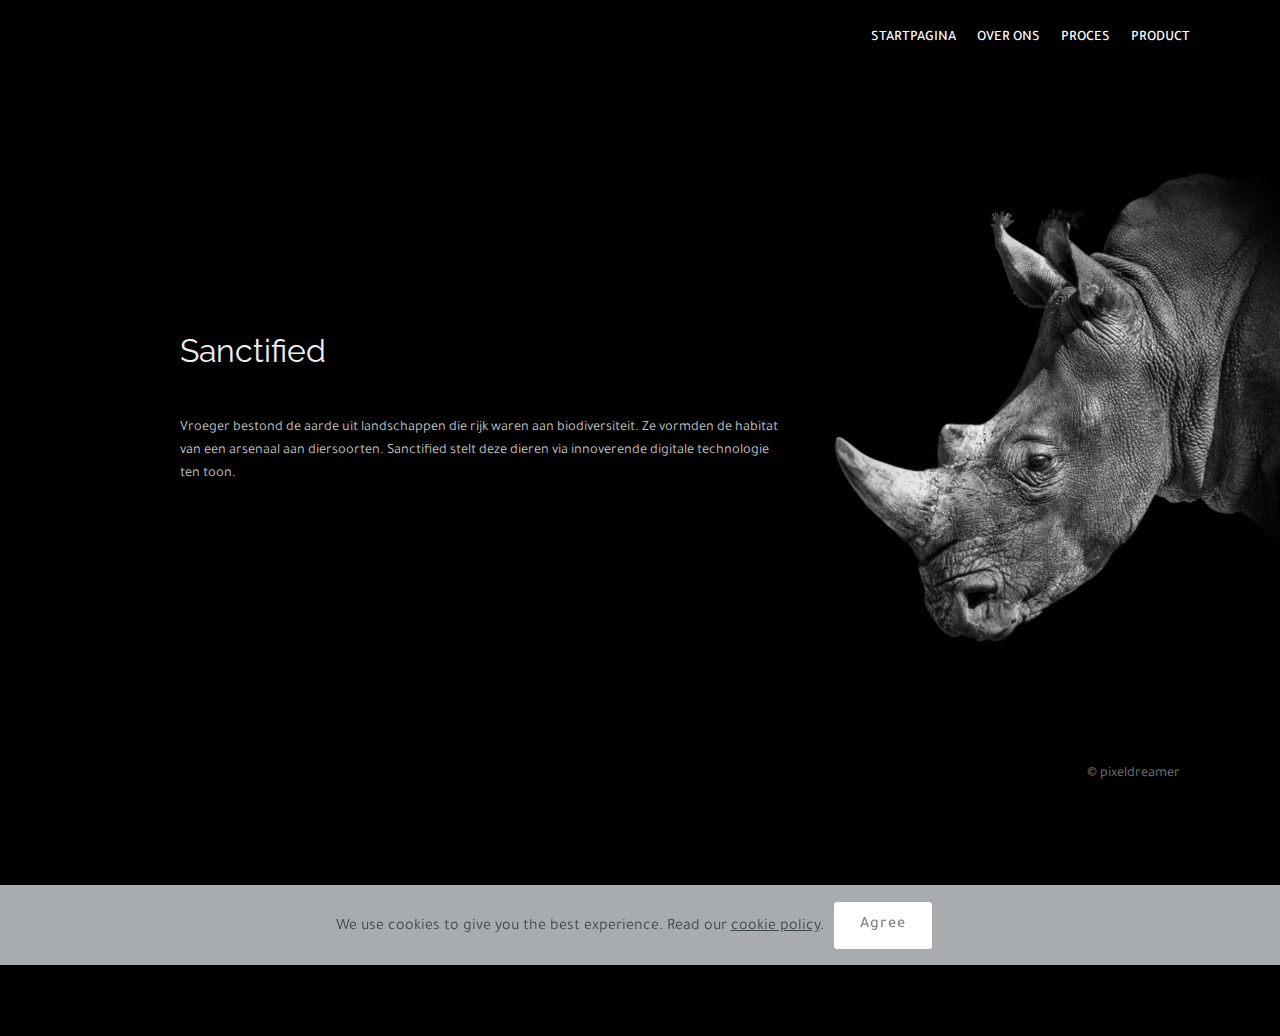
<file: index.html>
<!DOCTYPE html>
<html  >
<head>
  <!-- Site made with Mobirise Website Builder v4.11.6, https://mobirise.com -->
  <meta charset="UTF-8">
  <meta http-equiv="X-UA-Compatible" content="IE=edge">
  <meta name="generator" content="Mobirise v4.11.6, mobirise.com">
  <meta name="viewport" content="width=device-width, initial-scale=1, minimum-scale=1">
  <link rel="shortcut icon" href="assets/images/logo2.png" type="image/x-icon">
  <meta name="description" content="">
  
  <title>Startpagina</title>
  <link rel="stylesheet" href="assets/web/assets/mobirise-icons/mobirise-icons.css">
  <link rel="stylesheet" href="assets/bootstrap/css/bootstrap.min.css">
  <link rel="stylesheet" href="assets/bootstrap/css/bootstrap-grid.min.css">
  <link rel="stylesheet" href="assets/bootstrap/css/bootstrap-reboot.min.css">
  <link rel="stylesheet" href="assets/tether/tether.min.css">
  <link rel="stylesheet" href="assets/dropdown/css/style.css">
  <link rel="stylesheet" href="assets/theme/css/style.css">
  <link rel="preload" as="style" href="assets/mobirise/css/mbr-additional.css"><link rel="stylesheet" href="assets/mobirise/css/mbr-additional.css" type="text/css">
  
  
  
</head>
<body>
  <section class="menu cid-rMwpdQTHGX" once="menu" id="menu1-95">

    

    <nav class="navbar navbar-expand beta-menu navbar-dropdown align-items-center navbar-toggleable-sm">
        <button class="navbar-toggler navbar-toggler-right" type="button" data-toggle="collapse" data-target="#navbarSupportedContent" aria-controls="navbarSupportedContent" aria-expanded="false" aria-label="Toggle navigation">
            <div class="hamburger">
                <span></span>
                <span></span>
                <span></span>
                <span></span>
            </div>
        </button>
        <div class="menu-logo">
            <div class="navbar-brand">
                
                
            </div>
        </div>
        <div class="collapse navbar-collapse" id="navbarSupportedContent">
            <ul class="navbar-nav nav-dropdown nav-right navbar-nav-top-padding" data-app-modern-menu="true"><li class="nav-item">
                    <a class="nav-link link text-white display-7" href="index.html">
                        STARTPAGINA</a>
                </li>
                <li class="nav-item">
                    <a class="nav-link link text-white display-7" href="page1.html">OVER ONS</a>
                </li><li class="nav-item"><a class="nav-link link text-white display-7" href="page3.html">PROCES</a></li><li class="nav-item"><a class="nav-link link text-white display-7" href="page4.html">PRODUCT</a></li></ul>
            
        </div>
    </nav>
</section>

<section class="engine"><a href="https://mobirise.info/u">bootstrap responsive templates</a></section><section class="header1 cid-rL5u0i1qlz" id="header16-81">

    

    

    <div class="container">
        <div class="row justify-content-md-center">
            <div class="col-md-10 align-center">
                
                
                
                
            </div>
        </div>
    </div>

</section>

<section class="header6 cid-rKfxevrCNd" id="header6-1p">

    

    <div class="mbr-overlay" style="opacity: 0; background-color: rgb(35, 35, 35);">
    </div>

    <div class="container">
        <div class="row justify-content-md-center">
            <div class="mbr-white col-md-10">
                <h1 class="mbr-section-title align-center mbr-bold pb-3 mbr-fonts-style display-1"><span style="font-weight: normal;"><br></span><br><span style="font-weight: normal;">Sanctified &nbsp; &nbsp;</span></h1>
                <p class="mbr-text align-center pb-3 mbr-fonts-style display-7"><br>Vroeger bestond de aarde uit landschappen die rijk waren aan biodiversiteit. Ze vormden de habitat <br>van een arsenaal aan diersoorten. Sanctified stelt deze dieren via innoverende digitale technologie <br>ten toon.<br><br><br><br><br><br><br><br><br></p>
                
            </div>
        </div>
    </div>

    
</section>

<section class="mbr-section article content1 cid-rKhob2MRTI" id="content1-20">
    
     

    <div class="container">
        <div class="media-container-row">
            <div class="mbr-text col-12 mbr-fonts-style display-7 col-md-12"><p><strong>&nbsp; &nbsp; &nbsp; &nbsp; &nbsp; &nbsp;</strong>&nbsp; &nbsp; &nbsp; © pixeldreamer</p></div>
        </div>
    </div>
</section>

<section class="mbr-section content4 cid-rKU5jMVkhN" id="content4-5w">

    

    <div class="container">
        <div class="media-container-row">
            <div class="title col-12 col-md-8">
                <h2 class="align-center pb-3 mbr-fonts-style display-2"></h2>
                
                
            </div>
        </div>
    </div>
</section>


  <script src="assets/web/assets/jquery/jquery.min.js"></script>
  <script src="assets/popper/popper.min.js"></script>
  <script src="assets/bootstrap/js/bootstrap.min.js"></script>
  <script src="assets/web/assets/cookies-alert-plugin/cookies-alert-core.js"></script>
  <script src="assets/web/assets/cookies-alert-plugin/cookies-alert-script.js"></script>
  <script src="assets/tether/tether.min.js"></script>
  <script src="assets/smoothscroll/smooth-scroll.js"></script>
  <script src="assets/dropdown/js/nav-dropdown.js"></script>
  <script src="assets/dropdown/js/navbar-dropdown.js"></script>
  <script src="assets/touchswipe/jquery.touch-swipe.min.js"></script>
  <script src="assets/theme/js/script.js"></script>
  
  
<input name="cookieData" type="hidden" data-cookie-customDialogSelector='null' data-cookie-colorText='#424a4d' data-cookie-colorBg='rgba(234, 239, 241, 0.72)' data-cookie-textButton='Agree' data-cookie-colorButton='' data-cookie-colorLink='#424a4d' data-cookie-underlineLink='true' data-cookie-text="We use cookies to give you the best experience. Read our <a href='privacy.html'>cookie policy</a>.">
  </body>
</html>
</file>
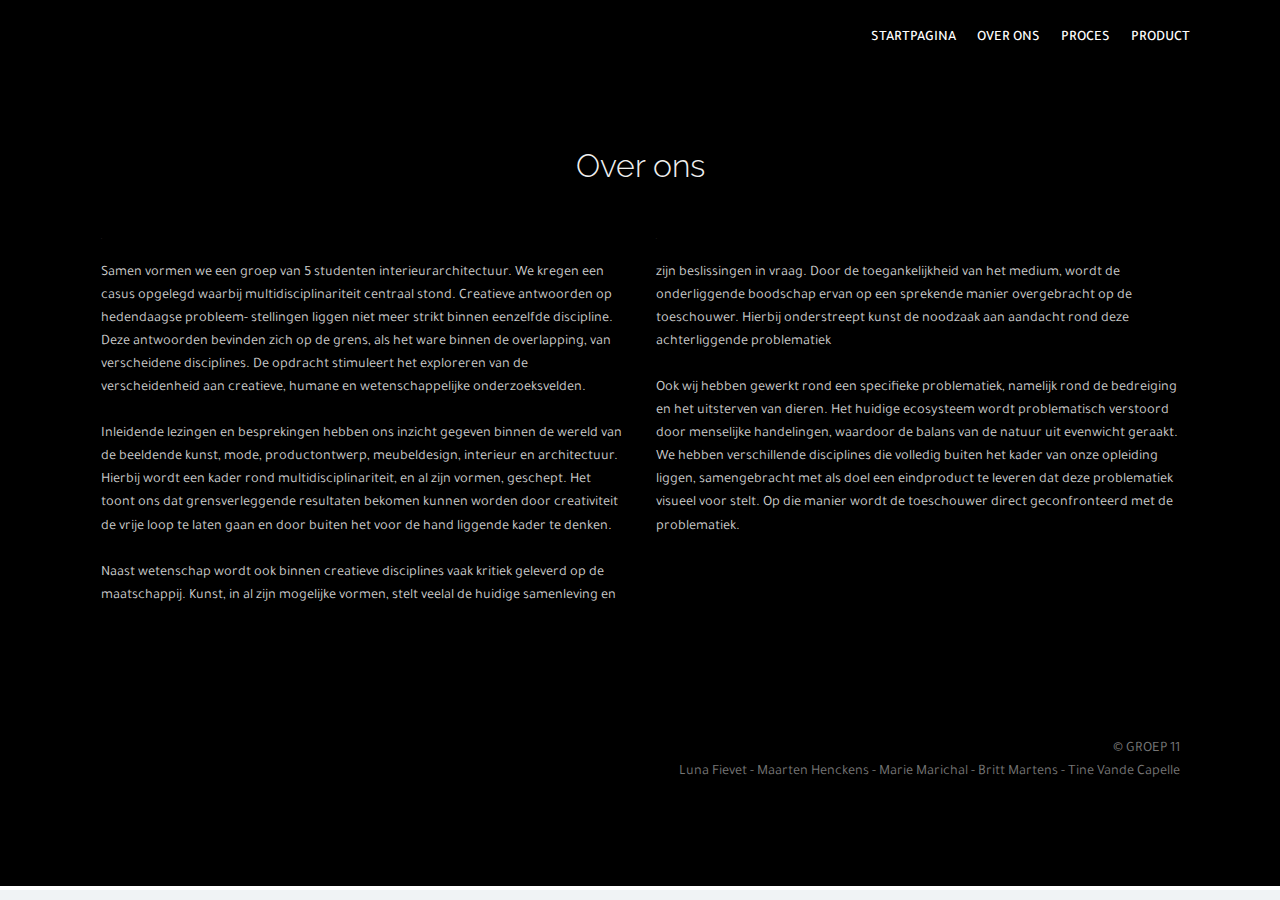
<file: page1.html>
<!DOCTYPE html>
<html  >
<head>
  <!-- Site made with Mobirise Website Builder v4.11.6, https://mobirise.com -->
  <meta charset="UTF-8">
  <meta http-equiv="X-UA-Compatible" content="IE=edge">
  <meta name="generator" content="Mobirise v4.11.6, mobirise.com">
  <meta name="viewport" content="width=device-width, initial-scale=1, minimum-scale=1">
  <link rel="shortcut icon" href="assets/images/logo2.png" type="image/x-icon">
  <meta name="description" content="Web Page Builder Description">
  
  <title>Over ons</title>
  <link rel="stylesheet" href="assets/web/assets/mobirise-icons/mobirise-icons.css">
  <link rel="stylesheet" href="assets/bootstrap/css/bootstrap.min.css">
  <link rel="stylesheet" href="assets/bootstrap/css/bootstrap-grid.min.css">
  <link rel="stylesheet" href="assets/bootstrap/css/bootstrap-reboot.min.css">
  <link rel="stylesheet" href="assets/tether/tether.min.css">
  <link rel="stylesheet" href="assets/dropdown/css/style.css">
  <link rel="stylesheet" href="assets/socicon/css/styles.css">
  <link rel="stylesheet" href="assets/theme/css/style.css">
  <link rel="preload" as="style" href="assets/mobirise/css/mbr-additional.css"><link rel="stylesheet" href="assets/mobirise/css/mbr-additional.css" type="text/css">
  
  
  
</head>
<body>
  <section class="menu cid-rMwpdQTHGX" once="menu" id="menu1-95">

    

    <nav class="navbar navbar-expand beta-menu navbar-dropdown align-items-center navbar-toggleable-sm">
        <button class="navbar-toggler navbar-toggler-right" type="button" data-toggle="collapse" data-target="#navbarSupportedContent" aria-controls="navbarSupportedContent" aria-expanded="false" aria-label="Toggle navigation">
            <div class="hamburger">
                <span></span>
                <span></span>
                <span></span>
                <span></span>
            </div>
        </button>
        <div class="menu-logo">
            <div class="navbar-brand">
                
                
            </div>
        </div>
        <div class="collapse navbar-collapse" id="navbarSupportedContent">
            <ul class="navbar-nav nav-dropdown nav-right navbar-nav-top-padding" data-app-modern-menu="true"><li class="nav-item">
                    <a class="nav-link link text-white display-7" href="index.html">
                        STARTPAGINA</a>
                </li>
                <li class="nav-item">
                    <a class="nav-link link text-white display-7" href="page1.html">OVER ONS</a>
                </li><li class="nav-item"><a class="nav-link link text-white display-7" href="page3.html">PROCES</a></li><li class="nav-item"><a class="nav-link link text-white display-7" href="page4.html">PRODUCT</a></li></ul>
            
        </div>
    </nav>
</section>

<section class="engine"><a href="https://mobirise.info/z">best html templates</a></section><section class="header1 cid-rL5vjexAr5" id="header16-85">

    

    

    <div class="container">
        <div class="row justify-content-md-center">
            <div class="col-md-10 align-center">
                
                
                
                
            </div>
        </div>
    </div>

</section>

<section class="mbr-section content4 cid-rKTZrPeAMH" id="content4-5p">

    

    <div class="container">
        <div class="media-container-row">
            <div class="title col-12 col-md-8">
                <h2 class="align-center pb-3 mbr-fonts-style display-1">Over ons</h2>
                
                
            </div>
        </div>
    </div>
</section>

<section class="features5 cid-rMkvMJnFQ9" id="features5-92">
    
    

    
    <div class="container">
        <div class="media-container-row">

            <div class="card p-3 col-12 col-md-6">
                <div class="card-img pb-3">
                    <span class="mbr-iconfont mbri-bootstrap" style="font-size: 1px;"></span>
                </div>
                <div class="card-box">
                    
                    <p class="mbr-text mbr-fonts-style display-7">Samen vormen we een groep van 5 studenten interieurarchitectuur. We kregen een casus opgelegd waarbij multidisciplinariteit centraal stond. Creatieve antwoorden op hedendaagse probleem- stellingen liggen niet meer strikt binnen eenzelfde discipline. Deze antwoorden bevinden zich op de grens, als het ware binnen de overlapping, van verscheidene disciplines. De opdracht stimuleert het exploreren van de verscheidenheid aan creatieve, humane en wetenschappelijke onderzoeksvelden.
<br><br>Inleidende lezingen en besprekingen hebben ons inzicht gegeven binnen de wereld van de beeldende kunst, mode, productontwerp, meubeldesign, interieur en architectuur. Hierbij wordt een kader rond multidisciplinariteit, en al zijn vormen, geschept. Het toont ons dat grensverleggende resultaten bekomen kunnen worden door creativiteit de vrije loop te laten gaan en door buiten het voor de hand liggende kader te denken. 
<br><br>Naast wetenschap wordt ook binnen creatieve disciplines vaak kritiek geleverd op de maatschappij. Kunst, in al zijn mogelijke vormen, stelt veelal de huidige samenleving en<br></p>
                </div>
            </div>

            <div class="card p-3 col-12 col-md-6">
                <div class="card-img pb-3">
                    <span class="mbr-iconfont mbri-touch" style="font-size: 1px;"></span>
                </div>
                <div class="card-box">
                    
                    <p class="mbr-text mbr-fonts-style display-7">zijn beslissingen in vraag. Door de toegankelijkheid van het medium, wordt de onderliggende boodschap ervan op een sprekende manier overgebracht op de toeschouwer. Hierbij onderstreept kunst de noodzaak aan aandacht rond deze achterliggende problematiek&nbsp;<br><br>Ook wij hebben gewerkt rond een specifieke problematiek, namelijk rond de bedreiging en het uitsterven van dieren. Het huidige ecosysteem wordt problematisch verstoord door menselijke handelingen, waardoor de balans van de natuur uit evenwicht geraakt. We hebben verschillende disciplines die volledig buiten het kader van onze opleiding liggen, samengebracht met als doel een eindproduct te leveren dat deze problematiek visueel voor stelt. Op die manier wordt de toeschouwer direct geconfronteerd met de problematiek. &nbsp;</p>
                </div>
            </div>

            

            
        </div>
    </div>
</section>

<section class="cid-rKqEI8RCuo" id="footer5-3m">

    

    

    <div class="container">
        <div class="media-container-row">
            <div class="col-md-3">
                <div class="media-wrap">
                    <a href="https://mobirise.co/">
                       <img src="assets/images/schermafbeelding-2019-12-10-om-16.26.01-164x256.png" alt="Mobirise" title="">
                    </a>
                </div>
            </div>
            <div class="col-md-9">
                <p class="mbr-text align-right links mbr-fonts-style display-7"><br>© GROEP 11<br>Luna Fievet - Maarten Henckens - Marie Marichal - Britt Martens - Tine Vande Capelle</p>
            </div>
        </div>
        
    </div>
</section>


  <script src="assets/web/assets/jquery/jquery.min.js"></script>
  <script src="assets/popper/popper.min.js"></script>
  <script src="assets/bootstrap/js/bootstrap.min.js"></script>
  <script src="assets/tether/tether.min.js"></script>
  <script src="assets/web/assets/cookies-alert-plugin/cookies-alert-core.js"></script>
  <script src="assets/web/assets/cookies-alert-plugin/cookies-alert-script.js"></script>
  <script src="assets/smoothscroll/smooth-scroll.js"></script>
  <script src="assets/dropdown/js/nav-dropdown.js"></script>
  <script src="assets/dropdown/js/navbar-dropdown.js"></script>
  <script src="assets/touchswipe/jquery.touch-swipe.min.js"></script>
  <script src="assets/theme/js/script.js"></script>
  
  
<input name="cookieData" type="hidden" data-cookie-customDialogSelector='null' data-cookie-colorText='#424a4d' data-cookie-colorBg='rgba(234, 239, 241, 0.72)' data-cookie-textButton='Agree' data-cookie-colorButton='' data-cookie-colorLink='#424a4d' data-cookie-underlineLink='true' data-cookie-text="We use cookies to give you the best experience. Read our <a href='privacy.html'>cookie policy</a>.">
  </body>
</html>
</file>
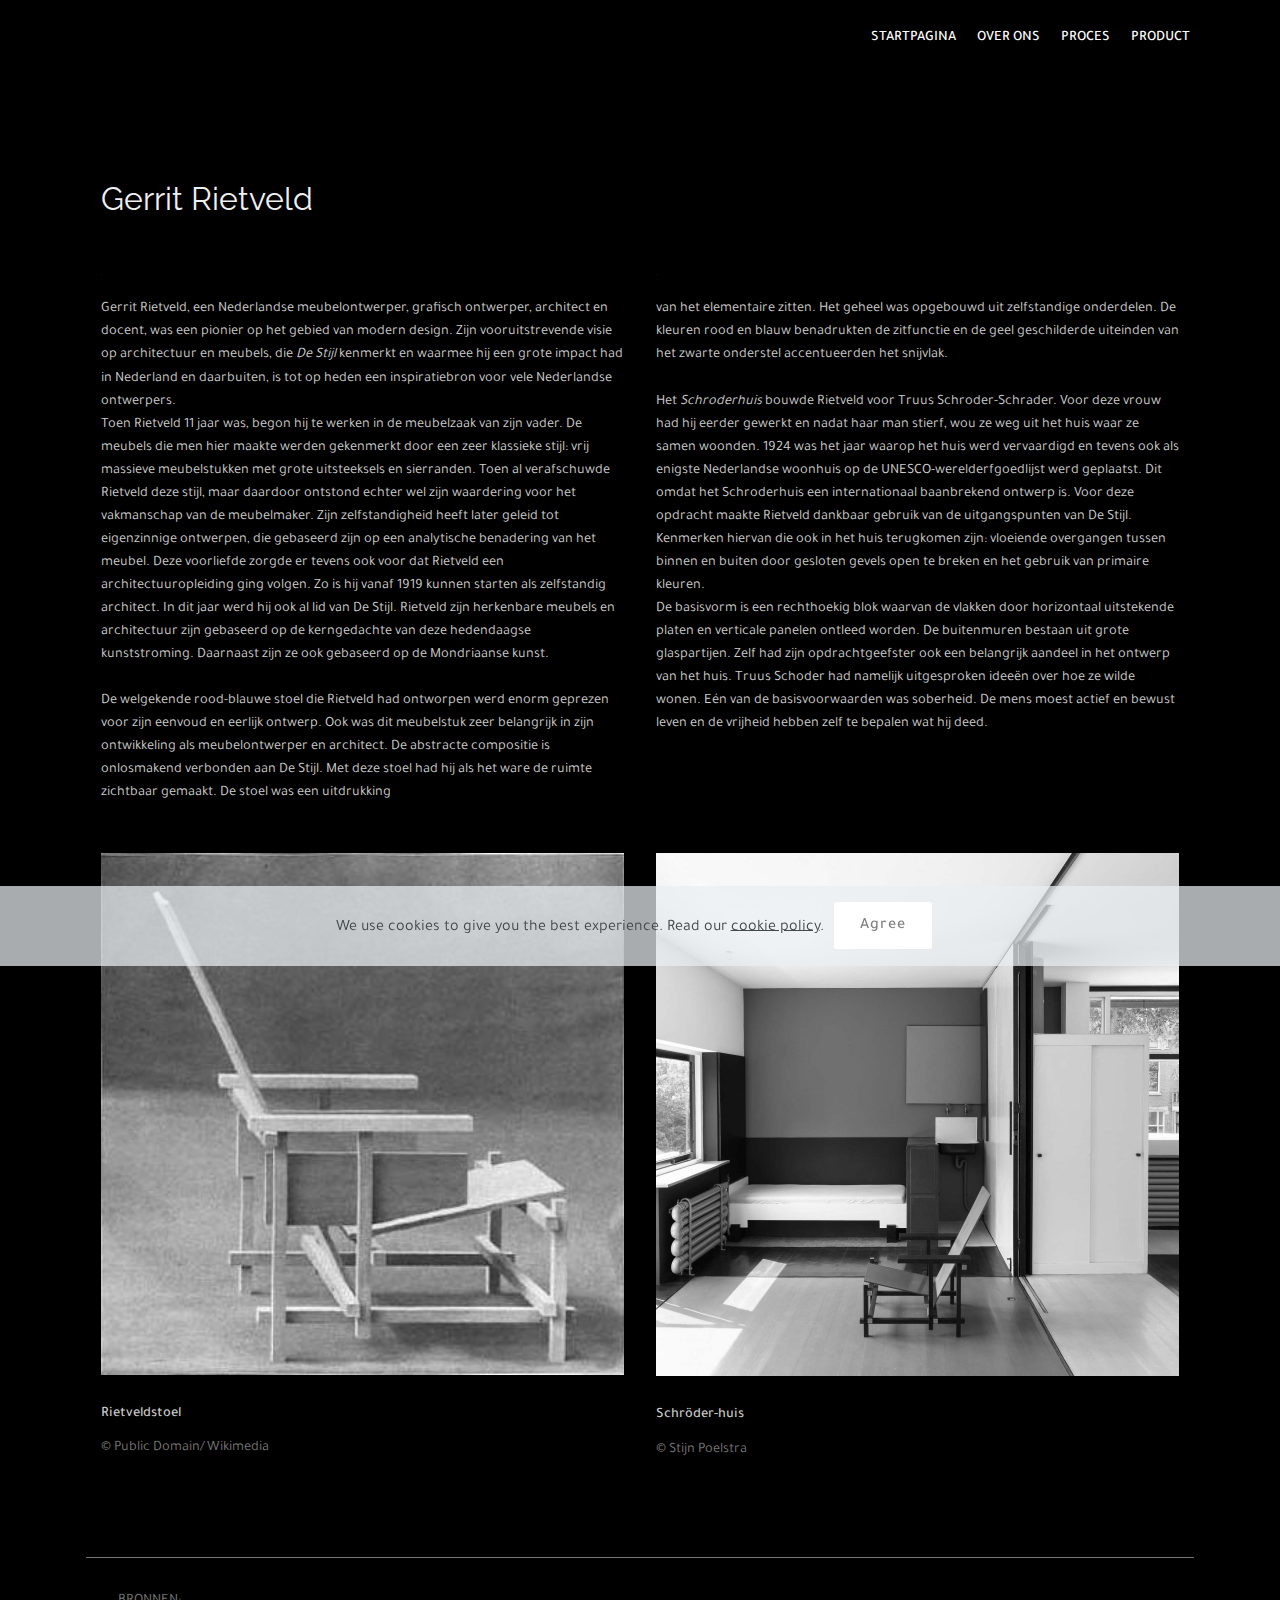
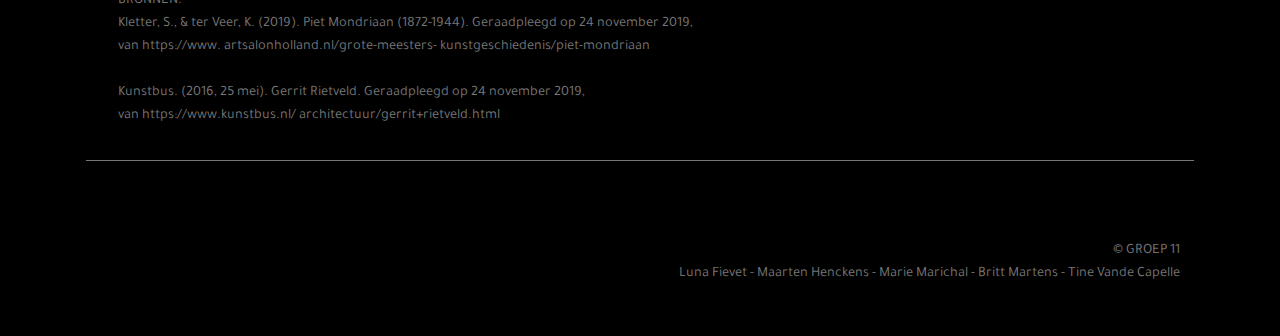
<file: page10.html>
<!DOCTYPE html>
<html  >
<head>
  <!-- Site made with Mobirise Website Builder v4.11.6, https://mobirise.com -->
  <meta charset="UTF-8">
  <meta http-equiv="X-UA-Compatible" content="IE=edge">
  <meta name="generator" content="Mobirise v4.11.6, mobirise.com">
  <meta name="viewport" content="width=device-width, initial-scale=1, minimum-scale=1">
  <link rel="shortcut icon" href="assets/images/logo2.png" type="image/x-icon">
  <meta name="description" content="Web Site Generator Description">
  
  <title>Gerrit Rietveld</title>
  <link rel="stylesheet" href="assets/web/assets/mobirise-icons/mobirise-icons.css">
  <link rel="stylesheet" href="assets/bootstrap/css/bootstrap.min.css">
  <link rel="stylesheet" href="assets/bootstrap/css/bootstrap-grid.min.css">
  <link rel="stylesheet" href="assets/bootstrap/css/bootstrap-reboot.min.css">
  <link rel="stylesheet" href="assets/tether/tether.min.css">
  <link rel="stylesheet" href="assets/dropdown/css/style.css">
  <link rel="stylesheet" href="assets/socicon/css/styles.css">
  <link rel="stylesheet" href="assets/theme/css/style.css">
  <link rel="preload" as="style" href="assets/mobirise/css/mbr-additional.css"><link rel="stylesheet" href="assets/mobirise/css/mbr-additional.css" type="text/css">
  
  
  
</head>
<body>
  <section class="menu cid-rMwpdQTHGX" once="menu" id="menu1-95">

    

    <nav class="navbar navbar-expand beta-menu navbar-dropdown align-items-center navbar-toggleable-sm">
        <button class="navbar-toggler navbar-toggler-right" type="button" data-toggle="collapse" data-target="#navbarSupportedContent" aria-controls="navbarSupportedContent" aria-expanded="false" aria-label="Toggle navigation">
            <div class="hamburger">
                <span></span>
                <span></span>
                <span></span>
                <span></span>
            </div>
        </button>
        <div class="menu-logo">
            <div class="navbar-brand">
                
                
            </div>
        </div>
        <div class="collapse navbar-collapse" id="navbarSupportedContent">
            <ul class="navbar-nav nav-dropdown nav-right navbar-nav-top-padding" data-app-modern-menu="true"><li class="nav-item">
                    <a class="nav-link link text-white display-7" href="index.html">
                        STARTPAGINA</a>
                </li>
                <li class="nav-item">
                    <a class="nav-link link text-white display-7" href="page1.html">OVER ONS</a>
                </li><li class="nav-item"><a class="nav-link link text-white display-7" href="page3.html">PROCES</a></li><li class="nav-item"><a class="nav-link link text-white display-7" href="page4.html">PRODUCT</a></li></ul>
            
        </div>
    </nav>
</section>

<section class="engine"><a href="https://mobirise.info/m">site design templates</a></section><section class="header1 cid-rL5w1Z0QfQ" id="header16-8a">

    

    

    <div class="container">
        <div class="row justify-content-md-center">
            <div class="col-md-10 align-center">
                
                
                
                
            </div>
        </div>
    </div>

</section>

<section class="header9 cid-rKUk940g1k" id="header9-6k">

    

    

    <div class="container">
        <div class="media-container-column mbr-white">
            <h1 class="mbr-section-title align-left mbr-bold pb-3 mbr-fonts-style display-2"><span style="font-weight: normal;">&nbsp; Gerrit Rietveld</span></h1>
            
            
            
        </div>
    </div>

    
</section>

<section class="features5 cid-rKVgnKxJDv" id="features5-7d">
    
    

    
    <div class="container">
        <div class="media-container-row">

            <div class="card p-3 col-12 col-md-6">
                <div class="card-img pb-3">
                    <span class="mbr-iconfont mbri-bootstrap" style="font-size: 1px;"></span>
                </div>
                <div class="card-box">
                    
                    <p class="mbr-text mbr-fonts-style display-7">Gerrit Rietveld, een Nederlandse meubelontwerper, grafisch ontwerper, architect en docent, was een pionier op het gebied van modern design. Zijn vooruitstrevende visie op architectuur en meubels, die <em>De Stijl</em> kenmerkt en waarmee hij een grote impact had in Nederland en daarbuiten, is tot op heden een inspiratiebron voor vele Nederlandse ontwerpers. <br>Toen Rietveld 11 jaar was, begon hij te werken in de meubelzaak van zijn vader. De meubels die men hier maakte werden gekenmerkt door een zeer klassieke stijl: vrij massieve meubelstukken met grote uitsteeksels en sierranden. Toen al verafschuwde Rietveld deze stijl, maar daardoor ontstond echter wel zijn waardering voor het vakmanschap van de meubelmaker. Zijn zelfstandigheid heeft later geleid tot eigenzinnige ontwerpen, die gebaseerd zijn op een analytische benadering van het meubel. Deze voorliefde zorgde er tevens ook voor dat Rietveld een architectuuropleiding ging volgen. Zo is hij vanaf 1919 kunnen starten als zelfstandig architect. In dit jaar werd hij ook al lid van De Stijl. Rietveld zijn herkenbare meubels en architectuur zijn gebaseerd op de kerngedachte van deze hedendaagse kunststroming. Daarnaast zijn ze ook gebaseerd op de Mondriaanse kunst. <br><br>De welgekende rood-blauwe stoel die Rietveld had ontworpen werd enorm geprezen  voor zijn eenvoud en eerlijk ontwerp. Ook was dit meubelstuk zeer belangrijk in zijn ontwikkeling als meubelontwerper en architect. De abstracte compositie is onlosmakend verbonden aan De Stijl. Met deze stoel had hij als het ware de ruimte zichtbaar gemaakt. De stoel was een uitdrukking&nbsp;<br></p>
                </div>
            </div>

            <div class="card p-3 col-12 col-md-6">
                <div class="card-img pb-3">
                    <span class="mbr-iconfont mbri-touch" style="font-size: 1px;"></span>
                </div>
                <div class="card-box">
                    
                    <p class="mbr-text mbr-fonts-style display-7">van het elementaire zitten. Het geheel was opgebouwd uit zelfstandige onderdelen. De kleuren rood en blauw benadrukten de zitfunctie en de geel geschilderde uiteinden van het zwarte onderstel accentueerden het snijvlak.<br><br>Het <em>Schroderhuis</em> bouwde Rietveld voor Truus Schroder-Schrader. Voor deze vrouw had hij eerder gewerkt en nadat haar man stierf, wou ze weg uit het huis waar ze samen woonden. 1924 was het jaar waarop het huis werd vervaardigd en tevens ook als enigste Nederlandse woonhuis op de UNESCO-werelderfgoedlijst werd geplaatst. Dit omdat het Schroderhuis een internationaal baanbrekend ontwerp is. Voor deze opdracht maakte Rietveld dankbaar gebruik van de uitgangspunten van De Stijl. Kenmerken hiervan die ook in het huis terugkomen zijn: vloeiende overgangen tussen binnen en buiten door gesloten gevels open te breken en het gebruik van primaire kleuren. <br>De basisvorm is een rechthoekig blok waarvan de vlakken door horizontaal uitstekende platen en verticale panelen ontleed worden. De buitenmuren bestaan uit grote glaspartijen. Zelf had zijn opdrachtgeefster ook een belangrijk aandeel in het ontwerp van het huis. Truus Schoder had namelijk uitgesproken ideeën over hoe ze wilde wonen. Eén van de basisvoorwaarden was soberheid. De mens moest actief en bewust leven en de vrijheid hebben zelf te bepalen wat hij deed.</p>
                </div>
            </div>

            

            
        </div>
    </div>
</section>

<section class="features2 cid-rKZWFDRQT3" id="features2-7s">

    

    
    
    <div class="container">
        <div class="media-container-row">
            <div class="card p-3 col-12 col-md-6">
                <div class="card-wrapper">
                    <div class="card-img">
                        <img src="assets/images/gerrit-rietveld-377x376.jpg" alt="Mobirise" title="">
                    </div>
                    <div class="card-box">
                        <h4 class="card-title pb-3 mbr-fonts-style display-7">Rietveldstoel &nbsp; &nbsp; &nbsp; &nbsp; &nbsp; &nbsp; &nbsp; &nbsp; &nbsp; &nbsp; &nbsp; &nbsp; &nbsp; &nbsp; &nbsp; &nbsp; &nbsp; &nbsp; &nbsp; &nbsp; &nbsp; &nbsp; &nbsp; &nbsp; &nbsp; &nbsp; &nbsp; &nbsp; &nbsp; &nbsp; &nbsp; &nbsp; &nbsp; &nbsp; &nbsp; &nbsp; &nbsp; &nbsp; &nbsp; &nbsp; &nbsp; &nbsp; &nbsp; &nbsp; &nbsp; &nbsp; &nbsp; &nbsp;&nbsp;</h4>
                        <p class="mbr-text mbr-fonts-style display-7">© Public Domain/Wikimedia</p>
                    </div>
                </div>
            </div>

            <div class="card p-3 col-12 col-md-6">
                <div class="card-wrapper">
                    <div class="card-img">
                        <img src="assets/images/rietveld-2-1046x1046.jpg" alt="Mobirise" title="">
                    </div>
                    <div class="card-box ">
                        <h4 class="card-title pb-3 mbr-fonts-style display-7">Schröder-huis &nbsp; &nbsp; &nbsp; &nbsp; &nbsp; &nbsp; &nbsp; &nbsp; &nbsp; &nbsp; &nbsp; &nbsp; &nbsp; &nbsp; &nbsp; &nbsp; &nbsp; &nbsp; &nbsp; &nbsp; &nbsp; &nbsp; &nbsp; &nbsp; &nbsp; &nbsp; &nbsp; &nbsp; &nbsp; &nbsp; &nbsp; &nbsp; &nbsp; &nbsp; &nbsp; &nbsp; &nbsp; &nbsp; &nbsp; &nbsp; &nbsp; &nbsp; &nbsp; &nbsp; &nbsp; &nbsp; &nbsp; &nbsp; &nbsp; &nbsp; &nbsp; &nbsp; &nbsp; &nbsp; &nbsp; &nbsp; &nbsp;&nbsp;</h4>
                        <p class="mbr-text mbr-fonts-style display-7">© Stijn Poelstra</p>
                    </div>
                </div>
            </div>

            

            
        </div>
    </div>
</section>

<section class="services5 cid-rL5I9qAbrX" id="services5-8m">
    <!---->
    
    <!---->
    <!--Overlay-->
    
    <!--Container-->
    <div class="container">
        <div class="row">
            <!--Titles-->
            <div class="title pb-5 col-12">
                
                
            </div>
            <!--Card-1-->
            <div class="card px-3 col-12">
                <div class="card-wrapper media-container-row media-container-row">
                    <div class="card-box">
                        
                        <div class="bottom-line">
                            <p class="mbr-text mbr-fonts-style m-0 b-descr display-7">BRONNEN:<br>Kletter, S., &amp; ter Veer, K. (2019). Piet Mondriaan (1872-1944). Geraadpleegd op 24 november 2019, <br>van https://www. artsalonholland.nl/grote-meesters- kunstgeschiedenis/piet-mondriaan<br><br>Kunstbus. (2016, 25 mei). Gerrit Rietveld. Geraadpleegd op 24 november 2019, <br>van https://www.kunstbus.nl/ architectuur/gerrit+rietveld.html<br></p>
                        </div>
                    </div>
                </div>
            </div>
            <!--Card-2-->
            <div class="card px-3 col-12">
                <div class="card-wrapper media-container-row media-container-row">
                    <div class="card-box">
                        
                        <div class="bottom-line">
                            <p class="mbr-text mbr-fonts-style m-0 b-descr display-7"></p>
                        </div>
                    </div>
                </div>
            </div>
            <!--Card-3-->
            
            <!--Card-4-->
            
            <!--Card-5-->
            
            <!--Card-6-->
            
            <!--Card-7-->
            
            <!--Card-8-->
            
            <!--Card-9-->
            
            <!--Card-10-->
            
            <!--Card-11-->
            
            <!--Card-12-->
            
        </div>
    </div>
</section>

<section class="cid-rKZY95AOL9" id="footer5-7w">

    

    

    <div class="container">
        <div class="media-container-row">
            <div class="col-md-3">
                <div class="media-wrap">
                    <a href="https://mobirise.co/">
                       <img src="assets/images/schermafbeelding-2019-12-10-om-16.26.01-164x256.png" alt="Mobirise" title="">
                    </a>
                </div>
            </div>
            <div class="col-md-9">
                <p class="mbr-text align-right links mbr-fonts-style display-7">© GROEP 11<br>Luna Fievet - Maarten Henckens - Marie Marichal - Britt Martens - Tine Vande Capelle</p>
            </div>
        </div>
        
    </div>
</section>


  <script src="assets/web/assets/jquery/jquery.min.js"></script>
  <script src="assets/popper/popper.min.js"></script>
  <script src="assets/bootstrap/js/bootstrap.min.js"></script>
  <script src="assets/tether/tether.min.js"></script>
  <script src="assets/web/assets/cookies-alert-plugin/cookies-alert-core.js"></script>
  <script src="assets/web/assets/cookies-alert-plugin/cookies-alert-script.js"></script>
  <script src="assets/smoothscroll/smooth-scroll.js"></script>
  <script src="assets/dropdown/js/nav-dropdown.js"></script>
  <script src="assets/dropdown/js/navbar-dropdown.js"></script>
  <script src="assets/touchswipe/jquery.touch-swipe.min.js"></script>
  <script src="assets/theme/js/script.js"></script>
  
  
<input name="cookieData" type="hidden" data-cookie-customDialogSelector='null' data-cookie-colorText='#424a4d' data-cookie-colorBg='rgba(234, 239, 241, 0.72)' data-cookie-textButton='Agree' data-cookie-colorButton='' data-cookie-colorLink='#424a4d' data-cookie-underlineLink='true' data-cookie-text="We use cookies to give you the best experience. Read our <a href='privacy.html'>cookie policy</a>.">
  </body>
</html>
</file>
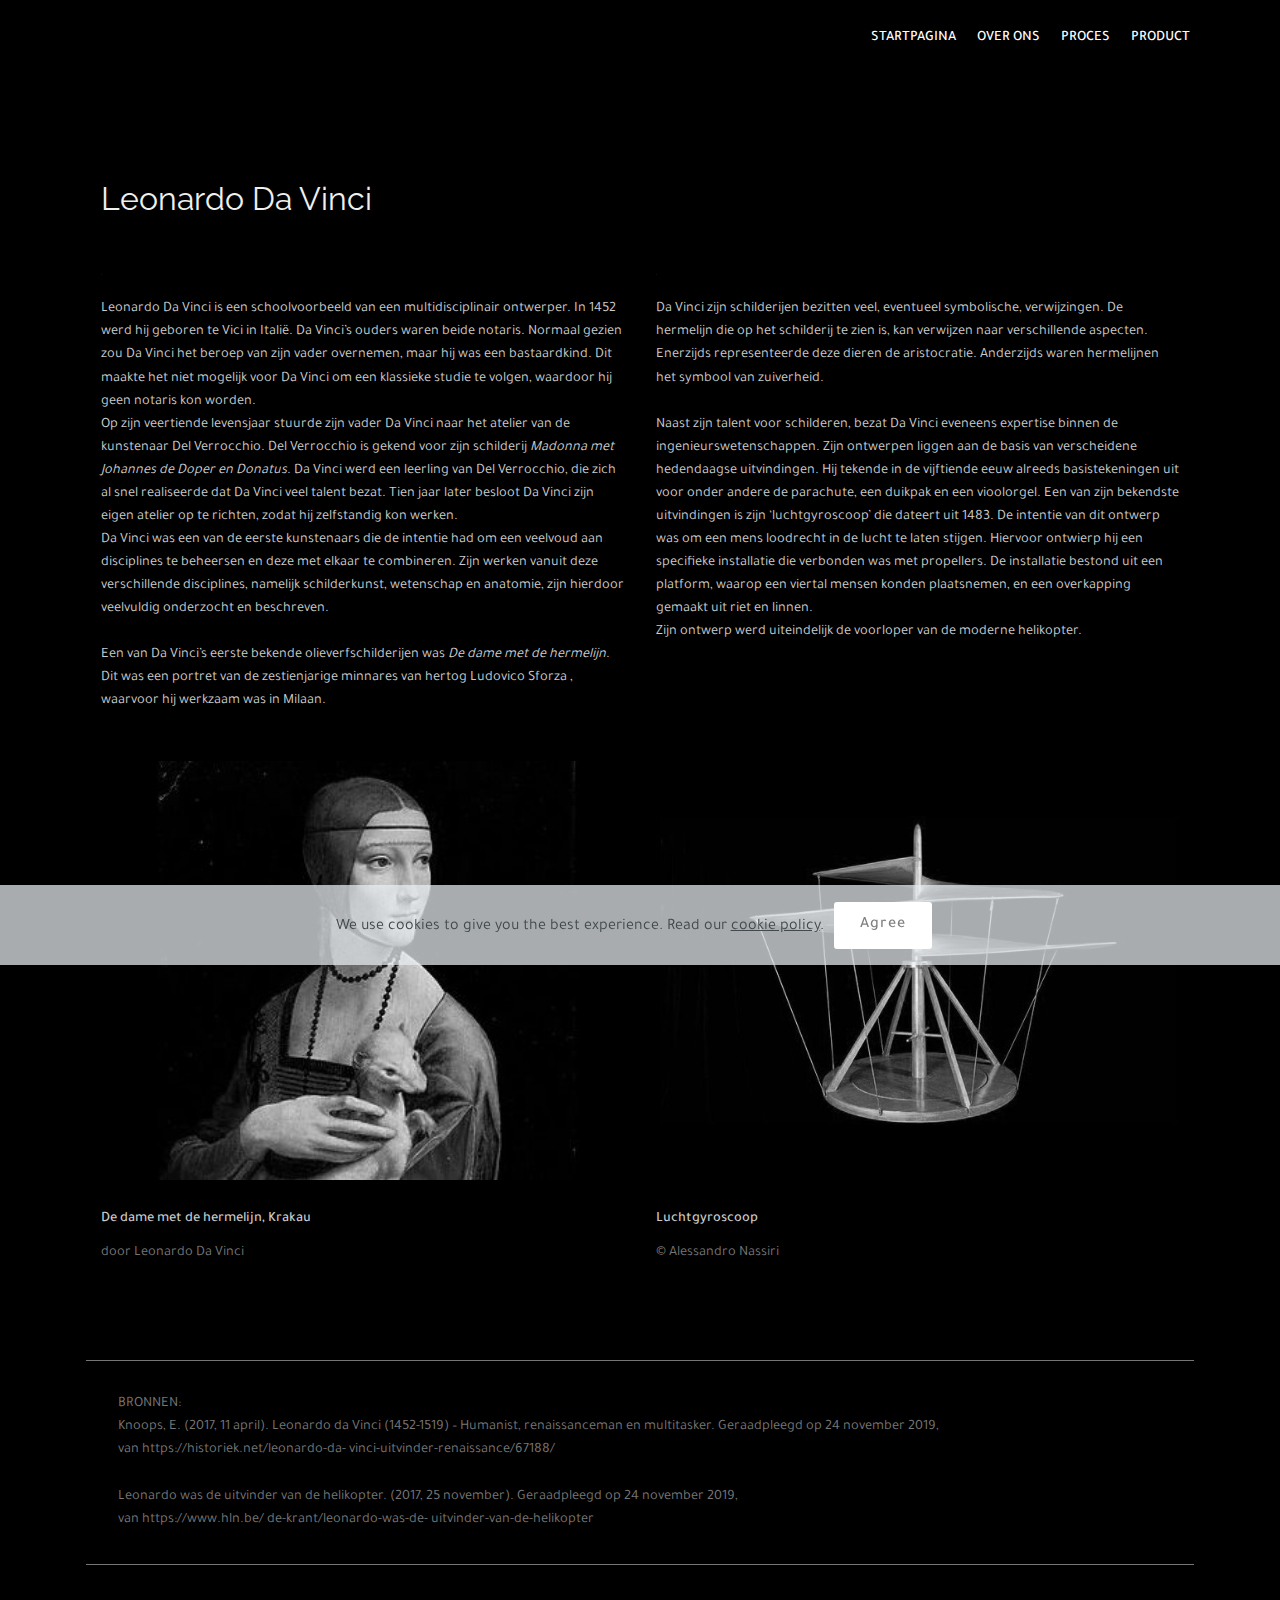
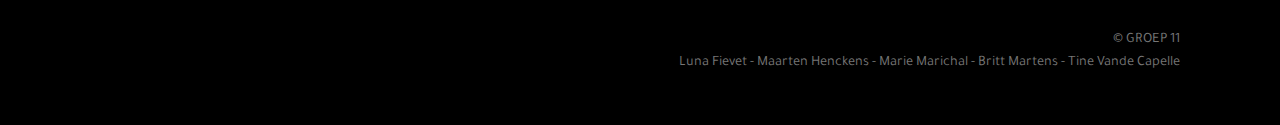
<file: page11.html>
<!DOCTYPE html>
<html  >
<head>
  <!-- Site made with Mobirise Website Builder v4.11.6, https://mobirise.com -->
  <meta charset="UTF-8">
  <meta http-equiv="X-UA-Compatible" content="IE=edge">
  <meta name="generator" content="Mobirise v4.11.6, mobirise.com">
  <meta name="viewport" content="width=device-width, initial-scale=1, minimum-scale=1">
  <link rel="shortcut icon" href="assets/images/logo2.png" type="image/x-icon">
  <meta name="description" content="Site Maker Description">
  
  <title>Leonardo Da Vinci</title>
  <link rel="stylesheet" href="assets/web/assets/mobirise-icons/mobirise-icons.css">
  <link rel="stylesheet" href="assets/bootstrap/css/bootstrap.min.css">
  <link rel="stylesheet" href="assets/bootstrap/css/bootstrap-grid.min.css">
  <link rel="stylesheet" href="assets/bootstrap/css/bootstrap-reboot.min.css">
  <link rel="stylesheet" href="assets/tether/tether.min.css">
  <link rel="stylesheet" href="assets/dropdown/css/style.css">
  <link rel="stylesheet" href="assets/socicon/css/styles.css">
  <link rel="stylesheet" href="assets/theme/css/style.css">
  <link rel="preload" as="style" href="assets/mobirise/css/mbr-additional.css"><link rel="stylesheet" href="assets/mobirise/css/mbr-additional.css" type="text/css">
  
  
  
</head>
<body>
  <section class="menu cid-rMwpdQTHGX" once="menu" id="menu1-95">

    

    <nav class="navbar navbar-expand beta-menu navbar-dropdown align-items-center navbar-toggleable-sm">
        <button class="navbar-toggler navbar-toggler-right" type="button" data-toggle="collapse" data-target="#navbarSupportedContent" aria-controls="navbarSupportedContent" aria-expanded="false" aria-label="Toggle navigation">
            <div class="hamburger">
                <span></span>
                <span></span>
                <span></span>
                <span></span>
            </div>
        </button>
        <div class="menu-logo">
            <div class="navbar-brand">
                
                
            </div>
        </div>
        <div class="collapse navbar-collapse" id="navbarSupportedContent">
            <ul class="navbar-nav nav-dropdown nav-right navbar-nav-top-padding" data-app-modern-menu="true"><li class="nav-item">
                    <a class="nav-link link text-white display-7" href="index.html">
                        STARTPAGINA</a>
                </li>
                <li class="nav-item">
                    <a class="nav-link link text-white display-7" href="page1.html">OVER ONS</a>
                </li><li class="nav-item"><a class="nav-link link text-white display-7" href="page3.html">PROCES</a></li><li class="nav-item"><a class="nav-link link text-white display-7" href="page4.html">PRODUCT</a></li></ul>
            
        </div>
    </nav>
</section>

<section class="engine"><a href="https://mobirise.info/d">site maker</a></section><section class="header1 cid-rL5w55Lzdt" id="header16-8b">

    

    

    <div class="container">
        <div class="row justify-content-md-center">
            <div class="col-md-10 align-center">
                
                
                
                
            </div>
        </div>
    </div>

</section>

<section class="header9 cid-rKUkeyDj9b" id="header9-6l">

    

    

    <div class="container">
        <div class="media-container-column mbr-white">
            <h1 class="mbr-section-title align-left mbr-bold pb-3 mbr-fonts-style display-2"><span style="font-weight: normal;">&nbsp; Leonardo Da Vinci</span></h1>
            
            
            
        </div>
    </div>

    
</section>

<section class="features5 cid-rKVgpMUoc9" id="features5-7e">
    
    

    
    <div class="container">
        <div class="media-container-row">

            <div class="card p-3 col-12 col-md-6">
                <div class="card-img pb-3">
                    <span class="mbr-iconfont mbri-bootstrap" style="font-size: 1px;"></span>
                </div>
                <div class="card-box">
                    
                    <p class="mbr-text mbr-fonts-style display-7">Leonardo Da Vinci is een schoolvoorbeeld van een multidisciplinair ontwerper. In 1452 werd hij geboren te Vici in Italië.&nbsp;Da Vinci’s ouders waren beide notaris. Normaal gezien zou Da Vinci het beroep van zijn vader overnemen, maar hij was een bastaardkind. Dit maakte het niet mogelijk voor Da Vinci om een klassieke studie te volgen, waardoor hij geen notaris kon worden. <br>Op zijn veertiende levensjaar stuurde zijn vader Da Vinci naar het atelier van de kunstenaar Del Verrocchio. Del Verrocchio is gekend voor zijn schilderij <em>Madonna met Johannes de Doper en Donatus</em>. Da Vinci werd een leerling van Del Verrocchio, die zich al snel realiseerde dat Da Vinci veel talent bezat. Tien jaar later besloot Da Vinci zijn eigen atelier op te richten, zodat hij zelfstandig kon werken. <br>Da Vinci was een van de eerste kunstenaars die de intentie had om een veelvoud aan disciplines te beheersen en deze met elkaar te combineren. Zijn werken vanuit deze verschillende disciplines, namelijk schilderkunst, wetenschap en anatomie, zijn hierdoor veelvuldig onderzocht en beschreven. <br><br>Een van Da Vinci’s eerste bekende olieverfschilderijen was <em>De dame met de hermelijn</em>. Dit was een portret van de zestienjarige minnares van hertog Ludovico Sforza , waarvoor hij werkzaam was in Milaan. &nbsp;<br></p>
                </div>
            </div>

            <div class="card p-3 col-12 col-md-6">
                <div class="card-img pb-3">
                    <span class="mbr-iconfont mbri-touch" style="font-size: 1px;"></span>
                </div>
                <div class="card-box">
                    
                    <p class="mbr-text mbr-fonts-style display-7">Da Vinci zijn schilderijen bezitten veel, eventueel symbolische, verwijzingen. De hermelijn die op het schilderij te zien is, kan verwijzen naar verschillende aspecten. Enerzijds representeerde deze dieren de aristocratie. Anderzijds waren hermelijnen het symbool van zuiverheid. <br><br>Naast zijn talent voor schilderen, bezat Da Vinci eveneens expertise binnen de ingenieurswetenschappen. Zijn ontwerpen liggen aan de basis van verscheidene hedendaagse uitvindingen. Hij tekende in de vijftiende eeuw alreeds basistekeningen uit voor onder andere de parachute, een duikpak en een vioolorgel. Een van zijn bekendste uitvindingen is zijn ‘luchtgyroscoop’ die dateert uit 1483. De intentie van dit ontwerp was om een mens loodrecht in de lucht te laten stijgen. Hiervoor ontwierp hij een specifieke installatie die verbonden was met propellers. De installatie bestond uit een platform, waarop een viertal mensen konden plaatsnemen, en een overkapping gemaakt uit riet en linnen. <br>Zijn ontwerp werd uiteindelijk de voorloper van de moderne helikopter.&nbsp;</p>
                </div>
            </div>

            

            
        </div>
    </div>
</section>

<section class="features2 cid-rKVivmzyn1" id="features2-7g">

    

    
    
    <div class="container">
        <div class="media-container-row">
            <div class="card p-3 col-12 col-md-6">
                <div class="card-wrapper">
                    <div class="card-img">
                        <img src="assets/images/rechthoek-ihihi-376x301.jpg" alt="Mobirise" title="">
                    </div>
                    <div class="card-box">
                        <h4 class="card-title pb-3 mbr-fonts-style display-7">De dame met de hermelijn, Krakau &nbsp; &nbsp; &nbsp; &nbsp; &nbsp; &nbsp; &nbsp; &nbsp; &nbsp; &nbsp; &nbsp; &nbsp; &nbsp; &nbsp; &nbsp; &nbsp; &nbsp; &nbsp; &nbsp; &nbsp; &nbsp; &nbsp; &nbsp; &nbsp; &nbsp; &nbsp; &nbsp; &nbsp; &nbsp; &nbsp; &nbsp; &nbsp;&nbsp;</h4>
                        <p class="mbr-text mbr-fonts-style display-7">door Leonardo Da Vinci</p>
                    </div>
                </div>
            </div>

            <div class="card p-3 col-12 col-md-6">
                <div class="card-wrapper">
                    <div class="card-img">
                        <img src="assets/images/rechthoek-hihihi-631x505.jpg" alt="Mobirise" title="">
                    </div>
                    <div class="card-box ">
                        <h4 class="card-title pb-3 mbr-fonts-style display-7">Luchtgyroscoop &nbsp; &nbsp; &nbsp; &nbsp; &nbsp; &nbsp; &nbsp; &nbsp; &nbsp; &nbsp; &nbsp; &nbsp; &nbsp; &nbsp; &nbsp; &nbsp; &nbsp; &nbsp; &nbsp; &nbsp; &nbsp; &nbsp; &nbsp; &nbsp; &nbsp; &nbsp; &nbsp; &nbsp; &nbsp; &nbsp; &nbsp; &nbsp; &nbsp; &nbsp; &nbsp; &nbsp; &nbsp; &nbsp; &nbsp; &nbsp; &nbsp; &nbsp; &nbsp; &nbsp; &nbsp; &nbsp; &nbsp; &nbsp; &nbsp; &nbsp; &nbsp;</h4>
                        <p class="mbr-text mbr-fonts-style display-7">© Alessandro Nassiri</p>
                    </div>
                </div>
            </div>

            

            
        </div>
    </div>
</section>

<section class="services5 cid-rL5IjV2xGy" id="services5-8n">
    <!---->
    
    <!---->
    <!--Overlay-->
    
    <!--Container-->
    <div class="container">
        <div class="row">
            <!--Titles-->
            <div class="title pb-5 col-12">
                
                
            </div>
            <!--Card-1-->
            <div class="card px-3 col-12">
                <div class="card-wrapper media-container-row media-container-row">
                    <div class="card-box">
                        
                        <div class="bottom-line">
                            <p class="mbr-text mbr-fonts-style m-0 b-descr display-7">BRONNEN:<br>Knoops, E. (2017, 11 april). Leonardo da Vinci (1452-1519) – Humanist, renaissanceman en multitasker. Geraadpleegd op 24 november 2019, <br>van https://historiek.net/leonardo-da- vinci-uitvinder-renaissance/67188/<br><br>Leonardo was de uitvinder van de helikopter. (2017, 25 november). Geraadpleegd op 24 november 2019, <br>van https://www.hln.be/ de-krant/leonardo-was-de- uitvinder-van-de-helikopter<br></p>
                        </div>
                    </div>
                </div>
            </div>
            <!--Card-2-->
            <div class="card px-3 col-12">
                <div class="card-wrapper media-container-row media-container-row">
                    <div class="card-box">
                        
                        <div class="bottom-line">
                            <p class="mbr-text mbr-fonts-style m-0 b-descr display-7"></p>
                        </div>
                    </div>
                </div>
            </div>
            <!--Card-3-->
            
            <!--Card-4-->
            
            <!--Card-5-->
            
            <!--Card-6-->
            
            <!--Card-7-->
            
            <!--Card-8-->
            
            <!--Card-9-->
            
            <!--Card-10-->
            
            <!--Card-11-->
            
            <!--Card-12-->
            
        </div>
    </div>
</section>

<section class="cid-rKVB7pPrb8" id="footer5-7j">

    

    

    <div class="container">
        <div class="media-container-row">
            <div class="col-md-3">
                <div class="media-wrap">
                    <a href="https://mobirise.co/">
                       <img src="assets/images/schermafbeelding-2019-12-10-om-16.26.01-164x256.png" alt="Mobirise" title="">
                    </a>
                </div>
            </div>
            <div class="col-md-9">
                <p class="mbr-text align-right links mbr-fonts-style display-7">© GROEP 11<br>Luna Fievet - Maarten Henckens - Marie Marichal - Britt Martens - Tine Vande Capelle</p>
            </div>
        </div>
        
    </div>
</section>


  <script src="assets/web/assets/jquery/jquery.min.js"></script>
  <script src="assets/popper/popper.min.js"></script>
  <script src="assets/bootstrap/js/bootstrap.min.js"></script>
  <script src="assets/tether/tether.min.js"></script>
  <script src="assets/web/assets/cookies-alert-plugin/cookies-alert-core.js"></script>
  <script src="assets/web/assets/cookies-alert-plugin/cookies-alert-script.js"></script>
  <script src="assets/smoothscroll/smooth-scroll.js"></script>
  <script src="assets/dropdown/js/nav-dropdown.js"></script>
  <script src="assets/dropdown/js/navbar-dropdown.js"></script>
  <script src="assets/touchswipe/jquery.touch-swipe.min.js"></script>
  <script src="assets/theme/js/script.js"></script>
  
  
<input name="cookieData" type="hidden" data-cookie-customDialogSelector='null' data-cookie-colorText='#424a4d' data-cookie-colorBg='rgba(234, 239, 241, 0.72)' data-cookie-textButton='Agree' data-cookie-colorButton='' data-cookie-colorLink='#424a4d' data-cookie-underlineLink='true' data-cookie-text="We use cookies to give you the best experience. Read our <a href='privacy.html'>cookie policy</a>.">
  </body>
</html>
</file>
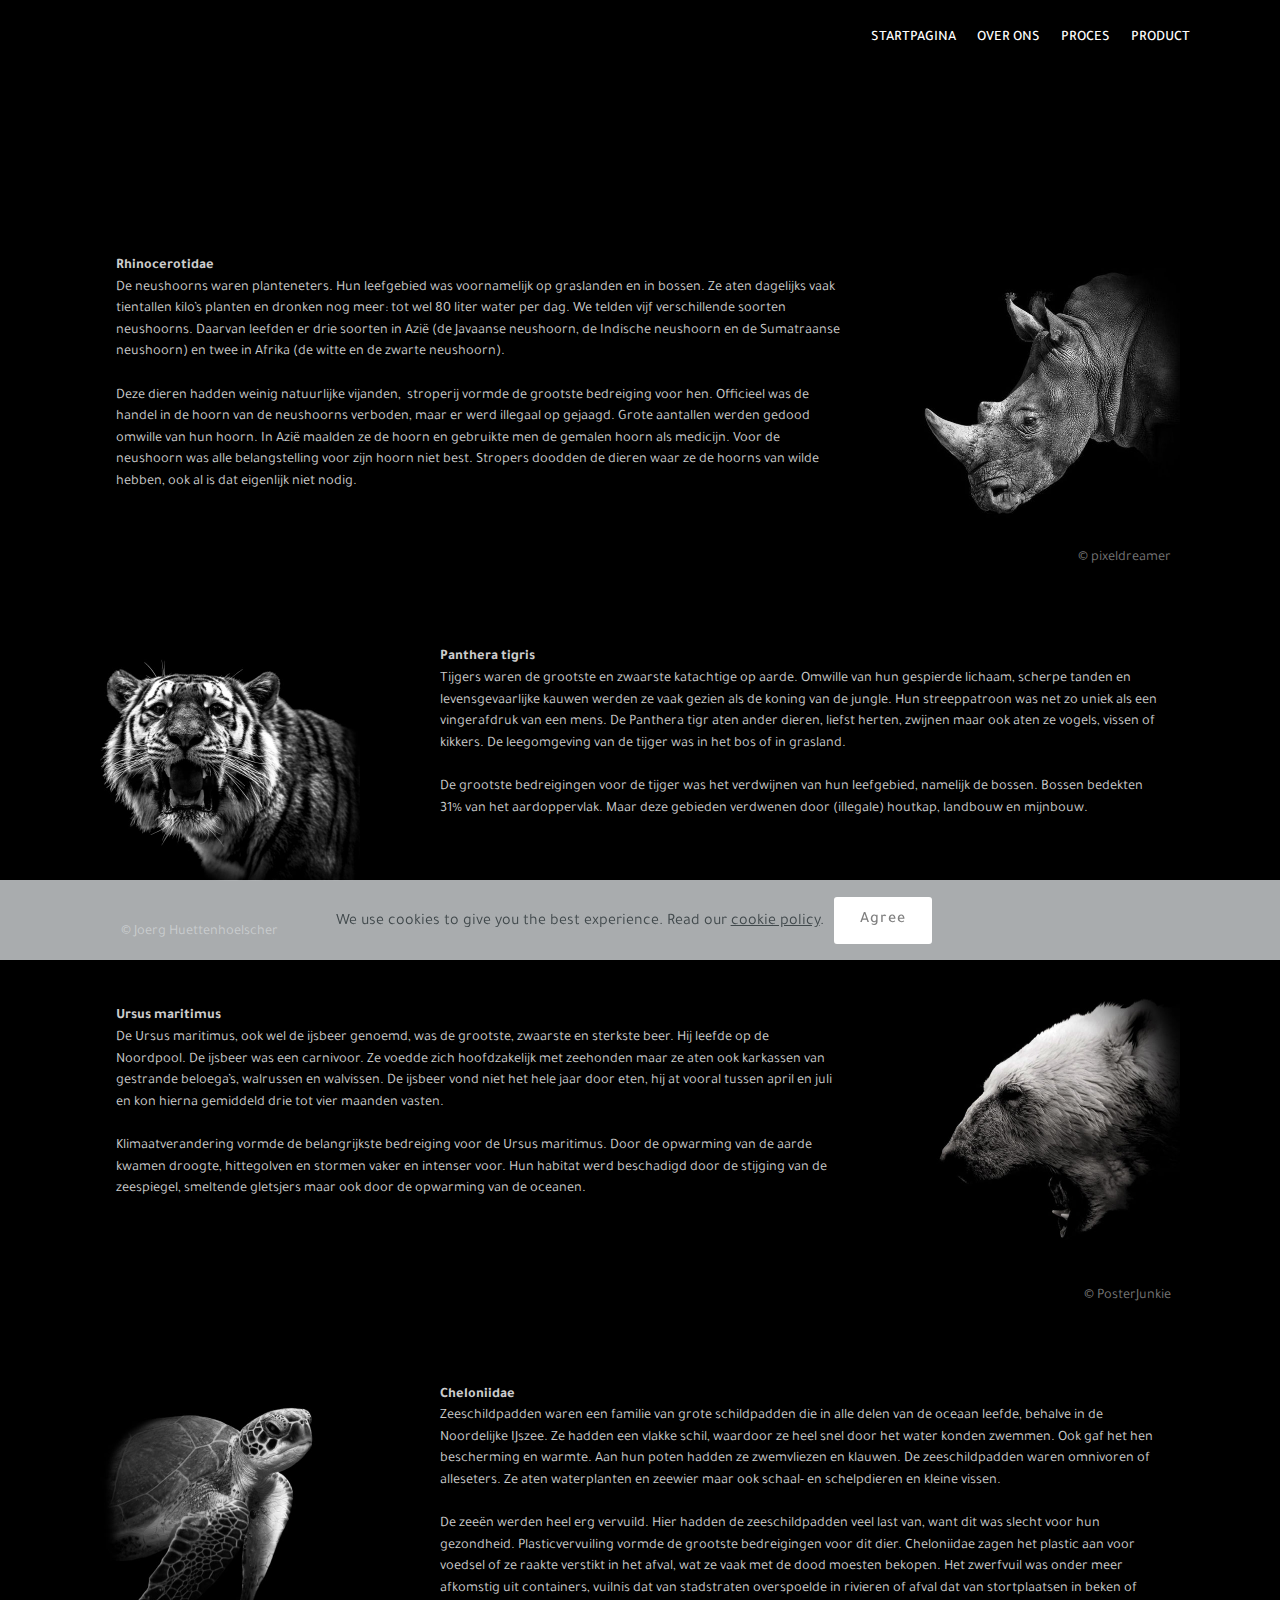
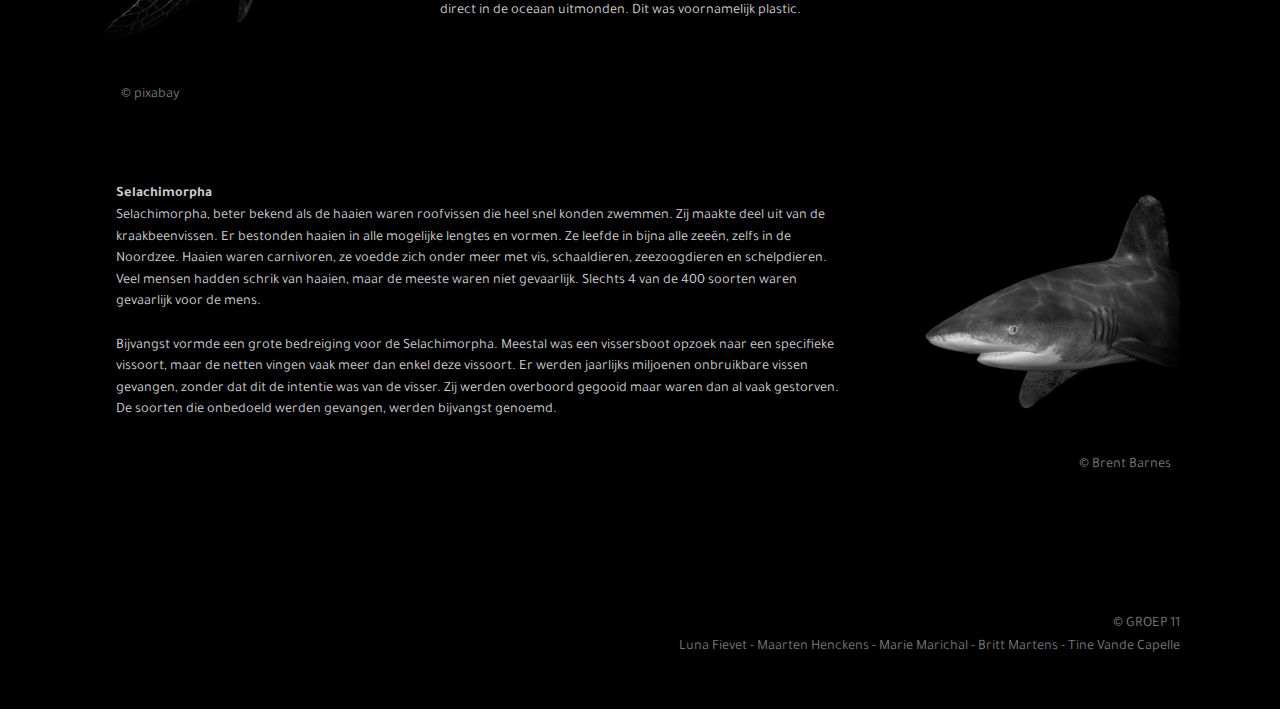
<file: page12.html>
<!DOCTYPE html>
<html  >
<head>
  <!-- Site made with Mobirise Website Builder v4.11.6, https://mobirise.com -->
  <meta charset="UTF-8">
  <meta http-equiv="X-UA-Compatible" content="IE=edge">
  <meta name="generator" content="Mobirise v4.11.6, mobirise.com">
  <meta name="viewport" content="width=device-width, initial-scale=1, minimum-scale=1">
  <link rel="shortcut icon" href="assets/images/logo2.png" type="image/x-icon">
  <meta name="description" content="Web Page Generator Description">
  
  <title>Dieren</title>
  <link rel="stylesheet" href="assets/web/assets/mobirise-icons/mobirise-icons.css">
  <link rel="stylesheet" href="assets/bootstrap/css/bootstrap.min.css">
  <link rel="stylesheet" href="assets/bootstrap/css/bootstrap-grid.min.css">
  <link rel="stylesheet" href="assets/bootstrap/css/bootstrap-reboot.min.css">
  <link rel="stylesheet" href="assets/tether/tether.min.css">
  <link rel="stylesheet" href="assets/dropdown/css/style.css">
  <link rel="stylesheet" href="assets/socicon/css/styles.css">
  <link rel="stylesheet" href="assets/theme/css/style.css">
  <link rel="preload" as="style" href="assets/mobirise/css/mbr-additional.css"><link rel="stylesheet" href="assets/mobirise/css/mbr-additional.css" type="text/css">
  
  
  
</head>
<body>
  <section class="menu cid-rMwpdQTHGX" once="menu" id="menu1-96">

    

    <nav class="navbar navbar-expand beta-menu navbar-dropdown align-items-center navbar-toggleable-sm">
        <button class="navbar-toggler navbar-toggler-right" type="button" data-toggle="collapse" data-target="#navbarSupportedContent" aria-controls="navbarSupportedContent" aria-expanded="false" aria-label="Toggle navigation">
            <div class="hamburger">
                <span></span>
                <span></span>
                <span></span>
                <span></span>
            </div>
        </button>
        <div class="menu-logo">
            <div class="navbar-brand">
                
                
            </div>
        </div>
        <div class="collapse navbar-collapse" id="navbarSupportedContent">
            <ul class="navbar-nav nav-dropdown nav-right navbar-nav-top-padding" data-app-modern-menu="true"><li class="nav-item">
                    <a class="nav-link link text-white display-7" href="index.html">
                        STARTPAGINA</a>
                </li>
                <li class="nav-item">
                    <a class="nav-link link text-white display-7" href="page1.html">OVER ONS</a>
                </li><li class="nav-item"><a class="nav-link link text-white display-7" href="page3.html">PROCES</a></li><li class="nav-item"><a class="nav-link link text-white display-7" href="page4.html">PRODUCT</a></li></ul>
            
        </div>
    </nav>
</section>

<section class="engine"><a href="https://mobirise.info/s">bootstrap theme</a></section><section class="header1 cid-rMMze55HjJ" id="header16-98">

    

    

    <div class="container">
        <div class="row justify-content-md-center">
            <div class="col-md-10 align-center">
                
                
                
                
            </div>
        </div>
    </div>

</section>

<section class="features11 cid-rMMxD6rtGa" id="features11-97">

    

    

    <div class="container">   
        <div class="col-md-12">
            <div class="media-container-row">
                <div class="mbr-figure m-auto" style="width: 30%;">
                    <img src="assets/images/neushoorn2-507x507.jpg" alt="Mobirise" title="">
                </div>
                <div class=" align-left aside-content">
                    
                    <div class="mbr-section-text">
                        
                    </div>

                    <div class="block-content">
                        <div class="card p-3 pr-3">
                            <div class="media">
                                     
                                <div class="media-body">
                                    
                                </div>
                            </div>                

                            <div class="card-box">
                                <p class="block-text mbr-fonts-style display-7"><strong>Rhinocerotidae</strong><br>De neushoorns waren planteneters. Hun leefgebied was voornamelijk op graslanden en in bossen. Ze aten dagelijks vaak tientallen kilo’s planten en dronken nog meer: tot wel 80 liter water per dag. We telden vijf verschillende soorten neushoorns. Daarvan leefden er drie soorten in Azië (de Javaanse neushoorn, de Indische neushoorn en de Sumatraanse neushoorn) en twee in Afrika (de witte en de zwarte neushoorn). <br><br>Deze dieren hadden weinig natuurlijke vijanden, &nbsp;stroperij vormde de grootste bedreiging voor hen. Officieel was de handel in de hoorn van de neushoorns verboden, maar er werd illegaal op gejaagd. Grote aantallen werden gedood omwille van hun hoorn. In Azië maalden ze de hoorn en gebruikte men de gemalen hoorn als medicijn. Voor de neushoorn was alle belangstelling voor zijn hoorn niet best. Stropers doodden de dieren waar ze de hoorns van wilde hebben, ook al is dat eigenlijk niet nodig.&nbsp;<br><br></p>
                            </div>
                        </div>

                        
                    </div>
                </div>
            </div>
        </div> 
    </div>          
</section>

<section class="mbr-section article content1 cid-rMNLBpWaCa" id="content1-9h">
    
     

    <div class="container">
        <div class="media-container-row">
            <div class="mbr-text col-12 mbr-fonts-style display-7 col-md-12"><p><strong>&nbsp; &nbsp; &nbsp; &nbsp;</strong>© pixeldreamer &nbsp;&nbsp;</p></div>
        </div>
    </div>
</section>

<section class="features11 cid-rMMzpcTUu9" id="features11-99">

    

    

    <div class="container">   
        <div class="col-md-12">
            <div class="media-container-row">
                <div class="mbr-figure m-auto" style="width: 30%;">
                    <img src="assets/images/tijger-520x520.jpg" alt="Mobirise" title="">
                </div>
                <div class=" align-left aside-content">
                    
                    <div class="mbr-section-text">
                        
                    </div>

                    <div class="block-content">
                        <div class="card p-3 pr-3">
                            <div class="media">
                                     
                                <div class="media-body">
                                    
                                </div>
                            </div>                

                            <div class="card-box">
                                <p class="block-text mbr-fonts-style display-7"><strong>Panthera</strong> <strong>tigris</strong><br>Tijgers waren de grootste en zwaarste katachtige op aarde. Omwille van hun gespierde lichaam, scherpe tanden en levensgevaarlijke kauwen werden ze vaak gezien als de koning van de jungle. Hun streeppatroon was net zo uniek als een vingerafdruk van een mens. De Panthera tigr aten ander dieren, liefst herten, zwijnen maar ook aten ze vogels, vissen of kikkers. De leegomgeving van de tijger was in het bos of in grasland. <br><br>De grootste bedreigingen voor de tijger was het verdwijnen van hun leefgebied, namelijk de bossen. Bossen bedekten 31% van het aardoppervlak. Maar deze gebieden verdwenen door (illegale) houtkap, landbouw en mijnbouw.<br></p>
                            </div>
                        </div>

                        
                    </div>
                </div>
            </div>
        </div> 
    </div>          
</section>

<section class="mbr-section article content1 cid-rMNMg4ZtW3" id="content1-9i">
    
     

    <div class="container">
        <div class="media-container-row">
            <div class="mbr-text col-12 mbr-fonts-style display-7 col-md-12"><p><strong>&nbsp; &nbsp; &nbsp; &nbsp;</strong>© Joerg Huettenhoelscher &nbsp; &nbsp;&nbsp;</p></div>
        </div>
    </div>
</section>

<section class="features11 cid-rMMzpFdMd7" id="features11-9a">

    

    

    <div class="container">   
        <div class="col-md-12">
            <div class="media-container-row">
                <div class="mbr-figure m-auto" style="width: 30%;">
                    <img src="assets/images/ijsbeer3-520x520.jpg" alt="Mobirise" title="">
                </div>
                <div class=" align-left aside-content">
                    
                    <div class="mbr-section-text">
                        
                    </div>

                    <div class="block-content">
                        <div class="card p-3 pr-3">
                            <div class="media">
                                     
                                <div class="media-body">
                                    
                                </div>
                            </div>                

                            <div class="card-box">
                                <p class="block-text mbr-fonts-style display-7"><strong>Ursus</strong> <strong>maritimus</strong><br>De Ursus maritimus, ook wel de ijsbeer genoemd, was de grootste, zwaarste en sterkste beer. Hij leefde op de Noordpool. De ijsbeer was een carnivoor. Ze voedde zich hoofdzakelijk met zeehonden maar ze aten ook karkassen van gestrande beloega’s, walrussen en walvissen. De ijsbeer vond niet het hele jaar door eten, hij at vooral tussen april en juli en kon hierna gemiddeld drie tot vier maanden vasten.<br><br>Klimaatverandering vormde de belangrijkste bedreiging voor de Ursus maritimus. Door de opwarming van de aarde kwamen droogte, hittegolven en stormen vaker en intenser voor. Hun habitat werd beschadigd door de stijging van de zeespiegel, smeltende gletsjers maar ook door de opwarming van de oceanen.&nbsp;<br><br></p>
                            </div>
                        </div>

                        
                    </div>
                </div>
            </div>
        </div> 
    </div>          
</section>

<section class="mbr-section article content1 cid-rMNQeKD8ll" id="content1-9o">
    
     

    <div class="container">
        <div class="media-container-row">
            <div class="mbr-text col-12 mbr-fonts-style display-7 col-md-12"><p><strong>&nbsp; &nbsp; &nbsp; &nbsp;</strong>© PosterJunkie &nbsp;&nbsp;</p></div>
        </div>
    </div>
</section>

<section class="features11 cid-rMMzq1Isyu" id="features11-9b">

    

    

    <div class="container">   
        <div class="col-md-12">
            <div class="media-container-row">
                <div class="mbr-figure m-auto" style="width: 30%;">
                    <img src="assets/images/schildpad4-520x520.jpg" alt="Mobirise" title="">
                </div>
                <div class=" align-left aside-content">
                    
                    <div class="mbr-section-text">
                        
                    </div>

                    <div class="block-content">
                        <div class="card p-3 pr-3">
                            <div class="media">
                                     
                                <div class="media-body">
                                    
                                </div>
                            </div>                

                            <div class="card-box">
                                <p class="block-text mbr-fonts-style display-7"><strong>Cheloniidae</strong><br>Zeeschildpadden waren een familie van grote schildpadden die in alle delen van de oceaan leefde, behalve in de Noordelijke IJszee. Ze hadden een vlakke schil, waardoor ze heel snel door het water konden zwemmen. Ook gaf het hen bescherming en warmte. Aan hun poten hadden ze zwemvliezen en klauwen. De zeeschildpadden waren omnivoren of alleseters. Ze aten waterplanten en zeewier maar ook schaal- en schelpdieren en kleine vissen. <br><br>De zeeën werden heel erg vervuild. Hier hadden de zeeschildpadden veel last van, want dit was slecht voor hun gezondheid. Plasticvervuiling vormde de grootste bedreigingen voor dit dier. Cheloniidae zagen het plastic aan voor voedsel of ze raakte verstikt in het afval, wat ze vaak met de dood moesten bekopen. Het zwerfvuil was onder meer afkomstig uit containers, vuilnis dat van stadstraten overspoelde in rivieren of afval dat van stortplaatsen in beken of direct in de oceaan uitmonden. Dit was voornamelijk plastic. <br></p>
                            </div>
                        </div>

                        
                    </div>
                </div>
            </div>
        </div> 
    </div>          
</section>

<section class="mbr-section article content1 cid-rMNNGM7GaG" id="content1-9k">
    
     

    <div class="container">
        <div class="media-container-row">
            <div class="mbr-text col-12 mbr-fonts-style display-7 col-md-12"><p><strong>&nbsp; &nbsp; &nbsp; &nbsp;</strong>© pixabay &nbsp;&nbsp;</p></div>
        </div>
    </div>
</section>

<section class="features11 cid-rMMOC7tKwV" id="features11-9c">

    

    

    <div class="container">   
        <div class="col-md-12">
            <div class="media-container-row">
                <div class="mbr-figure m-auto" style="width: 30%;">
                    <img src="assets/images/haai4-520x520.jpg" alt="Mobirise" title="">
                </div>
                <div class=" align-left aside-content">
                    
                    <div class="mbr-section-text">
                        
                    </div>

                    <div class="block-content">
                        <div class="card p-3 pr-3">
                            <div class="media">
                                     
                                <div class="media-body">
                                    
                                </div>
                            </div>                

                            <div class="card-box">
                                <p class="block-text mbr-fonts-style display-7"><strong>Selachimorpha</strong> <br>Selachimorpha, beter bekend als de haaien waren roofvissen die heel snel konden zwemmen. Zij maakte deel uit van de kraakbeenvissen. Er bestonden haaien in alle mogelijke lengtes en vormen. Ze leefde in bijna alle zeeën, zelfs in de Noordzee. Haaien waren carnivoren, ze voedde zich onder meer met vis, schaaldieren, zeezoogdieren en schelpdieren. Veel mensen hadden schrik van haaien, maar de meeste waren niet gevaarlijk. Slechts 4 van de 400 soorten waren gevaarlijk voor de mens. <br><br>Bijvangst vormde een grote bedreiging voor de Selachimorpha. Meestal was een vissersboot opzoek naar een specifieke vissoort, maar de netten vingen vaak meer dan enkel deze vissoort. Er werden jaarlijks miljoenen onbruikbare vissen gevangen, zonder dat dit de intentie was van de visser. Zij werden overboord gegooid maar waren dan al vaak gestorven. De soorten die onbedoeld werden gevangen, werden bijvangst genoemd.&nbsp;<br></p>
                            </div>
                        </div>

                        
                    </div>
                </div>
            </div>
        </div> 
    </div>          
</section>

<section class="mbr-section article content1 cid-rMNQbUm087" id="content1-9n">
    
     

    <div class="container">
        <div class="media-container-row">
            <div class="mbr-text col-12 mbr-fonts-style display-7 col-md-12"><p><strong>&nbsp; &nbsp; &nbsp; &nbsp;</strong>© Brent Barnes &nbsp;&nbsp;</p></div>
        </div>
    </div>
</section>

<section class="cid-rMN08rwimm" id="footer5-9f">

    

    

    <div class="container">
        <div class="media-container-row">
            <div class="col-md-3">
                <div class="media-wrap">
                    <a href="https://mobirise.co/">
                       <img src="assets/images/schermafbeelding-2019-12-10-om-16.26.01-164x256.png" alt="Mobirise" title="">
                    </a>
                </div>
            </div>
            <div class="col-md-9">
                <p class="mbr-text align-right links mbr-fonts-style display-7">© GROEP 11<br>Luna Fievet - Maarten Henckens - Marie Marichal - Britt Martens - Tine Vande Capelle</p>
            </div>
        </div>
        
    </div>
</section>


  <script src="assets/web/assets/jquery/jquery.min.js"></script>
  <script src="assets/popper/popper.min.js"></script>
  <script src="assets/bootstrap/js/bootstrap.min.js"></script>
  <script src="assets/tether/tether.min.js"></script>
  <script src="assets/web/assets/cookies-alert-plugin/cookies-alert-core.js"></script>
  <script src="assets/web/assets/cookies-alert-plugin/cookies-alert-script.js"></script>
  <script src="assets/smoothscroll/smooth-scroll.js"></script>
  <script src="assets/dropdown/js/nav-dropdown.js"></script>
  <script src="assets/dropdown/js/navbar-dropdown.js"></script>
  <script src="assets/touchswipe/jquery.touch-swipe.min.js"></script>
  <script src="assets/theme/js/script.js"></script>
  
  
<input name="cookieData" type="hidden" data-cookie-customDialogSelector='null' data-cookie-colorText='#424a4d' data-cookie-colorBg='rgba(234, 239, 241, 0.72)' data-cookie-textButton='Agree' data-cookie-colorButton='' data-cookie-colorLink='#424a4d' data-cookie-underlineLink='true' data-cookie-text="We use cookies to give you the best experience. Read our <a href='privacy.html'>cookie policy</a>.">
  </body>
</html>
</file>
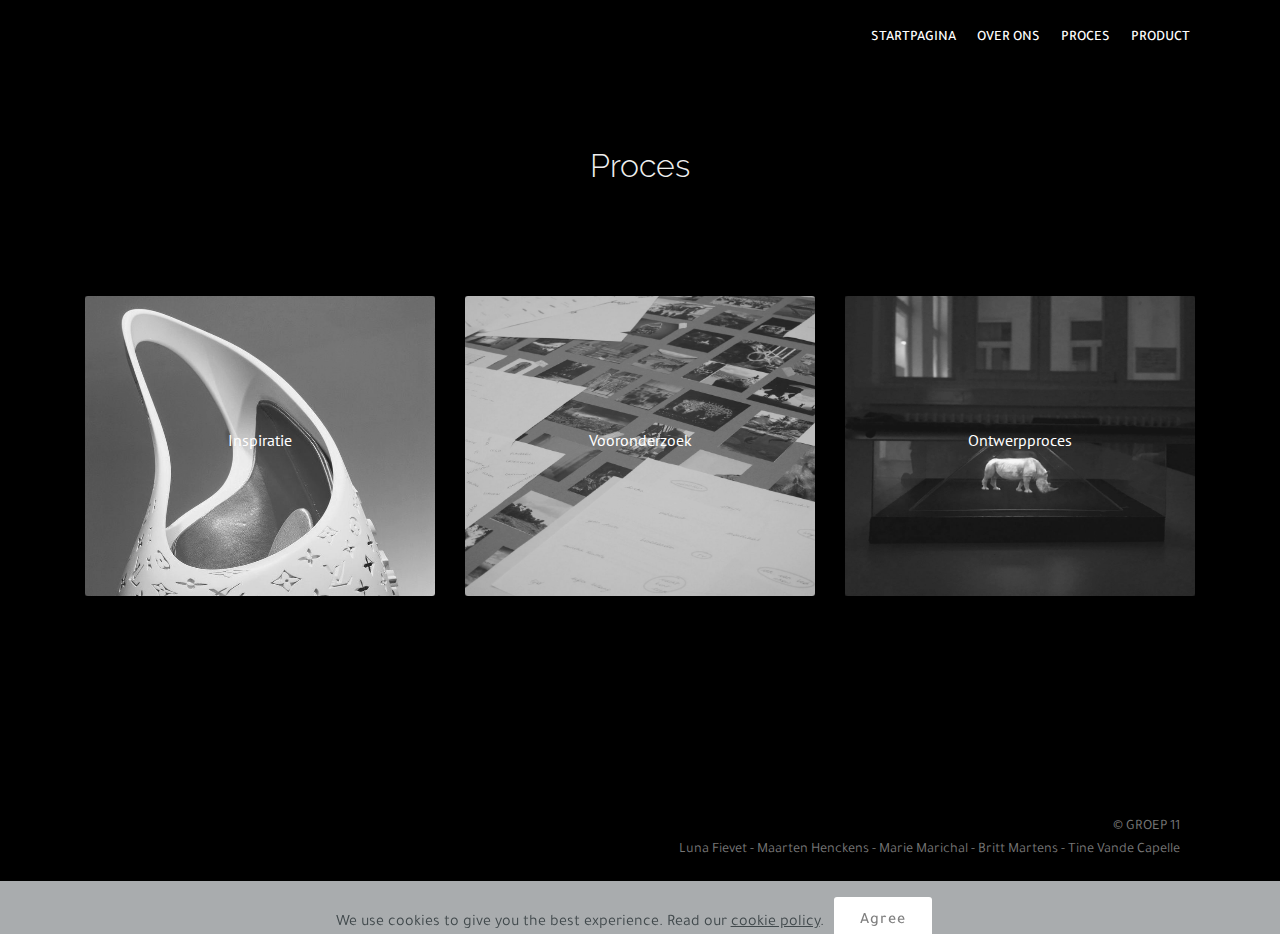
<file: page3.html>
<!DOCTYPE html>
<html  >
<head>
  <!-- Site made with Mobirise Website Builder v4.11.6, https://mobirise.com -->
  <meta charset="UTF-8">
  <meta http-equiv="X-UA-Compatible" content="IE=edge">
  <meta name="generator" content="Mobirise v4.11.6, mobirise.com">
  <meta name="viewport" content="width=device-width, initial-scale=1, minimum-scale=1">
  <link rel="shortcut icon" href="assets/images/logo2.png" type="image/x-icon">
  <meta name="description" content="Web Creator Description">
  
  <title>proces</title>
  <link rel="stylesheet" href="assets/web/assets/mobirise-icons/mobirise-icons.css">
  <link rel="stylesheet" href="assets/bootstrap/css/bootstrap.min.css">
  <link rel="stylesheet" href="assets/bootstrap/css/bootstrap-grid.min.css">
  <link rel="stylesheet" href="assets/bootstrap/css/bootstrap-reboot.min.css">
  <link rel="stylesheet" href="assets/tether/tether.min.css">
  <link rel="stylesheet" href="assets/dropdown/css/style.css">
  <link rel="stylesheet" href="assets/socicon/css/styles.css">
  <link rel="stylesheet" href="assets/theme/css/style.css">
  <link rel="preload" as="style" href="assets/mobirise/css/mbr-additional.css"><link rel="stylesheet" href="assets/mobirise/css/mbr-additional.css" type="text/css">
  
  
  
</head>
<body>
  <section class="menu cid-rMwpdQTHGX" once="menu" id="menu1-95">

    

    <nav class="navbar navbar-expand beta-menu navbar-dropdown align-items-center navbar-toggleable-sm">
        <button class="navbar-toggler navbar-toggler-right" type="button" data-toggle="collapse" data-target="#navbarSupportedContent" aria-controls="navbarSupportedContent" aria-expanded="false" aria-label="Toggle navigation">
            <div class="hamburger">
                <span></span>
                <span></span>
                <span></span>
                <span></span>
            </div>
        </button>
        <div class="menu-logo">
            <div class="navbar-brand">
                
                
            </div>
        </div>
        <div class="collapse navbar-collapse" id="navbarSupportedContent">
            <ul class="navbar-nav nav-dropdown nav-right navbar-nav-top-padding" data-app-modern-menu="true"><li class="nav-item">
                    <a class="nav-link link text-white display-7" href="index.html">
                        STARTPAGINA</a>
                </li>
                <li class="nav-item">
                    <a class="nav-link link text-white display-7" href="page1.html">OVER ONS</a>
                </li><li class="nav-item"><a class="nav-link link text-white display-7" href="page3.html">PROCES</a></li><li class="nav-item"><a class="nav-link link text-white display-7" href="page4.html">PRODUCT</a></li></ul>
            
        </div>
    </nav>
</section>

<section class="engine"><a href="https://mobirise.info/s">free bootstrap themes</a></section><section class="header1 cid-rL5vDptIE6" id="header16-86">

    

    

    <div class="container">
        <div class="row justify-content-md-center">
            <div class="col-md-10 align-center">
                
                
                
                
            </div>
        </div>
    </div>

</section>

<section class="mbr-section content4 cid-rKhtC26LSY" id="content4-28">

    

    <div class="container">
        <div class="media-container-row">
            <div class="title col-12 col-md-8">
                <h2 class="align-center pb-3 mbr-fonts-style display-1">Proces</h2>
                
                
            </div>
        </div>
    </div>
</section>

<section class="features13 cid-rKlR5GWOvD" id="features13-2o">

    

    
    <div class="container">
        

        <div class="media-container-row">
            <div class="card col-12 col-md-6 align-center col-lg-4">
                <div class="card-wrap">
                    <div class="card-img">
                        <a href="page7.html"><img src="assets/images/zaha-hadid-690x690.jpg" alt="Mobirise" title=""></a>
                    </div>
                    <div class="card-box p-5">
                        <h4 class="card-title py-2 mbr-fonts-style align-center mbr-white display-5">
                            <br><br><br><br><br><a href="page7.html"></a><a href="page7.html">Inspiratie</a><br><br><br><br><br><br>
                        </h4>
                        
                    </div>
                </div>
            </div>
            <div class="card col-12 col-md-6 align-center col-lg-4">
                <div class="card-wrap">
                    <div class="card-img">
                        <a href="page5.html"><img src="assets/images/brainstorm-kopie-940x938.jpg" alt="Mobirise" title=""></a>
                    </div>
                    <div class="card-box p-5">
                        <h4 class="card-title py-2 mbr-fonts-style align-center mbr-white display-5">
                            <br><br><br><br><br><a href="page5.html"></a><a href="page5.html">Vooronderzoek</a><br><br><br><br><br><br>
                        </h4>
                        
                    </div>
                </div>
            </div>
            <div class="card col-12 col-md-6 align-center col-lg-4">
                <div class="card-wrap">
                    <div class="card-img">
                        <a href="page6.html"><img src="assets/images/neushoorn-vierkant-934x934.jpg" alt="Mobirise" title=""></a>
                    </div>
                    <div class="card-box p-5">
                        <h4 class="card-title py-2 mbr-fonts-style align-center mbr-white display-5">
                            <br><br><br><br><br><a href="page6.html">Ontwerpproces</a><br><br><br><br><br><br>
                        </h4>
                        
                    </div>
                </div>
            </div>    
        </div>
    </div>
</section>

<section class="cid-rKqEKmb0Cj" id="footer5-3n">

    

    

    <div class="container">
        <div class="media-container-row">
            <div class="col-md-3">
                <div class="media-wrap">
                    <a href="https://mobirise.co/">
                       <img src="assets/images/schermafbeelding-2019-12-10-om-16.26.01-164x256.png" alt="Mobirise" title="">
                    </a>
                </div>
            </div>
            <div class="col-md-9">
                <p class="mbr-text align-right links mbr-fonts-style display-7"><br>© GROEP 11<br>Luna Fievet - Maarten Henckens - Marie Marichal - Britt Martens - Tine Vande Capelle</p>
            </div>
        </div>
        
    </div>
</section>


  <script src="assets/web/assets/jquery/jquery.min.js"></script>
  <script src="assets/popper/popper.min.js"></script>
  <script src="assets/bootstrap/js/bootstrap.min.js"></script>
  <script src="assets/tether/tether.min.js"></script>
  <script src="assets/web/assets/cookies-alert-plugin/cookies-alert-core.js"></script>
  <script src="assets/web/assets/cookies-alert-plugin/cookies-alert-script.js"></script>
  <script src="assets/smoothscroll/smooth-scroll.js"></script>
  <script src="assets/dropdown/js/nav-dropdown.js"></script>
  <script src="assets/dropdown/js/navbar-dropdown.js"></script>
  <script src="assets/touchswipe/jquery.touch-swipe.min.js"></script>
  <script src="assets/theme/js/script.js"></script>
  
  
<input name="cookieData" type="hidden" data-cookie-customDialogSelector='null' data-cookie-colorText='#424a4d' data-cookie-colorBg='rgba(234, 239, 241, 0.72)' data-cookie-textButton='Agree' data-cookie-colorButton='' data-cookie-colorLink='#424a4d' data-cookie-underlineLink='true' data-cookie-text="We use cookies to give you the best experience. Read our <a href='privacy.html'>cookie policy</a>.">
  </body>
</html>
</file>
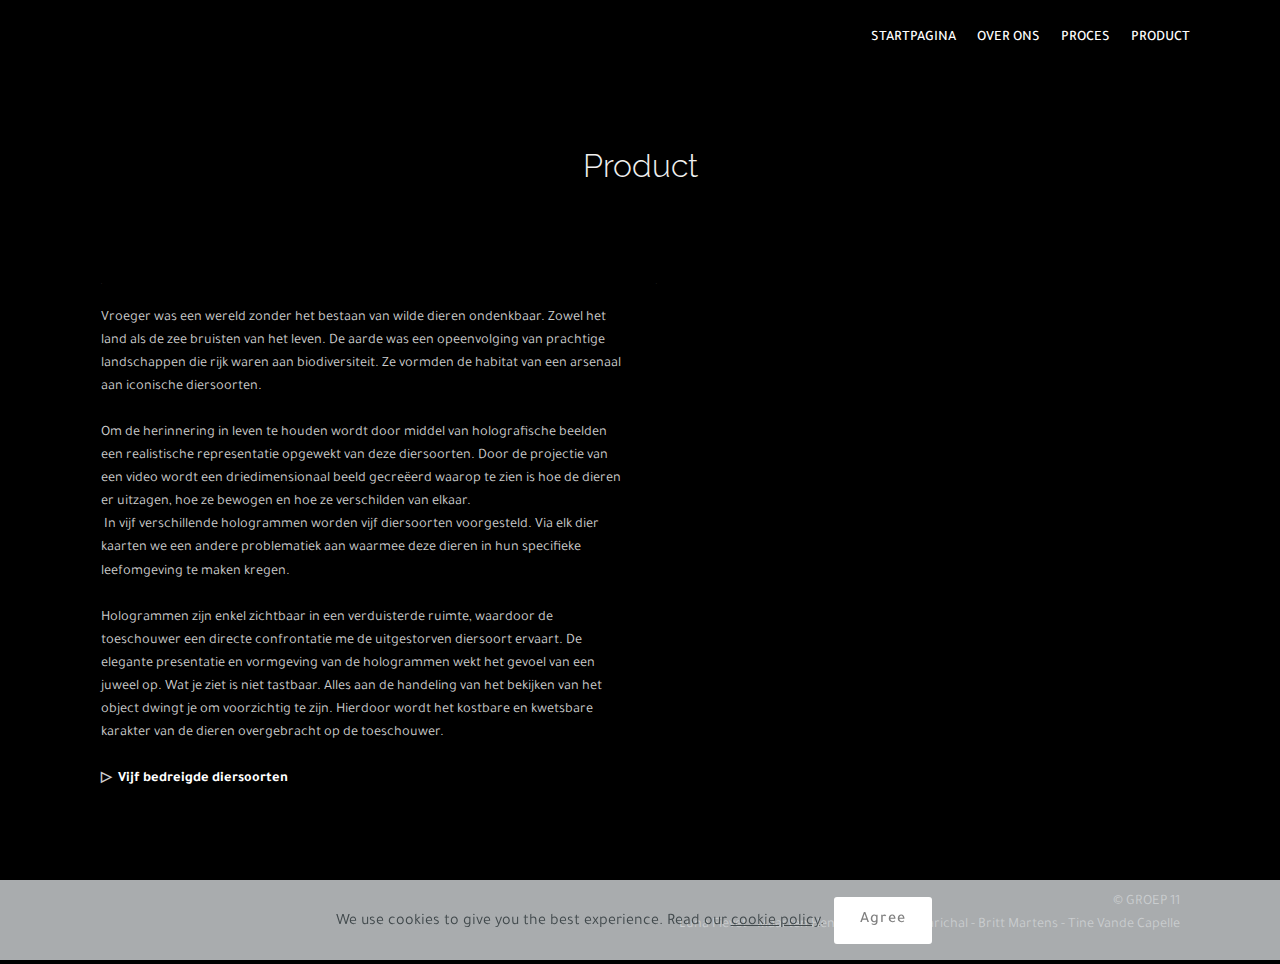
<file: page4.html>
<!DOCTYPE html>
<html  >
<head>
  <!-- Site made with Mobirise Website Builder v4.11.6, https://mobirise.com -->
  <meta charset="UTF-8">
  <meta http-equiv="X-UA-Compatible" content="IE=edge">
  <meta name="generator" content="Mobirise v4.11.6, mobirise.com">
  <meta name="viewport" content="width=device-width, initial-scale=1, minimum-scale=1">
  <link rel="shortcut icon" href="assets/images/logo2.png" type="image/x-icon">
  <meta name="description" content="Website Creator Description">
  
  <title>product</title>
  <link rel="stylesheet" href="assets/web/assets/mobirise-icons/mobirise-icons.css">
  <link rel="stylesheet" href="assets/bootstrap/css/bootstrap.min.css">
  <link rel="stylesheet" href="assets/bootstrap/css/bootstrap-grid.min.css">
  <link rel="stylesheet" href="assets/bootstrap/css/bootstrap-reboot.min.css">
  <link rel="stylesheet" href="assets/tether/tether.min.css">
  <link rel="stylesheet" href="assets/dropdown/css/style.css">
  <link rel="stylesheet" href="assets/socicon/css/styles.css">
  <link rel="stylesheet" href="assets/theme/css/style.css">
  <link rel="preload" as="style" href="assets/mobirise/css/mbr-additional.css"><link rel="stylesheet" href="assets/mobirise/css/mbr-additional.css" type="text/css">
  
  
  
</head>
<body>
  <section class="menu cid-rMwpdQTHGX" once="menu" id="menu1-95">

    

    <nav class="navbar navbar-expand beta-menu navbar-dropdown align-items-center navbar-toggleable-sm">
        <button class="navbar-toggler navbar-toggler-right" type="button" data-toggle="collapse" data-target="#navbarSupportedContent" aria-controls="navbarSupportedContent" aria-expanded="false" aria-label="Toggle navigation">
            <div class="hamburger">
                <span></span>
                <span></span>
                <span></span>
                <span></span>
            </div>
        </button>
        <div class="menu-logo">
            <div class="navbar-brand">
                
                
            </div>
        </div>
        <div class="collapse navbar-collapse" id="navbarSupportedContent">
            <ul class="navbar-nav nav-dropdown nav-right navbar-nav-top-padding" data-app-modern-menu="true"><li class="nav-item">
                    <a class="nav-link link text-white display-7" href="index.html">
                        STARTPAGINA</a>
                </li>
                <li class="nav-item">
                    <a class="nav-link link text-white display-7" href="page1.html">OVER ONS</a>
                </li><li class="nav-item"><a class="nav-link link text-white display-7" href="page3.html">PROCES</a></li><li class="nav-item"><a class="nav-link link text-white display-7" href="page4.html">PRODUCT</a></li></ul>
            
        </div>
    </nav>
</section>

<section class="engine"><a href="https://mobirise.info/e">how to make a website</a></section><section class="header1 cid-rL5wjABgXU" id="header16-8e">

    

    

    <div class="container">
        <div class="row justify-content-md-center">
            <div class="col-md-10 align-center">
                
                
                
                
            </div>
        </div>
    </div>

</section>

<section class="mbr-section content4 cid-rKhtGop93F" id="content4-29">

    

    <div class="container">
        <div class="media-container-row">
            <div class="title col-12 col-md-8">
                <h2 class="align-center pb-3 mbr-fonts-style display-1">Product</h2>
                
                
            </div>
        </div>
    </div>
</section>

<section class="features5 cid-rLzZHZOWLB" id="features5-8o">
    
    

    
    <div class="container">
        <div class="media-container-row">

            <div class="card p-3 col-12 col-md-6">
                <div class="card-img pb-3">
                    <span class="mbr-iconfont mbri-bootstrap" style="font-size: 1px;"></span>
                </div>
                <div class="card-box">
                    
                    <p class="mbr-text mbr-fonts-style display-7">Vroeger was een wereld zonder het bestaan van wilde dieren ondenkbaar. Zowel het land als de zee bruisten van het leven. De aarde was een opeenvolging van prachtige landschappen die rijk waren aan biodiversiteit. Ze vormden de habitat van een arsenaal aan iconische diersoorten. <br><br>Om de herinnering in leven te houden wordt door middel van holografische beelden een realistische representatie opgewekt van deze diersoorten. Door de projectie van een video wordt een driedimensionaal beeld gecreëerd waarop te zien is hoe de dieren er uitzagen, hoe ze bewogen en hoe ze verschilden van elkaar. <br> In vijf verschillende hologrammen worden vijf diersoorten voorgesteld. Via elk dier kaarten we een andere problematiek aan waarmee deze dieren in hun specifieke leefomgeving te maken kregen. <br><br>Hologrammen zijn enkel zichtbaar in een verduisterde ruimte, waardoor de toeschouwer een directe confrontatie me de uitgestorven diersoort ervaart. De elegante presentatie en vormgeving van de hologrammen wekt het gevoel van een juweel op. Wat je ziet is niet tastbaar. Alles aan de handeling van het bekijken van het object dwingt je om voorzichtig te zijn. Hierdoor wordt het kostbare en kwetsbare karakter van de dieren overgebracht op de toeschouwer. &nbsp;<br><br><strong>▷</strong>&nbsp;&nbsp;<a href="page12.html"><strong>Vijf</strong></a><a href="page12.html">&nbsp;</a><a href="page12.html"><strong>bedreigde</strong></a><a href="page12.html"> </a><a href="page12.html"><strong>diersoorten</strong></a><a href="page12.html">&nbsp;</a></p>
                </div>
            </div>

            <div class="card p-3 col-12 col-md-6">
                <div class="card-img pb-3">
                    <span class="mbr-iconfont mbri-touch" style="font-size: 1px;"></span>
                </div>
                <div class="card-box">
                    
                    <p class="mbr-text mbr-fonts-style display-7"></p>
                </div>
            </div>

            

            
        </div>
    </div>
</section>

<section class="cid-rKqEPNhVLA" id="footer5-3p">

    

    

    <div class="container">
        <div class="media-container-row">
            <div class="col-md-3">
                <div class="media-wrap">
                    <a href="https://mobirise.co/">
                       <img src="assets/images/schermafbeelding-2019-12-10-om-16.26.01-164x256.png" alt="Mobirise" title="">
                    </a>
                </div>
            </div>
            <div class="col-md-9">
                <p class="mbr-text align-right links mbr-fonts-style display-7"><br>© GROEP 11<br>Luna Fievet - Maarten Henckens - Marie Marichal - Britt Martens - Tine Vande Capelle</p>
            </div>
        </div>
        
    </div>
</section>


  <script src="assets/web/assets/jquery/jquery.min.js"></script>
  <script src="assets/popper/popper.min.js"></script>
  <script src="assets/bootstrap/js/bootstrap.min.js"></script>
  <script src="assets/tether/tether.min.js"></script>
  <script src="assets/web/assets/cookies-alert-plugin/cookies-alert-core.js"></script>
  <script src="assets/web/assets/cookies-alert-plugin/cookies-alert-script.js"></script>
  <script src="assets/smoothscroll/smooth-scroll.js"></script>
  <script src="assets/dropdown/js/nav-dropdown.js"></script>
  <script src="assets/dropdown/js/navbar-dropdown.js"></script>
  <script src="assets/touchswipe/jquery.touch-swipe.min.js"></script>
  <script src="assets/theme/js/script.js"></script>
  
  
<input name="cookieData" type="hidden" data-cookie-customDialogSelector='null' data-cookie-colorText='#424a4d' data-cookie-colorBg='rgba(234, 239, 241, 0.72)' data-cookie-textButton='Agree' data-cookie-colorButton='' data-cookie-colorLink='#424a4d' data-cookie-underlineLink='true' data-cookie-text="We use cookies to give you the best experience. Read our <a href='privacy.html'>cookie policy</a>.">
  </body>
</html>
</file>
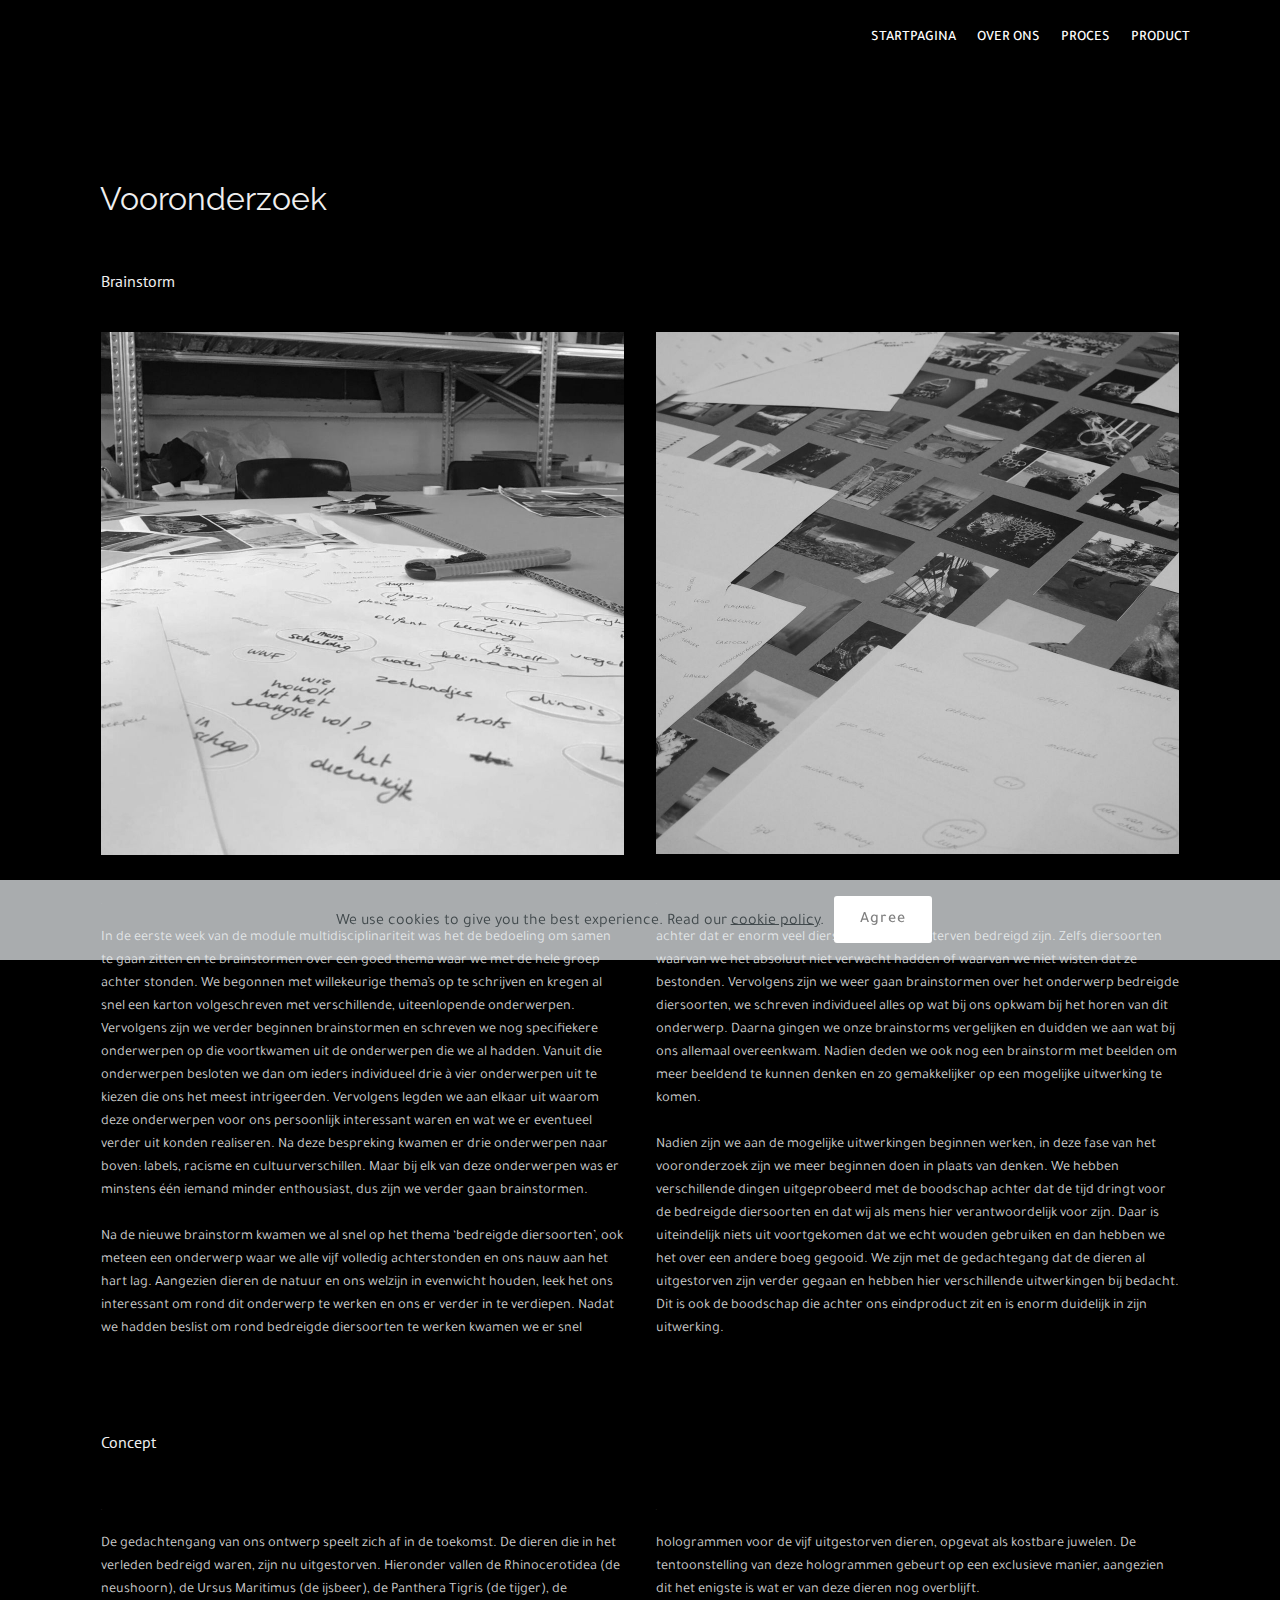
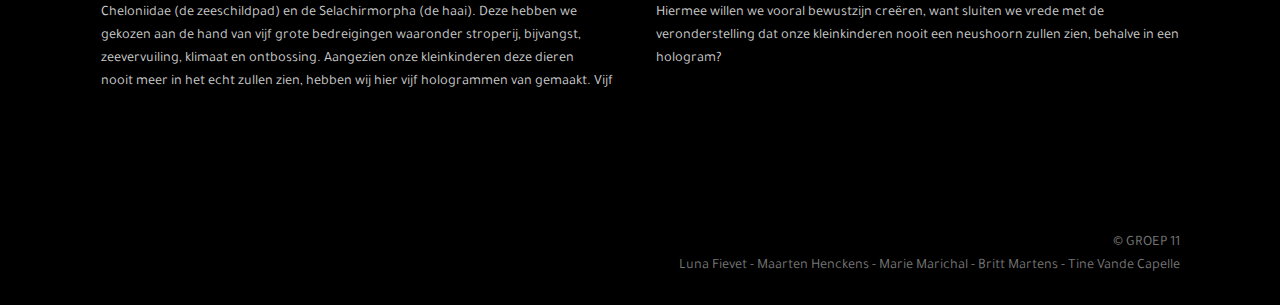
<file: page5.html>
<!DOCTYPE html>
<html  >
<head>
  <!-- Site made with Mobirise Website Builder v4.11.6, https://mobirise.com -->
  <meta charset="UTF-8">
  <meta http-equiv="X-UA-Compatible" content="IE=edge">
  <meta name="generator" content="Mobirise v4.11.6, mobirise.com">
  <meta name="viewport" content="width=device-width, initial-scale=1, minimum-scale=1">
  <link rel="shortcut icon" href="assets/images/logo2.png" type="image/x-icon">
  <meta name="description" content="Site Creator Description">
  
  <title>vooronderzoek&nbsp;</title>
  <link rel="stylesheet" href="assets/web/assets/mobirise-icons/mobirise-icons.css">
  <link rel="stylesheet" href="assets/bootstrap/css/bootstrap.min.css">
  <link rel="stylesheet" href="assets/bootstrap/css/bootstrap-grid.min.css">
  <link rel="stylesheet" href="assets/bootstrap/css/bootstrap-reboot.min.css">
  <link rel="stylesheet" href="assets/tether/tether.min.css">
  <link rel="stylesheet" href="assets/dropdown/css/style.css">
  <link rel="stylesheet" href="assets/socicon/css/styles.css">
  <link rel="stylesheet" href="assets/theme/css/style.css">
  <link rel="preload" as="style" href="assets/mobirise/css/mbr-additional.css"><link rel="stylesheet" href="assets/mobirise/css/mbr-additional.css" type="text/css">
  
  
  
</head>
<body>
  <section class="menu cid-rMwpdQTHGX" once="menu" id="menu1-95">

    

    <nav class="navbar navbar-expand beta-menu navbar-dropdown align-items-center navbar-toggleable-sm">
        <button class="navbar-toggler navbar-toggler-right" type="button" data-toggle="collapse" data-target="#navbarSupportedContent" aria-controls="navbarSupportedContent" aria-expanded="false" aria-label="Toggle navigation">
            <div class="hamburger">
                <span></span>
                <span></span>
                <span></span>
                <span></span>
            </div>
        </button>
        <div class="menu-logo">
            <div class="navbar-brand">
                
                
            </div>
        </div>
        <div class="collapse navbar-collapse" id="navbarSupportedContent">
            <ul class="navbar-nav nav-dropdown nav-right navbar-nav-top-padding" data-app-modern-menu="true"><li class="nav-item">
                    <a class="nav-link link text-white display-7" href="index.html">
                        STARTPAGINA</a>
                </li>
                <li class="nav-item">
                    <a class="nav-link link text-white display-7" href="page1.html">OVER ONS</a>
                </li><li class="nav-item"><a class="nav-link link text-white display-7" href="page3.html">PROCES</a></li><li class="nav-item"><a class="nav-link link text-white display-7" href="page4.html">PRODUCT</a></li></ul>
            
        </div>
    </nav>
</section>

<section class="engine"><a href="https://mobirise.info/s">bootstrap theme</a></section><section class="header1 cid-rL5w96JMrJ" id="header16-8c">

    

    

    <div class="container">
        <div class="row justify-content-md-center">
            <div class="col-md-10 align-center">
                
                
                
                
            </div>
        </div>
    </div>

</section>

<section class="header9 cid-rKqAg5yuaJ" id="header9-3b">

    

    

    <div class="container">
        <div class="media-container-column mbr-white">
            <h1 class="mbr-section-title align-left mbr-bold pb-3 mbr-fonts-style display-2"><span style="font-weight: normal;">&nbsp; Vooronderzoek</span></h1>
            
            
            
        </div>
    </div>

    
</section>

<section class="header9 cid-rMNT4HB62V" id="header9-9p">

    

    

    <div class="container">
        <div class="media-container-column mbr-white">
            <h1 class="mbr-section-title align-left mbr-bold pb-3 mbr-fonts-style display-5"><span style="font-weight: normal;">&nbsp; &nbsp; Brainstorm</span></h1>
            
            
            
        </div>
    </div>

    
</section>

<section class="features3 cid-rMks1sAal9" id="features3-8z">

    

    
    <div class="container">
        <div class="media-container-row">
            <div class="card p-3 col-12 col-md-6">
                <div class="card-wrapper">
                    <div class="card-img">
                        <img src="assets/images/squarekopie-1046x1046.jpg" alt="Mobirise" title="">
                    </div>
                    <div class="card-box">
                        
                        
                    </div>
                    
                </div>
            </div>

            <div class="card p-3 col-12 col-md-6">
                <div class="card-wrapper">
                    <div class="card-img">
                        <img src="assets/images/brainstorm-kopie-1046x1044.jpg" alt="Mobirise" title="">
                    </div>
                    <div class="card-box">
                        
                        
                    </div>
                    
                </div>
            </div>

            

            
        </div>
    </div>
</section>

<section class="features5 cid-rMksVR0wUl" id="features5-90">
    
    

    
    <div class="container">
        <div class="media-container-row">

            <div class="card p-3 col-12 col-md-6">
                <div class="card-img pb-3">
                    <span class="mbr-iconfont mbri-bootstrap" style="font-size: 1px;"></span>
                </div>
                <div class="card-box">
                    
                    <p class="mbr-text mbr-fonts-style display-7">In de eerste week van de module multidisciplinariteit was het de bedoeling om samen te gaan zitten en te brainstormen over een goed thema waar we met de hele groep achter stonden. We begonnen met willekeurige thema’s op te schrijven en kregen al snel een karton volgeschreven met verschillende, uiteenlopende onderwerpen. Vervolgens zijn we verder beginnen brainstormen en schreven we nog specifiekere onderwerpen op die voortkwamen uit de onderwerpen die we al hadden. Vanuit die onderwerpen besloten we dan om ieders individueel drie à vier onderwerpen uit te kiezen die ons het meest intrigeerden. Vervolgens legden we aan elkaar uit waarom deze onderwerpen voor ons persoonlijk interessant waren en wat we er eventueel verder uit konden realiseren. Na deze bespreking kwamen er drie onderwerpen naar boven: labels, racisme en cultuurverschillen. Maar bij elk van deze onderwerpen was er minstens één iemand minder enthousiast, dus zijn we verder gaan brainstormen.
<br><br>Na de nieuwe brainstorm kwamen we al snel op het thema ‘bedreigde diersoorten’, ook meteen een onderwerp waar we alle vijf volledig achterstonden en ons nauw aan het hart lag. Aangezien dieren de natuur en ons welzijn in evenwicht houden, leek het ons interessant om rond dit onderwerp te werken en ons er verder in te verdiepen. Nadat we hadden beslist om rond bedreigde diersoorten te werken kwamen we er snel&nbsp;<br></p>
                </div>
            </div>

            <div class="card p-3 col-12 col-md-6">
                <div class="card-img pb-3">
                    <span class="mbr-iconfont mbri-touch" style="font-size: 1px;"></span>
                </div>
                <div class="card-box">
                    
                    <p class="mbr-text mbr-fonts-style display-7">achter dat er enorm veel diersoorten met uitsterven bedreigd zijn. Zelfs diersoorten waarvan we het absoluut niet verwacht hadden of waarvan we niet wisten dat ze bestonden. Vervolgens zijn we weer gaan brainstormen over het onderwerp bedreigde diersoorten, we schreven individueel alles op wat bij ons opkwam bij het horen van dit onderwerp. Daarna gingen we onze brainstorms vergelijken en duidden we aan wat bij ons allemaal overeenkwam. Nadien deden we ook nog een brainstorm met beelden om meer beeldend te kunnen denken en zo gemakkelijker op een mogelijke uitwerking te komen. <br><br>Nadien zijn we aan de mogelijke uitwerkingen beginnen werken, in deze fase van het vooronderzoek zijn we meer beginnen doen in plaats van denken. We hebben verschillende dingen uitgeprobeerd met de boodschap achter dat de tijd dringt voor de bedreigde diersoorten en dat wij als mens hier verantwoordelijk voor zijn. Daar is uiteindelijk niets uit voortgekomen dat we echt wouden gebruiken en dan hebben we het over een andere boeg gegooid. We zijn met de gedachtegang dat de dieren al uitgestorven zijn verder gegaan en hebben hier verschillende uitwerkingen bij bedacht. Dit is ook de boodschap die achter ons eindproduct zit en is enorm duidelijk in zijn uitwerking.&nbsp;</p>
                </div>
            </div>

            

            
        </div>
    </div>
</section>

<section class="header9 cid-rMNT5unQ8G" id="header9-9q">

    

    

    <div class="container">
        <div class="media-container-column mbr-white">
            <h1 class="mbr-section-title align-left mbr-bold pb-3 mbr-fonts-style display-5"><span style="font-weight: normal;">&nbsp; &nbsp; Concept</span></h1>
            
            
            
        </div>
    </div>

    
</section>

<section class="features5 cid-rMNTPqBTgU" id="features5-9r">
    
    

    
    <div class="container">
        <div class="media-container-row">

            <div class="card p-3 col-12 col-md-6">
                <div class="card-img pb-3">
                    <span class="mbr-iconfont mbri-bootstrap" style="font-size: 1px;"></span>
                </div>
                <div class="card-box">
                    
                    <p class="mbr-text mbr-fonts-style display-7">De gedachtengang van ons ontwerp speelt zich af in de toekomst. De dieren die in het verleden bedreigd waren, zijn nu uitgestorven. Hieronder vallen de Rhinocerotidea (de neushoorn), de Ursus Maritimus (de ijsbeer), de Panthera Tigris (de tijger), de Cheloniidae (de zeeschildpad) en de Selachirmorpha (de haai). Deze hebben we gekozen aan de hand van vijf grote bedreigingen waaronder stroperij, bijvangst, zeevervuiling, klimaat en ontbossing. Aangezien onze kleinkinderen deze dieren nooit&nbsp;meer in het echt zullen zien, hebben wij hier vijf hologrammen van gemaakt. Vijf <br></p>
                </div>
            </div>

            <div class="card p-3 col-12 col-md-6">
                <div class="card-img pb-3">
                    <span class="mbr-iconfont mbri-touch" style="font-size: 1px;"></span>
                </div>
                <div class="card-box">
                    
                    <p class="mbr-text mbr-fonts-style display-7">hologrammen voor de vijf uitgestorven dieren, opgevat als kostbare juwelen. De tentoonstelling van deze hologrammen gebeurt op een exclusieve manier, aangezien dit het enigste is wat er van deze dieren nog overblijft. <br>Hiermee willen we vooral bewustzijn creëren, want sluiten we vrede met de veronderstelling dat onze kleinkinderen nooit een neushoorn zullen zien, behalve in een hologram? &nbsp;<br><br><br></p>
                </div>
            </div>

            

            
        </div>
    </div>
</section>

<section class="cid-rKqEMWkhWQ" id="footer5-3o">

    

    

    <div class="container">
        <div class="media-container-row">
            <div class="col-md-3">
                <div class="media-wrap">
                    <a href="https://mobirise.co/">
                       <img src="assets/images/schermafbeelding-2019-12-10-om-16.26.01-164x256.png" alt="Mobirise" title="">
                    </a>
                </div>
            </div>
            <div class="col-md-9">
                <p class="mbr-text align-right links mbr-fonts-style display-7"><br>© GROEP 11<br>Luna Fievet - Maarten Henckens - Marie Marichal - Britt Martens - Tine Vande Capelle</p>
            </div>
        </div>
        
    </div>
</section>


  <script src="assets/web/assets/jquery/jquery.min.js"></script>
  <script src="assets/popper/popper.min.js"></script>
  <script src="assets/bootstrap/js/bootstrap.min.js"></script>
  <script src="assets/tether/tether.min.js"></script>
  <script src="assets/web/assets/cookies-alert-plugin/cookies-alert-core.js"></script>
  <script src="assets/web/assets/cookies-alert-plugin/cookies-alert-script.js"></script>
  <script src="assets/smoothscroll/smooth-scroll.js"></script>
  <script src="assets/dropdown/js/nav-dropdown.js"></script>
  <script src="assets/dropdown/js/navbar-dropdown.js"></script>
  <script src="assets/touchswipe/jquery.touch-swipe.min.js"></script>
  <script src="assets/theme/js/script.js"></script>
  
  
<input name="cookieData" type="hidden" data-cookie-customDialogSelector='null' data-cookie-colorText='#424a4d' data-cookie-colorBg='rgba(234, 239, 241, 0.72)' data-cookie-textButton='Agree' data-cookie-colorButton='' data-cookie-colorLink='#424a4d' data-cookie-underlineLink='true' data-cookie-text="We use cookies to give you the best experience. Read our <a href='privacy.html'>cookie policy</a>.">
  </body>
</html>
</file>
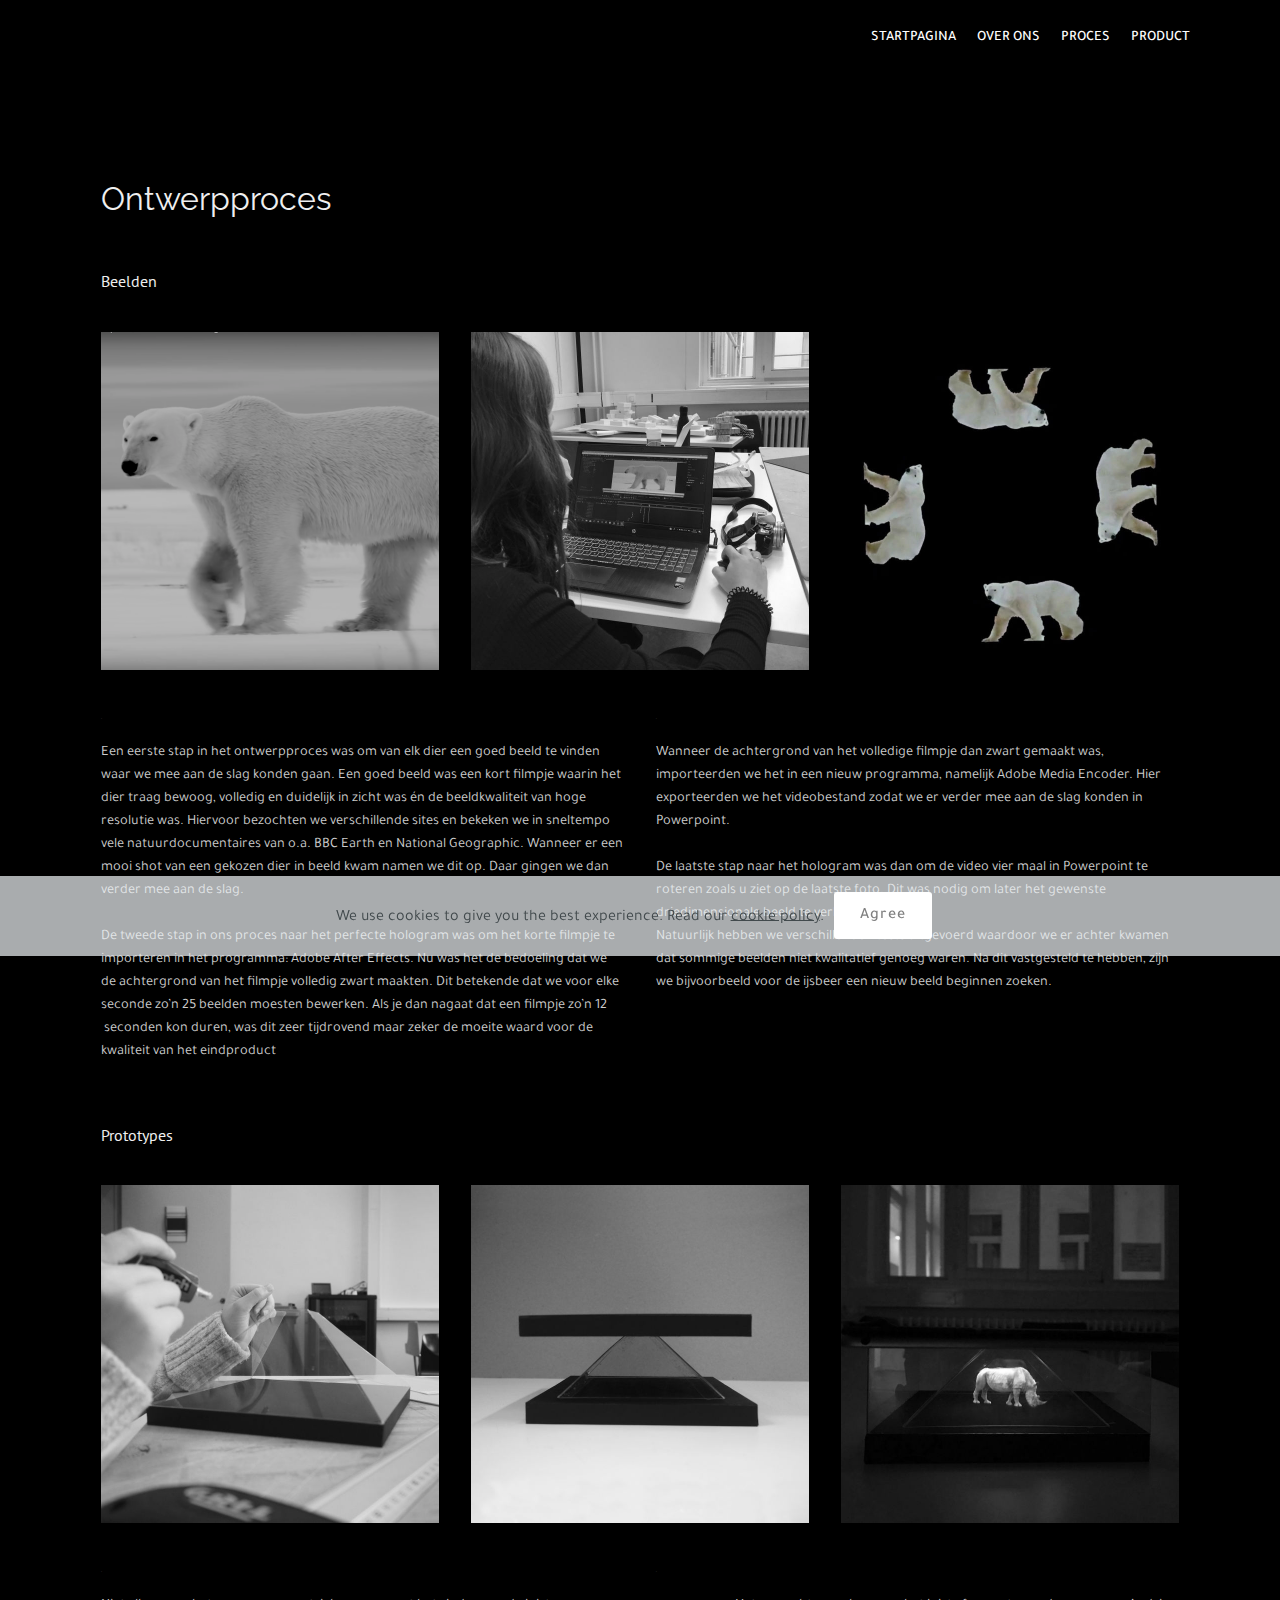
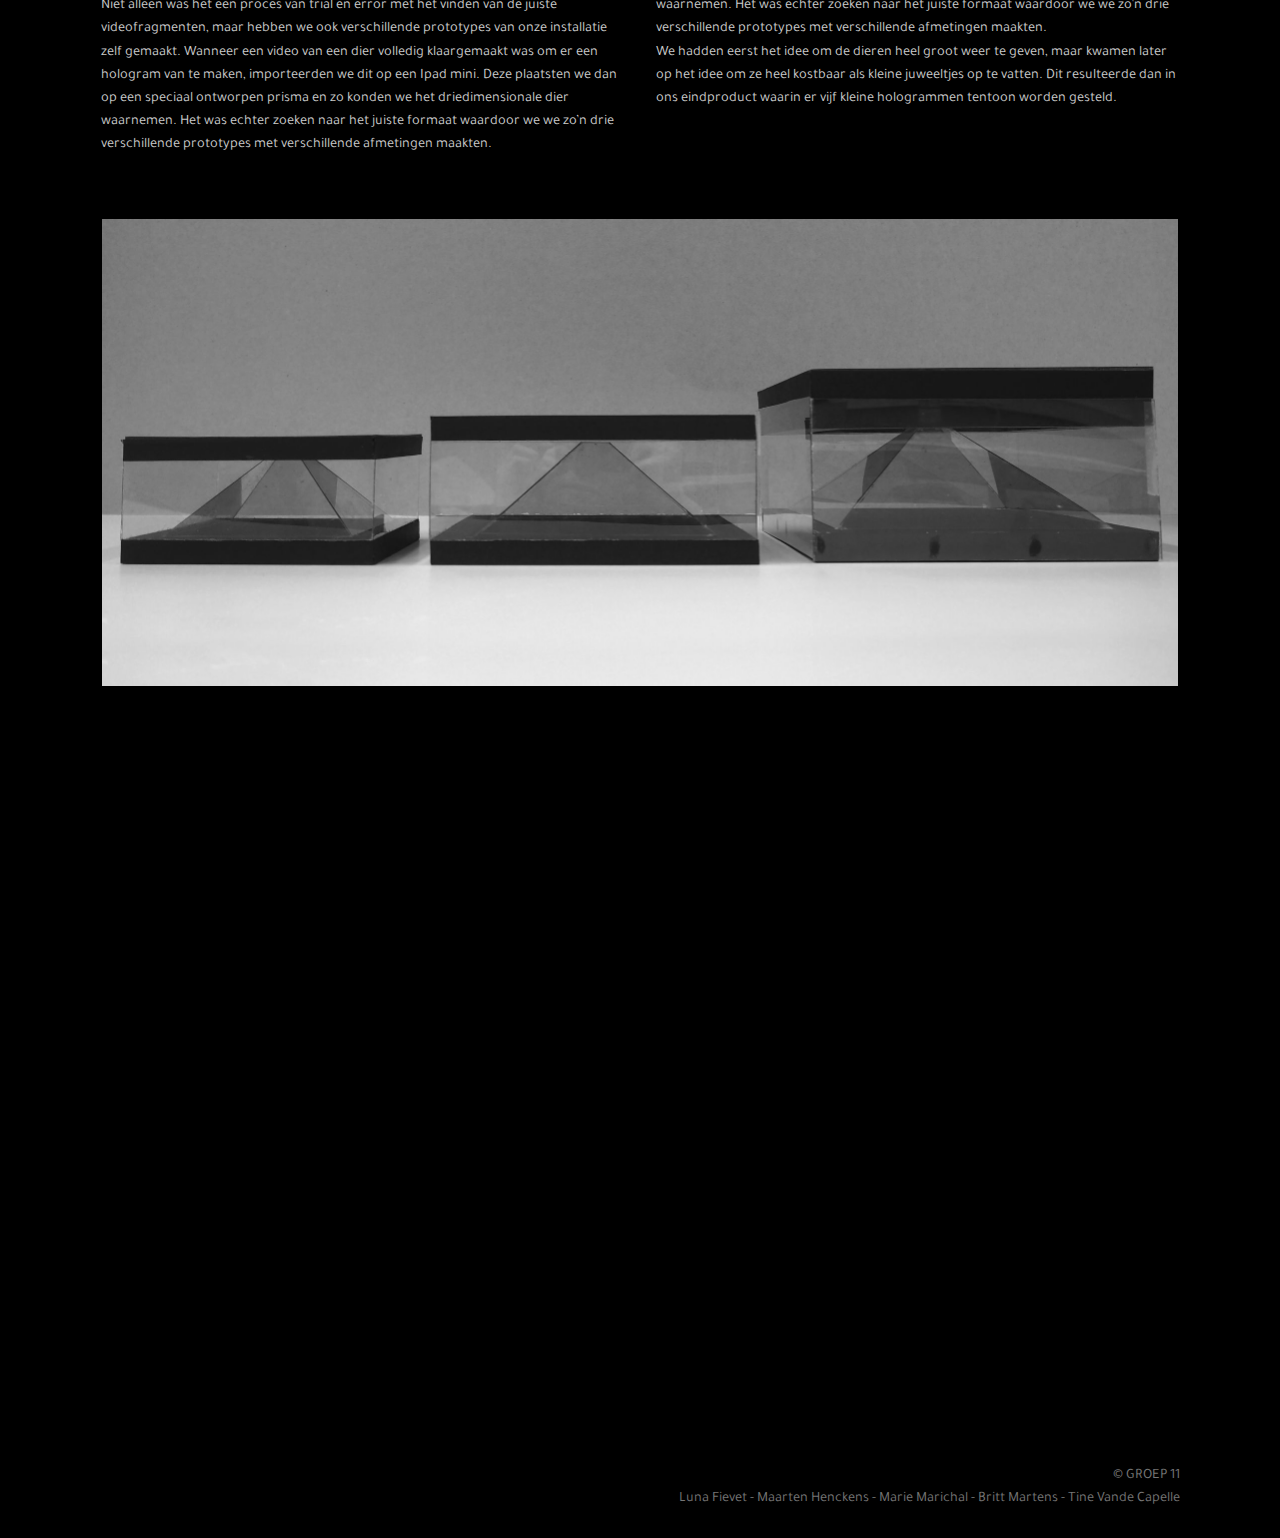
<file: page6.html>
<!DOCTYPE html>
<html  >
<head>
  <!-- Site made with Mobirise Website Builder v4.11.6, https://mobirise.com -->
  <meta charset="UTF-8">
  <meta http-equiv="X-UA-Compatible" content="IE=edge">
  <meta name="generator" content="Mobirise v4.11.6, mobirise.com">
  <meta name="viewport" content="width=device-width, initial-scale=1, minimum-scale=1">
  <link rel="shortcut icon" href="assets/images/logo2.png" type="image/x-icon">
  <meta name="description" content="Web Page Creator Description">
  
  <title>ontwerpproces</title>
  <link rel="stylesheet" href="assets/web/assets/mobirise-icons/mobirise-icons.css">
  <link rel="stylesheet" href="assets/bootstrap/css/bootstrap.min.css">
  <link rel="stylesheet" href="assets/bootstrap/css/bootstrap-grid.min.css">
  <link rel="stylesheet" href="assets/bootstrap/css/bootstrap-reboot.min.css">
  <link rel="stylesheet" href="assets/tether/tether.min.css">
  <link rel="stylesheet" href="assets/dropdown/css/style.css">
  <link rel="stylesheet" href="assets/socicon/css/styles.css">
  <link rel="stylesheet" href="assets/theme/css/style.css">
  <link rel="preload" as="style" href="assets/mobirise/css/mbr-additional.css"><link rel="stylesheet" href="assets/mobirise/css/mbr-additional.css" type="text/css">
  
  
  
</head>
<body>
  <section class="menu cid-rMwpdQTHGX" once="menu" id="menu1-95">

    

    <nav class="navbar navbar-expand beta-menu navbar-dropdown align-items-center navbar-toggleable-sm">
        <button class="navbar-toggler navbar-toggler-right" type="button" data-toggle="collapse" data-target="#navbarSupportedContent" aria-controls="navbarSupportedContent" aria-expanded="false" aria-label="Toggle navigation">
            <div class="hamburger">
                <span></span>
                <span></span>
                <span></span>
                <span></span>
            </div>
        </button>
        <div class="menu-logo">
            <div class="navbar-brand">
                
                
            </div>
        </div>
        <div class="collapse navbar-collapse" id="navbarSupportedContent">
            <ul class="navbar-nav nav-dropdown nav-right navbar-nav-top-padding" data-app-modern-menu="true"><li class="nav-item">
                    <a class="nav-link link text-white display-7" href="index.html">
                        STARTPAGINA</a>
                </li>
                <li class="nav-item">
                    <a class="nav-link link text-white display-7" href="page1.html">OVER ONS</a>
                </li><li class="nav-item"><a class="nav-link link text-white display-7" href="page3.html">PROCES</a></li><li class="nav-item"><a class="nav-link link text-white display-7" href="page4.html">PRODUCT</a></li></ul>
            
        </div>
    </nav>
</section>

<section class="engine"><a href="https://mobirise.info/w">html5 templates</a></section><section class="header1 cid-rL5wc4jEu8" id="header16-8d">

    

    

    <div class="container">
        <div class="row justify-content-md-center">
            <div class="col-md-10 align-center">
                
                
                
                
            </div>
        </div>
    </div>

</section>

<section class="header9 cid-rKqDi4figT" id="header9-3c">

    

    

    <div class="container">
        <div class="media-container-column mbr-white">
            <h1 class="mbr-section-title align-left mbr-bold pb-3 mbr-fonts-style display-2"><span style="font-weight: normal;">&nbsp; Ontwerpproces</span></h1>
            
            
            
        </div>
    </div>

    
</section>

<section class="header9 cid-rKr0xPVl5e" id="header9-51">

    

    

    <div class="container">
        <div class="media-container-column mbr-white">
            <h1 class="mbr-section-title align-left mbr-bold pb-3 mbr-fonts-style display-5"><span style="font-weight: normal;">&nbsp; &nbsp; Beelden</span></h1>
            
            
            
        </div>
    </div>

    
</section>

<section class="features3 cid-rKsgRBrmjl" id="features3-5b">

    

    
    <div class="container">
        <div class="media-container-row">
            <div class="card p-3 col-12 col-md-6 col-lg-4">
                <div class="card-wrapper">
                    <div class="card-img">
                        <img src="assets/images/schermafbeelding-2019-12-12-om-14.24.24-676x676.png" alt="Mobirise" title="">
                    </div>
                    <div class="card-box">
                        
                        
                    </div>
                    
                </div>
            </div>

            <div class="card p-3 col-12 col-md-6 col-lg-4">
                <div class="card-wrapper">
                    <div class="card-img">
                        <img src="assets/images/beelden-bewerken-676x676.jpg" alt="Mobirise" title="">
                    </div>
                    <div class="card-box">
                        
                        
                    </div>
                    
                </div>
            </div>

            <div class="card p-3 col-12 col-md-6 col-lg-4">
                <div class="card-wrapper">
                    <div class="card-img">
                        <img src="assets/images/beelden-bewerken-3-676x676.jpg" alt="Mobirise" title="">
                    </div>
                    <div class="card-box">
                        
                        
                    </div>
                    
                </div>
            </div>

            
        </div>
    </div>
</section>

<section class="features5 cid-rKsguJPr0U" id="features5-5a">
    
    

    
    <div class="container">
        <div class="media-container-row">

            <div class="card p-3 col-12 col-md-6">
                <div class="card-img pb-3">
                    <span class="mbr-iconfont mbri-bootstrap" style="font-size: 1px;"></span>
                </div>
                <div class="card-box">
                    
                    <p class="mbr-text mbr-fonts-style display-7">Een eerste stap in het ontwerpproces was om van elk dier een goed beeld te vinden waar we mee aan de slag konden gaan. Een goed beeld was een kort filmpje waarin het dier traag bewoog, volledig en duidelijk in zicht was én de beeldkwaliteit van hoge resolutie was. Hiervoor bezochten we verschillende sites en bekeken we in sneltempo vele natuurdocumentaires van o.a. BBC Earth en National Geographic. Wanneer er een mooi shot van een gekozen dier in beeld kwam namen we dit op. Daar gingen we dan verder mee aan de slag.<br><br>De tweede stap in ons proces naar het perfecte hologram was om het korte filmpje te importeren in het programma: Adobe After Effects. Nu was het de bedoeling dat we de achtergrond van het filmpje volledig zwart maakten. Dit betekende dat we voor elke seconde zo’n 25 beelden moesten bewerken. Als je dan nagaat dat een filmpje zo’n 12&nbsp;<br>&nbsp;seconden kon duren, was dit zeer tijdrovend maar zeker de moeite waard voor de kwaliteit van het eindproduct </p>
                </div>
            </div>

            <div class="card p-3 col-12 col-md-6">
                <div class="card-img pb-3">
                    <span class="mbr-iconfont mbri-touch" style="font-size: 1px;"></span>
                </div>
                <div class="card-box">
                    
                    <p class="mbr-text mbr-fonts-style display-7">Wanneer de achtergrond van het volledige filmpje dan zwart gemaakt was, importeerden we het in een nieuw programma, namelijk Adobe Media Encoder. Hier exporteerden we het videobestand zodat we er verder mee aan de slag konden in Powerpoint. <br><br>De laatste stap naar het hologram was dan om de video vier maal in Powerpoint te roteren zoals u ziet op de laatste foto. Dit was nodig om later het gewenste driedimensionale beeld te verkrijgen. <br>Natuurlijk hebben we verschillenden tests uitgevoerd waardoor we er achter kwamen dat sommige beelden niet kwalitatief genoeg waren. Na dit vastgesteld te hebben, zijn we bijvoorbeeld voor de ijsbeer een nieuw beeld beginnen zoeken.&nbsp;</p>
                </div>
            </div>

            

            
        </div>
    </div>
</section>

<section class="header9 cid-rKr0ahUSVp" id="header9-50">

    

    

    <div class="container">
        <div class="media-container-column mbr-white">
            <h1 class="mbr-section-title align-left mbr-bold pb-3 mbr-fonts-style display-5"><span style="font-weight: normal;">&nbsp; &nbsp; Prototypes</span></h1>
            
            
            
        </div>
    </div>

    
</section>

<section class="features3 cid-rKshyKyOZm" id="features3-5c">

    

    
    <div class="container">
        <div class="media-container-row">
            <div class="card p-3 col-12 col-md-6 col-lg-4">
                <div class="card-wrapper">
                    <div class="card-img">
                        <img src="assets/images/bewerkt-2-676x676.jpg" alt="Mobirise" title="">
                    </div>
                    <div class="card-box">
                        
                        
                    </div>
                    
                </div>
            </div>

            <div class="card p-3 col-12 col-md-6 col-lg-4">
                <div class="card-wrapper">
                    <div class="card-img">
                        <img src="assets/images/vierkant-2-676x676.jpg" alt="Mobirise" title="">
                    </div>
                    <div class="card-box">
                        
                        
                    </div>
                    
                </div>
            </div>

            <div class="card p-3 col-12 col-md-6 col-lg-4">
                <div class="card-wrapper">
                    <div class="card-img">
                        <img src="assets/images/neushoorn-vierkant-676x676.jpg" alt="Mobirise" title="">
                    </div>
                    <div class="card-box">
                        
                        
                    </div>
                    
                </div>
            </div>

            
        </div>
    </div>
</section>

<section class="features5 cid-rLADtzBHbj" id="features5-8w">
    
    

    
    <div class="container">
        <div class="media-container-row">

            <div class="card p-3 col-12 col-md-6">
                <div class="card-img pb-3">
                    <span class="mbr-iconfont mbri-bootstrap" style="font-size: 1px;"></span>
                </div>
                <div class="card-box">
                    
                    <p class="mbr-text mbr-fonts-style display-7">Niet alleen was het een proces van trial en error met het vinden van de juiste videofragmenten, maar hebben we ook verschillende prototypes van onze installatie zelf gemaakt. Wanneer een video van een dier volledig klaargemaakt was om er een hologram van te maken, importeerden we dit op een Ipad mini. Deze plaatsten we dan op een speciaal ontworpen prisma en zo konden we het driedimensionale dier waarnemen. Het was echter zoeken naar het juiste formaat waardoor we we zo’n drie verschillende prototypes met verschillende afmetingen maakten. <br></p>
                </div>
            </div>

            <div class="card p-3 col-12 col-md-6">
                <div class="card-img pb-3">
                    <span class="mbr-iconfont mbri-touch" style="font-size: 1px;"></span>
                </div>
                <div class="card-box">
                    
                    <p class="mbr-text mbr-fonts-style display-7">waarnemen. Het was echter zoeken naar het juiste formaat waardoor we we zo’n drie verschillende prototypes met verschillende afmetingen maakten.&nbsp;<br>We hadden eerst het idee om de dieren heel groot weer te geven, maar kwamen later op het idee om ze heel kostbaar als kleine juweeltjes op te vatten. Dit resulteerde dan in ons eindproduct waarin er vijf kleine hologrammen tentoon worden gesteld.&nbsp;</p>
                </div>
            </div>

            

            
        </div>
    </div>
</section>

<section class="cid-rLACORHNt5" id="image1-8v">

    

    <figure class="mbr-figure container">
        <div class="image-block" style="width: 97%;">
            <img src="assets/images/meer-wit-2154x935.jpg" width="1400" alt="Mobirise" title="">
            
        </div>
    </figure>
</section>

<section class="cid-rMjSql5Rte" id="video3-8x">

    
    
    <figure class="mbr-figure align-center container">
        <div class="video-block" style="width: 97%;">
            <div><iframe class="mbr-embedded-video" src="https://player.vimeo.com/video/381334352?autoplay=1&amp;loop=1" width="1280" height="720" frameborder="0" allowfullscreen></iframe></div>
        </div>
    </figure>
</section>

<section class="cid-rKqDiMtsB5" id="footer5-3d">

    

    

    <div class="container">
        <div class="media-container-row">
            <div class="col-md-3">
                <div class="media-wrap">
                    <a href="https://mobirise.co/">
                       <img src="assets/images/schermafbeelding-2019-12-10-om-16.26.01-164x256.png" alt="Mobirise" title="">
                    </a>
                </div>
            </div>
            <div class="col-md-9">
                <p class="mbr-text align-right links mbr-fonts-style display-7"><br>© GROEP 11<br>Luna Fievet - Maarten Henckens - Marie Marichal - Britt Martens - Tine Vande Capelle</p>
            </div>
        </div>
        
    </div>
</section>


  <script src="assets/web/assets/jquery/jquery.min.js"></script>
  <script src="assets/popper/popper.min.js"></script>
  <script src="assets/bootstrap/js/bootstrap.min.js"></script>
  <script src="assets/tether/tether.min.js"></script>
  <script src="assets/web/assets/cookies-alert-plugin/cookies-alert-core.js"></script>
  <script src="assets/web/assets/cookies-alert-plugin/cookies-alert-script.js"></script>
  <script src="assets/smoothscroll/smooth-scroll.js"></script>
  <script src="assets/dropdown/js/nav-dropdown.js"></script>
  <script src="assets/dropdown/js/navbar-dropdown.js"></script>
  <script src="assets/touchswipe/jquery.touch-swipe.min.js"></script>
  <script src="assets/theme/js/script.js"></script>
  
  
<input name="cookieData" type="hidden" data-cookie-customDialogSelector='null' data-cookie-colorText='#424a4d' data-cookie-colorBg='rgba(234, 239, 241, 0.72)' data-cookie-textButton='Agree' data-cookie-colorButton='' data-cookie-colorLink='#424a4d' data-cookie-underlineLink='true' data-cookie-text="We use cookies to give you the best experience. Read our <a href='privacy.html'>cookie policy</a>.">
  </body>
</html>
</file>
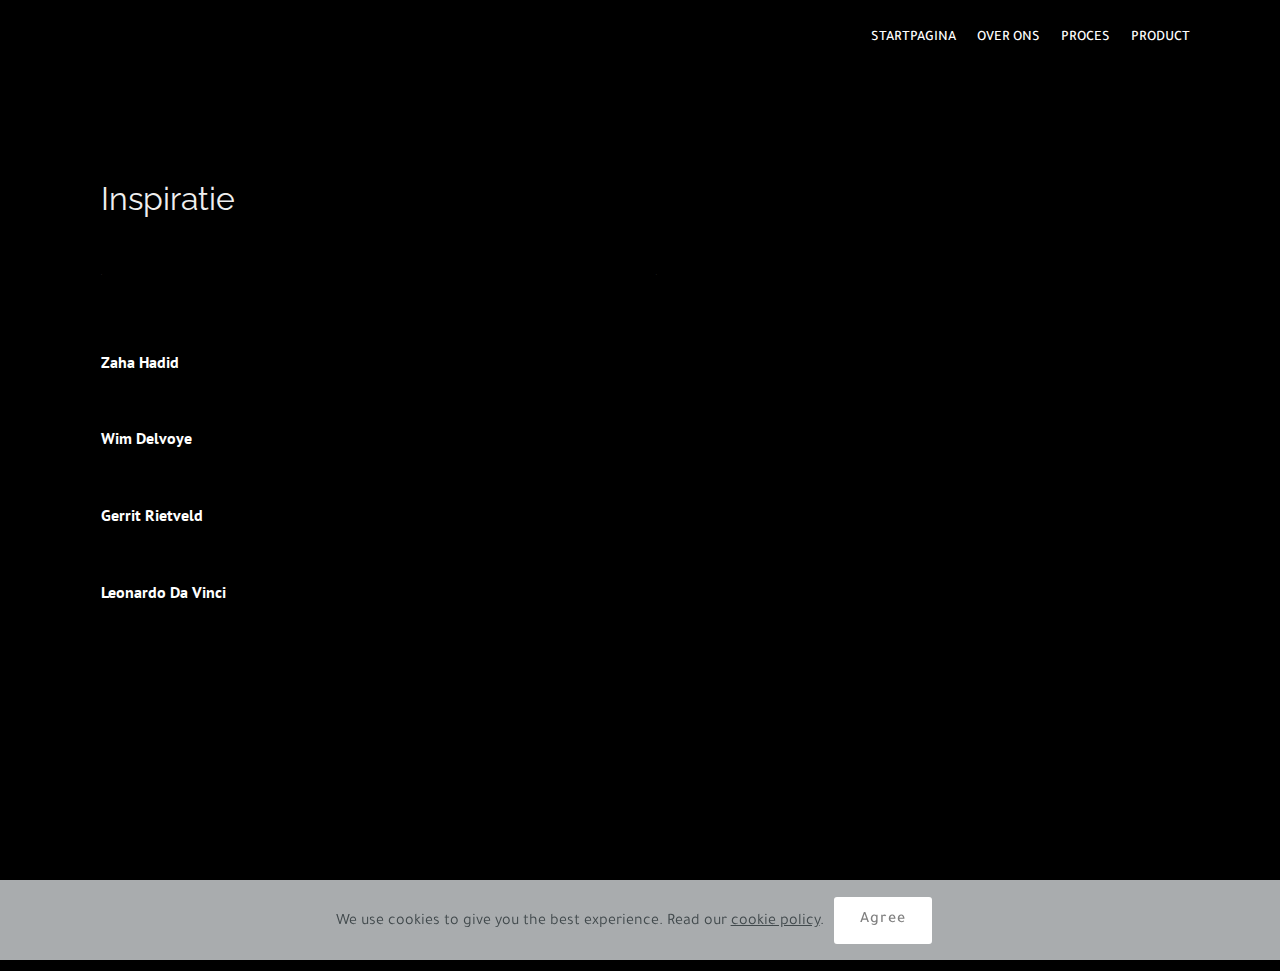
<file: page7.html>
<!DOCTYPE html>
<html  >
<head>
  <!-- Site made with Mobirise Website Builder v4.11.6, https://mobirise.com -->
  <meta charset="UTF-8">
  <meta http-equiv="X-UA-Compatible" content="IE=edge">
  <meta name="generator" content="Mobirise v4.11.6, mobirise.com">
  <meta name="viewport" content="width=device-width, initial-scale=1, minimum-scale=1">
  <link rel="shortcut icon" href="assets/images/logo2.png" type="image/x-icon">
  <meta name="description" content="Site Builder Description">
  
  <title>Inspiratie</title>
  <link rel="stylesheet" href="assets/web/assets/mobirise-icons/mobirise-icons.css">
  <link rel="stylesheet" href="assets/bootstrap/css/bootstrap.min.css">
  <link rel="stylesheet" href="assets/bootstrap/css/bootstrap-grid.min.css">
  <link rel="stylesheet" href="assets/bootstrap/css/bootstrap-reboot.min.css">
  <link rel="stylesheet" href="assets/tether/tether.min.css">
  <link rel="stylesheet" href="assets/dropdown/css/style.css">
  <link rel="stylesheet" href="assets/theme/css/style.css">
  <link rel="preload" as="style" href="assets/mobirise/css/mbr-additional.css"><link rel="stylesheet" href="assets/mobirise/css/mbr-additional.css" type="text/css">
  
  
  
</head>
<body>
  <section class="menu cid-rMwpdQTHGX" once="menu" id="menu1-95">

    

    <nav class="navbar navbar-expand beta-menu navbar-dropdown align-items-center navbar-toggleable-sm">
        <button class="navbar-toggler navbar-toggler-right" type="button" data-toggle="collapse" data-target="#navbarSupportedContent" aria-controls="navbarSupportedContent" aria-expanded="false" aria-label="Toggle navigation">
            <div class="hamburger">
                <span></span>
                <span></span>
                <span></span>
                <span></span>
            </div>
        </button>
        <div class="menu-logo">
            <div class="navbar-brand">
                
                
            </div>
        </div>
        <div class="collapse navbar-collapse" id="navbarSupportedContent">
            <ul class="navbar-nav nav-dropdown nav-right navbar-nav-top-padding" data-app-modern-menu="true"><li class="nav-item">
                    <a class="nav-link link text-white display-7" href="index.html">
                        STARTPAGINA</a>
                </li>
                <li class="nav-item">
                    <a class="nav-link link text-white display-7" href="page1.html">OVER ONS</a>
                </li><li class="nav-item"><a class="nav-link link text-white display-7" href="page3.html">PROCES</a></li><li class="nav-item"><a class="nav-link link text-white display-7" href="page4.html">PRODUCT</a></li></ul>
            
        </div>
    </nav>
</section>

<section class="engine"><a href="https://mobirise.info/z">best free website templates</a></section><section class="header1 cid-rL5vJWLf7t" id="header16-87">

    

    

    <div class="container">
        <div class="row justify-content-md-center">
            <div class="col-md-10 align-center">
                
                
                
                
            </div>
        </div>
    </div>

</section>

<section class="header9 cid-rKU78Cp3NN" id="header9-62">

    

    

    <div class="container">
        <div class="media-container-column mbr-white">
            <h1 class="mbr-section-title align-left mbr-bold pb-3 mbr-fonts-style display-1"><span style="font-weight: normal;">&nbsp; Inspiratie</span></h1>
            
            
            
        </div>
    </div>

    
</section>

<section class="features5 cid-rKU9oiS7Xy" id="features5-66">
    
    

    
    <div class="container">
        <div class="media-container-row">

            <div class="card p-3 col-12 col-md-6">
                <div class="card-img pb-3">
                    <span class="mbr-iconfont mbri-bootstrap" style="font-size: 1px;"></span>
                </div>
                <div class="card-box">
                    
                    <p class="mbr-text mbr-fonts-style display-5"><a href="page8.html"><br></a><br><a href="page8.html"><strong>Zaha</strong> <strong>Hadid</strong></a>&nbsp;<br><br><br><a href="page9.html"><strong>Wim</strong> <strong>Delvoye</strong></a><br><br><br><a href="page10.html"><strong>Gerrit</strong> <strong>Rietveld</strong></a><br><br><br><a href="page11.html"><strong>Leonardo</strong> <strong>Da</strong> <strong>Vinci</strong></a><br></p>
                </div>
            </div>

            <div class="card p-3 col-12 col-md-6">
                <div class="card-img pb-3">
                    <span class="mbr-iconfont mbri-touch" style="font-size: 1px;"></span>
                </div>
                <div class="card-box">
                    
                    <p class="mbr-text mbr-fonts-style display-7"></p>
                </div>
            </div>

            

            
        </div>
    </div>
</section>

<section class="header9 cid-rMlaUs4KgW" id="header9-93">

    

    

    <div class="container">
        <div class="media-container-column mbr-white">
            <h1 class="mbr-section-title align-left mbr-bold pb-3 mbr-fonts-style display-5"></h1>
            
            
            
        </div>
    </div>

    
</section>

<section class="header9 cid-rKUd6k5AMD" id="header9-69">

    

    

    <div class="container">
        <div class="media-container-column mbr-white">
            <h1 class="mbr-section-title align-left mbr-bold pb-3 mbr-fonts-style display-7"></h1>
            
            
            
        </div>
    </div>

    
</section>


  <script src="assets/web/assets/jquery/jquery.min.js"></script>
  <script src="assets/popper/popper.min.js"></script>
  <script src="assets/bootstrap/js/bootstrap.min.js"></script>
  <script src="assets/web/assets/cookies-alert-plugin/cookies-alert-core.js"></script>
  <script src="assets/web/assets/cookies-alert-plugin/cookies-alert-script.js"></script>
  <script src="assets/tether/tether.min.js"></script>
  <script src="assets/smoothscroll/smooth-scroll.js"></script>
  <script src="assets/dropdown/js/nav-dropdown.js"></script>
  <script src="assets/dropdown/js/navbar-dropdown.js"></script>
  <script src="assets/touchswipe/jquery.touch-swipe.min.js"></script>
  <script src="assets/theme/js/script.js"></script>
  
  
<input name="cookieData" type="hidden" data-cookie-customDialogSelector='null' data-cookie-colorText='#424a4d' data-cookie-colorBg='rgba(234, 239, 241, 0.72)' data-cookie-textButton='Agree' data-cookie-colorButton='' data-cookie-colorLink='#424a4d' data-cookie-underlineLink='true' data-cookie-text="We use cookies to give you the best experience. Read our <a href='privacy.html'>cookie policy</a>.">
  </body>
</html>
</file>
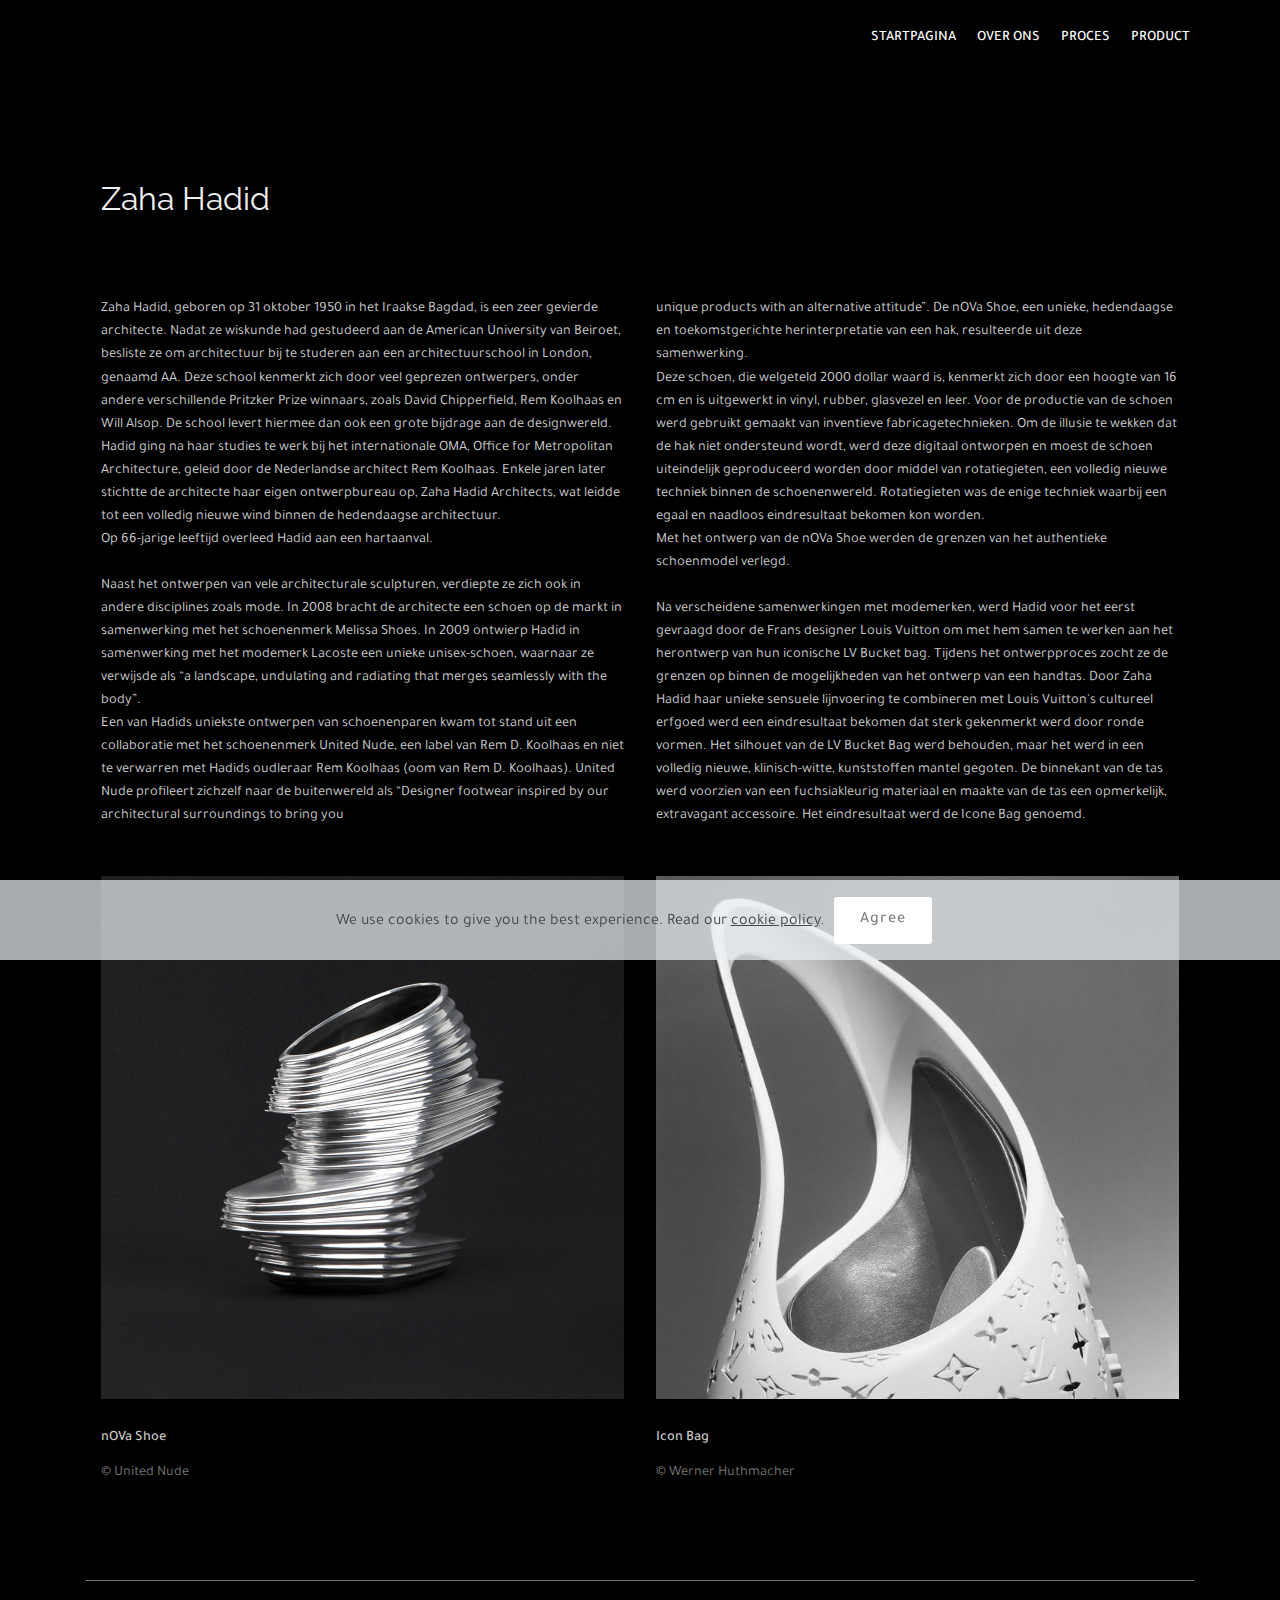
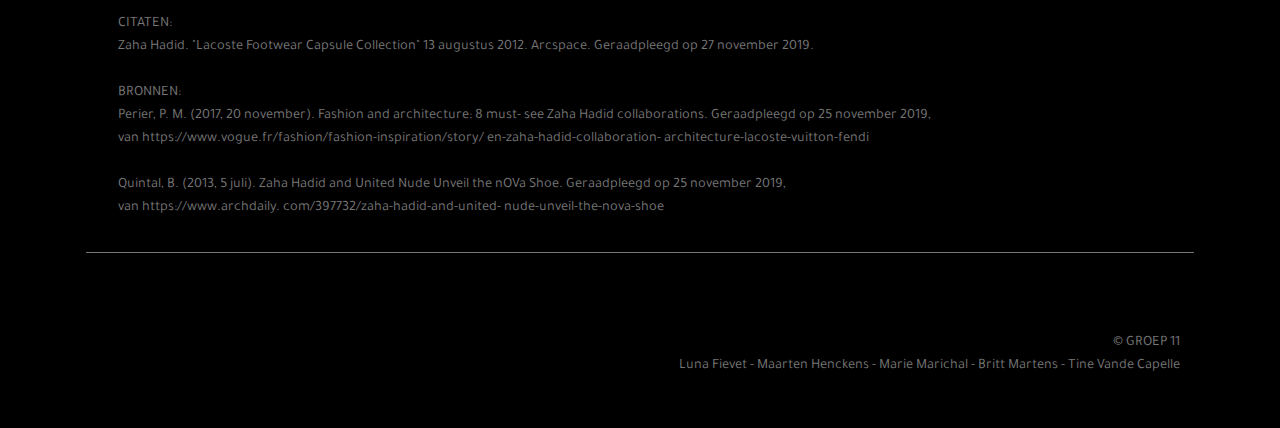
<file: page8.html>
<!DOCTYPE html>
<html  >
<head>
  <!-- Site made with Mobirise Website Builder v4.11.6, https://mobirise.com -->
  <meta charset="UTF-8">
  <meta http-equiv="X-UA-Compatible" content="IE=edge">
  <meta name="generator" content="Mobirise v4.11.6, mobirise.com">
  <meta name="viewport" content="width=device-width, initial-scale=1, minimum-scale=1">
  <link rel="shortcut icon" href="assets/images/logo2.png" type="image/x-icon">
  <meta name="description" content="Web Site Generator Description">
  
  <title>Zaha Hadid</title>
  <link rel="stylesheet" href="assets/web/assets/mobirise-icons/mobirise-icons.css">
  <link rel="stylesheet" href="assets/bootstrap/css/bootstrap.min.css">
  <link rel="stylesheet" href="assets/bootstrap/css/bootstrap-grid.min.css">
  <link rel="stylesheet" href="assets/bootstrap/css/bootstrap-reboot.min.css">
  <link rel="stylesheet" href="assets/tether/tether.min.css">
  <link rel="stylesheet" href="assets/dropdown/css/style.css">
  <link rel="stylesheet" href="assets/socicon/css/styles.css">
  <link rel="stylesheet" href="assets/theme/css/style.css">
  <link rel="preload" as="style" href="assets/mobirise/css/mbr-additional.css"><link rel="stylesheet" href="assets/mobirise/css/mbr-additional.css" type="text/css">
  
  
  
</head>
<body>
  <section class="menu cid-rMwpdQTHGX" once="menu" id="menu1-95">

    

    <nav class="navbar navbar-expand beta-menu navbar-dropdown align-items-center navbar-toggleable-sm">
        <button class="navbar-toggler navbar-toggler-right" type="button" data-toggle="collapse" data-target="#navbarSupportedContent" aria-controls="navbarSupportedContent" aria-expanded="false" aria-label="Toggle navigation">
            <div class="hamburger">
                <span></span>
                <span></span>
                <span></span>
                <span></span>
            </div>
        </button>
        <div class="menu-logo">
            <div class="navbar-brand">
                
                
            </div>
        </div>
        <div class="collapse navbar-collapse" id="navbarSupportedContent">
            <ul class="navbar-nav nav-dropdown nav-right navbar-nav-top-padding" data-app-modern-menu="true"><li class="nav-item">
                    <a class="nav-link link text-white display-7" href="index.html">
                        STARTPAGINA</a>
                </li>
                <li class="nav-item">
                    <a class="nav-link link text-white display-7" href="page1.html">OVER ONS</a>
                </li><li class="nav-item"><a class="nav-link link text-white display-7" href="page3.html">PROCES</a></li><li class="nav-item"><a class="nav-link link text-white display-7" href="page4.html">PRODUCT</a></li></ul>
            
        </div>
    </nav>
</section>

<section class="engine"><a href="https://mobirise.info/v">html templates</a></section><section class="header1 cid-rL5vROLCgw" id="header16-88">

    

    

    <div class="container">
        <div class="row justify-content-md-center">
            <div class="col-md-10 align-center">
                
                
                
                
            </div>
        </div>
    </div>

</section>

<section class="header9 cid-rKUjRIcuBi" id="header9-6i">

    

    

    <div class="container">
        <div class="media-container-column mbr-white">
            <h1 class="mbr-section-title align-left mbr-bold pb-3 mbr-fonts-style display-2"><span style="font-weight: normal;">&nbsp; Zaha Hadid</span></h1>
            
            
            
        </div>
    </div>

    
</section>

<section class="features5 cid-rKUySypWy3" id="features5-6o">
    
    

    
    <div class="container">
        <div class="media-container-row">

            <div class="card p-3 col-12 col-md-6">
                <div class="card-img pb-3">
                    <span class="mbr-iconfont mbri-bootstrap" style="font-size: 1px;"></span>
                </div>
                <div class="card-box">
                    
                    <p class="mbr-text mbr-fonts-style display-7">Zaha Hadid, geboren op 31 oktober 1950 in het Iraakse Bagdad, is een zeer gevierde architecte. Nadat ze wiskunde had gestudeerd aan de American University van Beiroet, besliste ze om architectuur bij te studeren aan een architectuurschool in London, genaamd AA. Deze school kenmerkt zich door veel geprezen ontwerpers, onder andere verschillende Pritzker Prize winnaars, zoals David Chipperfield, Rem Koolhaas en Will Alsop. De school levert hiermee dan ook een grote bijdrage aan de designwereld. <br>Hadid ging na haar studies te werk bij het internationale OMA, Office for Metropolitan Architecture, geleid door de Nederlandse architect Rem Koolhaas. Enkele jaren later stichtte de architecte haar eigen ontwerpbureau op, Zaha Hadid Architects, wat leidde tot een volledig nieuwe wind binnen de hedendaagse architectuur.<br>Op 66-jarige leeftijd overleed Hadid aan een hartaanval. <br><br>Naast het ontwerpen van vele architecturale sculpturen, verdiepte ze zich ook in andere disciplines zoals mode. In 2008 bracht de architecte een schoen op de markt in samenwerking met het schoenenmerk Melissa Shoes. In 2009 ontwierp Hadid in samenwerking met het modemerk Lacoste een unieke unisex-schoen, waarnaar ze verwijsde als “a landscape, undulating and radiating that merges seamlessly with the body”. <br>Een van Hadids uniekste ontwerpen van schoenenparen kwam tot stand uit een collaboratie met het schoenenmerk United Nude, een label van Rem D. Koolhaas en niet te verwarren met Hadids oudleraar Rem Koolhaas (oom van Rem D. Koolhaas). United Nude profileert zichzelf naar de buitenwereld als “Designer footwear inspired by our architectural surroundings to bring you&nbsp;<br></p>
                </div>
            </div>

            <div class="card p-3 col-12 col-md-6">
                <div class="card-img pb-3">
                    <span class="mbr-iconfont mbri-touch" style="font-size: 1px;"></span>
                </div>
                <div class="card-box">
                    
                    <p class="mbr-text mbr-fonts-style display-7">unique products with an alternative attitude”. De nOVa Shoe, een unieke, hedendaagse en toekomstgerichte herinterpretatie van een hak, resulteerde uit deze samenwerking.&nbsp;<br>Deze schoen, die welgeteld 2000 dollar waard is, kenmerkt zich door een hoogte van 16 cm en is uitgewerkt in vinyl, rubber, glasvezel en leer. Voor de productie van de schoen werd gebruikt gemaakt van inventieve fabricagetechnieken. Om de illusie te wekken dat de hak niet ondersteund wordt, werd deze digitaal ontworpen en moest de schoen uiteindelijk geproduceerd worden door middel van rotatiegieten, een volledig nieuwe techniek binnen de schoenenwereld. Rotatiegieten was de enige techniek waarbij een egaal en naadloos eindresultaat bekomen kon worden. <br>Met het ontwerp van de nOVa Shoe werden de grenzen van het authentieke schoenmodel verlegd.<br><br>Na verscheidene samenwerkingen met modemerken, werd Hadid voor het eerst gevraagd door de Frans designer Louis Vuitton om met hem samen te werken aan het herontwerp van hun iconische LV Bucket bag. Tijdens het ontwerpproces zocht ze de grenzen op binnen de mogelijkheden van het ontwerp van een handtas. Door Zaha Hadid haar unieke sensuele lijnvoering te combineren met Louis Vuitton's cultureel erfgoed werd een eindresultaat bekomen dat sterk gekenmerkt werd door ronde vormen. Het silhouet van de LV Bucket Bag werd behouden, maar het werd in een volledig nieuwe, klinisch-witte, kunststoffen mantel gegoten. De binnekant van de tas werd voorzien van een fuchsiakleurig materiaal en maakte van de tas een opmerkelijk, extravagant accessoire. Het eindresultaat werd de Icone Bag genoemd.&nbsp;</p>
                </div>
            </div>

            

            
        </div>
    </div>
</section>

<section class="features2 cid-rKV707V4CZ" id="features2-6y">

    

    
    
    <div class="container">
        <div class="media-container-row">
            <div class="card p-3 col-12 col-md-6">
                <div class="card-wrapper">
                    <div class="card-img">
                        <img src="assets/images/nova-shoe-zaha-for-un-1-3-1046x1046.jpg" alt="Mobirise" title="">
                    </div>
                    <div class="card-box">
                        <h4 class="card-title pb-3 mbr-fonts-style display-7">nOVa Shoe &nbsp; &nbsp; &nbsp; &nbsp; &nbsp; &nbsp; &nbsp; &nbsp; &nbsp; &nbsp; &nbsp; &nbsp; &nbsp; &nbsp; &nbsp; &nbsp; &nbsp; &nbsp; &nbsp; &nbsp; &nbsp; &nbsp; &nbsp; &nbsp; &nbsp; &nbsp; &nbsp; &nbsp; &nbsp; &nbsp; &nbsp; &nbsp; &nbsp; &nbsp; &nbsp; &nbsp; &nbsp; &nbsp; &nbsp; &nbsp; &nbsp; &nbsp; &nbsp; &nbsp; &nbsp; &nbsp; &nbsp; &nbsp; &nbsp; &nbsp; &nbsp; &nbsp; &nbsp; &nbsp; &nbsp; &nbsp; &nbsp; &nbsp; &nbsp; &nbsp; &nbsp; &nbsp;</h4>
                        <p class="mbr-text mbr-fonts-style display-7">© United Nude</p>
                    </div>
                </div>
            </div>

            <div class="card p-3 col-12 col-md-6">
                <div class="card-wrapper">
                    <div class="card-img">
                        <img src="assets/images/zaha-hadid-690x690.jpg" alt="Mobirise" title="">
                    </div>
                    <div class="card-box ">
                        <h4 class="card-title pb-3 mbr-fonts-style display-7">Icon Bag &nbsp; &nbsp; &nbsp; &nbsp; &nbsp; &nbsp; &nbsp; &nbsp; &nbsp; &nbsp; &nbsp; &nbsp; &nbsp; &nbsp; &nbsp; &nbsp; &nbsp; &nbsp; &nbsp; &nbsp; &nbsp; &nbsp; &nbsp; &nbsp; &nbsp; &nbsp; &nbsp; &nbsp; &nbsp; &nbsp; &nbsp; &nbsp; &nbsp; &nbsp; &nbsp; &nbsp; &nbsp; &nbsp; &nbsp; &nbsp; &nbsp; &nbsp; &nbsp; &nbsp; &nbsp; &nbsp; &nbsp; &nbsp; &nbsp; &nbsp; &nbsp; &nbsp; &nbsp; &nbsp; &nbsp; &nbsp;</h4>
                        <p class="mbr-text mbr-fonts-style display-7">© Werner Huthmacher</p>
                    </div>
                </div>
            </div>

            

            
        </div>
    </div>
</section>

<section class="services5 cid-rL5C5FooPi" id="services5-8j">
    <!---->
    
    <!---->
    <!--Overlay-->
    
    <!--Container-->
    <div class="container">
        <div class="row">
            <!--Titles-->
            <div class="title pb-5 col-12">
                
                
            </div>
            <!--Card-1-->
            <div class="card px-3 col-12">
                <div class="card-wrapper media-container-row media-container-row">
                    <div class="card-box">
                        
                        <div class="bottom-line">
                            <p class="mbr-text mbr-fonts-style m-0 b-descr display-7">CITATEN: <br>Zaha Hadid. "Lacoste Footwear Capsule Collection" 13 augustus 2012. Arcspace. Geraadpleegd op 27 november 2019. <br><br>BRONNEN:<br>Perier, P. M. (2017, 20 november). Fashion and architecture: 8 must- see Zaha Hadid collaborations. Geraadpleegd op 25 november 2019, <br>van https://www.vogue.fr/fashion/fashion-inspiration/story/ en-zaha-hadid-collaboration- architecture-lacoste-vuitton-fendi<br><br>Quintal, B. (2013, 5 juli). Zaha Hadid and United Nude Unveil the nOVa Shoe. Geraadpleegd op 25 november 2019, <br>van https://www.archdaily. com/397732/zaha-hadid-and-united- nude-unveil-the-nova-shoe</p>
                        </div>
                    </div>
                </div>
            </div>
            <!--Card-2-->
            <div class="card px-3 col-12">
                <div class="card-wrapper media-container-row media-container-row">
                    <div class="card-box">
                        
                        <div class="bottom-line">
                            <p class="mbr-text mbr-fonts-style m-0 b-descr display-7"></p>
                        </div>
                    </div>
                </div>
            </div>
            <!--Card-3-->
            
            <!--Card-4-->
            
            <!--Card-5-->
            
            <!--Card-6-->
            
            <!--Card-7-->
            
            <!--Card-8-->
            
            <!--Card-9-->
            
            <!--Card-10-->
            
            <!--Card-11-->
            
            <!--Card-12-->
            
        </div>
    </div>
</section>

<section class="cid-rKV8up7elh" id="footer5-70">

    

    

    <div class="container">
        <div class="media-container-row">
            <div class="col-md-3">
                <div class="media-wrap">
                    <a href="https://mobirise.co/">
                       <img src="assets/images/schermafbeelding-2019-12-10-om-16.26.01-164x256.png" alt="Mobirise" title="">
                    </a>
                </div>
            </div>
            <div class="col-md-9">
                <p class="mbr-text align-right links mbr-fonts-style display-7">© GROEP 11<br>Luna Fievet - Maarten Henckens - Marie Marichal - Britt Martens - Tine Vande Capelle</p>
            </div>
        </div>
        
    </div>
</section>


  <script src="assets/web/assets/jquery/jquery.min.js"></script>
  <script src="assets/popper/popper.min.js"></script>
  <script src="assets/bootstrap/js/bootstrap.min.js"></script>
  <script src="assets/tether/tether.min.js"></script>
  <script src="assets/web/assets/cookies-alert-plugin/cookies-alert-core.js"></script>
  <script src="assets/web/assets/cookies-alert-plugin/cookies-alert-script.js"></script>
  <script src="assets/smoothscroll/smooth-scroll.js"></script>
  <script src="assets/dropdown/js/nav-dropdown.js"></script>
  <script src="assets/dropdown/js/navbar-dropdown.js"></script>
  <script src="assets/touchswipe/jquery.touch-swipe.min.js"></script>
  <script src="assets/theme/js/script.js"></script>
  
  
<input name="cookieData" type="hidden" data-cookie-customDialogSelector='null' data-cookie-colorText='#424a4d' data-cookie-colorBg='rgba(234, 239, 241, 0.72)' data-cookie-textButton='Agree' data-cookie-colorButton='' data-cookie-colorLink='#424a4d' data-cookie-underlineLink='true' data-cookie-text="We use cookies to give you the best experience. Read our <a href='privacy.html'>cookie policy</a>.">
  </body>
</html>
</file>
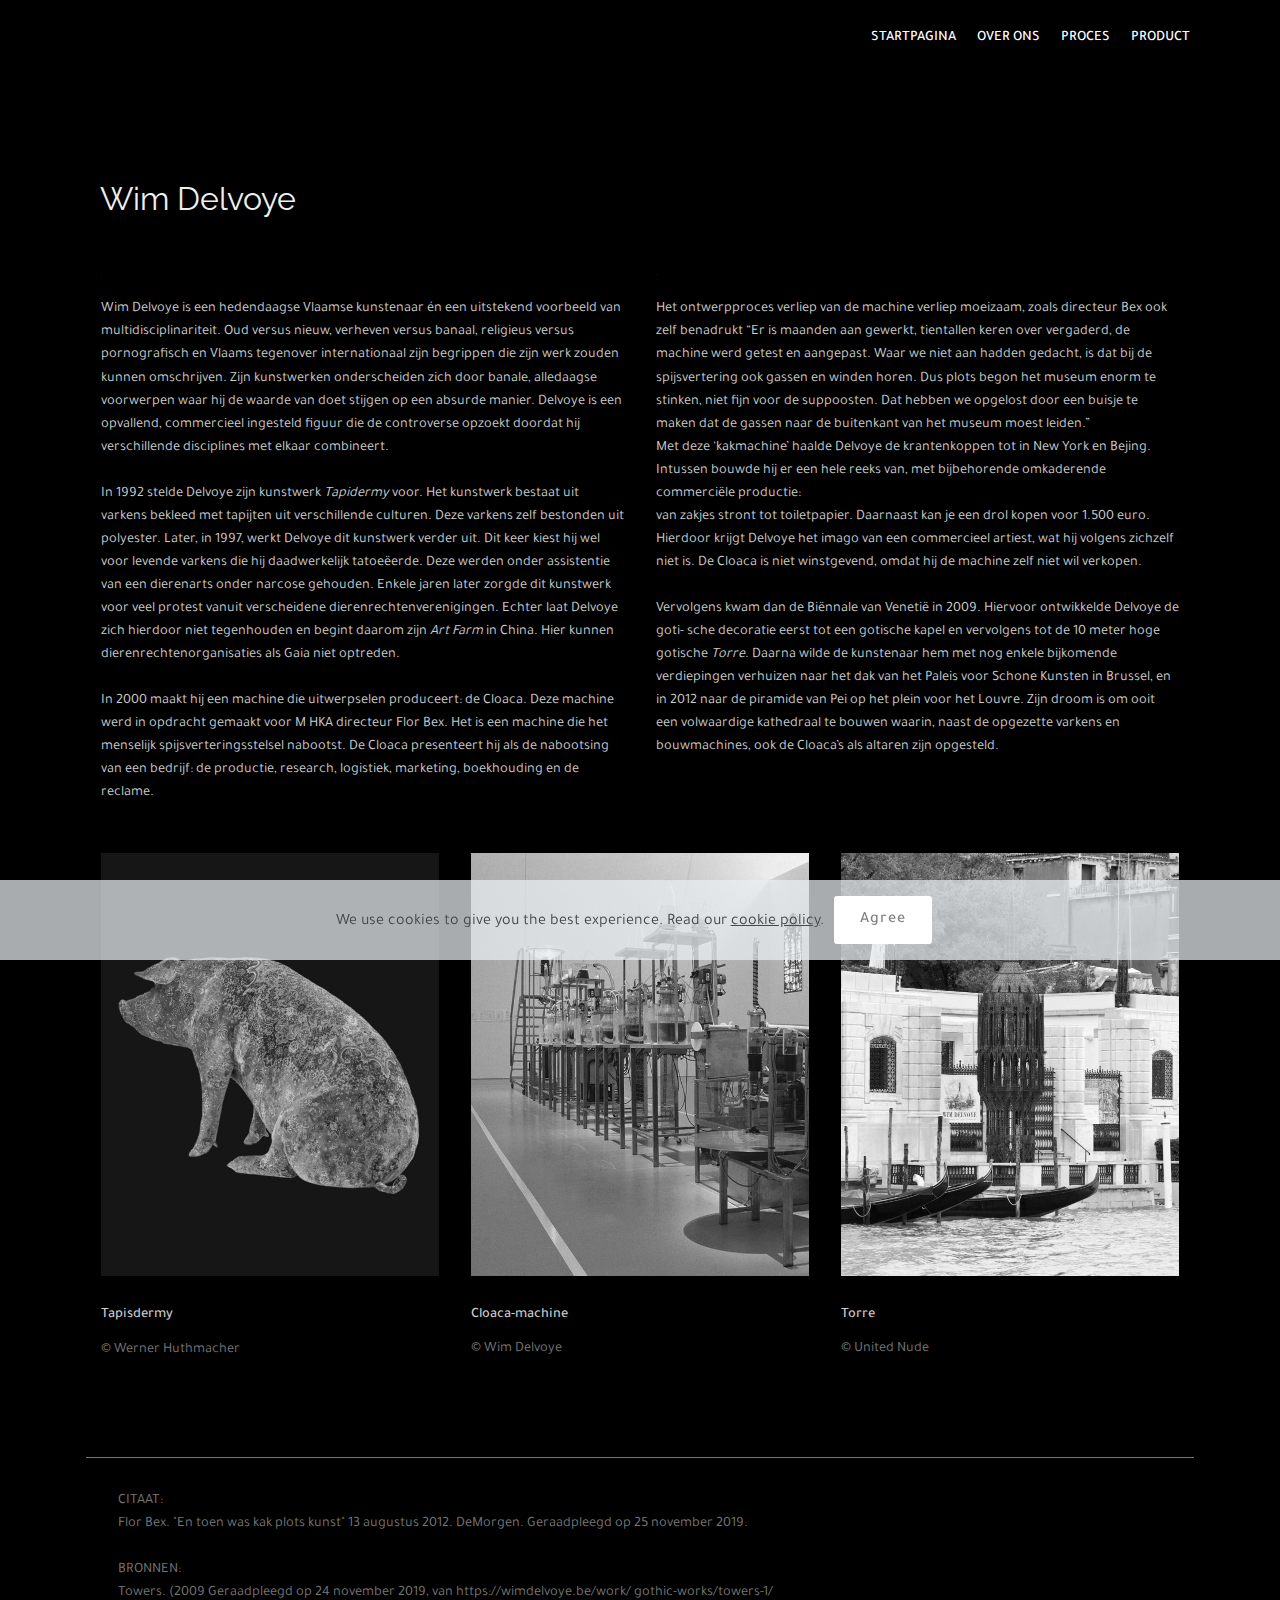
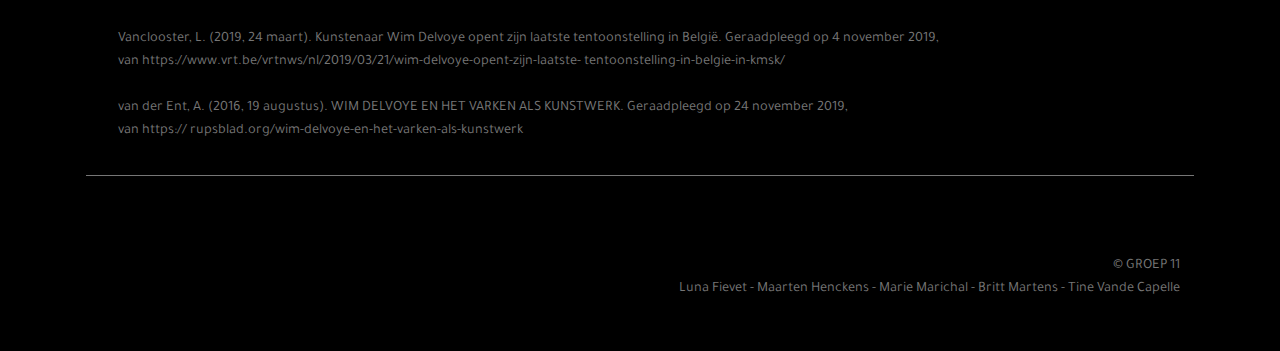
<file: page9.html>
<!DOCTYPE html>
<html  >
<head>
  <!-- Site made with Mobirise Website Builder v4.11.6, https://mobirise.com -->
  <meta charset="UTF-8">
  <meta http-equiv="X-UA-Compatible" content="IE=edge">
  <meta name="generator" content="Mobirise v4.11.6, mobirise.com">
  <meta name="viewport" content="width=device-width, initial-scale=1, minimum-scale=1">
  <link rel="shortcut icon" href="assets/images/logo2.png" type="image/x-icon">
  <meta name="description" content="Site Builder Description">
  
  <title>Wim Delvoye</title>
  <link rel="stylesheet" href="assets/web/assets/mobirise-icons/mobirise-icons.css">
  <link rel="stylesheet" href="assets/bootstrap/css/bootstrap.min.css">
  <link rel="stylesheet" href="assets/bootstrap/css/bootstrap-grid.min.css">
  <link rel="stylesheet" href="assets/bootstrap/css/bootstrap-reboot.min.css">
  <link rel="stylesheet" href="assets/tether/tether.min.css">
  <link rel="stylesheet" href="assets/dropdown/css/style.css">
  <link rel="stylesheet" href="assets/socicon/css/styles.css">
  <link rel="stylesheet" href="assets/theme/css/style.css">
  <link rel="preload" as="style" href="assets/mobirise/css/mbr-additional.css"><link rel="stylesheet" href="assets/mobirise/css/mbr-additional.css" type="text/css">
  
  
  
</head>
<body>
  <section class="menu cid-rMwpdQTHGX" once="menu" id="menu1-95">

    

    <nav class="navbar navbar-expand beta-menu navbar-dropdown align-items-center navbar-toggleable-sm">
        <button class="navbar-toggler navbar-toggler-right" type="button" data-toggle="collapse" data-target="#navbarSupportedContent" aria-controls="navbarSupportedContent" aria-expanded="false" aria-label="Toggle navigation">
            <div class="hamburger">
                <span></span>
                <span></span>
                <span></span>
                <span></span>
            </div>
        </button>
        <div class="menu-logo">
            <div class="navbar-brand">
                
                
            </div>
        </div>
        <div class="collapse navbar-collapse" id="navbarSupportedContent">
            <ul class="navbar-nav nav-dropdown nav-right navbar-nav-top-padding" data-app-modern-menu="true"><li class="nav-item">
                    <a class="nav-link link text-white display-7" href="index.html">
                        STARTPAGINA</a>
                </li>
                <li class="nav-item">
                    <a class="nav-link link text-white display-7" href="page1.html">OVER ONS</a>
                </li><li class="nav-item"><a class="nav-link link text-white display-7" href="page3.html">PROCES</a></li><li class="nav-item"><a class="nav-link link text-white display-7" href="page4.html">PRODUCT</a></li></ul>
            
        </div>
    </nav>
</section>

<section class="engine"><a href="https://mobirise.info/p">site templates free download</a></section><section class="header1 cid-rL5vYNMBEz" id="header16-89">

    

    

    <div class="container">
        <div class="row justify-content-md-center">
            <div class="col-md-10 align-center">
                
                
                
                
            </div>
        </div>
    </div>

</section>

<section class="header9 cid-rKUk54TH8p" id="header9-6j">

    

    

    <div class="container">
        <div class="media-container-column mbr-white">
            <h1 class="mbr-section-title align-left mbr-bold pb-3 mbr-fonts-style display-2"><span style="font-weight: normal;">&nbsp; Wim Delvoye</span></h1>
            
            
            
        </div>
    </div>

    
</section>

<section class="features5 cid-rKVgguLOVo" id="features5-7c">
    
    

    
    <div class="container">
        <div class="media-container-row">

            <div class="card p-3 col-12 col-md-6">
                <div class="card-img pb-3">
                    <span class="mbr-iconfont mbri-bootstrap" style="font-size: 1px;"></span>
                </div>
                <div class="card-box">
                    
                    <p class="mbr-text mbr-fonts-style display-7">Wim Delvoye is een hedendaagse Vlaamse kunstenaar én een uitstekend voorbeeld van multidisciplinariteit. Oud versus nieuw, verheven versus banaal, religieus versus pornografisch en Vlaams tegenover internationaal zijn begrippen die zijn werk zouden kunnen omschrijven. Zijn kunstwerken onderscheiden zich door banale, alledaagse voorwerpen waar hij de waarde van doet stijgen op een absurde manier. Delvoye is een opvallend, commercieel ingesteld figuur die de controverse opzoekt doordat hij verschillende disciplines met elkaar combineert. <br><br>In 1992 stelde Delvoye zijn kunstwerk <em>Tapidermy</em> voor. Het kunstwerk bestaat uit varkens bekleed met tapijten uit verschillende culturen. Deze varkens zelf bestonden uit polyester. Later, in 1997, werkt Delvoye dit kunstwerk verder uit. Dit keer kiest hij wel voor levende varkens die hij daadwerkelijk tatoeëerde. Deze werden onder assistentie van een dierenarts onder narcose gehouden. Enkele jaren later zorgde dit kunstwerk voor veel protest vanuit verscheidene dierenrechtenverenigingen. Echter laat Delvoye zich hierdoor niet tegenhouden en begint daarom zijn <em>Art Farm</em> in China. Hier kunnen dierenrechtenorganisaties als Gaia niet optreden.<br><br>In 2000 maakt hij een machine die uitwerpselen produceert: de Cloaca. Deze machine werd in opdracht gemaakt voor M HKA directeur Flor Bex. Het is een machine die het menselijk spijsverteringsstelsel nabootst. De Cloaca presenteert hij als de nabootsing van een bedrijf: de productie, research, logistiek, marketing, boekhouding en de reclame.&nbsp;<br></p>
                </div>
            </div>

            <div class="card p-3 col-12 col-md-6">
                <div class="card-img pb-3">
                    <span class="mbr-iconfont mbri-touch" style="font-size: 1px;"></span>
                </div>
                <div class="card-box">
                    
                    <p class="mbr-text mbr-fonts-style display-7">Het ontwerpproces verliep van de machine verliep moeizaam, zoals directeur Bex ook zelf benadrukt “Er is maanden aan gewerkt, tientallen keren over vergaderd, de machine werd getest en aangepast. Waar we niet aan hadden gedacht, is dat bij de spijsvertering ook gassen en winden horen. Dus plots begon het museum enorm te stinken, niet fijn voor de suppoosten. Dat hebben we opgelost door een buisje te maken dat de gassen naar de buitenkant van het museum moest leiden.”<br>Met deze ‘kakmachine’ haalde Delvoye de krantenkoppen tot in New York en Bejing. Intussen bouwde hij er een hele reeks van, met bijbehorende omkaderende commerciële productie:<br>van zakjes stront tot toiletpapier. Daarnaast kan je een drol kopen voor 1.500 euro. Hierdoor krijgt Delvoye het imago van een commercieel artiest, wat hij volgens zichzelf niet is. De Cloaca is niet winstgevend, omdat hij de machine zelf niet wil verkopen.<br><br>Vervolgens kwam dan de Biënnale van Venetië in 2009. Hiervoor ontwikkelde Delvoye de goti- sche decoratie eerst tot een gotische kapel en vervolgens tot de 10 meter hoge gotische <em>Torre</em>. Daarna wilde de kunstenaar hem met nog enkele bijkomende verdiepingen verhuizen naar het dak van het Paleis voor Schone Kunsten in Brussel, en in 2012 naar de piramide van Pei op het plein voor het Louvre. Zijn droom is om ooit een volwaardige kathedraal te bouwen waarin, naast de opgezette varkens en bouwmachines, ook de Cloaca’s als altaren zijn opgesteld.<br><br></p>
                </div>
            </div>

            

            
        </div>
    </div>
</section>

<section class="features2 cid-rKVhx5ZnGW" id="features2-7f">

    

    
    
    <div class="container">
        <div class="media-container-row">
            <div class="card p-3 col-12 col-md-6 col-lg-4">
                <div class="card-wrapper">
                    <div class="card-img">
                        <img src="assets/images/delvoye-676x846.jpg" alt="Mobirise" title="">
                    </div>
                    <div class="card-box">
                        <h4 class="card-title pb-3 mbr-fonts-style display-7">Tapisdermy &nbsp; &nbsp; &nbsp; &nbsp; &nbsp; &nbsp; &nbsp; &nbsp; &nbsp; &nbsp; &nbsp; &nbsp; &nbsp; &nbsp; &nbsp; &nbsp; &nbsp; &nbsp; &nbsp; &nbsp; &nbsp; &nbsp; &nbsp;</h4>
                        <p class="mbr-text mbr-fonts-style display-7">© Werner Huthmacher</p>
                    </div>
                </div>
            </div>

            <div class="card p-3 col-12 col-md-6 col-lg-4">
                <div class="card-wrapper">
                    <div class="card-img">
                        <img src="assets/images/delvoye3-587x734.jpg" alt="Mobirise" title="">
                    </div>
                    <div class="card-box ">
                        <h4 class="card-title pb-3 mbr-fonts-style display-7">Cloaca-machine &nbsp; &nbsp; &nbsp; &nbsp; &nbsp; &nbsp; &nbsp; &nbsp; &nbsp; &nbsp; &nbsp; &nbsp; &nbsp; &nbsp; &nbsp; &nbsp; &nbsp; &nbsp;</h4>
                        <p class="mbr-text mbr-fonts-style display-7">© Wim Delvoye</p>
                    </div>
                </div>
            </div>

            <div class="card p-3 col-12 col-md-6 col-lg-4">
                <div class="card-wrapper">
                    <div class="card-img">
                        <img src="assets/images/delvoye2-676x845.jpg" alt="Mobirise" title="">
                    </div>
                    <div class="card-box">
                        <h4 class="card-title pb-3 mbr-fonts-style display-7">Torre &nbsp; &nbsp; &nbsp; &nbsp; &nbsp; &nbsp; &nbsp; &nbsp; &nbsp; &nbsp; &nbsp; &nbsp; &nbsp; &nbsp; &nbsp; &nbsp; &nbsp; &nbsp; &nbsp; &nbsp; &nbsp; &nbsp; &nbsp; &nbsp; &nbsp; &nbsp; &nbsp; &nbsp; &nbsp; &nbsp; &nbsp;&nbsp;</h4>
                        <p class="mbr-text mbr-fonts-style display-7">© United Nude</p>
                    </div>
                </div>
            </div>

            
        </div>
    </div>
</section>

<section class="services5 cid-rL5Hpl4PYh" id="services5-8l">
    <!---->
    
    <!---->
    <!--Overlay-->
    
    <!--Container-->
    <div class="container">
        <div class="row">
            <!--Titles-->
            <div class="title pb-5 col-12">
                
                
            </div>
            <!--Card-1-->
            <div class="card px-3 col-12">
                <div class="card-wrapper media-container-row media-container-row">
                    <div class="card-box">
                        
                        <div class="bottom-line">
                            <p class="mbr-text mbr-fonts-style m-0 b-descr display-7">CITAAT: <br>Flor Bex. "En toen was kak plots kunst" 13 augustus 2012. DeMorgen. Geraadpleegd op 25 november 2019. <br><br>BRONNEN:<br>Towers. (2009 Geraadpleegd op 24 november 2019, van https://wimdelvoye.be/work/ gothic-works/towers-1/<br><br>Vanclooster, L. (2019, 24 maart). Kunstenaar Wim Delvoye opent zijn laatste tentoonstelling in België. Geraadpleegd op 4 november 2019, <br>van https://www.vrt.be/vrtnws/nl/2019/03/21/wim-delvoye-opent-zijn-laatste- tentoonstelling-in-belgie-in-kmsk/<br><br>van der Ent, A. (2016, 19 augustus). WIM DELVOYE EN HET VARKEN ALS KUNSTWERK. Geraadpleegd op 24 november 2019, <br>van https:// rupsblad.org/wim-delvoye-en-het-varken-als-kunstwerk<br></p>
                        </div>
                    </div>
                </div>
            </div>
            <!--Card-2-->
            <div class="card px-3 col-12">
                <div class="card-wrapper media-container-row media-container-row">
                    <div class="card-box">
                        
                        <div class="bottom-line">
                            <p class="mbr-text mbr-fonts-style m-0 b-descr display-7"></p>
                        </div>
                    </div>
                </div>
            </div>
            <!--Card-3-->
            
            <!--Card-4-->
            
            <!--Card-5-->
            
            <!--Card-6-->
            
            <!--Card-7-->
            
            <!--Card-8-->
            
            <!--Card-9-->
            
            <!--Card-10-->
            
            <!--Card-11-->
            
            <!--Card-12-->
            
        </div>
    </div>
</section>

<section class="cid-rKVNeqgM17" id="footer5-7p">

    

    

    <div class="container">
        <div class="media-container-row">
            <div class="col-md-3">
                <div class="media-wrap">
                    <a href="https://mobirise.co/">
                       <img src="assets/images/schermafbeelding-2019-12-10-om-16.26.01-164x256.png" alt="Mobirise" title="">
                    </a>
                </div>
            </div>
            <div class="col-md-9">
                <p class="mbr-text align-right links mbr-fonts-style display-7">© GROEP 11<br>Luna Fievet - Maarten Henckens - Marie Marichal - Britt Martens - Tine Vande Capelle</p>
            </div>
        </div>
        
    </div>
</section>


  <script src="assets/web/assets/jquery/jquery.min.js"></script>
  <script src="assets/popper/popper.min.js"></script>
  <script src="assets/bootstrap/js/bootstrap.min.js"></script>
  <script src="assets/tether/tether.min.js"></script>
  <script src="assets/web/assets/cookies-alert-plugin/cookies-alert-core.js"></script>
  <script src="assets/web/assets/cookies-alert-plugin/cookies-alert-script.js"></script>
  <script src="assets/smoothscroll/smooth-scroll.js"></script>
  <script src="assets/dropdown/js/nav-dropdown.js"></script>
  <script src="assets/dropdown/js/navbar-dropdown.js"></script>
  <script src="assets/touchswipe/jquery.touch-swipe.min.js"></script>
  <script src="assets/theme/js/script.js"></script>
  
  
<input name="cookieData" type="hidden" data-cookie-customDialogSelector='null' data-cookie-colorText='#424a4d' data-cookie-colorBg='rgba(234, 239, 241, 0.72)' data-cookie-textButton='Agree' data-cookie-colorButton='' data-cookie-colorLink='#424a4d' data-cookie-underlineLink='true' data-cookie-text="We use cookies to give you the best experience. Read our <a href='privacy.html'>cookie policy</a>.">
  </body>
</html>
</file>
<file: assets/web/assets/mobirise-icons/mobirise-icons.css>
@font-face {
  font-family: 'MobiriseIcons';
  src:  url('mobirise-icons.eot?spat4u');
  src:  url('mobirise-icons.eot?spat4u#iefix') format('embedded-opentype'),
    url('mobirise-icons.ttf?spat4u') format('truetype'),
    url('mobirise-icons.woff?spat4u') format('woff'),
    url('mobirise-icons.svg?spat4u#MobiriseIcons') format('svg');
  font-weight: normal;
  font-style: normal;
  font-display: swap;
}

[class^="mbri-"], [class*=" mbri-"] {
  /* use !important to prevent issues with browser extensions that change fonts */
  font-family: MobiriseIcons !important;
  speak: none;
  font-style: normal;
  font-weight: normal;
  font-variant: normal;
  text-transform: none;
  line-height: 1;

  /* Better Font Rendering =========== */
  -webkit-font-smoothing: antialiased;
  -moz-osx-font-smoothing: grayscale;
}

.mbri-add-submenu:before {
  content: "\e900";
}
.mbri-alert:before {
  content: "\e901";
}
.mbri-align-center:before {
  content: "\e902";
}
.mbri-align-justify:before {
  content: "\e903";
}
.mbri-align-left:before {
  content: "\e904";
}
.mbri-align-right:before {
  content: "\e905";
}
.mbri-android:before {
  content: "\e906";
}
.mbri-apple:before {
  content: "\e907";
}
.mbri-arrow-down:before {
  content: "\e908";
}
.mbri-arrow-next:before {
  content: "\e909";
}
.mbri-arrow-prev:before {
  content: "\e90a";
}
.mbri-arrow-up:before {
  content: "\e90b";
}
.mbri-bold:before {
  content: "\e90c";
}
.mbri-bookmark:before {
  content: "\e90d";
}
.mbri-bootstrap:before {
  content: "\e90e";
}
.mbri-briefcase:before {
  content: "\e90f";
}
.mbri-browse:before {
  content: "\e910";
}
.mbri-bulleted-list:before {
  content: "\e911";
}
.mbri-calendar:before {
  content: "\e912";
}
.mbri-camera:before {
  content: "\e913";
}
.mbri-cart-add:before {
  content: "\e914";
}
.mbri-cart-full:before {
  content: "\e915";
}
.mbri-cash:before {
  content: "\e916";
}
.mbri-change-style:before {
  content: "\e917";
}
.mbri-chat:before {
  content: "\e918";
}
.mbri-clock:before {
  content: "\e919";
}
.mbri-close:before {
  content: "\e91a";
}
.mbri-cloud:before {
  content: "\e91b";
}
.mbri-code:before {
  content: "\e91c";
}
.mbri-contact-form:before {
  content: "\e91d";
}
.mbri-credit-card:before {
  content: "\e91e";
}
.mbri-cursor-click:before {
  content: "\e91f";
}
.mbri-cust-feedback:before {
  content: "\e920";
}
.mbri-database:before {
  content: "\e921";
}
.mbri-delivery:before {
  content: "\e922";
}
.mbri-desktop:before {
  content: "\e923";
}
.mbri-devices:before {
  content: "\e924";
}
.mbri-down:before {
  content: "\e925";
}
.mbri-download:before {
  content: "\e989";
}
.mbri-drag-n-drop:before {
  content: "\e927";
}
.mbri-drag-n-drop2:before {
  content: "\e928";
}
.mbri-edit:before {
  content: "\e929";
}
.mbri-edit2:before {
  content: "\e92a";
}
.mbri-error:before {
  content: "\e92b";
}
.mbri-extension:before {
  content: "\e92c";
}
.mbri-features:before {
  content: "\e92d";
}
.mbri-file:before {
  content: "\e92e";
}
.mbri-flag:before {
  content: "\e92f";
}
.mbri-folder:before {
  content: "\e930";
}
.mbri-gift:before {
  content: "\e931";
}
.mbri-github:before {
  content: "\e932";
}
.mbri-globe:before {
  content: "\e933";
}
.mbri-globe-2:before {
  content: "\e934";
}
.mbri-growing-chart:before {
  content: "\e935";
}
.mbri-hearth:before {
  content: "\e936";
}
.mbri-help:before {
  content: "\e937";
}
.mbri-home:before {
  content: "\e938";
}
.mbri-hot-cup:before {
  content: "\e939";
}
.mbri-idea:before {
  content: "\e93a";
}
.mbri-image-gallery:before {
  content: "\e93b";
}
.mbri-image-slider:before {
  content: "\e93c";
}
.mbri-info:before {
  content: "\e93d";
}
.mbri-italic:before {
  content: "\e93e";
}
.mbri-key:before {
  content: "\e93f";
}
.mbri-laptop:before {
  content: "\e940";
}
.mbri-layers:before {
  content: "\e941";
}
.mbri-left-right:before {
  content: "\e942";
}
.mbri-left:before {
  content: "\e943";
}
.mbri-letter:before {
  content: "\e944";
}
.mbri-like:before {
  content: "\e945";
}
.mbri-link:before {
  content: "\e946";
}
.mbri-lock:before {
  content: "\e947";
}
.mbri-login:before {
  content: "\e948";
}
.mbri-logout:before {
  content: "\e949";
}
.mbri-magic-stick:before {
  content: "\e94a";
}
.mbri-map-pin:before {
  content: "\e94b";
}
.mbri-menu:before {
  content: "\e94c";
}
.mbri-mobile:before {
  content: "\e94d";
}
.mbri-mobile2:before {
  content: "\e94e";
}
.mbri-mobirise:before {
  content: "\e94f";
}
.mbri-more-horizontal:before {
  content: "\e950";
}
.mbri-more-vertical:before {
  content: "\e951";
}
.mbri-music:before {
  content: "\e952";
}
.mbri-new-file:before {
  content: "\e953";
}
.mbri-numbered-list:before {
  content: "\e954";
}
.mbri-opened-folder:before {
  content: "\e955";
}
.mbri-pages:before {
  content: "\e956";
}
.mbri-paper-plane:before {
  content: "\e957";
}
.mbri-paperclip:before {
  content: "\e958";
}
.mbri-photo:before {
  content: "\e959";
}
.mbri-photos:before {
  content: "\e95a";
}
.mbri-pin:before {
  content: "\e95b";
}
.mbri-play:before {
  content: "\e95c";
}
.mbri-plus:before {
  content: "\e95d";
}
.mbri-preview:before {
  content: "\e95e";
}
.mbri-print:before {
  content: "\e95f";
}
.mbri-protect:before {
  content: "\e960";
}
.mbri-question:before {
  content: "\e961";
}
.mbri-quote-left:before {
  content: "\e962";
}
.mbri-quote-right:before {
  content: "\e963";
}
.mbri-refresh:before {
  content: "\e964";
}
.mbri-responsive:before {
  content: "\e965";
}
.mbri-right:before {
  content: "\e966";
}
.mbri-rocket:before {
  content: "\e967";
}
.mbri-sad-face:before {
  content: "\e968";
}
.mbri-sale:before {
  content: "\e969";
}
.mbri-save:before {
  content: "\e96a";
}
.mbri-search:before {
  content: "\e96b";
}
.mbri-setting:before {
  content: "\e96c";
}
.mbri-setting2:before {
  content: "\e96d";
}
.mbri-setting3:before {
  content: "\e96e";
}
.mbri-share:before {
  content: "\e96f";
}
.mbri-shopping-bag:before {
  content: "\e970";
}
.mbri-shopping-basket:before {
  content: "\e971";
}
.mbri-shopping-cart:before {
  content: "\e972";
}
.mbri-sites:before {
  content: "\e973";
}
.mbri-smile-face:before {
  content: "\e974";
}
.mbri-speed:before {
  content: "\e975";
}
.mbri-star:before {
  content: "\e976";
}
.mbri-success:before {
  content: "\e977";
}
.mbri-sun:before {
  content: "\e978";
}
.mbri-sun2:before {
  content: "\e979";
}
.mbri-tablet:before {
  content: "\e97a";
}
.mbri-tablet-vertical:before {
  content: "\e97b";
}
.mbri-target:before {
  content: "\e97c";
}
.mbri-timer:before {
  content: "\e97d";
}
.mbri-to-ftp:before {
  content: "\e97e";
}
.mbri-to-local-drive:before {
  content: "\e97f";
}
.mbri-touch-swipe:before {
  content: "\e980";
}
.mbri-touch:before {
  content: "\e981";
}
.mbri-trash:before {
  content: "\e982";
}
.mbri-underline:before {
  content: "\e983";
}
.mbri-unlink:before {
  content: "\e984";
}
.mbri-unlock:before {
  content: "\e985";
}
.mbri-up-down:before {
  content: "\e986";
}
.mbri-up:before {
  content: "\e987";
}
.mbri-update:before {
  content: "\e988";
}
.mbri-upload:before {
 content: "\e926"; 
}
.mbri-user:before {
  content: "\e98a";
}
.mbri-user2:before {
  content: "\e98b";
}
.mbri-users:before {
  content: "\e98c";
}
.mbri-video:before {
  content: "\e98d";
}
.mbri-video-play:before {
  content: "\e98e";
}
.mbri-watch:before {
  content: "\e98f";
}
.mbri-website-theme:before {
  content: "\e990";
}
.mbri-wifi:before {
  content: "\e991";
}
.mbri-windows:before {
  content: "\e992";
}
.mbri-zoom-out:before {
  content: "\e993";
}
.mbri-redo:before {
  content: "\e994";
}
.mbri-undo:before {
  content: "\e995";
}
</file>
<file: assets/dropdown/css/style.css>
.navbar-dropdown {
  left: 0;
  padding: 0;
  position: absolute;
  right: 0;
  top: 0;
  transition: all 0.45s ease;
  z-index: 1030;
  background: #282828; }
  .navbar-dropdown .navbar-logo {
    margin-right: 0.8rem;
    transition: margin 0.3s ease-in-out;
    vertical-align: middle; }
    .navbar-dropdown .navbar-logo img {
      height: 3.125rem;
      transition: all 0.3s ease-in-out; }
    .navbar-dropdown .navbar-logo.mbr-iconfont {
      font-size: 3.125rem;
      line-height: 3.125rem; }
  .navbar-dropdown .navbar-caption {
    font-weight: 700;
    white-space: normal;
    vertical-align: -4px;
    line-height: 3.125rem !important; }
    .navbar-dropdown .navbar-caption, .navbar-dropdown .navbar-caption:hover {
      color: inherit;
      text-decoration: none; }
  .navbar-dropdown .mbr-iconfont + .navbar-caption {
    vertical-align: -1px; }
  .navbar-dropdown.navbar-fixed-top {
    position: fixed; }
  .navbar-dropdown .navbar-brand span {
    vertical-align: -4px; }
  .navbar-dropdown.bg-color.transparent {
    background: none; }
  .navbar-dropdown.navbar-short .navbar-brand {
    padding: 0.625rem 0; }
    .navbar-dropdown.navbar-short .navbar-brand span {
      vertical-align: -1px; }
  .navbar-dropdown.navbar-short .navbar-caption {
    line-height: 2.375rem !important;
    vertical-align: -2px; }
  .navbar-dropdown.navbar-short .navbar-logo {
    margin-right: 0.5rem; }
    .navbar-dropdown.navbar-short .navbar-logo img {
      height: 2.375rem; }
    .navbar-dropdown.navbar-short .navbar-logo.mbr-iconfont {
      font-size: 2.375rem;
      line-height: 2.375rem; }
  .navbar-dropdown.navbar-short .mbr-table-cell {
    height: 3.625rem; }
  .navbar-dropdown .navbar-close {
    left: 0.6875rem;
    position: fixed;
    top: 0.75rem;
    z-index: 1000; }
  .navbar-dropdown .hamburger-icon {
    content: "";
    display: inline-block;
    vertical-align: middle;
    width: 16px;
    -webkit-box-shadow: 0 -6px 0 1px #282828,0 0 0 1px #282828,0 6px 0 1px #282828;
    -moz-box-shadow: 0 -6px 0 1px #282828,0 0 0 1px #282828,0 6px 0 1px #282828;
    box-shadow: 0 -6px 0 1px #282828,0 0 0 1px #282828,0 6px 0 1px #282828; }

.dropdown-menu .dropdown-toggle[data-toggle="dropdown-submenu"]::after {
  border-bottom: 0.35em solid transparent;
  border-left: 0.35em solid;
  border-right: 0;
  border-top: 0.35em solid transparent;
  margin-left: 0.3rem; }

.dropdown-menu .dropdown-item:focus {
  outline: 0; }

.nav-dropdown {
  font-size: 0.75rem;
  font-weight: 500;
  height: auto !important; }
  .nav-dropdown .nav-btn {
    padding-left: 1rem; }
  .nav-dropdown .link {
    margin: .667em 1.667em;
    font-weight: 500;
    padding: 0;
    transition: color .2s ease-in-out; }
    .nav-dropdown .link.dropdown-toggle {
      margin-right: 2.583em; }
      .nav-dropdown .link.dropdown-toggle::after {
        margin-left: .25rem;
        border-top: 0.35em solid;
        border-right: 0.35em solid transparent;
        border-left: 0.35em solid transparent;
        border-bottom: 0; }
      .nav-dropdown .link.dropdown-toggle[aria-expanded="true"] {
        margin: 0;
        padding: 0.667em 3.263em  0.667em 1.667em; }
  .nav-dropdown .link::after,
  .nav-dropdown .dropdown-item::after {
    color: inherit; }
  .nav-dropdown .btn {
    font-size: 0.75rem;
    font-weight: 700;
    letter-spacing: 0;
    margin-bottom: 0;
    padding-left: 1.25rem;
    padding-right: 1.25rem; }
  .nav-dropdown .dropdown-menu {
    border-radius: 0;
    border: 0;
    left: 0;
    margin: 0;
    padding-bottom: 1.25rem;
    padding-top: 1.25rem;
    position: relative; }
  .nav-dropdown .dropdown-submenu {
    margin-left: 0.125rem;
    top: 0; }
  .nav-dropdown .dropdown-item {
    font-weight: 500;
    line-height: 2;
    padding: 0.3846em 4.615em 0.3846em 1.5385em;
    position: relative;
    transition: color .2s ease-in-out, background-color .2s ease-in-out; }
    .nav-dropdown .dropdown-item::after {
      margin-top: -0.3077em;
      position: absolute;
      right: 1.1538em;
      top: 50%; }
    .nav-dropdown .dropdown-item:focus, .nav-dropdown .dropdown-item:hover {
      background: none; }

@media (max-width: 767px) {
  .nav-dropdown.navbar-toggleable-sm {
    bottom: 0;
    display: none;
    left: 0;
    overflow-x: hidden;
    position: fixed;
    top: 0;
    transform: translateX(-100%);
    -ms-transform: translateX(-100%);
    -webkit-transform: translateX(-100%);
    width: 18.75rem;
    z-index: 999; } }
.nav-dropdown.navbar-toggleable-xl {
  bottom: 0;
  display: none;
  left: 0;
  overflow-x: hidden;
  position: fixed;
  top: 0;
  transform: translateX(-100%);
  -ms-transform: translateX(-100%);
  -webkit-transform: translateX(-100%);
  width: 18.75rem;
  z-index: 999; }

.nav-dropdown-sm {
  display: block !important;
  overflow-x: hidden;
  overflow: auto;
  padding-top: 3.875rem; }
  .nav-dropdown-sm::after {
    content: "";
    display: block;
    height: 3rem;
    width: 100%; }
  .nav-dropdown-sm.collapse.in ~ .navbar-close {
    display: block !important; }
  .nav-dropdown-sm.collapsing, .nav-dropdown-sm.collapse.in {
    transform: translateX(0);
    -ms-transform: translateX(0);
    -webkit-transform: translateX(0);
    transition: all 0.25s ease-out;
    -webkit-transition: all 0.25s ease-out;
    background: #282828; }
  .nav-dropdown-sm.collapsing[aria-expanded="false"] {
    transform: translateX(-100%);
    -ms-transform: translateX(-100%);
    -webkit-transform: translateX(-100%); }
  .nav-dropdown-sm .nav-item {
    display: block;
    margin-left: 0 !important;
    padding-left: 0; }
  .nav-dropdown-sm .link,
  .nav-dropdown-sm .dropdown-item {
    border-top: 1px dotted rgba(255, 255, 255, 0.1);
    font-size: 0.8125rem;
    line-height: 1.6;
    margin: 0 !important;
    padding: 0.875rem 2.4rem 0.875rem 1.5625rem !important;
    position: relative;
    white-space: normal; }
    .nav-dropdown-sm .link:focus, .nav-dropdown-sm .link:hover,
    .nav-dropdown-sm .dropdown-item:focus,
    .nav-dropdown-sm .dropdown-item:hover {
      background: rgba(0, 0, 0, 0.2) !important;
      color: #c0a375; }
  .nav-dropdown-sm .nav-btn {
    position: relative;
    padding: 1.5625rem 1.5625rem 0 1.5625rem; }
    .nav-dropdown-sm .nav-btn::before {
      border-top: 1px dotted rgba(255, 255, 255, 0.1);
      content: "";
      left: 0;
      position: absolute;
      top: 0;
      width: 100%; }
    .nav-dropdown-sm .nav-btn + .nav-btn {
      padding-top: 0.625rem; }
      .nav-dropdown-sm .nav-btn + .nav-btn::before {
        display: none; }
  .nav-dropdown-sm .btn {
    padding: 0.625rem 0; }
  .nav-dropdown-sm .dropdown-toggle[data-toggle="dropdown-submenu"]::after {
    margin-left: .25rem;
    border-top: 0.35em solid;
    border-right: 0.35em solid transparent;
    border-left: 0.35em solid transparent;
    border-bottom: 0; }
  .nav-dropdown-sm .dropdown-toggle[data-toggle="dropdown-submenu"][aria-expanded="true"]::after {
    border-top: 0;
    border-right: 0.35em solid transparent;
    border-left: 0.35em solid transparent;
    border-bottom: 0.35em solid; }
  .nav-dropdown-sm .dropdown-menu {
    margin: 0;
    padding: 0;
    position: relative;
    top: 0;
    left: 0;
    width: 100%;
    border: 0;
    float: none;
    border-radius: 0;
    background: none; }
  .nav-dropdown-sm .dropdown-submenu {
    left: 100%;
    margin-left: 0.125rem;
    margin-top: -1.25rem;
    top: 0; }

.navbar-toggleable-sm .nav-dropdown .dropdown-menu {
  position: absolute; }

.navbar-toggleable-sm .nav-dropdown .dropdown-submenu {
  left: 100%;
  margin-left: 0.125rem;
  margin-top: -1.25rem;
  top: 0; }

.navbar-toggleable-sm.opened .nav-dropdown .dropdown-menu {
  position: relative; }

.navbar-toggleable-sm.opened .nav-dropdown .dropdown-submenu {
  left: 0;
  margin-left: 00rem;
  margin-top: 0rem;
  top: 0; }

.is-builder .nav-dropdown.collapsing {
  transition: none !important; }

/*# sourceMappingURL=style.css.map */
</file>
<file: assets/theme/css/style.css>
/*!
 * Mobirise v4 theme (https://mobirise.com/)
 * Copyright 2017 Mobirise
 */
section {
  background-color: #eeeeee; }

body {
  font-style: normal;
  line-height: 1.5; }

section,
.container,
.container-fluid {
  position: relative;
  word-wrap: break-word; }

a.mbr-iconfont:hover {
  text-decoration: none; }

.article .lead p,
.article .lead ul,
.article .lead ol,
.article .lead pre,
.article .lead blockquote {
  margin-bottom: 0; }

ul,
ol,
pre,
blockquote {
  margin-bottom: 2.3125rem; }

pre {
  background: #f4f4f4;
  padding: 10px 24px;
  white-space: pre-wrap; }

.inactive {
  -webkit-user-select: none;
  -moz-user-select: none;
  -ms-user-select: none;
  user-select: none;
  pointer-events: none;
  -webkit-user-drag: none;
  user-drag: none; }

.mbr-section__comments .row {
  justify-content: center;
  -webkit-justify-content: center; }

a {
  font-style: normal;
  font-weight: 400;
  cursor: pointer; }
  a, a:hover {
    text-decoration: none; }

figure {
  margin-bottom: 0; }

body {
  color: #232323; }

h1,
h2,
h3,
h4,
h5,
h6,
.h1,
.h2,
.h3,
.h4,
.h5,
.h6,
.display-1,
.display-2,
.display-3,
.display-4 {
  line-height: 1;
  word-break: break-word;
  word-wrap: break-word; }

.mbr-section-title {
  font-style: normal;
  line-height: 1.2; }

.mbr-section-subtitle {
  line-height: 1.3; }

.mbr-text {
  font-style: normal;
  line-height: 1.6; }

b,
strong {
  font-weight: bold; }

blockquote {
  padding: 10px 0 10px 20px;
  position: relative;
  border-left: 2px solid;
  border-color: #ff3366; }

input:-webkit-autofill, input:-webkit-autofill:hover, input:-webkit-autofill:focus, input:-webkit-autofill:active {
  transition-delay: 9999s;
  transition-property: background-color, color; }

textarea[type='hidden'] {
  display: none; }

body {
  position: relative; }

section {
  background-position: 50% 50%;
  background-repeat: no-repeat;
  background-size: cover; }
  section .mbr-background-video,
  section .mbr-background-video-preview {
    position: absolute;
    bottom: 0;
    left: 0;
    right: 0;
    top: 0; }

.hidden {
  visibility: hidden; }

.mbr-z-index20 {
  z-index: 20; }

/*! Base colors */
.mbr-white {
  color: #ffffff; }

.mbr-black {
  color: #000000; }

.mbr-bg-white {
  background-color: #ffffff; }

.mbr-bg-black {
  background-color: #000000; }

/*! Text-aligns */
.align-left {
  text-align: left; }

.align-center {
  text-align: center; }

.align-right {
  text-align: right; }

@media (max-width: 767px) {
  .align-left,
  .align-center,
  .align-right,
  .mbr-section-btn,
  .mbr-section-title {
    text-align: center; } }
/*! Font-weight  */
.mbr-light {
  font-weight: 300; }

.mbr-regular {
  font-weight: 400; }

.mbr-semibold {
  font-weight: 500; }

.mbr-bold {
  font-weight: 700; }

/*! Media  */
.media-size-item {
  -webkit-flex: 1 1 auto;
  -moz-flex: 1 1 auto;
  -ms-flex: 1 1 auto;
  -o-flex: 1 1 auto;
  flex: 1 1 auto; }

.media-content {
  -webkit-flex-basis: 100%;
  flex-basis: 100%; }

.media-container-row {
  display: -ms-flexbox;
  display: -webkit-flex;
  display: flex;
  -webkit-flex-direction: row;
  -ms-flex-direction: row;
  flex-direction: row;
  -webkit-flex-wrap: wrap;
  -ms-flex-wrap: wrap;
  flex-wrap: wrap;
  -webkit-justify-content: center;
  -ms-flex-pack: center;
  justify-content: center;
  -webkit-align-content: center;
  -ms-flex-line-pack: center;
  align-content: center;
  -webkit-align-items: start;
  -ms-flex-align: start;
  align-items: start; }
  .media-container-row .media-size-item {
    width: 400px; }

.media-container-column {
  display: -ms-flexbox;
  display: -webkit-flex;
  display: flex;
  -webkit-flex-direction: column;
  -ms-flex-direction: column;
  flex-direction: column;
  -webkit-flex-wrap: wrap;
  -ms-flex-wrap: wrap;
  flex-wrap: wrap;
  -webkit-justify-content: center;
  -ms-flex-pack: center;
  justify-content: center;
  -webkit-align-content: center;
  -ms-flex-line-pack: center;
  align-content: center;
  -webkit-align-items: stretch;
  -ms-flex-align: stretch;
  align-items: stretch; }
  .media-container-column > * {
    width: 100%; }

@media (min-width: 992px) {
  .media-container-row {
    -webkit-flex-wrap: nowrap;
    -ms-flex-wrap: nowrap;
    flex-wrap: nowrap; } }
figure {
  overflow: hidden; }

figure[mbr-media-size] {
  transition: width 0.1s; }

.mbr-figure img,
.mbr-figure iframe {
  display: block;
  width: 100%; }

.card {
  background-color: transparent;
  border: none; }

.card-box {
  width: 100%; }

.card-img {
  text-align: center;
  flex-shrink: 0;
  -webkit-flex-shrink: 0; }

.media {
  max-width: 100%;
  margin: 0 auto; }

.mbr-figure {
  -ms-flex-item-align: center;
  -ms-grid-row-align: center;
  -webkit-align-self: center;
  align-self: center; }

.media-container > div {
  max-width: 100%; }

.mbr-figure img,
.card-img img {
  width: 100%; }

@media (max-width: 991px) {
  .media-size-item {
    width: auto !important; }

  .media {
    width: auto; }

  .mbr-figure {
    width: 100% !important; } }
/*! Buttons */
.btn {
  font-weight: 500;
  border-width: 2px;
  font-style: normal;
  letter-spacing: 1px;
  margin: .4rem .8rem;
  white-space: normal;
  -webkit-transition: all .3s ease-in-out;
  -moz-transition: all .3s ease-in-out;
  transition: all .3s ease-in-out;
  display: inline-flex;
  align-items: center;
  justify-content: center;
  word-break: break-word;
  -webkit-align-items: center;
  -webkit-justify-content: center;
  display: -webkit-inline-flex; }

.btn-sm {
  font-weight: 500;
  letter-spacing: 1px;
  -webkit-transition: all .3s ease-in-out;
  -moz-transition: all .3s ease-in-out;
  transition: all .3s ease-in-out; }

.btn-md {
  font-weight: 500;
  letter-spacing: 1px;
  margin: .4rem .8rem !important;
  -webkit-transition: all .3s ease-in-out;
  -moz-transition: all .3s ease-in-out;
  transition: all .3s ease-in-out; }

.btn-lg {
  font-weight: 500;
  letter-spacing: 1px;
  margin: .4rem .8rem !important;
  -webkit-transition: all .3s ease-in-out;
  -moz-transition: all .3s ease-in-out;
  transition: all .3s ease-in-out; }

.mbr-section-btn {
  margin-left: -0.25rem;
  margin-right: -0.25rem;
  font-size: 0; }

nav .mbr-section-btn {
  margin-left: 0rem;
  margin-right: 0rem; }

.btn-form {
  border-radius: 0; }
  .btn-form:hover {
    cursor: pointer; }

/*! Btn icon margin */
.btn .mbr-iconfont,
.btn.btn-sm .mbr-iconfont {
  cursor: pointer;
  margin-right: 0.5rem; }

.btn.btn-md .mbr-iconfont,
.btn.btn-md .mbr-iconfont {
  margin-right: 0.8rem; }

.mbr-regular {
  font-weight: 400; }

.mbr-semibold {
  font-weight: 500; }

.mbr-bold {
  font-weight: 700; }

[type='submit'] {
  -webkit-appearance: none; }

/*! Full-screen */
.mbr-fullscreen .mbr-overlay {
  min-height: 100vh; }

.mbr-fullscreen {
  display: flex;
  display: -webkit-flex;
  display: -moz-flex;
  display: -ms-flex;
  display: -o-flex;
  align-items: center;
  -webkit-align-items: center;
  min-height: 100vh;
  padding-top: 3rem;
  padding-bottom: 3rem; }

/*! Map */
.map {
  height: 25rem;
  position: relative; }
  .map iframe {
    width: 100%;
    height: 100%; }

.mbr-overlay {
  background-color: #000;
  bottom: 0;
  left: 0;
  opacity: .5;
  position: absolute;
  right: 0;
  top: 0;
  z-index: 0;
  pointer-events: none; }

/* Form */
blockquote {
  font-style: italic;
  padding: 10px 0 10px 20px;
  font-size: 1.09rem;
  position: relative;
  border-width: 3px; }

.form-control {
  background-color: #f5f5f5;
  box-shadow: none;
  color: #565656;
  line-height: 1.43;
  min-height: 3.5em;
  padding: 1.07em .5em; }
  .form-control, .form-control:focus {
    border: 1px solid #e8e8e8; }
  .form-active .form-control:invalid {
    border-color: red; }

.form-control-label {
  position: relative;
  cursor: pointer;
  margin-bottom: .357em;
  padding: 0; }

.alert {
  color: #ffffff;
  border-radius: 0;
  border: 0;
  font-size: .875rem;
  line-height: 1.5;
  margin-bottom: 1.875rem;
  padding: 1.25rem;
  position: relative; }
  .alert.alert-form::after {
    background-color: inherit;
    bottom: -7px;
    content: "";
    display: block;
    height: 14px;
    left: 50%;
    margin-left: -7px;
    position: absolute;
    transform: rotate(45deg);
    width: 14px;
    -webkit-transform: rotate(45deg); }

.form-asterisk {
  font-family: initial;
  position: absolute;
  top: -2px;
  font-weight: normal; }

/*! Scroll to top arrow */
#scrollToTop a i:before {
  content: '';
  position: absolute;
  height: 40%;
  top: 25%;
  background: #fff;
  width: 2px;
  left: calc(50% - 1px); }
#scrollToTop a i:after {
  content: '';
  position: absolute;
  display: block;
  border-top: 2px solid #fff;
  border-right: 2px solid #fff;
  width: 40%;
  height: 40%;
  left: 30%;
  bottom: 30%;
  transform: rotate(135deg);
  -webkit-transform: rotate(135deg); }

.mbr-arrow-up {
  bottom: 25px;
  right: 90px;
  position: fixed;
  text-align: right;
  z-index: 5000;
  color: #ffffff;
  font-size: 32px;
  transform: rotate(180deg);
  -webkit-transform: rotate(180deg); }

.mbr-arrow-up a {
  background: rgba(0, 0, 0, 0.2);
  border-radius: 3px;
  color: #fff;
  display: inline-block;
  height: 60px;
  width: 60px;
  outline-style: none !important;
  position: relative;
  text-decoration: none;
  transition: all 0.3s ease-in-out;
  cursor: pointer;
  text-align: center; }
  .mbr-arrow-up a:hover {
    background-color: rgba(0, 0, 0, 0.4); }
  .mbr-arrow-up a i {
    line-height: 60px; }

.mbr-arrow-up-icon {
  display: block;
  color: #fff; }

.mbr-arrow-up-icon::before {
  content: '\203a';
  display: inline-block;
  font-family: serif;
  font-size: 32px;
  line-height: 1;
  font-style: normal;
  position: relative;
  top: 6px;
  left: -4px;
  -webkit-transform: rotate(-90deg);
  transform: rotate(-90deg); }

/*! Arrow Down */
.mbr-arrow {
  position: absolute;
  bottom: 45px;
  left: 50%;
  width: 60px;
  height: 60px;
  cursor: pointer;
  background-color: rgba(80, 80, 80, 0.5);
  border-radius: 50%;
  -webkit-transform: translateX(-50%);
  transform: translateX(-50%); }
  .mbr-arrow > a {
    display: inline-block;
    text-decoration: none;
    outline-style: none;
    -webkit-animation: arrowdown 1.7s ease-in-out infinite;
    animation: arrowdown 1.7s ease-in-out infinite; }
    .mbr-arrow > a > i {
      position: absolute;
      top: -2px;
      left: 15px;
      font-size: 2rem; }

@keyframes arrowdown {
  0% {
    transform: translateY(0px);
    -webkit-transform: translateY(0px); }
  50% {
    transform: translateY(-5px);
    -webkit-transform: translateY(-5px); }
  100% {
    transform: translateY(0px);
    -webkit-transform: translateY(0px); } }
@-webkit-keyframes arrowdown {
  0% {
    transform: translateY(0px);
    -webkit-transform: translateY(0px); }
  50% {
    transform: translateY(-5px);
    -webkit-transform: translateY(-5px); }
  100% {
    transform: translateY(0px);
    -webkit-transform: translateY(0px); } }
@media (max-width: 500px) {
  .mbr-arrow-up {
    left: 50%;
    right: auto;
    transform: translateX(-50%) rotate(180deg);
    -webkit-transform: translateX(-50%) rotate(180deg); } }
/*Gradients animation*/
@keyframes gradient-animation {
  from {
    background-position: 0% 100%;
    animation-timing-function: ease-in-out; }
  to {
    background-position: 100% 0%;
    animation-timing-function: ease-in-out; } }
@-webkit-keyframes gradient-animation {
  from {
    background-position: 0% 100%;
    animation-timing-function: ease-in-out; }
  to {
    background-position: 100% 0%;
    animation-timing-function: ease-in-out; } }
.bg-gradient {
  background-size: 200% 200%;
  animation: gradient-animation 5s infinite alternate;
  -webkit-animation: gradient-animation 5s infinite alternate; }

.menu .navbar-brand {
  display: -webkit-flex; }
  .menu .navbar-brand span {
    display: flex;
    display: -webkit-flex; }
  .menu .navbar-brand .navbar-caption-wrap {
    display: -webkit-flex; }
  .menu .navbar-brand .navbar-logo img {
    display: -webkit-flex; }
@media (min-width: 768px) and (max-width: 1023px) {
  .menu .navbar-toggleable-sm .navbar-nav {
    display: -webkit-box;
    display: -webkit-flex;
    display: -ms-flexbox; } }
@media (max-width: 1023px) {
  .menu .navbar-collapse {
    max-height: 93.5vh; }
    .menu .navbar-collapse.show {
      overflow: auto; } }
@media (min-width: 1024px) {
  .menu .navbar-nav.nav-dropdown {
    display: -webkit-flex; }
  .menu .navbar-toggleable-sm .navbar-collapse {
    display: -webkit-flex !important; }
  .menu .collapsed .navbar-collapse {
    max-height: 93.5vh; }
    .menu .collapsed .navbar-collapse.show {
      overflow: auto; } }
@media (max-width: 767px) {
  .menu .navbar-collapse {
    max-height: 80vh; } }

/* Others*/
.note-check a[data-value=Rubik] {
  font-style: normal; }

.mbr-arrow a {
  color: #ffffff; }

@media (max-width: 767px) {
  .mbr-arrow {
    display: none; } }
.navbar {
  display: -webkit-flex;
  -webkit-flex-wrap: wrap;
  -webkit-align-items: center;
  -webkit-justify-content: space-between; }

.navbar-collapse {
  -webkit-flex-basis: 100%;
  -webkit-flex-grow: 1;
  -webkit-align-items: center; }

.nav-dropdown .link {
  padding: 0.667em 1.667em !important;
  margin: 0 !important; }

.nav {
  display: -webkit-flex;
  -webkit-flex-wrap: wrap; }

.row {
  display: -webkit-flex;
  -webkit-flex-wrap: wrap; }

.justify-content-center {
  -webkit-justify-content: center; }

.form-inline {
  display: -webkit-flex;
  -webkit-flex-flow: row wrap;
  -webkit-align-items: center; }

.card-wrapper {
  -webkit-flex: 1; }

.carousel-control {
  z-index: 10;
  display: -webkit-flex;
  -webkit-align-items: center;
  -webkit-justify-content: center; }

.carousel-controls {
  display: -webkit-flex; }

.media {
  display: -webkit-flex; }

.form-group:focus {
  outline: none; }

.jq-selectbox__select {
  padding: 1.07em 0.5em;
  position: absolute;
  top: 0;
  left: 0;
  width: 100%; }

.jq-selectbox__dropdown {
  position: absolute;
  top: 100% !important;
  left: 0 !important;
  width: 100% !important; }

.jq-selectbox__trigger-arrow {
  transform: translateY(-50%); }

.jq-selectbox li {
  padding: 1.07em 0.5em; }

input[type='range'] {
  padding-left: 0 !important;
  padding-right: 0 !important; }

.modal-dialog,
.modal-content {
  height: 100%; }

.modal-dialog .carousel-inner {
  height: calc(100vh - 1.75rem); }
  @media (max-width: 575px) {
    .modal-dialog .carousel-inner {
      height: calc(100vh - 1rem); } }

.carousel-item {
  text-align: center; }

.carousel-item img {
  margin: auto; }

.navbar-toggler {
  -webkit-align-self: flex-start;
  -ms-flex-item-align: start;
  align-self: flex-start;
  padding: 0.25rem 0.75rem;
  font-size: 1.25rem;
  line-height: 1;
  background: transparent;
  border: 1px solid transparent;
  -webkit-border-radius: 0.25rem;
  border-radius: 0.25rem; }

.navbar-toggler:focus,
.navbar-toggler:hover {
  text-decoration: none; }

.navbar-toggler-icon {
  display: inline-block;
  width: 1.5em;
  height: 1.5em;
  vertical-align: middle;
  content: '';
  background: no-repeat center center;
  -webkit-background-size: 100% 100%;
  -o-background-size: 100% 100%;
  background-size: 100% 100%; }

.navbar-toggler-left {
  position: absolute;
  left: 1rem; }

.navbar-toggler-right {
  position: absolute;
  right: 1rem; }

@media (max-width: 575px) {
  .navbar-toggleable .navbar-nav .dropdown-menu {
    position: static;
    float: none; }

  .navbar-toggleable > .container {
    padding-right: 0;
    padding-left: 0; } }
@media (min-width: 576px) {
  .navbar-toggleable {
    -webkit-box-orient: horizontal;
    -webkit-box-direction: normal;
    -webkit-flex-direction: row;
    -ms-flex-direction: row;
    flex-direction: row;
    -webkit-flex-wrap: nowrap;
    -ms-flex-wrap: nowrap;
    flex-wrap: nowrap;
    -webkit-box-align: center;
    -webkit-align-items: center;
    -ms-flex-align: center;
    align-items: center; }

  .navbar-toggleable .navbar-nav {
    -webkit-box-orient: horizontal;
    -webkit-box-direction: normal;
    -webkit-flex-direction: row;
    -ms-flex-direction: row;
    flex-direction: row; }

  .navbar-toggleable .navbar-nav .nav-link {
    padding-right: 0.5rem;
    padding-left: 0.5rem; }

  .navbar-toggleable > .container {
    display: -webkit-box;
    display: -webkit-flex;
    display: -ms-flexbox;
    display: flex;
    -webkit-flex-wrap: nowrap;
    -ms-flex-wrap: nowrap;
    flex-wrap: nowrap;
    -webkit-box-align: center;
    -webkit-align-items: center;
    -ms-flex-align: center;
    align-items: center; }

  .navbar-toggleable .navbar-collapse {
    display: -webkit-box !important;
    display: -webkit-flex !important;
    display: -ms-flexbox !important;
    display: flex !important;
    width: 100%; }

  .navbar-toggleable .navbar-toggler {
    display: none; } }
@media (max-width: 767px) {
  .navbar-toggleable-sm .navbar-nav .dropdown-menu {
    position: static;
    float: none; }

  .navbar-toggleable-sm > .container {
    padding-right: 0;
    padding-left: 0; } }
@media (min-width: 768px) {
  .navbar-toggleable-sm {
    -webkit-box-orient: horizontal;
    -webkit-box-direction: normal;
    -webkit-flex-direction: row;
    -ms-flex-direction: row;
    flex-direction: row;
    -webkit-flex-wrap: nowrap;
    -ms-flex-wrap: nowrap;
    flex-wrap: nowrap;
    -webkit-box-align: center;
    -webkit-align-items: center;
    -ms-flex-align: center;
    align-items: center; }

  .navbar-toggleable-sm .navbar-nav {
    -webkit-box-orient: horizontal;
    -webkit-box-direction: normal;
    -webkit-flex-direction: row;
    -ms-flex-direction: row;
    flex-direction: row; }

  .navbar-toggleable-sm .navbar-nav .nav-link {
    padding-right: 0.5rem;
    padding-left: 0.5rem; }

  .navbar-toggleable-sm > .container {
    display: -webkit-box;
    display: -webkit-flex;
    display: -ms-flexbox;
    display: flex;
    -webkit-flex-wrap: nowrap;
    -ms-flex-wrap: nowrap;
    flex-wrap: nowrap;
    -webkit-box-align: center;
    -webkit-align-items: center;
    -ms-flex-align: center;
    align-items: center; }

  .navbar-toggleable-sm .navbar-collapse {
    display: none;
    width: 100%; }

  .navbar-toggleable-sm .navbar-toggler {
    display: none; } }
@media (max-width: 1023px) {
  .navbar-toggleable-md .navbar-nav .dropdown-menu {
    position: static;
    float: none; }

  .navbar-toggleable-md > .container {
    padding-right: 0;
    padding-left: 0; } }
@media (min-width: 1024px) {
  .navbar-toggleable-md {
    -webkit-box-orient: horizontal;
    -webkit-box-direction: normal;
    -webkit-flex-direction: row;
    -ms-flex-direction: row;
    flex-direction: row;
    -webkit-flex-wrap: nowrap;
    -ms-flex-wrap: nowrap;
    flex-wrap: nowrap;
    -webkit-box-align: center;
    -webkit-align-items: center;
    -ms-flex-align: center;
    align-items: center; }

  .navbar-toggleable-md .navbar-nav {
    -webkit-box-orient: horizontal;
    -webkit-box-direction: normal;
    -webkit-flex-direction: row;
    -ms-flex-direction: row;
    flex-direction: row; }

  .navbar-toggleable-md .navbar-nav .nav-link {
    padding-right: 0.5rem;
    padding-left: 0.5rem; }

  .navbar-toggleable-md > .container {
    display: -webkit-box;
    display: -webkit-flex;
    display: -ms-flexbox;
    display: flex;
    -webkit-flex-wrap: nowrap;
    -ms-flex-wrap: nowrap;
    flex-wrap: nowrap;
    -webkit-box-align: center;
    -webkit-align-items: center;
    -ms-flex-align: center;
    align-items: center; }

  .navbar-toggleable-md .navbar-collapse {
    display: -webkit-box !important;
    display: -webkit-flex !important;
    display: -ms-flexbox !important;
    display: flex !important;
    width: 100%; }

  .navbar-toggleable-md .navbar-toggler {
    display: none; } }
@media (max-width: 1199px) {
  .navbar-toggleable-lg .navbar-nav .dropdown-menu {
    position: static;
    float: none; }

  .navbar-toggleable-lg > .container {
    padding-right: 0;
    padding-left: 0; } }
@media (min-width: 1200px) {
  .navbar-toggleable-lg {
    -webkit-box-orient: horizontal;
    -webkit-box-direction: normal;
    -webkit-flex-direction: row;
    -ms-flex-direction: row;
    flex-direction: row;
    -webkit-flex-wrap: nowrap;
    -ms-flex-wrap: nowrap;
    flex-wrap: nowrap;
    -webkit-box-align: center;
    -webkit-align-items: center;
    -ms-flex-align: center;
    align-items: center; }

  .navbar-toggleable-lg .navbar-nav {
    -webkit-box-orient: horizontal;
    -webkit-box-direction: normal;
    -webkit-flex-direction: row;
    -ms-flex-direction: row;
    flex-direction: row; }

  .navbar-toggleable-lg .navbar-nav .nav-link {
    padding-right: 0.5rem;
    padding-left: 0.5rem; }

  .navbar-toggleable-lg > .container {
    display: -webkit-box;
    display: -webkit-flex;
    display: -ms-flexbox;
    display: flex;
    -webkit-flex-wrap: nowrap;
    -ms-flex-wrap: nowrap;
    flex-wrap: nowrap;
    -webkit-box-align: center;
    -webkit-align-items: center;
    -ms-flex-align: center;
    align-items: center; }

  .navbar-toggleable-lg .navbar-collapse {
    display: -webkit-box !important;
    display: -webkit-flex !important;
    display: -ms-flexbox !important;
    display: flex !important;
    width: 100%; }

  .navbar-toggleable-lg .navbar-toggler {
    display: none; } }
.navbar-toggleable-xl {
  -webkit-box-orient: horizontal;
  -webkit-box-direction: normal;
  -webkit-flex-direction: row;
  -ms-flex-direction: row;
  flex-direction: row;
  -webkit-flex-wrap: nowrap;
  -ms-flex-wrap: nowrap;
  flex-wrap: nowrap;
  -webkit-box-align: center;
  -webkit-align-items: center;
  -ms-flex-align: center;
  align-items: center; }

.navbar-toggleable-xl .navbar-nav .dropdown-menu {
  position: static;
  float: none; }

.navbar-toggleable-xl > .container {
  padding-right: 0;
  padding-left: 0; }

.navbar-toggleable-xl .navbar-nav {
  -webkit-box-orient: horizontal;
  -webkit-box-direction: normal;
  -webkit-flex-direction: row;
  -ms-flex-direction: row;
  flex-direction: row; }

.navbar-toggleable-xl .navbar-nav .nav-link {
  padding-right: 0.5rem;
  padding-left: 0.5rem; }

.navbar-toggleable-xl > .container {
  display: -webkit-box;
  display: -webkit-flex;
  display: -ms-flexbox;
  display: flex;
  -webkit-flex-wrap: nowrap;
  -ms-flex-wrap: nowrap;
  flex-wrap: nowrap;
  -webkit-box-align: center;
  -webkit-align-items: center;
  -ms-flex-align: center;
  align-items: center; }

.navbar-toggleable-xl .navbar-collapse {
  display: -webkit-box !important;
  display: -webkit-flex !important;
  display: -ms-flexbox !important;
  display: flex !important;
  width: 100%; }

.navbar-toggleable-xl .navbar-toggler {
  display: none; }

.card-img {
  width: auto; }

.menu .navbar.collapsed:not(.beta-menu) {
  flex-direction: column;
  -webkit-flex-direction: column; }

.carousel-item.active,
.carousel-item-next,
.carousel-item-prev {
  display: -webkit-box;
  display: -webkit-flex;
  display: -ms-flexbox;
  display: flex; }

.note-air-layout .dropup .dropdown-menu,
.note-air-layout .navbar-fixed-bottom .dropdown .dropdown-menu {
  bottom: initial !important; }

html,
body {
  height: auto;
  min-height: 100vh; }

.dropup .dropdown-toggle::after {
  display: none; }

/*# sourceMappingURL=style.css.map */
.engine {
	position: absolute;
	text-indent: -2400px;
	text-align: center;
	padding: 0;
	top: 0;
	left: -2400px;
}
</file>
<file: assets/mobirise/css/mbr-additional.css>
@import url(https://fonts.googleapis.com/css?family=Raleway:100,100i,200,200i,300,300i,400,400i,500,500i,600,600i,700,700i,800,800i,900,900i&display=swap);
@import url(https://fonts.googleapis.com/css?family=PT+Sans:400,400i,700,700i&display=swap);
@import url(https://fonts.googleapis.com/css?family=Tajawal:200,300,400,500,700,800,900&display=swap);





body {
  font-family: Rubik;
}
.display-1 {
  font-family: 'Raleway', sans-serif;
  font-size: 2rem;
  font-display: swap;
}
.display-1 > .mbr-iconfont {
  font-size: 3.2rem;
}
.display-2 {
  font-family: 'Raleway', sans-serif;
  font-size: 2rem;
  font-display: swap;
}
.display-2 > .mbr-iconfont {
  font-size: 3.2rem;
}
.display-4 {
  font-family: 'Tajawal', sans-serif;
  font-size: 0.9rem;
  font-display: swap;
}
.display-4 > .mbr-iconfont {
  font-size: 1.44rem;
}
.display-5 {
  font-family: 'PT Sans', sans-serif;
  font-size: 1rem;
  font-display: swap;
}
.display-5 > .mbr-iconfont {
  font-size: 1.6rem;
}
.display-7 {
  font-family: 'Tajawal', sans-serif;
  font-size: 0.9rem;
  font-display: swap;
}
.display-7 > .mbr-iconfont {
  font-size: 1.44rem;
}
/* ---- Fluid typography for mobile devices ---- */
/* 1.4 - font scale ratio ( bootstrap == 1.42857 ) */
/* 100vw - current viewport width */
/* (48 - 20)  48 == 48rem == 768px, 20 == 20rem == 320px(minimal supported viewport) */
/* 0.65 - min scale variable, may vary */
@media (max-width: 768px) {
  .display-1 {
    font-size: 1.6rem;
    font-size: calc( 1.35rem + (2 - 1.35) * ((100vw - 20rem) / (48 - 20)));
    line-height: calc( 1.4 * (1.35rem + (2 - 1.35) * ((100vw - 20rem) / (48 - 20))));
  }
  .display-2 {
    font-size: 1.6rem;
    font-size: calc( 1.35rem + (2 - 1.35) * ((100vw - 20rem) / (48 - 20)));
    line-height: calc( 1.4 * (1.35rem + (2 - 1.35) * ((100vw - 20rem) / (48 - 20))));
  }
  .display-4 {
    font-size: 0.72rem;
    font-size: calc( 0.965rem + (0.9 - 0.965) * ((100vw - 20rem) / (48 - 20)));
    line-height: calc( 1.4 * (0.965rem + (0.9 - 0.965) * ((100vw - 20rem) / (48 - 20))));
  }
  .display-5 {
    font-size: 0.8rem;
    font-size: calc( 1rem + (1 - 1) * ((100vw - 20rem) / (48 - 20)));
    line-height: calc( 1.4 * (1rem + (1 - 1) * ((100vw - 20rem) / (48 - 20))));
  }
}
/* Buttons */
.btn {
  padding: 1rem 3rem;
  border-radius: 3px;
}
.btn-sm {
  padding: 0.6rem 1.5rem;
  border-radius: 3px;
}
.btn-md {
  padding: 1rem 3rem;
  border-radius: 3px;
}
.btn-lg {
  padding: 1.2rem 3.2rem;
  border-radius: 3px;
}
.bg-primary {
  background-color: #ffffff !important;
}
.bg-success {
  background-color: #f7ed4a !important;
}
.bg-info {
  background-color: #82786e !important;
}
.bg-warning {
  background-color: #767676 !important;
}
.bg-danger {
  background-color: #b1a374 !important;
}
.btn-primary,
.btn-primary:active {
  background-color: #ffffff !important;
  border-color: #ffffff !important;
  color: #808080 !important;
}
.btn-primary:hover,
.btn-primary:focus,
.btn-primary.focus,
.btn-primary.active {
  color: #808080 !important;
  background-color: #d9d9d9 !important;
  border-color: #d9d9d9 !important;
}
.btn-primary.disabled,
.btn-primary:disabled {
  color: #808080 !important;
  background-color: #d9d9d9 !important;
  border-color: #d9d9d9 !important;
}
.btn-secondary,
.btn-secondary:active {
  background-color: #ff3366 !important;
  border-color: #ff3366 !important;
  color: #ffffff !important;
}
.btn-secondary:hover,
.btn-secondary:focus,
.btn-secondary.focus,
.btn-secondary.active {
  color: #ffffff !important;
  background-color: #e50039 !important;
  border-color: #e50039 !important;
}
.btn-secondary.disabled,
.btn-secondary:disabled {
  color: #ffffff !important;
  background-color: #e50039 !important;
  border-color: #e50039 !important;
}
.btn-info,
.btn-info:active {
  background-color: #82786e !important;
  border-color: #82786e !important;
  color: #ffffff !important;
}
.btn-info:hover,
.btn-info:focus,
.btn-info.focus,
.btn-info.active {
  color: #ffffff !important;
  background-color: #59524b !important;
  border-color: #59524b !important;
}
.btn-info.disabled,
.btn-info:disabled {
  color: #ffffff !important;
  background-color: #59524b !important;
  border-color: #59524b !important;
}
.btn-success,
.btn-success:active {
  background-color: #f7ed4a !important;
  border-color: #f7ed4a !important;
  color: #3f3c03 !important;
}
.btn-success:hover,
.btn-success:focus,
.btn-success.focus,
.btn-success.active {
  color: #3f3c03 !important;
  background-color: #eadd0a !important;
  border-color: #eadd0a !important;
}
.btn-success.disabled,
.btn-success:disabled {
  color: #3f3c03 !important;
  background-color: #eadd0a !important;
  border-color: #eadd0a !important;
}
.btn-warning,
.btn-warning:active {
  background-color: #767676 !important;
  border-color: #767676 !important;
  color: #ffffff !important;
}
.btn-warning:hover,
.btn-warning:focus,
.btn-warning.focus,
.btn-warning.active {
  color: #ffffff !important;
  background-color: #505050 !important;
  border-color: #505050 !important;
}
.btn-warning.disabled,
.btn-warning:disabled {
  color: #ffffff !important;
  background-color: #505050 !important;
  border-color: #505050 !important;
}
.btn-danger,
.btn-danger:active {
  background-color: #b1a374 !important;
  border-color: #b1a374 !important;
  color: #ffffff !important;
}
.btn-danger:hover,
.btn-danger:focus,
.btn-danger.focus,
.btn-danger.active {
  color: #ffffff !important;
  background-color: #8b7d4e !important;
  border-color: #8b7d4e !important;
}
.btn-danger.disabled,
.btn-danger:disabled {
  color: #ffffff !important;
  background-color: #8b7d4e !important;
  border-color: #8b7d4e !important;
}
.btn-white {
  color: #333333 !important;
}
.btn-white,
.btn-white:active {
  background-color: #ffffff !important;
  border-color: #ffffff !important;
  color: #808080 !important;
}
.btn-white:hover,
.btn-white:focus,
.btn-white.focus,
.btn-white.active {
  color: #808080 !important;
  background-color: #d9d9d9 !important;
  border-color: #d9d9d9 !important;
}
.btn-white.disabled,
.btn-white:disabled {
  color: #808080 !important;
  background-color: #d9d9d9 !important;
  border-color: #d9d9d9 !important;
}
.btn-black,
.btn-black:active {
  background-color: #333333 !important;
  border-color: #333333 !important;
  color: #ffffff !important;
}
.btn-black:hover,
.btn-black:focus,
.btn-black.focus,
.btn-black.active {
  color: #ffffff !important;
  background-color: #0d0d0d !important;
  border-color: #0d0d0d !important;
}
.btn-black.disabled,
.btn-black:disabled {
  color: #ffffff !important;
  background-color: #0d0d0d !important;
  border-color: #0d0d0d !important;
}
.btn-primary-outline,
.btn-primary-outline:active {
  background: none;
  border-color: #cccccc;
  color: #cccccc;
}
.btn-primary-outline:hover,
.btn-primary-outline:focus,
.btn-primary-outline.focus,
.btn-primary-outline.active {
  color: #808080;
  background-color: #ffffff;
  border-color: #ffffff;
}
.btn-primary-outline.disabled,
.btn-primary-outline:disabled {
  color: #808080 !important;
  background-color: #ffffff !important;
  border-color: #ffffff !important;
}
.btn-secondary-outline,
.btn-secondary-outline:active {
  background: none;
  border-color: #cc0033;
  color: #cc0033;
}
.btn-secondary-outline:hover,
.btn-secondary-outline:focus,
.btn-secondary-outline.focus,
.btn-secondary-outline.active {
  color: #ffffff;
  background-color: #ff3366;
  border-color: #ff3366;
}
.btn-secondary-outline.disabled,
.btn-secondary-outline:disabled {
  color: #ffffff !important;
  background-color: #ff3366 !important;
  border-color: #ff3366 !important;
}
.btn-info-outline,
.btn-info-outline:active {
  background: none;
  border-color: #4b453f;
  color: #4b453f;
}
.btn-info-outline:hover,
.btn-info-outline:focus,
.btn-info-outline.focus,
.btn-info-outline.active {
  color: #ffffff;
  background-color: #82786e;
  border-color: #82786e;
}
.btn-info-outline.disabled,
.btn-info-outline:disabled {
  color: #ffffff !important;
  background-color: #82786e !important;
  border-color: #82786e !important;
}
.btn-success-outline,
.btn-success-outline:active {
  background: none;
  border-color: #d2c609;
  color: #d2c609;
}
.btn-success-outline:hover,
.btn-success-outline:focus,
.btn-success-outline.focus,
.btn-success-outline.active {
  color: #3f3c03;
  background-color: #f7ed4a;
  border-color: #f7ed4a;
}
.btn-success-outline.disabled,
.btn-success-outline:disabled {
  color: #3f3c03 !important;
  background-color: #f7ed4a !important;
  border-color: #f7ed4a !important;
}
.btn-warning-outline,
.btn-warning-outline:active {
  background: none;
  border-color: #434343;
  color: #434343;
}
.btn-warning-outline:hover,
.btn-warning-outline:focus,
.btn-warning-outline.focus,
.btn-warning-outline.active {
  color: #ffffff;
  background-color: #767676;
  border-color: #767676;
}
.btn-warning-outline.disabled,
.btn-warning-outline:disabled {
  color: #ffffff !important;
  background-color: #767676 !important;
  border-color: #767676 !important;
}
.btn-danger-outline,
.btn-danger-outline:active {
  background: none;
  border-color: #7a6e45;
  color: #7a6e45;
}
.btn-danger-outline:hover,
.btn-danger-outline:focus,
.btn-danger-outline.focus,
.btn-danger-outline.active {
  color: #ffffff;
  background-color: #b1a374;
  border-color: #b1a374;
}
.btn-danger-outline.disabled,
.btn-danger-outline:disabled {
  color: #ffffff !important;
  background-color: #b1a374 !important;
  border-color: #b1a374 !important;
}
.btn-black-outline,
.btn-black-outline:active {
  background: none;
  border-color: #000000;
  color: #000000;
}
.btn-black-outline:hover,
.btn-black-outline:focus,
.btn-black-outline.focus,
.btn-black-outline.active {
  color: #ffffff;
  background-color: #333333;
  border-color: #333333;
}
.btn-black-outline.disabled,
.btn-black-outline:disabled {
  color: #ffffff !important;
  background-color: #333333 !important;
  border-color: #333333 !important;
}
.btn-white-outline,
.btn-white-outline:active,
.btn-white-outline.active {
  background: none;
  border-color: #ffffff;
  color: #ffffff;
}
.btn-white-outline:hover,
.btn-white-outline:focus,
.btn-white-outline.focus {
  color: #333333;
  background-color: #ffffff;
  border-color: #ffffff;
}
.text-primary {
  color: #ffffff !important;
}
.text-secondary {
  color: #ff3366 !important;
}
.text-success {
  color: #f7ed4a !important;
}
.text-info {
  color: #82786e !important;
}
.text-warning {
  color: #767676 !important;
}
.text-danger {
  color: #b1a374 !important;
}
.text-white {
  color: #ffffff !important;
}
.text-black {
  color: #000000 !important;
}
a.text-primary:hover,
a.text-primary:focus {
  color: #cccccc !important;
}
a.text-secondary:hover,
a.text-secondary:focus {
  color: #cc0033 !important;
}
a.text-success:hover,
a.text-success:focus {
  color: #d2c609 !important;
}
a.text-info:hover,
a.text-info:focus {
  color: #4b453f !important;
}
a.text-warning:hover,
a.text-warning:focus {
  color: #434343 !important;
}
a.text-danger:hover,
a.text-danger:focus {
  color: #7a6e45 !important;
}
a.text-white:hover,
a.text-white:focus {
  color: #b3b3b3 !important;
}
a.text-black:hover,
a.text-black:focus {
  color: #4d4d4d !important;
}
.alert-success {
  background-color: #70c770;
}
.alert-info {
  background-color: #82786e;
}
.alert-warning {
  background-color: #767676;
}
.alert-danger {
  background-color: #b1a374;
}
.mbr-section-btn a.btn:not(.btn-form) {
  border-radius: 100px;
}
.mbr-section-btn a.btn:not(.btn-form):hover,
.mbr-section-btn a.btn:not(.btn-form):focus {
  box-shadow: none !important;
}
.mbr-section-btn a.btn:not(.btn-form):hover,
.mbr-section-btn a.btn:not(.btn-form):focus {
  box-shadow: 0 10px 40px 0 rgba(0, 0, 0, 0.2) !important;
  -webkit-box-shadow: 0 10px 40px 0 rgba(0, 0, 0, 0.2) !important;
}
.mbr-gallery-filter li a {
  border-radius: 100px !important;
}
.mbr-gallery-filter li.active .btn {
  background-color: #ffffff;
  border-color: #ffffff;
  color: #8c8c8c;
}
.mbr-gallery-filter li.active .btn:focus {
  box-shadow: none;
}
.nav-tabs .nav-link {
  border-radius: 100px !important;
}
a,
a:hover {
  color: #ffffff;
}
.mbr-plan-header.bg-primary .mbr-plan-subtitle,
.mbr-plan-header.bg-primary .mbr-plan-price-desc {
  color: #ffffff;
}
.mbr-plan-header.bg-success .mbr-plan-subtitle,
.mbr-plan-header.bg-success .mbr-plan-price-desc {
  color: #ffffff;
}
.mbr-plan-header.bg-info .mbr-plan-subtitle,
.mbr-plan-header.bg-info .mbr-plan-price-desc {
  color: #beb8b2;
}
.mbr-plan-header.bg-warning .mbr-plan-subtitle,
.mbr-plan-header.bg-warning .mbr-plan-price-desc {
  color: #b6b6b6;
}
.mbr-plan-header.bg-danger .mbr-plan-subtitle,
.mbr-plan-header.bg-danger .mbr-plan-price-desc {
  color: #dfd9c6;
}
/* Scroll to top button*/
.scrollToTop_wraper {
  display: none;
}
.form-control {
  font-family: 'Tajawal', sans-serif;
  font-size: 0.9rem;
  font-display: swap;
}
.form-control > .mbr-iconfont {
  font-size: 1.44rem;
}
blockquote {
  border-color: #ffffff;
}
/* Forms */
.mbr-form .btn {
  margin: .4rem 0;
}
.mbr-form .input-group-btn a.btn {
  border-radius: 100px !important;
}
.mbr-form .input-group-btn a.btn:hover {
  box-shadow: 0 10px 40px 0 rgba(0, 0, 0, 0.2);
}
.mbr-form .input-group-btn button[type="submit"] {
  border-radius: 100px !important;
  padding: 1rem 3rem;
}
.mbr-form .input-group-btn button[type="submit"]:hover {
  box-shadow: 0 10px 40px 0 rgba(0, 0, 0, 0.2);
}
.form2 .form-control {
  border-top-left-radius: 100px;
  border-bottom-left-radius: 100px;
}
.form2 .input-group-btn a.btn {
  border-top-left-radius: 0 !important;
  border-bottom-left-radius: 0 !important;
}
.form2 .input-group-btn button[type="submit"] {
  border-top-left-radius: 0 !important;
  border-bottom-left-radius: 0 !important;
}
.form3 input[type="email"] {
  border-radius: 100px !important;
}
@media (max-width: 349px) {
  .form2 input[type="email"] {
    border-radius: 100px !important;
  }
  .form2 .input-group-btn a.btn {
    border-radius: 100px !important;
  }
  .form2 .input-group-btn button[type="submit"] {
    border-radius: 100px !important;
  }
}
@media (max-width: 767px) {
  .btn {
    font-size: .75rem !important;
  }
  .btn .mbr-iconfont {
    font-size: 1rem !important;
  }
}
/* Footer */
.mbr-footer-content li::before,
.mbr-footer .mbr-contacts li::before {
  background: #ffffff;
}
.mbr-footer-content li a:hover,
.mbr-footer .mbr-contacts li a:hover {
  color: #ffffff;
}
.footer3 input[type="email"],
.footer4 input[type="email"] {
  border-radius: 100px !important;
}
.footer3 .input-group-btn a.btn,
.footer4 .input-group-btn a.btn {
  border-radius: 100px !important;
}
.footer3 .input-group-btn button[type="submit"],
.footer4 .input-group-btn button[type="submit"] {
  border-radius: 100px !important;
}
/* Headers*/
.header13 .form-inline input[type="email"],
.header14 .form-inline input[type="email"] {
  border-radius: 100px;
}
.header13 .form-inline input[type="text"],
.header14 .form-inline input[type="text"] {
  border-radius: 100px;
}
.header13 .form-inline input[type="tel"],
.header14 .form-inline input[type="tel"] {
  border-radius: 100px;
}
.header13 .form-inline a.btn,
.header14 .form-inline a.btn {
  border-radius: 100px;
}
.header13 .form-inline button,
.header14 .form-inline button {
  border-radius: 100px !important;
}
@media screen and (-ms-high-contrast: active), (-ms-high-contrast: none) {
  .card-wrapper {
    flex: auto !important;
  }
}
.jq-selectbox li:hover,
.jq-selectbox li.selected {
  background-color: #ffffff;
  color: #000000;
}
.jq-selectbox .jq-selectbox__trigger-arrow,
.jq-number__spin.minus:after,
.jq-number__spin.plus:after {
  transition: 0.4s;
  border-top-color: currentColor;
  border-bottom-color: currentColor;
}
.jq-selectbox:hover .jq-selectbox__trigger-arrow,
.jq-number__spin.minus:hover:after,
.jq-number__spin.plus:hover:after {
  border-top-color: #ffffff;
  border-bottom-color: #ffffff;
}
.xdsoft_datetimepicker .xdsoft_calendar td.xdsoft_default,
.xdsoft_datetimepicker .xdsoft_calendar td.xdsoft_current,
.xdsoft_datetimepicker .xdsoft_timepicker .xdsoft_time_box > div > div.xdsoft_current {
  color: #000000 !important;
  background-color: #ffffff !important;
  box-shadow: none !important;
}
.xdsoft_datetimepicker .xdsoft_calendar td:hover,
.xdsoft_datetimepicker .xdsoft_timepicker .xdsoft_time_box > div > div:hover {
  color: #ffffff !important;
  background: #ff3366 !important;
  box-shadow: none !important;
}
.lazy-bg {
  background-image: none !important;
}
.lazy-placeholder:not(section),
.lazy-none {
  display: block;
  position: relative;
  padding-bottom: 56.25%;
}
iframe.lazy-placeholder,
.lazy-placeholder:after {
  content: '';
  position: absolute;
  width: 100px;
  height: 100px;
  background: transparent no-repeat center;
  background-size: contain;
  top: 50%;
  left: 50%;
  transform: translateX(-50%) translateY(-50%);
  background-image: url("data:image/svg+xml;charset=UTF-8,%3csvg width='32' height='32' viewBox='0 0 64 64' xmlns='http://www.w3.org/2000/svg' stroke='%23ffffff' %3e%3cg fill='none' fill-rule='evenodd'%3e%3cg transform='translate(16 16)' stroke-width='2'%3e%3ccircle stroke-opacity='.5' cx='16' cy='16' r='16'/%3e%3cpath d='M32 16c0-9.94-8.06-16-16-16'%3e%3canimateTransform attributeName='transform' type='rotate' from='0 16 16' to='360 16 16' dur='1s' repeatCount='indefinite'/%3e%3c/path%3e%3c/g%3e%3c/g%3e%3c/svg%3e");
}
section.lazy-placeholder:after {
  opacity: 0.3;
}
.cid-rL5u0i1qlz {
  padding-top: 60px;
  padding-bottom: 75px;
  background-color: #000000;
}
.cid-rL5u0i1qlz P {
  color: #767676;
}
.cid-rKfxevrCNd {
  padding-top: 120px;
  padding-bottom: 45px;
  background-image: url("../../../assets/images/neushoorn-2-2000x889.jpg");
}
.cid-rKfxevrCNd H1 {
  text-align: left;
  color: #efefef;
}
.cid-rKfxevrCNd .mbr-text,
.cid-rKfxevrCNd .mbr-section-btn {
  text-align: left;
  color: #c1c1c1;
}
.cid-rKhob2MRTI {
  padding-top: 15px;
  padding-bottom: 15px;
  background-color: #000000;
}
.cid-rKhob2MRTI .mbr-text,
.cid-rKhob2MRTI blockquote {
  color: #767676;
}
.cid-rKhob2MRTI .mbr-text P {
  text-align: right;
}
.cid-rKU5jMVkhN {
  padding-top: 75px;
  padding-bottom: 120px;
  background-color: #000000;
}
.cid-rKU5jMVkhN .mbr-section-subtitle {
  color: #767676;
}
.cid-rKU5jMVkhN H2 {
  color: #efefef;
}
.cid-rMwpdQTHGX .navbar {
  padding: .5rem 0;
  background: #000000;
  transition: none;
  min-height: 77px;
}
.cid-rMwpdQTHGX .navbar-dropdown.bg-color.transparent.opened {
  background: #000000;
}
.cid-rMwpdQTHGX a {
  font-style: normal;
}
.cid-rMwpdQTHGX .nav-item span {
  padding-right: 0.4em;
  line-height: 0.5em;
  vertical-align: text-bottom;
  position: relative;
  text-decoration: none;
}
.cid-rMwpdQTHGX .nav-item a {
  display: -webkit-flex;
  align-items: center;
  justify-content: center;
  padding: 0.7rem 0 !important;
  margin: 0rem .65rem !important;
  -webkit-align-items: center;
  -webkit-justify-content: center;
}
.cid-rMwpdQTHGX .nav-item:focus,
.cid-rMwpdQTHGX .nav-link:focus {
  outline: none;
}
.cid-rMwpdQTHGX .btn {
  padding: 0.4rem 1.5rem;
  display: -webkit-inline-flex;
  align-items: center;
  -webkit-align-items: center;
}
.cid-rMwpdQTHGX .btn .mbr-iconfont {
  font-size: 1.6rem;
}
.cid-rMwpdQTHGX .menu-logo {
  margin-right: auto;
}
.cid-rMwpdQTHGX .menu-logo .navbar-brand {
  display: flex;
  margin-left: 5rem;
  padding: 0;
  transition: padding .2s;
  min-height: 3.8rem;
  -webkit-align-items: center;
  align-items: center;
}
.cid-rMwpdQTHGX .menu-logo .navbar-brand .navbar-caption-wrap {
  display: flex;
  -webkit-align-items: center;
  align-items: center;
  word-break: break-word;
  min-width: 7rem;
  margin: .3rem 0;
}
.cid-rMwpdQTHGX .menu-logo .navbar-brand .navbar-caption-wrap .navbar-caption {
  line-height: 1.2rem !important;
  padding-right: 2rem;
}
.cid-rMwpdQTHGX .menu-logo .navbar-brand .navbar-logo {
  font-size: 4rem;
  transition: font-size 0.25s;
}
.cid-rMwpdQTHGX .menu-logo .navbar-brand .navbar-logo img {
  display: flex;
}
.cid-rMwpdQTHGX .menu-logo .navbar-brand .navbar-logo .mbr-iconfont {
  transition: font-size 0.25s;
}
.cid-rMwpdQTHGX .menu-logo .navbar-brand .navbar-logo a {
  display: inline-flex;
}
.cid-rMwpdQTHGX .navbar-toggleable-sm .navbar-collapse {
  justify-content: flex-end;
  -webkit-justify-content: flex-end;
  padding-right: 5rem;
  width: auto;
}
.cid-rMwpdQTHGX .navbar-toggleable-sm .navbar-collapse .navbar-nav {
  flex-wrap: wrap;
  -webkit-flex-wrap: wrap;
  padding-left: 0;
}
.cid-rMwpdQTHGX .navbar-toggleable-sm .navbar-collapse .navbar-nav .nav-item {
  -webkit-align-self: center;
  align-self: center;
}
.cid-rMwpdQTHGX .navbar-toggleable-sm .navbar-collapse .navbar-buttons {
  padding-left: 0;
  padding-bottom: 0;
}
.cid-rMwpdQTHGX .dropdown .dropdown-menu {
  background: #000000;
  display: none;
  position: absolute;
  min-width: 5rem;
  padding-top: 1.4rem;
  padding-bottom: 1.4rem;
  text-align: left;
}
.cid-rMwpdQTHGX .dropdown .dropdown-menu .dropdown-item {
  width: auto;
  padding: 0.235em 1.5385em 0.235em 1.5385em !important;
}
.cid-rMwpdQTHGX .dropdown .dropdown-menu .dropdown-item::after {
  right: 0.5rem;
}
.cid-rMwpdQTHGX .dropdown .dropdown-menu .dropdown-submenu {
  margin: 0;
}
.cid-rMwpdQTHGX .dropdown.open > .dropdown-menu {
  display: block;
}
.cid-rMwpdQTHGX .navbar-toggleable-sm.opened:after {
  position: absolute;
  width: 100vw;
  height: 100vh;
  content: '';
  background-color: rgba(0, 0, 0, 0.1);
  left: 0;
  bottom: 0;
  transform: translateY(100%);
  -webkit-transform: translateY(100%);
  z-index: 1000;
}
.cid-rMwpdQTHGX .navbar.navbar-short {
  min-height: 60px;
  transition: all .2s;
}
.cid-rMwpdQTHGX .navbar.navbar-short .navbar-toggler-right {
  top: 20px;
}
.cid-rMwpdQTHGX .navbar.navbar-short .navbar-logo a {
  font-size: 2.5rem !important;
  line-height: 2.5rem;
  transition: font-size 0.25s;
}
.cid-rMwpdQTHGX .navbar.navbar-short .navbar-logo a .mbr-iconfont {
  font-size: 2.5rem !important;
}
.cid-rMwpdQTHGX .navbar.navbar-short .navbar-logo a img {
  height: 3rem !important;
}
.cid-rMwpdQTHGX .navbar.navbar-short .navbar-brand {
  min-height: 3rem;
}
.cid-rMwpdQTHGX button.navbar-toggler {
  width: 31px;
  height: 18px;
  cursor: pointer;
  transition: all .2s;
  top: 1.5rem;
  right: 1rem;
}
.cid-rMwpdQTHGX button.navbar-toggler:focus {
  outline: none;
}
.cid-rMwpdQTHGX button.navbar-toggler .hamburger span {
  position: absolute;
  right: 0;
  width: 30px;
  height: 2px;
  border-right: 5px;
  background-color: #ffffff;
}
.cid-rMwpdQTHGX button.navbar-toggler .hamburger span:nth-child(1) {
  top: 0;
  transition: all .2s;
}
.cid-rMwpdQTHGX button.navbar-toggler .hamburger span:nth-child(2) {
  top: 8px;
  transition: all .15s;
}
.cid-rMwpdQTHGX button.navbar-toggler .hamburger span:nth-child(3) {
  top: 8px;
  transition: all .15s;
}
.cid-rMwpdQTHGX button.navbar-toggler .hamburger span:nth-child(4) {
  top: 16px;
  transition: all .2s;
}
.cid-rMwpdQTHGX nav.opened .hamburger span:nth-child(1) {
  top: 8px;
  width: 0;
  opacity: 0;
  right: 50%;
  transition: all .2s;
}
.cid-rMwpdQTHGX nav.opened .hamburger span:nth-child(2) {
  -webkit-transform: rotate(45deg);
  transform: rotate(45deg);
  transition: all .25s;
}
.cid-rMwpdQTHGX nav.opened .hamburger span:nth-child(3) {
  -webkit-transform: rotate(-45deg);
  transform: rotate(-45deg);
  transition: all .25s;
}
.cid-rMwpdQTHGX nav.opened .hamburger span:nth-child(4) {
  top: 8px;
  width: 0;
  opacity: 0;
  right: 50%;
  transition: all .2s;
}
.cid-rMwpdQTHGX .collapsed.navbar-expand {
  flex-direction: column;
  -webkit-flex-direction: column;
}
.cid-rMwpdQTHGX .collapsed .btn {
  display: -webkit-flex;
}
.cid-rMwpdQTHGX .collapsed .navbar-collapse {
  display: none !important;
  padding-right: 0 !important;
}
.cid-rMwpdQTHGX .collapsed .navbar-collapse.collapsing,
.cid-rMwpdQTHGX .collapsed .navbar-collapse.show {
  display: block !important;
}
.cid-rMwpdQTHGX .collapsed .navbar-collapse.collapsing .navbar-nav,
.cid-rMwpdQTHGX .collapsed .navbar-collapse.show .navbar-nav {
  display: block;
  text-align: center;
}
.cid-rMwpdQTHGX .collapsed .navbar-collapse.collapsing .navbar-nav .nav-item,
.cid-rMwpdQTHGX .collapsed .navbar-collapse.show .navbar-nav .nav-item {
  clear: both;
}
.cid-rMwpdQTHGX .collapsed .navbar-collapse.collapsing .navbar-nav .nav-item:last-child,
.cid-rMwpdQTHGX .collapsed .navbar-collapse.show .navbar-nav .nav-item:last-child {
  margin-bottom: 1rem;
}
.cid-rMwpdQTHGX .collapsed .navbar-collapse.collapsing .navbar-buttons,
.cid-rMwpdQTHGX .collapsed .navbar-collapse.show .navbar-buttons {
  text-align: center;
}
.cid-rMwpdQTHGX .collapsed .navbar-collapse.collapsing .navbar-buttons:last-child,
.cid-rMwpdQTHGX .collapsed .navbar-collapse.show .navbar-buttons:last-child {
  margin-bottom: 1rem;
}
.cid-rMwpdQTHGX .collapsed button.navbar-toggler {
  display: block;
}
.cid-rMwpdQTHGX .collapsed .navbar-brand {
  margin-left: 1rem !important;
}
.cid-rMwpdQTHGX .collapsed .navbar-toggleable-sm {
  flex-direction: column;
  -webkit-flex-direction: column;
}
.cid-rMwpdQTHGX .collapsed .dropdown .dropdown-menu {
  width: 100%;
  text-align: center;
  position: relative;
  opacity: 0;
  overflow: hidden;
  display: block;
  height: 0;
  visibility: hidden;
  padding: 0;
  transition-duration: .5s;
  transition-property: opacity,padding,height;
}
.cid-rMwpdQTHGX .collapsed .dropdown.open > .dropdown-menu {
  position: relative;
  opacity: 1;
  height: auto;
  padding: 1.4rem 0;
  visibility: visible;
}
.cid-rMwpdQTHGX .collapsed .dropdown .dropdown-submenu {
  left: 0;
  text-align: center;
  width: 100%;
}
.cid-rMwpdQTHGX .collapsed .dropdown .dropdown-toggle[data-toggle="dropdown-submenu"]::after {
  margin-top: 0;
  position: inherit;
  right: 0;
  top: 50%;
  display: inline-block;
  width: 0;
  height: 0;
  margin-left: .3em;
  vertical-align: middle;
  content: "";
  border-top: .30em solid;
  border-right: .30em solid transparent;
  border-left: .30em solid transparent;
}
@media (max-width: 1023px) {
  .cid-rMwpdQTHGX .navbar-expand {
    flex-direction: column;
    -webkit-flex-direction: column;
  }
  .cid-rMwpdQTHGX img {
    height: 3.8rem !important;
  }
  .cid-rMwpdQTHGX .btn {
    display: -webkit-flex;
  }
  .cid-rMwpdQTHGX button.navbar-toggler {
    display: block;
  }
  .cid-rMwpdQTHGX .navbar-brand {
    margin-left: 1rem !important;
  }
  .cid-rMwpdQTHGX .navbar-toggleable-sm {
    flex-direction: column;
    -webkit-flex-direction: column;
  }
  .cid-rMwpdQTHGX .navbar-collapse {
    display: none !important;
    padding-right: 0 !important;
  }
  .cid-rMwpdQTHGX .navbar-collapse.collapsing,
  .cid-rMwpdQTHGX .navbar-collapse.show {
    display: block !important;
  }
  .cid-rMwpdQTHGX .navbar-collapse.collapsing .navbar-nav,
  .cid-rMwpdQTHGX .navbar-collapse.show .navbar-nav {
    display: block;
    text-align: center;
  }
  .cid-rMwpdQTHGX .navbar-collapse.collapsing .navbar-nav .nav-item,
  .cid-rMwpdQTHGX .navbar-collapse.show .navbar-nav .nav-item {
    clear: both;
  }
  .cid-rMwpdQTHGX .navbar-collapse.collapsing .navbar-nav .nav-item:last-child,
  .cid-rMwpdQTHGX .navbar-collapse.show .navbar-nav .nav-item:last-child {
    margin-bottom: 1rem;
  }
  .cid-rMwpdQTHGX .navbar-collapse.collapsing .navbar-buttons,
  .cid-rMwpdQTHGX .navbar-collapse.show .navbar-buttons {
    text-align: center;
  }
  .cid-rMwpdQTHGX .navbar-collapse.collapsing .navbar-buttons:last-child,
  .cid-rMwpdQTHGX .navbar-collapse.show .navbar-buttons:last-child {
    margin-bottom: 1rem;
  }
  .cid-rMwpdQTHGX .dropdown .dropdown-menu {
    width: 100%;
    text-align: center;
    position: relative;
    opacity: 0;
    overflow: hidden;
    display: block;
    height: 0;
    visibility: hidden;
    padding: 0;
    transition-duration: .5s;
    transition-property: opacity,padding,height;
  }
  .cid-rMwpdQTHGX .dropdown.open > .dropdown-menu {
    position: relative;
    opacity: 1;
    height: auto;
    padding: 1.4rem 0;
    visibility: visible;
  }
  .cid-rMwpdQTHGX .dropdown .dropdown-submenu {
    left: 0;
    text-align: center;
    width: 100%;
  }
  .cid-rMwpdQTHGX .dropdown .dropdown-toggle[data-toggle="dropdown-submenu"]::after {
    margin-top: 0;
    position: inherit;
    right: 0;
    top: 50%;
    display: inline-block;
    width: 0;
    height: 0;
    margin-left: .3em;
    vertical-align: middle;
    content: "";
    border-top: .30em solid;
    border-right: .30em solid transparent;
    border-left: .30em solid transparent;
  }
}
@media (min-width: 767px) {
  .cid-rMwpdQTHGX .menu-logo {
    flex-shrink: 0;
    -webkit-flex-shrink: 0;
  }
}
.cid-rMwpdQTHGX .navbar-collapse {
  flex-basis: auto;
  -webkit-flex-basis: auto;
}
.cid-rMwpdQTHGX .nav-link:hover,
.cid-rMwpdQTHGX .dropdown-item:hover {
  color: #c1c1c1 !important;
}
.cid-rL5vjexAr5 {
  padding-top: 90px;
  padding-bottom: 45px;
  background-color: #000000;
}
.cid-rL5vjexAr5 P {
  color: #767676;
}
.cid-rKTZrPeAMH {
  padding-top: 15px;
  padding-bottom: 0px;
  background-color: #000000;
}
.cid-rKTZrPeAMH .mbr-section-subtitle {
  color: #767676;
}
.cid-rKTZrPeAMH H2 {
  color: #efefef;
}
.cid-rMkvMJnFQ9 {
  padding-top: 0px;
  padding-bottom: 45px;
  background-color: #000000;
}
.cid-rMkvMJnFQ9 h4 {
  text-align: left;
  font-weight: 500;
}
.cid-rMkvMJnFQ9 p {
  color: #767676;
  text-align: left;
}
.cid-rMkvMJnFQ9 .card-img {
  text-align: left;
}
.cid-rMkvMJnFQ9 .card-img span {
  font-size: 72px;
  color: #707070;
}
.cid-rMkvMJnFQ9 P {
  color: #cccccc;
}
.cid-rKqEI8RCuo {
  padding-top: 30px;
  padding-bottom: 75px;
  background-color: #000000;
}
@media (max-width: 767px) {
  .cid-rKqEI8RCuo .media-wrap {
    margin-bottom: 1rem;
    text-align: center;
  }
}
.cid-rKqEI8RCuo .media-wrap .mbr-iconfont-logo {
  font-size: 7rem;
  color: #f36;
}
.cid-rKqEI8RCuo .media-wrap img {
  height: 6rem;
}
.cid-rKqEI8RCuo .mbr-text {
  color: #767676;
}
@media (max-width: 767px) {
  .cid-rKqEI8RCuo .footer-lower .copyright {
    margin-bottom: 1rem;
    text-align: center;
  }
}
.cid-rKqEI8RCuo .footer-lower hr {
  margin: 1rem 0;
  border-color: #000;
  opacity: .05;
}
.cid-rKqEI8RCuo .footer-lower .social-list {
  padding-left: 0;
  margin-bottom: 0;
  list-style: none;
  display: flex;
  -webkit-flex-wrap: wrap;
  flex-wrap: wrap;
  -webkit-justify-content: flex-end;
  justify-content: flex-end;
}
.cid-rKqEI8RCuo .footer-lower .social-list .mbr-iconfont-social {
  font-size: 1.3rem;
  color: #232323;
}
.cid-rKqEI8RCuo .footer-lower .social-list .soc-item {
  margin: 0 .5rem;
}
.cid-rKqEI8RCuo .footer-lower .social-list a {
  margin: 0;
  opacity: .5;
  -webkit-transition: .2s linear;
  transition: .2s linear;
}
.cid-rKqEI8RCuo .footer-lower .social-list a:hover {
  opacity: 1;
}
@media (max-width: 767px) {
  .cid-rKqEI8RCuo .footer-lower .social-list {
    -webkit-justify-content: center;
    justify-content: center;
  }
}
.cid-rKqEI8RCuo .links {
  text-align: right;
  color: #767676;
}
.cid-rMwpdQTHGX .navbar {
  padding: .5rem 0;
  background: #000000;
  transition: none;
  min-height: 77px;
}
.cid-rMwpdQTHGX .navbar-dropdown.bg-color.transparent.opened {
  background: #000000;
}
.cid-rMwpdQTHGX a {
  font-style: normal;
}
.cid-rMwpdQTHGX .nav-item span {
  padding-right: 0.4em;
  line-height: 0.5em;
  vertical-align: text-bottom;
  position: relative;
  text-decoration: none;
}
.cid-rMwpdQTHGX .nav-item a {
  display: -webkit-flex;
  align-items: center;
  justify-content: center;
  padding: 0.7rem 0 !important;
  margin: 0rem .65rem !important;
  -webkit-align-items: center;
  -webkit-justify-content: center;
}
.cid-rMwpdQTHGX .nav-item:focus,
.cid-rMwpdQTHGX .nav-link:focus {
  outline: none;
}
.cid-rMwpdQTHGX .btn {
  padding: 0.4rem 1.5rem;
  display: -webkit-inline-flex;
  align-items: center;
  -webkit-align-items: center;
}
.cid-rMwpdQTHGX .btn .mbr-iconfont {
  font-size: 1.6rem;
}
.cid-rMwpdQTHGX .menu-logo {
  margin-right: auto;
}
.cid-rMwpdQTHGX .menu-logo .navbar-brand {
  display: flex;
  margin-left: 5rem;
  padding: 0;
  transition: padding .2s;
  min-height: 3.8rem;
  -webkit-align-items: center;
  align-items: center;
}
.cid-rMwpdQTHGX .menu-logo .navbar-brand .navbar-caption-wrap {
  display: flex;
  -webkit-align-items: center;
  align-items: center;
  word-break: break-word;
  min-width: 7rem;
  margin: .3rem 0;
}
.cid-rMwpdQTHGX .menu-logo .navbar-brand .navbar-caption-wrap .navbar-caption {
  line-height: 1.2rem !important;
  padding-right: 2rem;
}
.cid-rMwpdQTHGX .menu-logo .navbar-brand .navbar-logo {
  font-size: 4rem;
  transition: font-size 0.25s;
}
.cid-rMwpdQTHGX .menu-logo .navbar-brand .navbar-logo img {
  display: flex;
}
.cid-rMwpdQTHGX .menu-logo .navbar-brand .navbar-logo .mbr-iconfont {
  transition: font-size 0.25s;
}
.cid-rMwpdQTHGX .menu-logo .navbar-brand .navbar-logo a {
  display: inline-flex;
}
.cid-rMwpdQTHGX .navbar-toggleable-sm .navbar-collapse {
  justify-content: flex-end;
  -webkit-justify-content: flex-end;
  padding-right: 5rem;
  width: auto;
}
.cid-rMwpdQTHGX .navbar-toggleable-sm .navbar-collapse .navbar-nav {
  flex-wrap: wrap;
  -webkit-flex-wrap: wrap;
  padding-left: 0;
}
.cid-rMwpdQTHGX .navbar-toggleable-sm .navbar-collapse .navbar-nav .nav-item {
  -webkit-align-self: center;
  align-self: center;
}
.cid-rMwpdQTHGX .navbar-toggleable-sm .navbar-collapse .navbar-buttons {
  padding-left: 0;
  padding-bottom: 0;
}
.cid-rMwpdQTHGX .dropdown .dropdown-menu {
  background: #000000;
  display: none;
  position: absolute;
  min-width: 5rem;
  padding-top: 1.4rem;
  padding-bottom: 1.4rem;
  text-align: left;
}
.cid-rMwpdQTHGX .dropdown .dropdown-menu .dropdown-item {
  width: auto;
  padding: 0.235em 1.5385em 0.235em 1.5385em !important;
}
.cid-rMwpdQTHGX .dropdown .dropdown-menu .dropdown-item::after {
  right: 0.5rem;
}
.cid-rMwpdQTHGX .dropdown .dropdown-menu .dropdown-submenu {
  margin: 0;
}
.cid-rMwpdQTHGX .dropdown.open > .dropdown-menu {
  display: block;
}
.cid-rMwpdQTHGX .navbar-toggleable-sm.opened:after {
  position: absolute;
  width: 100vw;
  height: 100vh;
  content: '';
  background-color: rgba(0, 0, 0, 0.1);
  left: 0;
  bottom: 0;
  transform: translateY(100%);
  -webkit-transform: translateY(100%);
  z-index: 1000;
}
.cid-rMwpdQTHGX .navbar.navbar-short {
  min-height: 60px;
  transition: all .2s;
}
.cid-rMwpdQTHGX .navbar.navbar-short .navbar-toggler-right {
  top: 20px;
}
.cid-rMwpdQTHGX .navbar.navbar-short .navbar-logo a {
  font-size: 2.5rem !important;
  line-height: 2.5rem;
  transition: font-size 0.25s;
}
.cid-rMwpdQTHGX .navbar.navbar-short .navbar-logo a .mbr-iconfont {
  font-size: 2.5rem !important;
}
.cid-rMwpdQTHGX .navbar.navbar-short .navbar-logo a img {
  height: 3rem !important;
}
.cid-rMwpdQTHGX .navbar.navbar-short .navbar-brand {
  min-height: 3rem;
}
.cid-rMwpdQTHGX button.navbar-toggler {
  width: 31px;
  height: 18px;
  cursor: pointer;
  transition: all .2s;
  top: 1.5rem;
  right: 1rem;
}
.cid-rMwpdQTHGX button.navbar-toggler:focus {
  outline: none;
}
.cid-rMwpdQTHGX button.navbar-toggler .hamburger span {
  position: absolute;
  right: 0;
  width: 30px;
  height: 2px;
  border-right: 5px;
  background-color: #ffffff;
}
.cid-rMwpdQTHGX button.navbar-toggler .hamburger span:nth-child(1) {
  top: 0;
  transition: all .2s;
}
.cid-rMwpdQTHGX button.navbar-toggler .hamburger span:nth-child(2) {
  top: 8px;
  transition: all .15s;
}
.cid-rMwpdQTHGX button.navbar-toggler .hamburger span:nth-child(3) {
  top: 8px;
  transition: all .15s;
}
.cid-rMwpdQTHGX button.navbar-toggler .hamburger span:nth-child(4) {
  top: 16px;
  transition: all .2s;
}
.cid-rMwpdQTHGX nav.opened .hamburger span:nth-child(1) {
  top: 8px;
  width: 0;
  opacity: 0;
  right: 50%;
  transition: all .2s;
}
.cid-rMwpdQTHGX nav.opened .hamburger span:nth-child(2) {
  -webkit-transform: rotate(45deg);
  transform: rotate(45deg);
  transition: all .25s;
}
.cid-rMwpdQTHGX nav.opened .hamburger span:nth-child(3) {
  -webkit-transform: rotate(-45deg);
  transform: rotate(-45deg);
  transition: all .25s;
}
.cid-rMwpdQTHGX nav.opened .hamburger span:nth-child(4) {
  top: 8px;
  width: 0;
  opacity: 0;
  right: 50%;
  transition: all .2s;
}
.cid-rMwpdQTHGX .collapsed.navbar-expand {
  flex-direction: column;
  -webkit-flex-direction: column;
}
.cid-rMwpdQTHGX .collapsed .btn {
  display: -webkit-flex;
}
.cid-rMwpdQTHGX .collapsed .navbar-collapse {
  display: none !important;
  padding-right: 0 !important;
}
.cid-rMwpdQTHGX .collapsed .navbar-collapse.collapsing,
.cid-rMwpdQTHGX .collapsed .navbar-collapse.show {
  display: block !important;
}
.cid-rMwpdQTHGX .collapsed .navbar-collapse.collapsing .navbar-nav,
.cid-rMwpdQTHGX .collapsed .navbar-collapse.show .navbar-nav {
  display: block;
  text-align: center;
}
.cid-rMwpdQTHGX .collapsed .navbar-collapse.collapsing .navbar-nav .nav-item,
.cid-rMwpdQTHGX .collapsed .navbar-collapse.show .navbar-nav .nav-item {
  clear: both;
}
.cid-rMwpdQTHGX .collapsed .navbar-collapse.collapsing .navbar-nav .nav-item:last-child,
.cid-rMwpdQTHGX .collapsed .navbar-collapse.show .navbar-nav .nav-item:last-child {
  margin-bottom: 1rem;
}
.cid-rMwpdQTHGX .collapsed .navbar-collapse.collapsing .navbar-buttons,
.cid-rMwpdQTHGX .collapsed .navbar-collapse.show .navbar-buttons {
  text-align: center;
}
.cid-rMwpdQTHGX .collapsed .navbar-collapse.collapsing .navbar-buttons:last-child,
.cid-rMwpdQTHGX .collapsed .navbar-collapse.show .navbar-buttons:last-child {
  margin-bottom: 1rem;
}
.cid-rMwpdQTHGX .collapsed button.navbar-toggler {
  display: block;
}
.cid-rMwpdQTHGX .collapsed .navbar-brand {
  margin-left: 1rem !important;
}
.cid-rMwpdQTHGX .collapsed .navbar-toggleable-sm {
  flex-direction: column;
  -webkit-flex-direction: column;
}
.cid-rMwpdQTHGX .collapsed .dropdown .dropdown-menu {
  width: 100%;
  text-align: center;
  position: relative;
  opacity: 0;
  overflow: hidden;
  display: block;
  height: 0;
  visibility: hidden;
  padding: 0;
  transition-duration: .5s;
  transition-property: opacity,padding,height;
}
.cid-rMwpdQTHGX .collapsed .dropdown.open > .dropdown-menu {
  position: relative;
  opacity: 1;
  height: auto;
  padding: 1.4rem 0;
  visibility: visible;
}
.cid-rMwpdQTHGX .collapsed .dropdown .dropdown-submenu {
  left: 0;
  text-align: center;
  width: 100%;
}
.cid-rMwpdQTHGX .collapsed .dropdown .dropdown-toggle[data-toggle="dropdown-submenu"]::after {
  margin-top: 0;
  position: inherit;
  right: 0;
  top: 50%;
  display: inline-block;
  width: 0;
  height: 0;
  margin-left: .3em;
  vertical-align: middle;
  content: "";
  border-top: .30em solid;
  border-right: .30em solid transparent;
  border-left: .30em solid transparent;
}
@media (max-width: 1023px) {
  .cid-rMwpdQTHGX .navbar-expand {
    flex-direction: column;
    -webkit-flex-direction: column;
  }
  .cid-rMwpdQTHGX img {
    height: 3.8rem !important;
  }
  .cid-rMwpdQTHGX .btn {
    display: -webkit-flex;
  }
  .cid-rMwpdQTHGX button.navbar-toggler {
    display: block;
  }
  .cid-rMwpdQTHGX .navbar-brand {
    margin-left: 1rem !important;
  }
  .cid-rMwpdQTHGX .navbar-toggleable-sm {
    flex-direction: column;
    -webkit-flex-direction: column;
  }
  .cid-rMwpdQTHGX .navbar-collapse {
    display: none !important;
    padding-right: 0 !important;
  }
  .cid-rMwpdQTHGX .navbar-collapse.collapsing,
  .cid-rMwpdQTHGX .navbar-collapse.show {
    display: block !important;
  }
  .cid-rMwpdQTHGX .navbar-collapse.collapsing .navbar-nav,
  .cid-rMwpdQTHGX .navbar-collapse.show .navbar-nav {
    display: block;
    text-align: center;
  }
  .cid-rMwpdQTHGX .navbar-collapse.collapsing .navbar-nav .nav-item,
  .cid-rMwpdQTHGX .navbar-collapse.show .navbar-nav .nav-item {
    clear: both;
  }
  .cid-rMwpdQTHGX .navbar-collapse.collapsing .navbar-nav .nav-item:last-child,
  .cid-rMwpdQTHGX .navbar-collapse.show .navbar-nav .nav-item:last-child {
    margin-bottom: 1rem;
  }
  .cid-rMwpdQTHGX .navbar-collapse.collapsing .navbar-buttons,
  .cid-rMwpdQTHGX .navbar-collapse.show .navbar-buttons {
    text-align: center;
  }
  .cid-rMwpdQTHGX .navbar-collapse.collapsing .navbar-buttons:last-child,
  .cid-rMwpdQTHGX .navbar-collapse.show .navbar-buttons:last-child {
    margin-bottom: 1rem;
  }
  .cid-rMwpdQTHGX .dropdown .dropdown-menu {
    width: 100%;
    text-align: center;
    position: relative;
    opacity: 0;
    overflow: hidden;
    display: block;
    height: 0;
    visibility: hidden;
    padding: 0;
    transition-duration: .5s;
    transition-property: opacity,padding,height;
  }
  .cid-rMwpdQTHGX .dropdown.open > .dropdown-menu {
    position: relative;
    opacity: 1;
    height: auto;
    padding: 1.4rem 0;
    visibility: visible;
  }
  .cid-rMwpdQTHGX .dropdown .dropdown-submenu {
    left: 0;
    text-align: center;
    width: 100%;
  }
  .cid-rMwpdQTHGX .dropdown .dropdown-toggle[data-toggle="dropdown-submenu"]::after {
    margin-top: 0;
    position: inherit;
    right: 0;
    top: 50%;
    display: inline-block;
    width: 0;
    height: 0;
    margin-left: .3em;
    vertical-align: middle;
    content: "";
    border-top: .30em solid;
    border-right: .30em solid transparent;
    border-left: .30em solid transparent;
  }
}
@media (min-width: 767px) {
  .cid-rMwpdQTHGX .menu-logo {
    flex-shrink: 0;
    -webkit-flex-shrink: 0;
  }
}
.cid-rMwpdQTHGX .navbar-collapse {
  flex-basis: auto;
  -webkit-flex-basis: auto;
}
.cid-rMwpdQTHGX .nav-link:hover,
.cid-rMwpdQTHGX .dropdown-item:hover {
  color: #c1c1c1 !important;
}
.cid-rL5vDptIE6 {
  padding-top: 90px;
  padding-bottom: 45px;
  background-color: #000000;
}
.cid-rL5vDptIE6 P {
  color: #767676;
}
.cid-rKhtC26LSY {
  padding-top: 15px;
  padding-bottom: 45px;
  background-color: #000000;
}
.cid-rKhtC26LSY .mbr-section-subtitle {
  color: #767676;
}
.cid-rKhtC26LSY H2 {
  color: #efefef;
}
.cid-rKlR5GWOvD {
  padding-top: 45px;
  padding-bottom: 90px;
  background-color: #000000;
}
.cid-rKlR5GWOvD p {
  margin-bottom: 0;
}
.cid-rKlR5GWOvD .card-box {
  z-index: 1;
  position: relative;
  background-color: rgba(193, 193, 193, 0.1);
  height: 100%;
  width: 100%;
  pointer-events: none;
}
.cid-rKlR5GWOvD .card-box .card-title {
  pointer-events: all;
}
.cid-rKlR5GWOvD .media-container-row {
  word-wrap: break-word;
  word-break: break-word;
  align-items: stretch;
  -webkit-align-items: stretch;
  margin-left: -15px;
  margin-right: -15px;
}
.cid-rKlR5GWOvD .card-img {
  position: absolute;
  top: 0;
  left: 0;
  height: 100%;
  width: 100%;
  overflow: hidden;
}
.cid-rKlR5GWOvD .card-img img {
  z-index: -1;
  height: 100%;
  min-width: 100%;
  width: auto;
}
.cid-rKlR5GWOvD .card-wrap {
  position: relative;
}
.cid-rKlR5GWOvD .card {
  padding-bottom: 2rem;
}
.cid-rKqEKmb0Cj {
  padding-top: 75px;
  padding-bottom: 45px;
  background-color: #000000;
}
@media (max-width: 767px) {
  .cid-rKqEKmb0Cj .media-wrap {
    margin-bottom: 1rem;
    text-align: center;
  }
}
.cid-rKqEKmb0Cj .media-wrap .mbr-iconfont-logo {
  font-size: 7rem;
  color: #f36;
}
.cid-rKqEKmb0Cj .media-wrap img {
  height: 6rem;
}
.cid-rKqEKmb0Cj .mbr-text {
  color: #767676;
}
@media (max-width: 767px) {
  .cid-rKqEKmb0Cj .footer-lower .copyright {
    margin-bottom: 1rem;
    text-align: center;
  }
}
.cid-rKqEKmb0Cj .footer-lower hr {
  margin: 1rem 0;
  border-color: #000;
  opacity: .05;
}
.cid-rKqEKmb0Cj .footer-lower .social-list {
  padding-left: 0;
  margin-bottom: 0;
  list-style: none;
  display: flex;
  -webkit-flex-wrap: wrap;
  flex-wrap: wrap;
  -webkit-justify-content: flex-end;
  justify-content: flex-end;
}
.cid-rKqEKmb0Cj .footer-lower .social-list .mbr-iconfont-social {
  font-size: 1.3rem;
  color: #232323;
}
.cid-rKqEKmb0Cj .footer-lower .social-list .soc-item {
  margin: 0 .5rem;
}
.cid-rKqEKmb0Cj .footer-lower .social-list a {
  margin: 0;
  opacity: .5;
  -webkit-transition: .2s linear;
  transition: .2s linear;
}
.cid-rKqEKmb0Cj .footer-lower .social-list a:hover {
  opacity: 1;
}
@media (max-width: 767px) {
  .cid-rKqEKmb0Cj .footer-lower .social-list {
    -webkit-justify-content: center;
    justify-content: center;
  }
}
.cid-rKqEKmb0Cj .links {
  text-align: right;
  color: #767676;
}
.cid-rMwpdQTHGX .navbar {
  padding: .5rem 0;
  background: #000000;
  transition: none;
  min-height: 77px;
}
.cid-rMwpdQTHGX .navbar-dropdown.bg-color.transparent.opened {
  background: #000000;
}
.cid-rMwpdQTHGX a {
  font-style: normal;
}
.cid-rMwpdQTHGX .nav-item span {
  padding-right: 0.4em;
  line-height: 0.5em;
  vertical-align: text-bottom;
  position: relative;
  text-decoration: none;
}
.cid-rMwpdQTHGX .nav-item a {
  display: -webkit-flex;
  align-items: center;
  justify-content: center;
  padding: 0.7rem 0 !important;
  margin: 0rem .65rem !important;
  -webkit-align-items: center;
  -webkit-justify-content: center;
}
.cid-rMwpdQTHGX .nav-item:focus,
.cid-rMwpdQTHGX .nav-link:focus {
  outline: none;
}
.cid-rMwpdQTHGX .btn {
  padding: 0.4rem 1.5rem;
  display: -webkit-inline-flex;
  align-items: center;
  -webkit-align-items: center;
}
.cid-rMwpdQTHGX .btn .mbr-iconfont {
  font-size: 1.6rem;
}
.cid-rMwpdQTHGX .menu-logo {
  margin-right: auto;
}
.cid-rMwpdQTHGX .menu-logo .navbar-brand {
  display: flex;
  margin-left: 5rem;
  padding: 0;
  transition: padding .2s;
  min-height: 3.8rem;
  -webkit-align-items: center;
  align-items: center;
}
.cid-rMwpdQTHGX .menu-logo .navbar-brand .navbar-caption-wrap {
  display: flex;
  -webkit-align-items: center;
  align-items: center;
  word-break: break-word;
  min-width: 7rem;
  margin: .3rem 0;
}
.cid-rMwpdQTHGX .menu-logo .navbar-brand .navbar-caption-wrap .navbar-caption {
  line-height: 1.2rem !important;
  padding-right: 2rem;
}
.cid-rMwpdQTHGX .menu-logo .navbar-brand .navbar-logo {
  font-size: 4rem;
  transition: font-size 0.25s;
}
.cid-rMwpdQTHGX .menu-logo .navbar-brand .navbar-logo img {
  display: flex;
}
.cid-rMwpdQTHGX .menu-logo .navbar-brand .navbar-logo .mbr-iconfont {
  transition: font-size 0.25s;
}
.cid-rMwpdQTHGX .menu-logo .navbar-brand .navbar-logo a {
  display: inline-flex;
}
.cid-rMwpdQTHGX .navbar-toggleable-sm .navbar-collapse {
  justify-content: flex-end;
  -webkit-justify-content: flex-end;
  padding-right: 5rem;
  width: auto;
}
.cid-rMwpdQTHGX .navbar-toggleable-sm .navbar-collapse .navbar-nav {
  flex-wrap: wrap;
  -webkit-flex-wrap: wrap;
  padding-left: 0;
}
.cid-rMwpdQTHGX .navbar-toggleable-sm .navbar-collapse .navbar-nav .nav-item {
  -webkit-align-self: center;
  align-self: center;
}
.cid-rMwpdQTHGX .navbar-toggleable-sm .navbar-collapse .navbar-buttons {
  padding-left: 0;
  padding-bottom: 0;
}
.cid-rMwpdQTHGX .dropdown .dropdown-menu {
  background: #000000;
  display: none;
  position: absolute;
  min-width: 5rem;
  padding-top: 1.4rem;
  padding-bottom: 1.4rem;
  text-align: left;
}
.cid-rMwpdQTHGX .dropdown .dropdown-menu .dropdown-item {
  width: auto;
  padding: 0.235em 1.5385em 0.235em 1.5385em !important;
}
.cid-rMwpdQTHGX .dropdown .dropdown-menu .dropdown-item::after {
  right: 0.5rem;
}
.cid-rMwpdQTHGX .dropdown .dropdown-menu .dropdown-submenu {
  margin: 0;
}
.cid-rMwpdQTHGX .dropdown.open > .dropdown-menu {
  display: block;
}
.cid-rMwpdQTHGX .navbar-toggleable-sm.opened:after {
  position: absolute;
  width: 100vw;
  height: 100vh;
  content: '';
  background-color: rgba(0, 0, 0, 0.1);
  left: 0;
  bottom: 0;
  transform: translateY(100%);
  -webkit-transform: translateY(100%);
  z-index: 1000;
}
.cid-rMwpdQTHGX .navbar.navbar-short {
  min-height: 60px;
  transition: all .2s;
}
.cid-rMwpdQTHGX .navbar.navbar-short .navbar-toggler-right {
  top: 20px;
}
.cid-rMwpdQTHGX .navbar.navbar-short .navbar-logo a {
  font-size: 2.5rem !important;
  line-height: 2.5rem;
  transition: font-size 0.25s;
}
.cid-rMwpdQTHGX .navbar.navbar-short .navbar-logo a .mbr-iconfont {
  font-size: 2.5rem !important;
}
.cid-rMwpdQTHGX .navbar.navbar-short .navbar-logo a img {
  height: 3rem !important;
}
.cid-rMwpdQTHGX .navbar.navbar-short .navbar-brand {
  min-height: 3rem;
}
.cid-rMwpdQTHGX button.navbar-toggler {
  width: 31px;
  height: 18px;
  cursor: pointer;
  transition: all .2s;
  top: 1.5rem;
  right: 1rem;
}
.cid-rMwpdQTHGX button.navbar-toggler:focus {
  outline: none;
}
.cid-rMwpdQTHGX button.navbar-toggler .hamburger span {
  position: absolute;
  right: 0;
  width: 30px;
  height: 2px;
  border-right: 5px;
  background-color: #ffffff;
}
.cid-rMwpdQTHGX button.navbar-toggler .hamburger span:nth-child(1) {
  top: 0;
  transition: all .2s;
}
.cid-rMwpdQTHGX button.navbar-toggler .hamburger span:nth-child(2) {
  top: 8px;
  transition: all .15s;
}
.cid-rMwpdQTHGX button.navbar-toggler .hamburger span:nth-child(3) {
  top: 8px;
  transition: all .15s;
}
.cid-rMwpdQTHGX button.navbar-toggler .hamburger span:nth-child(4) {
  top: 16px;
  transition: all .2s;
}
.cid-rMwpdQTHGX nav.opened .hamburger span:nth-child(1) {
  top: 8px;
  width: 0;
  opacity: 0;
  right: 50%;
  transition: all .2s;
}
.cid-rMwpdQTHGX nav.opened .hamburger span:nth-child(2) {
  -webkit-transform: rotate(45deg);
  transform: rotate(45deg);
  transition: all .25s;
}
.cid-rMwpdQTHGX nav.opened .hamburger span:nth-child(3) {
  -webkit-transform: rotate(-45deg);
  transform: rotate(-45deg);
  transition: all .25s;
}
.cid-rMwpdQTHGX nav.opened .hamburger span:nth-child(4) {
  top: 8px;
  width: 0;
  opacity: 0;
  right: 50%;
  transition: all .2s;
}
.cid-rMwpdQTHGX .collapsed.navbar-expand {
  flex-direction: column;
  -webkit-flex-direction: column;
}
.cid-rMwpdQTHGX .collapsed .btn {
  display: -webkit-flex;
}
.cid-rMwpdQTHGX .collapsed .navbar-collapse {
  display: none !important;
  padding-right: 0 !important;
}
.cid-rMwpdQTHGX .collapsed .navbar-collapse.collapsing,
.cid-rMwpdQTHGX .collapsed .navbar-collapse.show {
  display: block !important;
}
.cid-rMwpdQTHGX .collapsed .navbar-collapse.collapsing .navbar-nav,
.cid-rMwpdQTHGX .collapsed .navbar-collapse.show .navbar-nav {
  display: block;
  text-align: center;
}
.cid-rMwpdQTHGX .collapsed .navbar-collapse.collapsing .navbar-nav .nav-item,
.cid-rMwpdQTHGX .collapsed .navbar-collapse.show .navbar-nav .nav-item {
  clear: both;
}
.cid-rMwpdQTHGX .collapsed .navbar-collapse.collapsing .navbar-nav .nav-item:last-child,
.cid-rMwpdQTHGX .collapsed .navbar-collapse.show .navbar-nav .nav-item:last-child {
  margin-bottom: 1rem;
}
.cid-rMwpdQTHGX .collapsed .navbar-collapse.collapsing .navbar-buttons,
.cid-rMwpdQTHGX .collapsed .navbar-collapse.show .navbar-buttons {
  text-align: center;
}
.cid-rMwpdQTHGX .collapsed .navbar-collapse.collapsing .navbar-buttons:last-child,
.cid-rMwpdQTHGX .collapsed .navbar-collapse.show .navbar-buttons:last-child {
  margin-bottom: 1rem;
}
.cid-rMwpdQTHGX .collapsed button.navbar-toggler {
  display: block;
}
.cid-rMwpdQTHGX .collapsed .navbar-brand {
  margin-left: 1rem !important;
}
.cid-rMwpdQTHGX .collapsed .navbar-toggleable-sm {
  flex-direction: column;
  -webkit-flex-direction: column;
}
.cid-rMwpdQTHGX .collapsed .dropdown .dropdown-menu {
  width: 100%;
  text-align: center;
  position: relative;
  opacity: 0;
  overflow: hidden;
  display: block;
  height: 0;
  visibility: hidden;
  padding: 0;
  transition-duration: .5s;
  transition-property: opacity,padding,height;
}
.cid-rMwpdQTHGX .collapsed .dropdown.open > .dropdown-menu {
  position: relative;
  opacity: 1;
  height: auto;
  padding: 1.4rem 0;
  visibility: visible;
}
.cid-rMwpdQTHGX .collapsed .dropdown .dropdown-submenu {
  left: 0;
  text-align: center;
  width: 100%;
}
.cid-rMwpdQTHGX .collapsed .dropdown .dropdown-toggle[data-toggle="dropdown-submenu"]::after {
  margin-top: 0;
  position: inherit;
  right: 0;
  top: 50%;
  display: inline-block;
  width: 0;
  height: 0;
  margin-left: .3em;
  vertical-align: middle;
  content: "";
  border-top: .30em solid;
  border-right: .30em solid transparent;
  border-left: .30em solid transparent;
}
@media (max-width: 1023px) {
  .cid-rMwpdQTHGX .navbar-expand {
    flex-direction: column;
    -webkit-flex-direction: column;
  }
  .cid-rMwpdQTHGX img {
    height: 3.8rem !important;
  }
  .cid-rMwpdQTHGX .btn {
    display: -webkit-flex;
  }
  .cid-rMwpdQTHGX button.navbar-toggler {
    display: block;
  }
  .cid-rMwpdQTHGX .navbar-brand {
    margin-left: 1rem !important;
  }
  .cid-rMwpdQTHGX .navbar-toggleable-sm {
    flex-direction: column;
    -webkit-flex-direction: column;
  }
  .cid-rMwpdQTHGX .navbar-collapse {
    display: none !important;
    padding-right: 0 !important;
  }
  .cid-rMwpdQTHGX .navbar-collapse.collapsing,
  .cid-rMwpdQTHGX .navbar-collapse.show {
    display: block !important;
  }
  .cid-rMwpdQTHGX .navbar-collapse.collapsing .navbar-nav,
  .cid-rMwpdQTHGX .navbar-collapse.show .navbar-nav {
    display: block;
    text-align: center;
  }
  .cid-rMwpdQTHGX .navbar-collapse.collapsing .navbar-nav .nav-item,
  .cid-rMwpdQTHGX .navbar-collapse.show .navbar-nav .nav-item {
    clear: both;
  }
  .cid-rMwpdQTHGX .navbar-collapse.collapsing .navbar-nav .nav-item:last-child,
  .cid-rMwpdQTHGX .navbar-collapse.show .navbar-nav .nav-item:last-child {
    margin-bottom: 1rem;
  }
  .cid-rMwpdQTHGX .navbar-collapse.collapsing .navbar-buttons,
  .cid-rMwpdQTHGX .navbar-collapse.show .navbar-buttons {
    text-align: center;
  }
  .cid-rMwpdQTHGX .navbar-collapse.collapsing .navbar-buttons:last-child,
  .cid-rMwpdQTHGX .navbar-collapse.show .navbar-buttons:last-child {
    margin-bottom: 1rem;
  }
  .cid-rMwpdQTHGX .dropdown .dropdown-menu {
    width: 100%;
    text-align: center;
    position: relative;
    opacity: 0;
    overflow: hidden;
    display: block;
    height: 0;
    visibility: hidden;
    padding: 0;
    transition-duration: .5s;
    transition-property: opacity,padding,height;
  }
  .cid-rMwpdQTHGX .dropdown.open > .dropdown-menu {
    position: relative;
    opacity: 1;
    height: auto;
    padding: 1.4rem 0;
    visibility: visible;
  }
  .cid-rMwpdQTHGX .dropdown .dropdown-submenu {
    left: 0;
    text-align: center;
    width: 100%;
  }
  .cid-rMwpdQTHGX .dropdown .dropdown-toggle[data-toggle="dropdown-submenu"]::after {
    margin-top: 0;
    position: inherit;
    right: 0;
    top: 50%;
    display: inline-block;
    width: 0;
    height: 0;
    margin-left: .3em;
    vertical-align: middle;
    content: "";
    border-top: .30em solid;
    border-right: .30em solid transparent;
    border-left: .30em solid transparent;
  }
}
@media (min-width: 767px) {
  .cid-rMwpdQTHGX .menu-logo {
    flex-shrink: 0;
    -webkit-flex-shrink: 0;
  }
}
.cid-rMwpdQTHGX .navbar-collapse {
  flex-basis: auto;
  -webkit-flex-basis: auto;
}
.cid-rMwpdQTHGX .nav-link:hover,
.cid-rMwpdQTHGX .dropdown-item:hover {
  color: #c1c1c1 !important;
}
.cid-rMwpdQTHGX .navbar {
  padding: .5rem 0;
  background: #000000;
  transition: none;
  min-height: 77px;
}
.cid-rMwpdQTHGX .navbar-dropdown.bg-color.transparent.opened {
  background: #000000;
}
.cid-rMwpdQTHGX a {
  font-style: normal;
}
.cid-rMwpdQTHGX .nav-item span {
  padding-right: 0.4em;
  line-height: 0.5em;
  vertical-align: text-bottom;
  position: relative;
  text-decoration: none;
}
.cid-rMwpdQTHGX .nav-item a {
  display: -webkit-flex;
  align-items: center;
  justify-content: center;
  padding: 0.7rem 0 !important;
  margin: 0rem .65rem !important;
  -webkit-align-items: center;
  -webkit-justify-content: center;
}
.cid-rMwpdQTHGX .nav-item:focus,
.cid-rMwpdQTHGX .nav-link:focus {
  outline: none;
}
.cid-rMwpdQTHGX .btn {
  padding: 0.4rem 1.5rem;
  display: -webkit-inline-flex;
  align-items: center;
  -webkit-align-items: center;
}
.cid-rMwpdQTHGX .btn .mbr-iconfont {
  font-size: 1.6rem;
}
.cid-rMwpdQTHGX .menu-logo {
  margin-right: auto;
}
.cid-rMwpdQTHGX .menu-logo .navbar-brand {
  display: flex;
  margin-left: 5rem;
  padding: 0;
  transition: padding .2s;
  min-height: 3.8rem;
  -webkit-align-items: center;
  align-items: center;
}
.cid-rMwpdQTHGX .menu-logo .navbar-brand .navbar-caption-wrap {
  display: flex;
  -webkit-align-items: center;
  align-items: center;
  word-break: break-word;
  min-width: 7rem;
  margin: .3rem 0;
}
.cid-rMwpdQTHGX .menu-logo .navbar-brand .navbar-caption-wrap .navbar-caption {
  line-height: 1.2rem !important;
  padding-right: 2rem;
}
.cid-rMwpdQTHGX .menu-logo .navbar-brand .navbar-logo {
  font-size: 4rem;
  transition: font-size 0.25s;
}
.cid-rMwpdQTHGX .menu-logo .navbar-brand .navbar-logo img {
  display: flex;
}
.cid-rMwpdQTHGX .menu-logo .navbar-brand .navbar-logo .mbr-iconfont {
  transition: font-size 0.25s;
}
.cid-rMwpdQTHGX .menu-logo .navbar-brand .navbar-logo a {
  display: inline-flex;
}
.cid-rMwpdQTHGX .navbar-toggleable-sm .navbar-collapse {
  justify-content: flex-end;
  -webkit-justify-content: flex-end;
  padding-right: 5rem;
  width: auto;
}
.cid-rMwpdQTHGX .navbar-toggleable-sm .navbar-collapse .navbar-nav {
  flex-wrap: wrap;
  -webkit-flex-wrap: wrap;
  padding-left: 0;
}
.cid-rMwpdQTHGX .navbar-toggleable-sm .navbar-collapse .navbar-nav .nav-item {
  -webkit-align-self: center;
  align-self: center;
}
.cid-rMwpdQTHGX .navbar-toggleable-sm .navbar-collapse .navbar-buttons {
  padding-left: 0;
  padding-bottom: 0;
}
.cid-rMwpdQTHGX .dropdown .dropdown-menu {
  background: #000000;
  display: none;
  position: absolute;
  min-width: 5rem;
  padding-top: 1.4rem;
  padding-bottom: 1.4rem;
  text-align: left;
}
.cid-rMwpdQTHGX .dropdown .dropdown-menu .dropdown-item {
  width: auto;
  padding: 0.235em 1.5385em 0.235em 1.5385em !important;
}
.cid-rMwpdQTHGX .dropdown .dropdown-menu .dropdown-item::after {
  right: 0.5rem;
}
.cid-rMwpdQTHGX .dropdown .dropdown-menu .dropdown-submenu {
  margin: 0;
}
.cid-rMwpdQTHGX .dropdown.open > .dropdown-menu {
  display: block;
}
.cid-rMwpdQTHGX .navbar-toggleable-sm.opened:after {
  position: absolute;
  width: 100vw;
  height: 100vh;
  content: '';
  background-color: rgba(0, 0, 0, 0.1);
  left: 0;
  bottom: 0;
  transform: translateY(100%);
  -webkit-transform: translateY(100%);
  z-index: 1000;
}
.cid-rMwpdQTHGX .navbar.navbar-short {
  min-height: 60px;
  transition: all .2s;
}
.cid-rMwpdQTHGX .navbar.navbar-short .navbar-toggler-right {
  top: 20px;
}
.cid-rMwpdQTHGX .navbar.navbar-short .navbar-logo a {
  font-size: 2.5rem !important;
  line-height: 2.5rem;
  transition: font-size 0.25s;
}
.cid-rMwpdQTHGX .navbar.navbar-short .navbar-logo a .mbr-iconfont {
  font-size: 2.5rem !important;
}
.cid-rMwpdQTHGX .navbar.navbar-short .navbar-logo a img {
  height: 3rem !important;
}
.cid-rMwpdQTHGX .navbar.navbar-short .navbar-brand {
  min-height: 3rem;
}
.cid-rMwpdQTHGX button.navbar-toggler {
  width: 31px;
  height: 18px;
  cursor: pointer;
  transition: all .2s;
  top: 1.5rem;
  right: 1rem;
}
.cid-rMwpdQTHGX button.navbar-toggler:focus {
  outline: none;
}
.cid-rMwpdQTHGX button.navbar-toggler .hamburger span {
  position: absolute;
  right: 0;
  width: 30px;
  height: 2px;
  border-right: 5px;
  background-color: #ffffff;
}
.cid-rMwpdQTHGX button.navbar-toggler .hamburger span:nth-child(1) {
  top: 0;
  transition: all .2s;
}
.cid-rMwpdQTHGX button.navbar-toggler .hamburger span:nth-child(2) {
  top: 8px;
  transition: all .15s;
}
.cid-rMwpdQTHGX button.navbar-toggler .hamburger span:nth-child(3) {
  top: 8px;
  transition: all .15s;
}
.cid-rMwpdQTHGX button.navbar-toggler .hamburger span:nth-child(4) {
  top: 16px;
  transition: all .2s;
}
.cid-rMwpdQTHGX nav.opened .hamburger span:nth-child(1) {
  top: 8px;
  width: 0;
  opacity: 0;
  right: 50%;
  transition: all .2s;
}
.cid-rMwpdQTHGX nav.opened .hamburger span:nth-child(2) {
  -webkit-transform: rotate(45deg);
  transform: rotate(45deg);
  transition: all .25s;
}
.cid-rMwpdQTHGX nav.opened .hamburger span:nth-child(3) {
  -webkit-transform: rotate(-45deg);
  transform: rotate(-45deg);
  transition: all .25s;
}
.cid-rMwpdQTHGX nav.opened .hamburger span:nth-child(4) {
  top: 8px;
  width: 0;
  opacity: 0;
  right: 50%;
  transition: all .2s;
}
.cid-rMwpdQTHGX .collapsed.navbar-expand {
  flex-direction: column;
  -webkit-flex-direction: column;
}
.cid-rMwpdQTHGX .collapsed .btn {
  display: -webkit-flex;
}
.cid-rMwpdQTHGX .collapsed .navbar-collapse {
  display: none !important;
  padding-right: 0 !important;
}
.cid-rMwpdQTHGX .collapsed .navbar-collapse.collapsing,
.cid-rMwpdQTHGX .collapsed .navbar-collapse.show {
  display: block !important;
}
.cid-rMwpdQTHGX .collapsed .navbar-collapse.collapsing .navbar-nav,
.cid-rMwpdQTHGX .collapsed .navbar-collapse.show .navbar-nav {
  display: block;
  text-align: center;
}
.cid-rMwpdQTHGX .collapsed .navbar-collapse.collapsing .navbar-nav .nav-item,
.cid-rMwpdQTHGX .collapsed .navbar-collapse.show .navbar-nav .nav-item {
  clear: both;
}
.cid-rMwpdQTHGX .collapsed .navbar-collapse.collapsing .navbar-nav .nav-item:last-child,
.cid-rMwpdQTHGX .collapsed .navbar-collapse.show .navbar-nav .nav-item:last-child {
  margin-bottom: 1rem;
}
.cid-rMwpdQTHGX .collapsed .navbar-collapse.collapsing .navbar-buttons,
.cid-rMwpdQTHGX .collapsed .navbar-collapse.show .navbar-buttons {
  text-align: center;
}
.cid-rMwpdQTHGX .collapsed .navbar-collapse.collapsing .navbar-buttons:last-child,
.cid-rMwpdQTHGX .collapsed .navbar-collapse.show .navbar-buttons:last-child {
  margin-bottom: 1rem;
}
.cid-rMwpdQTHGX .collapsed button.navbar-toggler {
  display: block;
}
.cid-rMwpdQTHGX .collapsed .navbar-brand {
  margin-left: 1rem !important;
}
.cid-rMwpdQTHGX .collapsed .navbar-toggleable-sm {
  flex-direction: column;
  -webkit-flex-direction: column;
}
.cid-rMwpdQTHGX .collapsed .dropdown .dropdown-menu {
  width: 100%;
  text-align: center;
  position: relative;
  opacity: 0;
  overflow: hidden;
  display: block;
  height: 0;
  visibility: hidden;
  padding: 0;
  transition-duration: .5s;
  transition-property: opacity,padding,height;
}
.cid-rMwpdQTHGX .collapsed .dropdown.open > .dropdown-menu {
  position: relative;
  opacity: 1;
  height: auto;
  padding: 1.4rem 0;
  visibility: visible;
}
.cid-rMwpdQTHGX .collapsed .dropdown .dropdown-submenu {
  left: 0;
  text-align: center;
  width: 100%;
}
.cid-rMwpdQTHGX .collapsed .dropdown .dropdown-toggle[data-toggle="dropdown-submenu"]::after {
  margin-top: 0;
  position: inherit;
  right: 0;
  top: 50%;
  display: inline-block;
  width: 0;
  height: 0;
  margin-left: .3em;
  vertical-align: middle;
  content: "";
  border-top: .30em solid;
  border-right: .30em solid transparent;
  border-left: .30em solid transparent;
}
@media (max-width: 1023px) {
  .cid-rMwpdQTHGX .navbar-expand {
    flex-direction: column;
    -webkit-flex-direction: column;
  }
  .cid-rMwpdQTHGX img {
    height: 3.8rem !important;
  }
  .cid-rMwpdQTHGX .btn {
    display: -webkit-flex;
  }
  .cid-rMwpdQTHGX button.navbar-toggler {
    display: block;
  }
  .cid-rMwpdQTHGX .navbar-brand {
    margin-left: 1rem !important;
  }
  .cid-rMwpdQTHGX .navbar-toggleable-sm {
    flex-direction: column;
    -webkit-flex-direction: column;
  }
  .cid-rMwpdQTHGX .navbar-collapse {
    display: none !important;
    padding-right: 0 !important;
  }
  .cid-rMwpdQTHGX .navbar-collapse.collapsing,
  .cid-rMwpdQTHGX .navbar-collapse.show {
    display: block !important;
  }
  .cid-rMwpdQTHGX .navbar-collapse.collapsing .navbar-nav,
  .cid-rMwpdQTHGX .navbar-collapse.show .navbar-nav {
    display: block;
    text-align: center;
  }
  .cid-rMwpdQTHGX .navbar-collapse.collapsing .navbar-nav .nav-item,
  .cid-rMwpdQTHGX .navbar-collapse.show .navbar-nav .nav-item {
    clear: both;
  }
  .cid-rMwpdQTHGX .navbar-collapse.collapsing .navbar-nav .nav-item:last-child,
  .cid-rMwpdQTHGX .navbar-collapse.show .navbar-nav .nav-item:last-child {
    margin-bottom: 1rem;
  }
  .cid-rMwpdQTHGX .navbar-collapse.collapsing .navbar-buttons,
  .cid-rMwpdQTHGX .navbar-collapse.show .navbar-buttons {
    text-align: center;
  }
  .cid-rMwpdQTHGX .navbar-collapse.collapsing .navbar-buttons:last-child,
  .cid-rMwpdQTHGX .navbar-collapse.show .navbar-buttons:last-child {
    margin-bottom: 1rem;
  }
  .cid-rMwpdQTHGX .dropdown .dropdown-menu {
    width: 100%;
    text-align: center;
    position: relative;
    opacity: 0;
    overflow: hidden;
    display: block;
    height: 0;
    visibility: hidden;
    padding: 0;
    transition-duration: .5s;
    transition-property: opacity,padding,height;
  }
  .cid-rMwpdQTHGX .dropdown.open > .dropdown-menu {
    position: relative;
    opacity: 1;
    height: auto;
    padding: 1.4rem 0;
    visibility: visible;
  }
  .cid-rMwpdQTHGX .dropdown .dropdown-submenu {
    left: 0;
    text-align: center;
    width: 100%;
  }
  .cid-rMwpdQTHGX .dropdown .dropdown-toggle[data-toggle="dropdown-submenu"]::after {
    margin-top: 0;
    position: inherit;
    right: 0;
    top: 50%;
    display: inline-block;
    width: 0;
    height: 0;
    margin-left: .3em;
    vertical-align: middle;
    content: "";
    border-top: .30em solid;
    border-right: .30em solid transparent;
    border-left: .30em solid transparent;
  }
}
@media (min-width: 767px) {
  .cid-rMwpdQTHGX .menu-logo {
    flex-shrink: 0;
    -webkit-flex-shrink: 0;
  }
}
.cid-rMwpdQTHGX .navbar-collapse {
  flex-basis: auto;
  -webkit-flex-basis: auto;
}
.cid-rMwpdQTHGX .nav-link:hover,
.cid-rMwpdQTHGX .dropdown-item:hover {
  color: #c1c1c1 !important;
}
.cid-rL5wjABgXU {
  padding-top: 90px;
  padding-bottom: 45px;
  background-color: #000000;
}
.cid-rL5wjABgXU P {
  color: #767676;
}
.cid-rKhtGop93F {
  padding-top: 15px;
  padding-bottom: 45px;
  background-color: #000000;
}
.cid-rKhtGop93F .mbr-section-subtitle {
  color: #767676;
}
.cid-rKhtGop93F H2 {
  color: #efefef;
}
.cid-rLzZHZOWLB {
  padding-top: 0px;
  padding-bottom: 0px;
  background-color: #000000;
}
.cid-rLzZHZOWLB h4 {
  text-align: left;
  font-weight: 500;
}
.cid-rLzZHZOWLB p {
  color: #767676;
  text-align: left;
}
.cid-rLzZHZOWLB .card-img {
  text-align: left;
}
.cid-rLzZHZOWLB .card-img span {
  font-size: 72px;
  color: #707070;
}
.cid-rLzZHZOWLB P {
  color: #cccccc;
}
.cid-rKqEPNhVLA {
  padding-top: 45px;
  padding-bottom: 0px;
  background-color: #000000;
}
@media (max-width: 767px) {
  .cid-rKqEPNhVLA .media-wrap {
    margin-bottom: 1rem;
    text-align: center;
  }
}
.cid-rKqEPNhVLA .media-wrap .mbr-iconfont-logo {
  font-size: 7rem;
  color: #f36;
}
.cid-rKqEPNhVLA .media-wrap img {
  height: 6rem;
}
.cid-rKqEPNhVLA .mbr-text {
  color: #767676;
}
@media (max-width: 767px) {
  .cid-rKqEPNhVLA .footer-lower .copyright {
    margin-bottom: 1rem;
    text-align: center;
  }
}
.cid-rKqEPNhVLA .footer-lower hr {
  margin: 1rem 0;
  border-color: #000;
  opacity: .05;
}
.cid-rKqEPNhVLA .footer-lower .social-list {
  padding-left: 0;
  margin-bottom: 0;
  list-style: none;
  display: flex;
  -webkit-flex-wrap: wrap;
  flex-wrap: wrap;
  -webkit-justify-content: flex-end;
  justify-content: flex-end;
}
.cid-rKqEPNhVLA .footer-lower .social-list .mbr-iconfont-social {
  font-size: 1.3rem;
  color: #232323;
}
.cid-rKqEPNhVLA .footer-lower .social-list .soc-item {
  margin: 0 .5rem;
}
.cid-rKqEPNhVLA .footer-lower .social-list a {
  margin: 0;
  opacity: .5;
  -webkit-transition: .2s linear;
  transition: .2s linear;
}
.cid-rKqEPNhVLA .footer-lower .social-list a:hover {
  opacity: 1;
}
@media (max-width: 767px) {
  .cid-rKqEPNhVLA .footer-lower .social-list {
    -webkit-justify-content: center;
    justify-content: center;
  }
}
.cid-rKqEPNhVLA .links {
  text-align: right;
  color: #767676;
}
.cid-rL5w96JMrJ {
  padding-top: 90px;
  padding-bottom: 45px;
  background-color: #000000;
}
.cid-rL5w96JMrJ P {
  color: #767676;
}
.cid-rKqAg5yuaJ {
  padding-top: 45px;
  padding-bottom: 0px;
  background-color: #000000;
}
.cid-rKqAg5yuaJ h1 {
  color: #616161;
}
.cid-rKqAg5yuaJ h2,
.cid-rKqAg5yuaJ h3,
.cid-rKqAg5yuaJ p {
  color: #767676;
}
.cid-rKqAg5yuaJ .mbr-section-subtitle {
  font-style: italic;
}
.cid-rKqAg5yuaJ H1 {
  color: #efefef;
}
.cid-rMNT4HB62V {
  padding-top: 30px;
  padding-bottom: 0px;
  background-color: #000000;
}
.cid-rMNT4HB62V h1 {
  color: #616161;
}
.cid-rMNT4HB62V h2,
.cid-rMNT4HB62V h3,
.cid-rMNT4HB62V p {
  color: #767676;
}
.cid-rMNT4HB62V .mbr-section-subtitle {
  font-style: italic;
}
.cid-rMNT4HB62V H1 {
  color: #efefef;
}
.cid-rMks1sAal9 {
  padding-top: 0px;
  padding-bottom: 0px;
  background-color: #000000;
}
.cid-rMks1sAal9 .card-box {
  padding: 0 2rem;
}
.cid-rMks1sAal9 .mbr-section-btn {
  padding-top: 1rem;
}
.cid-rMks1sAal9 .mbr-section-btn a {
  margin-top: 1rem;
  margin-bottom: 0;
}
.cid-rMks1sAal9 h4 {
  font-weight: 500;
  margin-bottom: 0;
  text-align: left;
  padding-top: 2rem;
}
.cid-rMks1sAal9 p {
  margin-bottom: 0;
  text-align: left;
  padding-top: 1.5rem;
  padding-top: 2rem;
}
.cid-rMks1sAal9 .mbr-text {
  color: #767676;
}
.cid-rMks1sAal9 .card-wrapper {
  height: 100%;
  padding-bottom: 2rem;
  background: #ffffff;
  box-shadow: 0px 0px 0px 0px rgba(0, 0, 0, 0);
  transition: box-shadow 0.3s;
  padding-bottom: 0;
}
.cid-rMks1sAal9 .card-wrapper:hover {
  box-shadow: 0px 0px 30px 0px rgba(0, 0, 0, 0.05);
  transition: box-shadow 0.3s;
}
.cid-rMksVR0wUl {
  padding-top: 0px;
  padding-bottom: 0px;
  background-color: #000000;
}
.cid-rMksVR0wUl h4 {
  text-align: left;
  font-weight: 500;
}
.cid-rMksVR0wUl p {
  color: #767676;
  text-align: left;
}
.cid-rMksVR0wUl .card-img {
  text-align: left;
}
.cid-rMksVR0wUl .card-img span {
  font-size: 72px;
  color: #707070;
}
.cid-rMksVR0wUl P {
  color: #cccccc;
}
.cid-rMNT5unQ8G {
  padding-top: 60px;
  padding-bottom: 0px;
  background-color: #000000;
}
.cid-rMNT5unQ8G h1 {
  color: #616161;
}
.cid-rMNT5unQ8G h2,
.cid-rMNT5unQ8G h3,
.cid-rMNT5unQ8G p {
  color: #767676;
}
.cid-rMNT5unQ8G .mbr-section-subtitle {
  font-style: italic;
}
.cid-rMNT5unQ8G H1 {
  color: #efefef;
}
.cid-rMNTPqBTgU {
  padding-top: 0px;
  padding-bottom: 0px;
  background-color: #000000;
}
.cid-rMNTPqBTgU h4 {
  text-align: left;
  font-weight: 500;
}
.cid-rMNTPqBTgU p {
  color: #767676;
  text-align: left;
}
.cid-rMNTPqBTgU .card-img {
  text-align: left;
}
.cid-rMNTPqBTgU .card-img span {
  font-size: 72px;
  color: #707070;
}
.cid-rMNTPqBTgU P {
  color: #cccccc;
}
.cid-rKqEMWkhWQ {
  padding-top: 60px;
  padding-bottom: 0px;
  background-color: #000000;
}
@media (max-width: 767px) {
  .cid-rKqEMWkhWQ .media-wrap {
    margin-bottom: 1rem;
    text-align: center;
  }
}
.cid-rKqEMWkhWQ .media-wrap .mbr-iconfont-logo {
  font-size: 7rem;
  color: #f36;
}
.cid-rKqEMWkhWQ .media-wrap img {
  height: 6rem;
}
.cid-rKqEMWkhWQ .mbr-text {
  color: #767676;
}
@media (max-width: 767px) {
  .cid-rKqEMWkhWQ .footer-lower .copyright {
    margin-bottom: 1rem;
    text-align: center;
  }
}
.cid-rKqEMWkhWQ .footer-lower hr {
  margin: 1rem 0;
  border-color: #000;
  opacity: .05;
}
.cid-rKqEMWkhWQ .footer-lower .social-list {
  padding-left: 0;
  margin-bottom: 0;
  list-style: none;
  display: flex;
  -webkit-flex-wrap: wrap;
  flex-wrap: wrap;
  -webkit-justify-content: flex-end;
  justify-content: flex-end;
}
.cid-rKqEMWkhWQ .footer-lower .social-list .mbr-iconfont-social {
  font-size: 1.3rem;
  color: #232323;
}
.cid-rKqEMWkhWQ .footer-lower .social-list .soc-item {
  margin: 0 .5rem;
}
.cid-rKqEMWkhWQ .footer-lower .social-list a {
  margin: 0;
  opacity: .5;
  -webkit-transition: .2s linear;
  transition: .2s linear;
}
.cid-rKqEMWkhWQ .footer-lower .social-list a:hover {
  opacity: 1;
}
@media (max-width: 767px) {
  .cid-rKqEMWkhWQ .footer-lower .social-list {
    -webkit-justify-content: center;
    justify-content: center;
  }
}
.cid-rKqEMWkhWQ .links {
  text-align: right;
  color: #767676;
}
.cid-rMwpdQTHGX .navbar {
  padding: .5rem 0;
  background: #000000;
  transition: none;
  min-height: 77px;
}
.cid-rMwpdQTHGX .navbar-dropdown.bg-color.transparent.opened {
  background: #000000;
}
.cid-rMwpdQTHGX a {
  font-style: normal;
}
.cid-rMwpdQTHGX .nav-item span {
  padding-right: 0.4em;
  line-height: 0.5em;
  vertical-align: text-bottom;
  position: relative;
  text-decoration: none;
}
.cid-rMwpdQTHGX .nav-item a {
  display: -webkit-flex;
  align-items: center;
  justify-content: center;
  padding: 0.7rem 0 !important;
  margin: 0rem .65rem !important;
  -webkit-align-items: center;
  -webkit-justify-content: center;
}
.cid-rMwpdQTHGX .nav-item:focus,
.cid-rMwpdQTHGX .nav-link:focus {
  outline: none;
}
.cid-rMwpdQTHGX .btn {
  padding: 0.4rem 1.5rem;
  display: -webkit-inline-flex;
  align-items: center;
  -webkit-align-items: center;
}
.cid-rMwpdQTHGX .btn .mbr-iconfont {
  font-size: 1.6rem;
}
.cid-rMwpdQTHGX .menu-logo {
  margin-right: auto;
}
.cid-rMwpdQTHGX .menu-logo .navbar-brand {
  display: flex;
  margin-left: 5rem;
  padding: 0;
  transition: padding .2s;
  min-height: 3.8rem;
  -webkit-align-items: center;
  align-items: center;
}
.cid-rMwpdQTHGX .menu-logo .navbar-brand .navbar-caption-wrap {
  display: flex;
  -webkit-align-items: center;
  align-items: center;
  word-break: break-word;
  min-width: 7rem;
  margin: .3rem 0;
}
.cid-rMwpdQTHGX .menu-logo .navbar-brand .navbar-caption-wrap .navbar-caption {
  line-height: 1.2rem !important;
  padding-right: 2rem;
}
.cid-rMwpdQTHGX .menu-logo .navbar-brand .navbar-logo {
  font-size: 4rem;
  transition: font-size 0.25s;
}
.cid-rMwpdQTHGX .menu-logo .navbar-brand .navbar-logo img {
  display: flex;
}
.cid-rMwpdQTHGX .menu-logo .navbar-brand .navbar-logo .mbr-iconfont {
  transition: font-size 0.25s;
}
.cid-rMwpdQTHGX .menu-logo .navbar-brand .navbar-logo a {
  display: inline-flex;
}
.cid-rMwpdQTHGX .navbar-toggleable-sm .navbar-collapse {
  justify-content: flex-end;
  -webkit-justify-content: flex-end;
  padding-right: 5rem;
  width: auto;
}
.cid-rMwpdQTHGX .navbar-toggleable-sm .navbar-collapse .navbar-nav {
  flex-wrap: wrap;
  -webkit-flex-wrap: wrap;
  padding-left: 0;
}
.cid-rMwpdQTHGX .navbar-toggleable-sm .navbar-collapse .navbar-nav .nav-item {
  -webkit-align-self: center;
  align-self: center;
}
.cid-rMwpdQTHGX .navbar-toggleable-sm .navbar-collapse .navbar-buttons {
  padding-left: 0;
  padding-bottom: 0;
}
.cid-rMwpdQTHGX .dropdown .dropdown-menu {
  background: #000000;
  display: none;
  position: absolute;
  min-width: 5rem;
  padding-top: 1.4rem;
  padding-bottom: 1.4rem;
  text-align: left;
}
.cid-rMwpdQTHGX .dropdown .dropdown-menu .dropdown-item {
  width: auto;
  padding: 0.235em 1.5385em 0.235em 1.5385em !important;
}
.cid-rMwpdQTHGX .dropdown .dropdown-menu .dropdown-item::after {
  right: 0.5rem;
}
.cid-rMwpdQTHGX .dropdown .dropdown-menu .dropdown-submenu {
  margin: 0;
}
.cid-rMwpdQTHGX .dropdown.open > .dropdown-menu {
  display: block;
}
.cid-rMwpdQTHGX .navbar-toggleable-sm.opened:after {
  position: absolute;
  width: 100vw;
  height: 100vh;
  content: '';
  background-color: rgba(0, 0, 0, 0.1);
  left: 0;
  bottom: 0;
  transform: translateY(100%);
  -webkit-transform: translateY(100%);
  z-index: 1000;
}
.cid-rMwpdQTHGX .navbar.navbar-short {
  min-height: 60px;
  transition: all .2s;
}
.cid-rMwpdQTHGX .navbar.navbar-short .navbar-toggler-right {
  top: 20px;
}
.cid-rMwpdQTHGX .navbar.navbar-short .navbar-logo a {
  font-size: 2.5rem !important;
  line-height: 2.5rem;
  transition: font-size 0.25s;
}
.cid-rMwpdQTHGX .navbar.navbar-short .navbar-logo a .mbr-iconfont {
  font-size: 2.5rem !important;
}
.cid-rMwpdQTHGX .navbar.navbar-short .navbar-logo a img {
  height: 3rem !important;
}
.cid-rMwpdQTHGX .navbar.navbar-short .navbar-brand {
  min-height: 3rem;
}
.cid-rMwpdQTHGX button.navbar-toggler {
  width: 31px;
  height: 18px;
  cursor: pointer;
  transition: all .2s;
  top: 1.5rem;
  right: 1rem;
}
.cid-rMwpdQTHGX button.navbar-toggler:focus {
  outline: none;
}
.cid-rMwpdQTHGX button.navbar-toggler .hamburger span {
  position: absolute;
  right: 0;
  width: 30px;
  height: 2px;
  border-right: 5px;
  background-color: #ffffff;
}
.cid-rMwpdQTHGX button.navbar-toggler .hamburger span:nth-child(1) {
  top: 0;
  transition: all .2s;
}
.cid-rMwpdQTHGX button.navbar-toggler .hamburger span:nth-child(2) {
  top: 8px;
  transition: all .15s;
}
.cid-rMwpdQTHGX button.navbar-toggler .hamburger span:nth-child(3) {
  top: 8px;
  transition: all .15s;
}
.cid-rMwpdQTHGX button.navbar-toggler .hamburger span:nth-child(4) {
  top: 16px;
  transition: all .2s;
}
.cid-rMwpdQTHGX nav.opened .hamburger span:nth-child(1) {
  top: 8px;
  width: 0;
  opacity: 0;
  right: 50%;
  transition: all .2s;
}
.cid-rMwpdQTHGX nav.opened .hamburger span:nth-child(2) {
  -webkit-transform: rotate(45deg);
  transform: rotate(45deg);
  transition: all .25s;
}
.cid-rMwpdQTHGX nav.opened .hamburger span:nth-child(3) {
  -webkit-transform: rotate(-45deg);
  transform: rotate(-45deg);
  transition: all .25s;
}
.cid-rMwpdQTHGX nav.opened .hamburger span:nth-child(4) {
  top: 8px;
  width: 0;
  opacity: 0;
  right: 50%;
  transition: all .2s;
}
.cid-rMwpdQTHGX .collapsed.navbar-expand {
  flex-direction: column;
  -webkit-flex-direction: column;
}
.cid-rMwpdQTHGX .collapsed .btn {
  display: -webkit-flex;
}
.cid-rMwpdQTHGX .collapsed .navbar-collapse {
  display: none !important;
  padding-right: 0 !important;
}
.cid-rMwpdQTHGX .collapsed .navbar-collapse.collapsing,
.cid-rMwpdQTHGX .collapsed .navbar-collapse.show {
  display: block !important;
}
.cid-rMwpdQTHGX .collapsed .navbar-collapse.collapsing .navbar-nav,
.cid-rMwpdQTHGX .collapsed .navbar-collapse.show .navbar-nav {
  display: block;
  text-align: center;
}
.cid-rMwpdQTHGX .collapsed .navbar-collapse.collapsing .navbar-nav .nav-item,
.cid-rMwpdQTHGX .collapsed .navbar-collapse.show .navbar-nav .nav-item {
  clear: both;
}
.cid-rMwpdQTHGX .collapsed .navbar-collapse.collapsing .navbar-nav .nav-item:last-child,
.cid-rMwpdQTHGX .collapsed .navbar-collapse.show .navbar-nav .nav-item:last-child {
  margin-bottom: 1rem;
}
.cid-rMwpdQTHGX .collapsed .navbar-collapse.collapsing .navbar-buttons,
.cid-rMwpdQTHGX .collapsed .navbar-collapse.show .navbar-buttons {
  text-align: center;
}
.cid-rMwpdQTHGX .collapsed .navbar-collapse.collapsing .navbar-buttons:last-child,
.cid-rMwpdQTHGX .collapsed .navbar-collapse.show .navbar-buttons:last-child {
  margin-bottom: 1rem;
}
.cid-rMwpdQTHGX .collapsed button.navbar-toggler {
  display: block;
}
.cid-rMwpdQTHGX .collapsed .navbar-brand {
  margin-left: 1rem !important;
}
.cid-rMwpdQTHGX .collapsed .navbar-toggleable-sm {
  flex-direction: column;
  -webkit-flex-direction: column;
}
.cid-rMwpdQTHGX .collapsed .dropdown .dropdown-menu {
  width: 100%;
  text-align: center;
  position: relative;
  opacity: 0;
  overflow: hidden;
  display: block;
  height: 0;
  visibility: hidden;
  padding: 0;
  transition-duration: .5s;
  transition-property: opacity,padding,height;
}
.cid-rMwpdQTHGX .collapsed .dropdown.open > .dropdown-menu {
  position: relative;
  opacity: 1;
  height: auto;
  padding: 1.4rem 0;
  visibility: visible;
}
.cid-rMwpdQTHGX .collapsed .dropdown .dropdown-submenu {
  left: 0;
  text-align: center;
  width: 100%;
}
.cid-rMwpdQTHGX .collapsed .dropdown .dropdown-toggle[data-toggle="dropdown-submenu"]::after {
  margin-top: 0;
  position: inherit;
  right: 0;
  top: 50%;
  display: inline-block;
  width: 0;
  height: 0;
  margin-left: .3em;
  vertical-align: middle;
  content: "";
  border-top: .30em solid;
  border-right: .30em solid transparent;
  border-left: .30em solid transparent;
}
@media (max-width: 1023px) {
  .cid-rMwpdQTHGX .navbar-expand {
    flex-direction: column;
    -webkit-flex-direction: column;
  }
  .cid-rMwpdQTHGX img {
    height: 3.8rem !important;
  }
  .cid-rMwpdQTHGX .btn {
    display: -webkit-flex;
  }
  .cid-rMwpdQTHGX button.navbar-toggler {
    display: block;
  }
  .cid-rMwpdQTHGX .navbar-brand {
    margin-left: 1rem !important;
  }
  .cid-rMwpdQTHGX .navbar-toggleable-sm {
    flex-direction: column;
    -webkit-flex-direction: column;
  }
  .cid-rMwpdQTHGX .navbar-collapse {
    display: none !important;
    padding-right: 0 !important;
  }
  .cid-rMwpdQTHGX .navbar-collapse.collapsing,
  .cid-rMwpdQTHGX .navbar-collapse.show {
    display: block !important;
  }
  .cid-rMwpdQTHGX .navbar-collapse.collapsing .navbar-nav,
  .cid-rMwpdQTHGX .navbar-collapse.show .navbar-nav {
    display: block;
    text-align: center;
  }
  .cid-rMwpdQTHGX .navbar-collapse.collapsing .navbar-nav .nav-item,
  .cid-rMwpdQTHGX .navbar-collapse.show .navbar-nav .nav-item {
    clear: both;
  }
  .cid-rMwpdQTHGX .navbar-collapse.collapsing .navbar-nav .nav-item:last-child,
  .cid-rMwpdQTHGX .navbar-collapse.show .navbar-nav .nav-item:last-child {
    margin-bottom: 1rem;
  }
  .cid-rMwpdQTHGX .navbar-collapse.collapsing .navbar-buttons,
  .cid-rMwpdQTHGX .navbar-collapse.show .navbar-buttons {
    text-align: center;
  }
  .cid-rMwpdQTHGX .navbar-collapse.collapsing .navbar-buttons:last-child,
  .cid-rMwpdQTHGX .navbar-collapse.show .navbar-buttons:last-child {
    margin-bottom: 1rem;
  }
  .cid-rMwpdQTHGX .dropdown .dropdown-menu {
    width: 100%;
    text-align: center;
    position: relative;
    opacity: 0;
    overflow: hidden;
    display: block;
    height: 0;
    visibility: hidden;
    padding: 0;
    transition-duration: .5s;
    transition-property: opacity,padding,height;
  }
  .cid-rMwpdQTHGX .dropdown.open > .dropdown-menu {
    position: relative;
    opacity: 1;
    height: auto;
    padding: 1.4rem 0;
    visibility: visible;
  }
  .cid-rMwpdQTHGX .dropdown .dropdown-submenu {
    left: 0;
    text-align: center;
    width: 100%;
  }
  .cid-rMwpdQTHGX .dropdown .dropdown-toggle[data-toggle="dropdown-submenu"]::after {
    margin-top: 0;
    position: inherit;
    right: 0;
    top: 50%;
    display: inline-block;
    width: 0;
    height: 0;
    margin-left: .3em;
    vertical-align: middle;
    content: "";
    border-top: .30em solid;
    border-right: .30em solid transparent;
    border-left: .30em solid transparent;
  }
}
@media (min-width: 767px) {
  .cid-rMwpdQTHGX .menu-logo {
    flex-shrink: 0;
    -webkit-flex-shrink: 0;
  }
}
.cid-rMwpdQTHGX .navbar-collapse {
  flex-basis: auto;
  -webkit-flex-basis: auto;
}
.cid-rMwpdQTHGX .nav-link:hover,
.cid-rMwpdQTHGX .dropdown-item:hover {
  color: #c1c1c1 !important;
}
.cid-rL5wc4jEu8 {
  padding-top: 90px;
  padding-bottom: 45px;
  background-color: #000000;
}
.cid-rL5wc4jEu8 P {
  color: #767676;
}
.cid-rKqDi4figT {
  padding-top: 45px;
  padding-bottom: 0px;
  background-color: #000000;
}
.cid-rKqDi4figT h1 {
  color: #616161;
}
.cid-rKqDi4figT h2,
.cid-rKqDi4figT h3,
.cid-rKqDi4figT p {
  color: #767676;
}
.cid-rKqDi4figT .mbr-section-subtitle {
  font-style: italic;
}
.cid-rKqDi4figT H1 {
  color: #efefef;
}
.cid-rKr0xPVl5e {
  padding-top: 30px;
  padding-bottom: 0px;
  background-color: #000000;
}
.cid-rKr0xPVl5e h1 {
  color: #616161;
}
.cid-rKr0xPVl5e h2,
.cid-rKr0xPVl5e h3,
.cid-rKr0xPVl5e p {
  color: #767676;
}
.cid-rKr0xPVl5e .mbr-section-subtitle {
  font-style: italic;
}
.cid-rKr0xPVl5e H1 {
  color: #efefef;
}
.cid-rKsgRBrmjl {
  padding-top: 0px;
  padding-bottom: 0px;
  background-color: #000000;
}
.cid-rKsgRBrmjl .card-box {
  padding: 0 2rem;
}
.cid-rKsgRBrmjl .mbr-section-btn {
  padding-top: 1rem;
}
.cid-rKsgRBrmjl .mbr-section-btn a {
  margin-top: 1rem;
  margin-bottom: 0;
}
.cid-rKsgRBrmjl h4 {
  font-weight: 500;
  margin-bottom: 0;
  text-align: left;
  padding-top: 2rem;
}
.cid-rKsgRBrmjl p {
  margin-bottom: 0;
  text-align: left;
  padding-top: 1.5rem;
  padding-top: 2rem;
}
.cid-rKsgRBrmjl .mbr-text {
  color: #767676;
}
.cid-rKsgRBrmjl .card-wrapper {
  height: 100%;
  padding-bottom: 2rem;
  background: #ffffff;
  box-shadow: 0px 0px 0px 0px rgba(0, 0, 0, 0);
  transition: box-shadow 0.3s;
  padding-bottom: 0;
}
.cid-rKsgRBrmjl .card-wrapper:hover {
  box-shadow: 0px 0px 30px 0px rgba(0, 0, 0, 0.05);
  transition: box-shadow 0.3s;
}
.cid-rKsguJPr0U {
  padding-top: 0px;
  padding-bottom: 0px;
  background-color: #000000;
}
.cid-rKsguJPr0U h4 {
  text-align: left;
  font-weight: 500;
}
.cid-rKsguJPr0U p {
  color: #767676;
  text-align: left;
}
.cid-rKsguJPr0U .card-img {
  text-align: left;
}
.cid-rKsguJPr0U .card-img span {
  font-size: 72px;
  color: #707070;
}
.cid-rKsguJPr0U P {
  color: #cccccc;
}
.cid-rKr0ahUSVp {
  padding-top: 30px;
  padding-bottom: 0px;
  background-color: #000000;
}
.cid-rKr0ahUSVp h1 {
  color: #616161;
}
.cid-rKr0ahUSVp h2,
.cid-rKr0ahUSVp h3,
.cid-rKr0ahUSVp p {
  color: #767676;
}
.cid-rKr0ahUSVp .mbr-section-subtitle {
  font-style: italic;
}
.cid-rKr0ahUSVp H1 {
  color: #efefef;
}
.cid-rKshyKyOZm {
  padding-top: 0px;
  padding-bottom: 0px;
  background-color: #000000;
}
.cid-rKshyKyOZm .card-box {
  padding: 0 2rem;
}
.cid-rKshyKyOZm .mbr-section-btn {
  padding-top: 1rem;
}
.cid-rKshyKyOZm .mbr-section-btn a {
  margin-top: 1rem;
  margin-bottom: 0;
}
.cid-rKshyKyOZm h4 {
  font-weight: 500;
  margin-bottom: 0;
  text-align: left;
  padding-top: 2rem;
}
.cid-rKshyKyOZm p {
  margin-bottom: 0;
  text-align: left;
  padding-top: 1.5rem;
  padding-top: 2rem;
}
.cid-rKshyKyOZm .mbr-text {
  color: #767676;
}
.cid-rKshyKyOZm .card-wrapper {
  height: 100%;
  padding-bottom: 2rem;
  background: #ffffff;
  box-shadow: 0px 0px 0px 0px rgba(0, 0, 0, 0);
  transition: box-shadow 0.3s;
  padding-bottom: 0;
}
.cid-rKshyKyOZm .card-wrapper:hover {
  box-shadow: 0px 0px 30px 0px rgba(0, 0, 0, 0.05);
  transition: box-shadow 0.3s;
}
.cid-rLADtzBHbj {
  padding-top: 0px;
  padding-bottom: 15px;
  background-color: #000000;
}
.cid-rLADtzBHbj h4 {
  text-align: left;
  font-weight: 500;
}
.cid-rLADtzBHbj p {
  color: #767676;
  text-align: left;
}
.cid-rLADtzBHbj .card-img {
  text-align: left;
}
.cid-rLADtzBHbj .card-img span {
  font-size: 72px;
  color: #707070;
}
.cid-rLADtzBHbj P {
  color: #cccccc;
}
.cid-rLACORHNt5 {
  background: #000000;
  padding-top: 15px;
  padding-bottom: 15px;
}
.cid-rLACORHNt5 .image-block {
  margin: auto;
}
.cid-rLACORHNt5 figcaption {
  position: relative;
}
.cid-rLACORHNt5 figcaption div {
  position: absolute;
  bottom: 0;
  width: 100%;
}
@media (max-width: 768px) {
  .cid-rLACORHNt5 .image-block {
    width: 100% !important;
  }
}
.cid-rMjSql5Rte {
  background: #000000;
  padding-top: 30px;
  padding-bottom: 90px;
  background: linear-gradient(0deg, #000000, #000000);
}
.cid-rMjSql5Rte .video-block {
  margin: auto;
}
@media (max-width: 768px) {
  .cid-rMjSql5Rte .video-block {
    width: 100% !important;
  }
}
.cid-rKqDiMtsB5 {
  padding-top: 15px;
  padding-bottom: 0px;
  background-color: #000000;
}
@media (max-width: 767px) {
  .cid-rKqDiMtsB5 .media-wrap {
    margin-bottom: 1rem;
    text-align: center;
  }
}
.cid-rKqDiMtsB5 .media-wrap .mbr-iconfont-logo {
  font-size: 7rem;
  color: #f36;
}
.cid-rKqDiMtsB5 .media-wrap img {
  height: 6rem;
}
.cid-rKqDiMtsB5 .mbr-text {
  color: #767676;
}
@media (max-width: 767px) {
  .cid-rKqDiMtsB5 .footer-lower .copyright {
    margin-bottom: 1rem;
    text-align: center;
  }
}
.cid-rKqDiMtsB5 .footer-lower hr {
  margin: 1rem 0;
  border-color: #000;
  opacity: .05;
}
.cid-rKqDiMtsB5 .footer-lower .social-list {
  padding-left: 0;
  margin-bottom: 0;
  list-style: none;
  display: flex;
  -webkit-flex-wrap: wrap;
  flex-wrap: wrap;
  -webkit-justify-content: flex-end;
  justify-content: flex-end;
}
.cid-rKqDiMtsB5 .footer-lower .social-list .mbr-iconfont-social {
  font-size: 1.3rem;
  color: #232323;
}
.cid-rKqDiMtsB5 .footer-lower .social-list .soc-item {
  margin: 0 .5rem;
}
.cid-rKqDiMtsB5 .footer-lower .social-list a {
  margin: 0;
  opacity: .5;
  -webkit-transition: .2s linear;
  transition: .2s linear;
}
.cid-rKqDiMtsB5 .footer-lower .social-list a:hover {
  opacity: 1;
}
@media (max-width: 767px) {
  .cid-rKqDiMtsB5 .footer-lower .social-list {
    -webkit-justify-content: center;
    justify-content: center;
  }
}
.cid-rKqDiMtsB5 .links {
  text-align: right;
  color: #767676;
}
.cid-rMwpdQTHGX .navbar {
  padding: .5rem 0;
  background: #000000;
  transition: none;
  min-height: 77px;
}
.cid-rMwpdQTHGX .navbar-dropdown.bg-color.transparent.opened {
  background: #000000;
}
.cid-rMwpdQTHGX a {
  font-style: normal;
}
.cid-rMwpdQTHGX .nav-item span {
  padding-right: 0.4em;
  line-height: 0.5em;
  vertical-align: text-bottom;
  position: relative;
  text-decoration: none;
}
.cid-rMwpdQTHGX .nav-item a {
  display: -webkit-flex;
  align-items: center;
  justify-content: center;
  padding: 0.7rem 0 !important;
  margin: 0rem .65rem !important;
  -webkit-align-items: center;
  -webkit-justify-content: center;
}
.cid-rMwpdQTHGX .nav-item:focus,
.cid-rMwpdQTHGX .nav-link:focus {
  outline: none;
}
.cid-rMwpdQTHGX .btn {
  padding: 0.4rem 1.5rem;
  display: -webkit-inline-flex;
  align-items: center;
  -webkit-align-items: center;
}
.cid-rMwpdQTHGX .btn .mbr-iconfont {
  font-size: 1.6rem;
}
.cid-rMwpdQTHGX .menu-logo {
  margin-right: auto;
}
.cid-rMwpdQTHGX .menu-logo .navbar-brand {
  display: flex;
  margin-left: 5rem;
  padding: 0;
  transition: padding .2s;
  min-height: 3.8rem;
  -webkit-align-items: center;
  align-items: center;
}
.cid-rMwpdQTHGX .menu-logo .navbar-brand .navbar-caption-wrap {
  display: flex;
  -webkit-align-items: center;
  align-items: center;
  word-break: break-word;
  min-width: 7rem;
  margin: .3rem 0;
}
.cid-rMwpdQTHGX .menu-logo .navbar-brand .navbar-caption-wrap .navbar-caption {
  line-height: 1.2rem !important;
  padding-right: 2rem;
}
.cid-rMwpdQTHGX .menu-logo .navbar-brand .navbar-logo {
  font-size: 4rem;
  transition: font-size 0.25s;
}
.cid-rMwpdQTHGX .menu-logo .navbar-brand .navbar-logo img {
  display: flex;
}
.cid-rMwpdQTHGX .menu-logo .navbar-brand .navbar-logo .mbr-iconfont {
  transition: font-size 0.25s;
}
.cid-rMwpdQTHGX .menu-logo .navbar-brand .navbar-logo a {
  display: inline-flex;
}
.cid-rMwpdQTHGX .navbar-toggleable-sm .navbar-collapse {
  justify-content: flex-end;
  -webkit-justify-content: flex-end;
  padding-right: 5rem;
  width: auto;
}
.cid-rMwpdQTHGX .navbar-toggleable-sm .navbar-collapse .navbar-nav {
  flex-wrap: wrap;
  -webkit-flex-wrap: wrap;
  padding-left: 0;
}
.cid-rMwpdQTHGX .navbar-toggleable-sm .navbar-collapse .navbar-nav .nav-item {
  -webkit-align-self: center;
  align-self: center;
}
.cid-rMwpdQTHGX .navbar-toggleable-sm .navbar-collapse .navbar-buttons {
  padding-left: 0;
  padding-bottom: 0;
}
.cid-rMwpdQTHGX .dropdown .dropdown-menu {
  background: #000000;
  display: none;
  position: absolute;
  min-width: 5rem;
  padding-top: 1.4rem;
  padding-bottom: 1.4rem;
  text-align: left;
}
.cid-rMwpdQTHGX .dropdown .dropdown-menu .dropdown-item {
  width: auto;
  padding: 0.235em 1.5385em 0.235em 1.5385em !important;
}
.cid-rMwpdQTHGX .dropdown .dropdown-menu .dropdown-item::after {
  right: 0.5rem;
}
.cid-rMwpdQTHGX .dropdown .dropdown-menu .dropdown-submenu {
  margin: 0;
}
.cid-rMwpdQTHGX .dropdown.open > .dropdown-menu {
  display: block;
}
.cid-rMwpdQTHGX .navbar-toggleable-sm.opened:after {
  position: absolute;
  width: 100vw;
  height: 100vh;
  content: '';
  background-color: rgba(0, 0, 0, 0.1);
  left: 0;
  bottom: 0;
  transform: translateY(100%);
  -webkit-transform: translateY(100%);
  z-index: 1000;
}
.cid-rMwpdQTHGX .navbar.navbar-short {
  min-height: 60px;
  transition: all .2s;
}
.cid-rMwpdQTHGX .navbar.navbar-short .navbar-toggler-right {
  top: 20px;
}
.cid-rMwpdQTHGX .navbar.navbar-short .navbar-logo a {
  font-size: 2.5rem !important;
  line-height: 2.5rem;
  transition: font-size 0.25s;
}
.cid-rMwpdQTHGX .navbar.navbar-short .navbar-logo a .mbr-iconfont {
  font-size: 2.5rem !important;
}
.cid-rMwpdQTHGX .navbar.navbar-short .navbar-logo a img {
  height: 3rem !important;
}
.cid-rMwpdQTHGX .navbar.navbar-short .navbar-brand {
  min-height: 3rem;
}
.cid-rMwpdQTHGX button.navbar-toggler {
  width: 31px;
  height: 18px;
  cursor: pointer;
  transition: all .2s;
  top: 1.5rem;
  right: 1rem;
}
.cid-rMwpdQTHGX button.navbar-toggler:focus {
  outline: none;
}
.cid-rMwpdQTHGX button.navbar-toggler .hamburger span {
  position: absolute;
  right: 0;
  width: 30px;
  height: 2px;
  border-right: 5px;
  background-color: #ffffff;
}
.cid-rMwpdQTHGX button.navbar-toggler .hamburger span:nth-child(1) {
  top: 0;
  transition: all .2s;
}
.cid-rMwpdQTHGX button.navbar-toggler .hamburger span:nth-child(2) {
  top: 8px;
  transition: all .15s;
}
.cid-rMwpdQTHGX button.navbar-toggler .hamburger span:nth-child(3) {
  top: 8px;
  transition: all .15s;
}
.cid-rMwpdQTHGX button.navbar-toggler .hamburger span:nth-child(4) {
  top: 16px;
  transition: all .2s;
}
.cid-rMwpdQTHGX nav.opened .hamburger span:nth-child(1) {
  top: 8px;
  width: 0;
  opacity: 0;
  right: 50%;
  transition: all .2s;
}
.cid-rMwpdQTHGX nav.opened .hamburger span:nth-child(2) {
  -webkit-transform: rotate(45deg);
  transform: rotate(45deg);
  transition: all .25s;
}
.cid-rMwpdQTHGX nav.opened .hamburger span:nth-child(3) {
  -webkit-transform: rotate(-45deg);
  transform: rotate(-45deg);
  transition: all .25s;
}
.cid-rMwpdQTHGX nav.opened .hamburger span:nth-child(4) {
  top: 8px;
  width: 0;
  opacity: 0;
  right: 50%;
  transition: all .2s;
}
.cid-rMwpdQTHGX .collapsed.navbar-expand {
  flex-direction: column;
  -webkit-flex-direction: column;
}
.cid-rMwpdQTHGX .collapsed .btn {
  display: -webkit-flex;
}
.cid-rMwpdQTHGX .collapsed .navbar-collapse {
  display: none !important;
  padding-right: 0 !important;
}
.cid-rMwpdQTHGX .collapsed .navbar-collapse.collapsing,
.cid-rMwpdQTHGX .collapsed .navbar-collapse.show {
  display: block !important;
}
.cid-rMwpdQTHGX .collapsed .navbar-collapse.collapsing .navbar-nav,
.cid-rMwpdQTHGX .collapsed .navbar-collapse.show .navbar-nav {
  display: block;
  text-align: center;
}
.cid-rMwpdQTHGX .collapsed .navbar-collapse.collapsing .navbar-nav .nav-item,
.cid-rMwpdQTHGX .collapsed .navbar-collapse.show .navbar-nav .nav-item {
  clear: both;
}
.cid-rMwpdQTHGX .collapsed .navbar-collapse.collapsing .navbar-nav .nav-item:last-child,
.cid-rMwpdQTHGX .collapsed .navbar-collapse.show .navbar-nav .nav-item:last-child {
  margin-bottom: 1rem;
}
.cid-rMwpdQTHGX .collapsed .navbar-collapse.collapsing .navbar-buttons,
.cid-rMwpdQTHGX .collapsed .navbar-collapse.show .navbar-buttons {
  text-align: center;
}
.cid-rMwpdQTHGX .collapsed .navbar-collapse.collapsing .navbar-buttons:last-child,
.cid-rMwpdQTHGX .collapsed .navbar-collapse.show .navbar-buttons:last-child {
  margin-bottom: 1rem;
}
.cid-rMwpdQTHGX .collapsed button.navbar-toggler {
  display: block;
}
.cid-rMwpdQTHGX .collapsed .navbar-brand {
  margin-left: 1rem !important;
}
.cid-rMwpdQTHGX .collapsed .navbar-toggleable-sm {
  flex-direction: column;
  -webkit-flex-direction: column;
}
.cid-rMwpdQTHGX .collapsed .dropdown .dropdown-menu {
  width: 100%;
  text-align: center;
  position: relative;
  opacity: 0;
  overflow: hidden;
  display: block;
  height: 0;
  visibility: hidden;
  padding: 0;
  transition-duration: .5s;
  transition-property: opacity,padding,height;
}
.cid-rMwpdQTHGX .collapsed .dropdown.open > .dropdown-menu {
  position: relative;
  opacity: 1;
  height: auto;
  padding: 1.4rem 0;
  visibility: visible;
}
.cid-rMwpdQTHGX .collapsed .dropdown .dropdown-submenu {
  left: 0;
  text-align: center;
  width: 100%;
}
.cid-rMwpdQTHGX .collapsed .dropdown .dropdown-toggle[data-toggle="dropdown-submenu"]::after {
  margin-top: 0;
  position: inherit;
  right: 0;
  top: 50%;
  display: inline-block;
  width: 0;
  height: 0;
  margin-left: .3em;
  vertical-align: middle;
  content: "";
  border-top: .30em solid;
  border-right: .30em solid transparent;
  border-left: .30em solid transparent;
}
@media (max-width: 1023px) {
  .cid-rMwpdQTHGX .navbar-expand {
    flex-direction: column;
    -webkit-flex-direction: column;
  }
  .cid-rMwpdQTHGX img {
    height: 3.8rem !important;
  }
  .cid-rMwpdQTHGX .btn {
    display: -webkit-flex;
  }
  .cid-rMwpdQTHGX button.navbar-toggler {
    display: block;
  }
  .cid-rMwpdQTHGX .navbar-brand {
    margin-left: 1rem !important;
  }
  .cid-rMwpdQTHGX .navbar-toggleable-sm {
    flex-direction: column;
    -webkit-flex-direction: column;
  }
  .cid-rMwpdQTHGX .navbar-collapse {
    display: none !important;
    padding-right: 0 !important;
  }
  .cid-rMwpdQTHGX .navbar-collapse.collapsing,
  .cid-rMwpdQTHGX .navbar-collapse.show {
    display: block !important;
  }
  .cid-rMwpdQTHGX .navbar-collapse.collapsing .navbar-nav,
  .cid-rMwpdQTHGX .navbar-collapse.show .navbar-nav {
    display: block;
    text-align: center;
  }
  .cid-rMwpdQTHGX .navbar-collapse.collapsing .navbar-nav .nav-item,
  .cid-rMwpdQTHGX .navbar-collapse.show .navbar-nav .nav-item {
    clear: both;
  }
  .cid-rMwpdQTHGX .navbar-collapse.collapsing .navbar-nav .nav-item:last-child,
  .cid-rMwpdQTHGX .navbar-collapse.show .navbar-nav .nav-item:last-child {
    margin-bottom: 1rem;
  }
  .cid-rMwpdQTHGX .navbar-collapse.collapsing .navbar-buttons,
  .cid-rMwpdQTHGX .navbar-collapse.show .navbar-buttons {
    text-align: center;
  }
  .cid-rMwpdQTHGX .navbar-collapse.collapsing .navbar-buttons:last-child,
  .cid-rMwpdQTHGX .navbar-collapse.show .navbar-buttons:last-child {
    margin-bottom: 1rem;
  }
  .cid-rMwpdQTHGX .dropdown .dropdown-menu {
    width: 100%;
    text-align: center;
    position: relative;
    opacity: 0;
    overflow: hidden;
    display: block;
    height: 0;
    visibility: hidden;
    padding: 0;
    transition-duration: .5s;
    transition-property: opacity,padding,height;
  }
  .cid-rMwpdQTHGX .dropdown.open > .dropdown-menu {
    position: relative;
    opacity: 1;
    height: auto;
    padding: 1.4rem 0;
    visibility: visible;
  }
  .cid-rMwpdQTHGX .dropdown .dropdown-submenu {
    left: 0;
    text-align: center;
    width: 100%;
  }
  .cid-rMwpdQTHGX .dropdown .dropdown-toggle[data-toggle="dropdown-submenu"]::after {
    margin-top: 0;
    position: inherit;
    right: 0;
    top: 50%;
    display: inline-block;
    width: 0;
    height: 0;
    margin-left: .3em;
    vertical-align: middle;
    content: "";
    border-top: .30em solid;
    border-right: .30em solid transparent;
    border-left: .30em solid transparent;
  }
}
@media (min-width: 767px) {
  .cid-rMwpdQTHGX .menu-logo {
    flex-shrink: 0;
    -webkit-flex-shrink: 0;
  }
}
.cid-rMwpdQTHGX .navbar-collapse {
  flex-basis: auto;
  -webkit-flex-basis: auto;
}
.cid-rMwpdQTHGX .nav-link:hover,
.cid-rMwpdQTHGX .dropdown-item:hover {
  color: #c1c1c1 !important;
}
.cid-rL5vJWLf7t {
  padding-top: 90px;
  padding-bottom: 45px;
  background-color: #000000;
}
.cid-rL5vJWLf7t P {
  color: #767676;
}
.cid-rKU78Cp3NN {
  padding-top: 45px;
  padding-bottom: 0px;
  background-color: #000000;
}
.cid-rKU78Cp3NN h1 {
  color: #616161;
}
.cid-rKU78Cp3NN h2,
.cid-rKU78Cp3NN h3,
.cid-rKU78Cp3NN p {
  color: #767676;
}
.cid-rKU78Cp3NN .mbr-section-subtitle {
  font-style: italic;
}
.cid-rKU78Cp3NN H1 {
  color: #efefef;
}
.cid-rKU9oiS7Xy {
  padding-top: 0px;
  padding-bottom: 135px;
  background-color: #000000;
}
.cid-rKU9oiS7Xy h4 {
  text-align: left;
  font-weight: 500;
}
.cid-rKU9oiS7Xy p {
  color: #767676;
  text-align: left;
}
.cid-rKU9oiS7Xy .card-img {
  text-align: left;
}
.cid-rKU9oiS7Xy .card-img span {
  font-size: 72px;
  color: #707070;
}
.cid-rKU9oiS7Xy P {
  color: #efefef;
}
.cid-rMlaUs4KgW {
  padding-top: 105px;
  padding-bottom: 0px;
  background-color: #000000;
}
.cid-rMlaUs4KgW h1 {
  color: #616161;
}
.cid-rMlaUs4KgW h2,
.cid-rMlaUs4KgW h3,
.cid-rMlaUs4KgW p {
  color: #767676;
}
.cid-rMlaUs4KgW .mbr-section-subtitle {
  font-style: italic;
}
.cid-rMlaUs4KgW H1 {
  color: #efefef;
}
.cid-rKUd6k5AMD {
  padding-top: 45px;
  padding-bottom: 0px;
  background-color: #000000;
}
.cid-rKUd6k5AMD h1 {
  color: #616161;
}
.cid-rKUd6k5AMD h2,
.cid-rKUd6k5AMD h3,
.cid-rKUd6k5AMD p {
  color: #767676;
}
.cid-rKUd6k5AMD .mbr-section-subtitle {
  font-style: italic;
}
.cid-rKUd6k5AMD H1 {
  color: #efefef;
}
.cid-rMwpdQTHGX .navbar {
  padding: .5rem 0;
  background: #000000;
  transition: none;
  min-height: 77px;
}
.cid-rMwpdQTHGX .navbar-dropdown.bg-color.transparent.opened {
  background: #000000;
}
.cid-rMwpdQTHGX a {
  font-style: normal;
}
.cid-rMwpdQTHGX .nav-item span {
  padding-right: 0.4em;
  line-height: 0.5em;
  vertical-align: text-bottom;
  position: relative;
  text-decoration: none;
}
.cid-rMwpdQTHGX .nav-item a {
  display: -webkit-flex;
  align-items: center;
  justify-content: center;
  padding: 0.7rem 0 !important;
  margin: 0rem .65rem !important;
  -webkit-align-items: center;
  -webkit-justify-content: center;
}
.cid-rMwpdQTHGX .nav-item:focus,
.cid-rMwpdQTHGX .nav-link:focus {
  outline: none;
}
.cid-rMwpdQTHGX .btn {
  padding: 0.4rem 1.5rem;
  display: -webkit-inline-flex;
  align-items: center;
  -webkit-align-items: center;
}
.cid-rMwpdQTHGX .btn .mbr-iconfont {
  font-size: 1.6rem;
}
.cid-rMwpdQTHGX .menu-logo {
  margin-right: auto;
}
.cid-rMwpdQTHGX .menu-logo .navbar-brand {
  display: flex;
  margin-left: 5rem;
  padding: 0;
  transition: padding .2s;
  min-height: 3.8rem;
  -webkit-align-items: center;
  align-items: center;
}
.cid-rMwpdQTHGX .menu-logo .navbar-brand .navbar-caption-wrap {
  display: flex;
  -webkit-align-items: center;
  align-items: center;
  word-break: break-word;
  min-width: 7rem;
  margin: .3rem 0;
}
.cid-rMwpdQTHGX .menu-logo .navbar-brand .navbar-caption-wrap .navbar-caption {
  line-height: 1.2rem !important;
  padding-right: 2rem;
}
.cid-rMwpdQTHGX .menu-logo .navbar-brand .navbar-logo {
  font-size: 4rem;
  transition: font-size 0.25s;
}
.cid-rMwpdQTHGX .menu-logo .navbar-brand .navbar-logo img {
  display: flex;
}
.cid-rMwpdQTHGX .menu-logo .navbar-brand .navbar-logo .mbr-iconfont {
  transition: font-size 0.25s;
}
.cid-rMwpdQTHGX .menu-logo .navbar-brand .navbar-logo a {
  display: inline-flex;
}
.cid-rMwpdQTHGX .navbar-toggleable-sm .navbar-collapse {
  justify-content: flex-end;
  -webkit-justify-content: flex-end;
  padding-right: 5rem;
  width: auto;
}
.cid-rMwpdQTHGX .navbar-toggleable-sm .navbar-collapse .navbar-nav {
  flex-wrap: wrap;
  -webkit-flex-wrap: wrap;
  padding-left: 0;
}
.cid-rMwpdQTHGX .navbar-toggleable-sm .navbar-collapse .navbar-nav .nav-item {
  -webkit-align-self: center;
  align-self: center;
}
.cid-rMwpdQTHGX .navbar-toggleable-sm .navbar-collapse .navbar-buttons {
  padding-left: 0;
  padding-bottom: 0;
}
.cid-rMwpdQTHGX .dropdown .dropdown-menu {
  background: #000000;
  display: none;
  position: absolute;
  min-width: 5rem;
  padding-top: 1.4rem;
  padding-bottom: 1.4rem;
  text-align: left;
}
.cid-rMwpdQTHGX .dropdown .dropdown-menu .dropdown-item {
  width: auto;
  padding: 0.235em 1.5385em 0.235em 1.5385em !important;
}
.cid-rMwpdQTHGX .dropdown .dropdown-menu .dropdown-item::after {
  right: 0.5rem;
}
.cid-rMwpdQTHGX .dropdown .dropdown-menu .dropdown-submenu {
  margin: 0;
}
.cid-rMwpdQTHGX .dropdown.open > .dropdown-menu {
  display: block;
}
.cid-rMwpdQTHGX .navbar-toggleable-sm.opened:after {
  position: absolute;
  width: 100vw;
  height: 100vh;
  content: '';
  background-color: rgba(0, 0, 0, 0.1);
  left: 0;
  bottom: 0;
  transform: translateY(100%);
  -webkit-transform: translateY(100%);
  z-index: 1000;
}
.cid-rMwpdQTHGX .navbar.navbar-short {
  min-height: 60px;
  transition: all .2s;
}
.cid-rMwpdQTHGX .navbar.navbar-short .navbar-toggler-right {
  top: 20px;
}
.cid-rMwpdQTHGX .navbar.navbar-short .navbar-logo a {
  font-size: 2.5rem !important;
  line-height: 2.5rem;
  transition: font-size 0.25s;
}
.cid-rMwpdQTHGX .navbar.navbar-short .navbar-logo a .mbr-iconfont {
  font-size: 2.5rem !important;
}
.cid-rMwpdQTHGX .navbar.navbar-short .navbar-logo a img {
  height: 3rem !important;
}
.cid-rMwpdQTHGX .navbar.navbar-short .navbar-brand {
  min-height: 3rem;
}
.cid-rMwpdQTHGX button.navbar-toggler {
  width: 31px;
  height: 18px;
  cursor: pointer;
  transition: all .2s;
  top: 1.5rem;
  right: 1rem;
}
.cid-rMwpdQTHGX button.navbar-toggler:focus {
  outline: none;
}
.cid-rMwpdQTHGX button.navbar-toggler .hamburger span {
  position: absolute;
  right: 0;
  width: 30px;
  height: 2px;
  border-right: 5px;
  background-color: #ffffff;
}
.cid-rMwpdQTHGX button.navbar-toggler .hamburger span:nth-child(1) {
  top: 0;
  transition: all .2s;
}
.cid-rMwpdQTHGX button.navbar-toggler .hamburger span:nth-child(2) {
  top: 8px;
  transition: all .15s;
}
.cid-rMwpdQTHGX button.navbar-toggler .hamburger span:nth-child(3) {
  top: 8px;
  transition: all .15s;
}
.cid-rMwpdQTHGX button.navbar-toggler .hamburger span:nth-child(4) {
  top: 16px;
  transition: all .2s;
}
.cid-rMwpdQTHGX nav.opened .hamburger span:nth-child(1) {
  top: 8px;
  width: 0;
  opacity: 0;
  right: 50%;
  transition: all .2s;
}
.cid-rMwpdQTHGX nav.opened .hamburger span:nth-child(2) {
  -webkit-transform: rotate(45deg);
  transform: rotate(45deg);
  transition: all .25s;
}
.cid-rMwpdQTHGX nav.opened .hamburger span:nth-child(3) {
  -webkit-transform: rotate(-45deg);
  transform: rotate(-45deg);
  transition: all .25s;
}
.cid-rMwpdQTHGX nav.opened .hamburger span:nth-child(4) {
  top: 8px;
  width: 0;
  opacity: 0;
  right: 50%;
  transition: all .2s;
}
.cid-rMwpdQTHGX .collapsed.navbar-expand {
  flex-direction: column;
  -webkit-flex-direction: column;
}
.cid-rMwpdQTHGX .collapsed .btn {
  display: -webkit-flex;
}
.cid-rMwpdQTHGX .collapsed .navbar-collapse {
  display: none !important;
  padding-right: 0 !important;
}
.cid-rMwpdQTHGX .collapsed .navbar-collapse.collapsing,
.cid-rMwpdQTHGX .collapsed .navbar-collapse.show {
  display: block !important;
}
.cid-rMwpdQTHGX .collapsed .navbar-collapse.collapsing .navbar-nav,
.cid-rMwpdQTHGX .collapsed .navbar-collapse.show .navbar-nav {
  display: block;
  text-align: center;
}
.cid-rMwpdQTHGX .collapsed .navbar-collapse.collapsing .navbar-nav .nav-item,
.cid-rMwpdQTHGX .collapsed .navbar-collapse.show .navbar-nav .nav-item {
  clear: both;
}
.cid-rMwpdQTHGX .collapsed .navbar-collapse.collapsing .navbar-nav .nav-item:last-child,
.cid-rMwpdQTHGX .collapsed .navbar-collapse.show .navbar-nav .nav-item:last-child {
  margin-bottom: 1rem;
}
.cid-rMwpdQTHGX .collapsed .navbar-collapse.collapsing .navbar-buttons,
.cid-rMwpdQTHGX .collapsed .navbar-collapse.show .navbar-buttons {
  text-align: center;
}
.cid-rMwpdQTHGX .collapsed .navbar-collapse.collapsing .navbar-buttons:last-child,
.cid-rMwpdQTHGX .collapsed .navbar-collapse.show .navbar-buttons:last-child {
  margin-bottom: 1rem;
}
.cid-rMwpdQTHGX .collapsed button.navbar-toggler {
  display: block;
}
.cid-rMwpdQTHGX .collapsed .navbar-brand {
  margin-left: 1rem !important;
}
.cid-rMwpdQTHGX .collapsed .navbar-toggleable-sm {
  flex-direction: column;
  -webkit-flex-direction: column;
}
.cid-rMwpdQTHGX .collapsed .dropdown .dropdown-menu {
  width: 100%;
  text-align: center;
  position: relative;
  opacity: 0;
  overflow: hidden;
  display: block;
  height: 0;
  visibility: hidden;
  padding: 0;
  transition-duration: .5s;
  transition-property: opacity,padding,height;
}
.cid-rMwpdQTHGX .collapsed .dropdown.open > .dropdown-menu {
  position: relative;
  opacity: 1;
  height: auto;
  padding: 1.4rem 0;
  visibility: visible;
}
.cid-rMwpdQTHGX .collapsed .dropdown .dropdown-submenu {
  left: 0;
  text-align: center;
  width: 100%;
}
.cid-rMwpdQTHGX .collapsed .dropdown .dropdown-toggle[data-toggle="dropdown-submenu"]::after {
  margin-top: 0;
  position: inherit;
  right: 0;
  top: 50%;
  display: inline-block;
  width: 0;
  height: 0;
  margin-left: .3em;
  vertical-align: middle;
  content: "";
  border-top: .30em solid;
  border-right: .30em solid transparent;
  border-left: .30em solid transparent;
}
@media (max-width: 1023px) {
  .cid-rMwpdQTHGX .navbar-expand {
    flex-direction: column;
    -webkit-flex-direction: column;
  }
  .cid-rMwpdQTHGX img {
    height: 3.8rem !important;
  }
  .cid-rMwpdQTHGX .btn {
    display: -webkit-flex;
  }
  .cid-rMwpdQTHGX button.navbar-toggler {
    display: block;
  }
  .cid-rMwpdQTHGX .navbar-brand {
    margin-left: 1rem !important;
  }
  .cid-rMwpdQTHGX .navbar-toggleable-sm {
    flex-direction: column;
    -webkit-flex-direction: column;
  }
  .cid-rMwpdQTHGX .navbar-collapse {
    display: none !important;
    padding-right: 0 !important;
  }
  .cid-rMwpdQTHGX .navbar-collapse.collapsing,
  .cid-rMwpdQTHGX .navbar-collapse.show {
    display: block !important;
  }
  .cid-rMwpdQTHGX .navbar-collapse.collapsing .navbar-nav,
  .cid-rMwpdQTHGX .navbar-collapse.show .navbar-nav {
    display: block;
    text-align: center;
  }
  .cid-rMwpdQTHGX .navbar-collapse.collapsing .navbar-nav .nav-item,
  .cid-rMwpdQTHGX .navbar-collapse.show .navbar-nav .nav-item {
    clear: both;
  }
  .cid-rMwpdQTHGX .navbar-collapse.collapsing .navbar-nav .nav-item:last-child,
  .cid-rMwpdQTHGX .navbar-collapse.show .navbar-nav .nav-item:last-child {
    margin-bottom: 1rem;
  }
  .cid-rMwpdQTHGX .navbar-collapse.collapsing .navbar-buttons,
  .cid-rMwpdQTHGX .navbar-collapse.show .navbar-buttons {
    text-align: center;
  }
  .cid-rMwpdQTHGX .navbar-collapse.collapsing .navbar-buttons:last-child,
  .cid-rMwpdQTHGX .navbar-collapse.show .navbar-buttons:last-child {
    margin-bottom: 1rem;
  }
  .cid-rMwpdQTHGX .dropdown .dropdown-menu {
    width: 100%;
    text-align: center;
    position: relative;
    opacity: 0;
    overflow: hidden;
    display: block;
    height: 0;
    visibility: hidden;
    padding: 0;
    transition-duration: .5s;
    transition-property: opacity,padding,height;
  }
  .cid-rMwpdQTHGX .dropdown.open > .dropdown-menu {
    position: relative;
    opacity: 1;
    height: auto;
    padding: 1.4rem 0;
    visibility: visible;
  }
  .cid-rMwpdQTHGX .dropdown .dropdown-submenu {
    left: 0;
    text-align: center;
    width: 100%;
  }
  .cid-rMwpdQTHGX .dropdown .dropdown-toggle[data-toggle="dropdown-submenu"]::after {
    margin-top: 0;
    position: inherit;
    right: 0;
    top: 50%;
    display: inline-block;
    width: 0;
    height: 0;
    margin-left: .3em;
    vertical-align: middle;
    content: "";
    border-top: .30em solid;
    border-right: .30em solid transparent;
    border-left: .30em solid transparent;
  }
}
@media (min-width: 767px) {
  .cid-rMwpdQTHGX .menu-logo {
    flex-shrink: 0;
    -webkit-flex-shrink: 0;
  }
}
.cid-rMwpdQTHGX .navbar-collapse {
  flex-basis: auto;
  -webkit-flex-basis: auto;
}
.cid-rMwpdQTHGX .nav-link:hover,
.cid-rMwpdQTHGX .dropdown-item:hover {
  color: #c1c1c1 !important;
}
.cid-rL5vROLCgw {
  padding-top: 90px;
  padding-bottom: 45px;
  background-color: #000000;
}
.cid-rL5vROLCgw P {
  color: #767676;
}
.cid-rKUjRIcuBi {
  padding-top: 45px;
  padding-bottom: 0px;
  background-color: #000000;
}
.cid-rKUjRIcuBi h1 {
  color: #616161;
}
.cid-rKUjRIcuBi h2,
.cid-rKUjRIcuBi h3,
.cid-rKUjRIcuBi p {
  color: #767676;
}
.cid-rKUjRIcuBi .mbr-section-subtitle {
  font-style: italic;
}
.cid-rKUjRIcuBi H1 {
  color: #efefef;
}
.cid-rKUySypWy3 {
  padding-top: 0px;
  padding-bottom: 0px;
  background-color: #000000;
}
.cid-rKUySypWy3 h4 {
  text-align: left;
  font-weight: 500;
}
.cid-rKUySypWy3 p {
  color: #767676;
  text-align: left;
}
.cid-rKUySypWy3 .card-img {
  text-align: left;
}
.cid-rKUySypWy3 .card-img span {
  font-size: 72px;
  color: #707070;
}
.cid-rKUySypWy3 P {
  color: #cccccc;
}
.cid-rKV707V4CZ {
  padding-top: 0px;
  padding-bottom: 0px;
  background-color: #000000;
}
.cid-rKV707V4CZ h4 {
  font-weight: 500;
  margin-bottom: 0;
  text-align: left;
}
.cid-rKV707V4CZ p {
  color: #767676;
  text-align: left;
}
.cid-rKV707V4CZ .card-box {
  padding-top: 2rem;
}
.cid-rKV707V4CZ .card-wrapper {
  height: 100%;
}
.cid-rKV707V4CZ .card-title {
  color: #cccccc;
}
.cid-rL5C5FooPi {
  padding-top: 15px;
  padding-bottom: 15px;
  background-color: #000000;
}
.cid-rL5C5FooPi h4 {
  width: 85%;
  font-weight: 500;
  margin-bottom: 0;
}
.cid-rL5C5FooPi p {
  color: #767676;
}
.cid-rL5C5FooPi .card-wrapper {
  border-top: 1px solid #767676;
  background-color: #000000;
  position: relative;
  justify-content: unset;
}
.cid-rL5C5FooPi .card-wrapper .card-box {
  padding: 2rem;
  width: 100%;
}
.cid-rL5C5FooPi .card-wrapper .card-box .top-line {
  display: flex;
  justify-content: space-between;
  align-items: center;
}
.cid-rL5C5FooPi .card-wrapper .card-box .bottom-line {
  width: 85%;
}
@media (max-width: 767px) {
  .cid-rL5C5FooPi .card-wrapper .card-box .bottom-line {
    width: 100%;
  }
  .cid-rL5C5FooPi .card-wrapper .card-box .bottom-line p {
    text-align: center;
    margin: 1rem 0 0 0;
  }
}
.cid-rL5C5FooPi .b-descr {
  text-align: left;
}
.cid-rKV8up7elh {
  padding-top: 0px;
  padding-bottom: 0px;
  background-color: #000000;
}
@media (max-width: 767px) {
  .cid-rKV8up7elh .media-wrap {
    margin-bottom: 1rem;
    text-align: center;
  }
}
.cid-rKV8up7elh .media-wrap .mbr-iconfont-logo {
  font-size: 7rem;
  color: #f36;
}
.cid-rKV8up7elh .media-wrap img {
  height: 6rem;
}
.cid-rKV8up7elh .mbr-text {
  color: #767676;
}
@media (max-width: 767px) {
  .cid-rKV8up7elh .footer-lower .copyright {
    margin-bottom: 1rem;
    text-align: center;
  }
}
.cid-rKV8up7elh .footer-lower hr {
  margin: 1rem 0;
  border-color: #000;
  opacity: .05;
}
.cid-rKV8up7elh .footer-lower .social-list {
  padding-left: 0;
  margin-bottom: 0;
  list-style: none;
  display: flex;
  -webkit-flex-wrap: wrap;
  flex-wrap: wrap;
  -webkit-justify-content: flex-end;
  justify-content: flex-end;
}
.cid-rKV8up7elh .footer-lower .social-list .mbr-iconfont-social {
  font-size: 1.3rem;
  color: #232323;
}
.cid-rKV8up7elh .footer-lower .social-list .soc-item {
  margin: 0 .5rem;
}
.cid-rKV8up7elh .footer-lower .social-list a {
  margin: 0;
  opacity: .5;
  -webkit-transition: .2s linear;
  transition: .2s linear;
}
.cid-rKV8up7elh .footer-lower .social-list a:hover {
  opacity: 1;
}
@media (max-width: 767px) {
  .cid-rKV8up7elh .footer-lower .social-list {
    -webkit-justify-content: center;
    justify-content: center;
  }
}
.cid-rKV8up7elh .links {
  text-align: right;
  color: #767676;
}
.cid-rMwpdQTHGX .navbar {
  padding: .5rem 0;
  background: #000000;
  transition: none;
  min-height: 77px;
}
.cid-rMwpdQTHGX .navbar-dropdown.bg-color.transparent.opened {
  background: #000000;
}
.cid-rMwpdQTHGX a {
  font-style: normal;
}
.cid-rMwpdQTHGX .nav-item span {
  padding-right: 0.4em;
  line-height: 0.5em;
  vertical-align: text-bottom;
  position: relative;
  text-decoration: none;
}
.cid-rMwpdQTHGX .nav-item a {
  display: -webkit-flex;
  align-items: center;
  justify-content: center;
  padding: 0.7rem 0 !important;
  margin: 0rem .65rem !important;
  -webkit-align-items: center;
  -webkit-justify-content: center;
}
.cid-rMwpdQTHGX .nav-item:focus,
.cid-rMwpdQTHGX .nav-link:focus {
  outline: none;
}
.cid-rMwpdQTHGX .btn {
  padding: 0.4rem 1.5rem;
  display: -webkit-inline-flex;
  align-items: center;
  -webkit-align-items: center;
}
.cid-rMwpdQTHGX .btn .mbr-iconfont {
  font-size: 1.6rem;
}
.cid-rMwpdQTHGX .menu-logo {
  margin-right: auto;
}
.cid-rMwpdQTHGX .menu-logo .navbar-brand {
  display: flex;
  margin-left: 5rem;
  padding: 0;
  transition: padding .2s;
  min-height: 3.8rem;
  -webkit-align-items: center;
  align-items: center;
}
.cid-rMwpdQTHGX .menu-logo .navbar-brand .navbar-caption-wrap {
  display: flex;
  -webkit-align-items: center;
  align-items: center;
  word-break: break-word;
  min-width: 7rem;
  margin: .3rem 0;
}
.cid-rMwpdQTHGX .menu-logo .navbar-brand .navbar-caption-wrap .navbar-caption {
  line-height: 1.2rem !important;
  padding-right: 2rem;
}
.cid-rMwpdQTHGX .menu-logo .navbar-brand .navbar-logo {
  font-size: 4rem;
  transition: font-size 0.25s;
}
.cid-rMwpdQTHGX .menu-logo .navbar-brand .navbar-logo img {
  display: flex;
}
.cid-rMwpdQTHGX .menu-logo .navbar-brand .navbar-logo .mbr-iconfont {
  transition: font-size 0.25s;
}
.cid-rMwpdQTHGX .menu-logo .navbar-brand .navbar-logo a {
  display: inline-flex;
}
.cid-rMwpdQTHGX .navbar-toggleable-sm .navbar-collapse {
  justify-content: flex-end;
  -webkit-justify-content: flex-end;
  padding-right: 5rem;
  width: auto;
}
.cid-rMwpdQTHGX .navbar-toggleable-sm .navbar-collapse .navbar-nav {
  flex-wrap: wrap;
  -webkit-flex-wrap: wrap;
  padding-left: 0;
}
.cid-rMwpdQTHGX .navbar-toggleable-sm .navbar-collapse .navbar-nav .nav-item {
  -webkit-align-self: center;
  align-self: center;
}
.cid-rMwpdQTHGX .navbar-toggleable-sm .navbar-collapse .navbar-buttons {
  padding-left: 0;
  padding-bottom: 0;
}
.cid-rMwpdQTHGX .dropdown .dropdown-menu {
  background: #000000;
  display: none;
  position: absolute;
  min-width: 5rem;
  padding-top: 1.4rem;
  padding-bottom: 1.4rem;
  text-align: left;
}
.cid-rMwpdQTHGX .dropdown .dropdown-menu .dropdown-item {
  width: auto;
  padding: 0.235em 1.5385em 0.235em 1.5385em !important;
}
.cid-rMwpdQTHGX .dropdown .dropdown-menu .dropdown-item::after {
  right: 0.5rem;
}
.cid-rMwpdQTHGX .dropdown .dropdown-menu .dropdown-submenu {
  margin: 0;
}
.cid-rMwpdQTHGX .dropdown.open > .dropdown-menu {
  display: block;
}
.cid-rMwpdQTHGX .navbar-toggleable-sm.opened:after {
  position: absolute;
  width: 100vw;
  height: 100vh;
  content: '';
  background-color: rgba(0, 0, 0, 0.1);
  left: 0;
  bottom: 0;
  transform: translateY(100%);
  -webkit-transform: translateY(100%);
  z-index: 1000;
}
.cid-rMwpdQTHGX .navbar.navbar-short {
  min-height: 60px;
  transition: all .2s;
}
.cid-rMwpdQTHGX .navbar.navbar-short .navbar-toggler-right {
  top: 20px;
}
.cid-rMwpdQTHGX .navbar.navbar-short .navbar-logo a {
  font-size: 2.5rem !important;
  line-height: 2.5rem;
  transition: font-size 0.25s;
}
.cid-rMwpdQTHGX .navbar.navbar-short .navbar-logo a .mbr-iconfont {
  font-size: 2.5rem !important;
}
.cid-rMwpdQTHGX .navbar.navbar-short .navbar-logo a img {
  height: 3rem !important;
}
.cid-rMwpdQTHGX .navbar.navbar-short .navbar-brand {
  min-height: 3rem;
}
.cid-rMwpdQTHGX button.navbar-toggler {
  width: 31px;
  height: 18px;
  cursor: pointer;
  transition: all .2s;
  top: 1.5rem;
  right: 1rem;
}
.cid-rMwpdQTHGX button.navbar-toggler:focus {
  outline: none;
}
.cid-rMwpdQTHGX button.navbar-toggler .hamburger span {
  position: absolute;
  right: 0;
  width: 30px;
  height: 2px;
  border-right: 5px;
  background-color: #ffffff;
}
.cid-rMwpdQTHGX button.navbar-toggler .hamburger span:nth-child(1) {
  top: 0;
  transition: all .2s;
}
.cid-rMwpdQTHGX button.navbar-toggler .hamburger span:nth-child(2) {
  top: 8px;
  transition: all .15s;
}
.cid-rMwpdQTHGX button.navbar-toggler .hamburger span:nth-child(3) {
  top: 8px;
  transition: all .15s;
}
.cid-rMwpdQTHGX button.navbar-toggler .hamburger span:nth-child(4) {
  top: 16px;
  transition: all .2s;
}
.cid-rMwpdQTHGX nav.opened .hamburger span:nth-child(1) {
  top: 8px;
  width: 0;
  opacity: 0;
  right: 50%;
  transition: all .2s;
}
.cid-rMwpdQTHGX nav.opened .hamburger span:nth-child(2) {
  -webkit-transform: rotate(45deg);
  transform: rotate(45deg);
  transition: all .25s;
}
.cid-rMwpdQTHGX nav.opened .hamburger span:nth-child(3) {
  -webkit-transform: rotate(-45deg);
  transform: rotate(-45deg);
  transition: all .25s;
}
.cid-rMwpdQTHGX nav.opened .hamburger span:nth-child(4) {
  top: 8px;
  width: 0;
  opacity: 0;
  right: 50%;
  transition: all .2s;
}
.cid-rMwpdQTHGX .collapsed.navbar-expand {
  flex-direction: column;
  -webkit-flex-direction: column;
}
.cid-rMwpdQTHGX .collapsed .btn {
  display: -webkit-flex;
}
.cid-rMwpdQTHGX .collapsed .navbar-collapse {
  display: none !important;
  padding-right: 0 !important;
}
.cid-rMwpdQTHGX .collapsed .navbar-collapse.collapsing,
.cid-rMwpdQTHGX .collapsed .navbar-collapse.show {
  display: block !important;
}
.cid-rMwpdQTHGX .collapsed .navbar-collapse.collapsing .navbar-nav,
.cid-rMwpdQTHGX .collapsed .navbar-collapse.show .navbar-nav {
  display: block;
  text-align: center;
}
.cid-rMwpdQTHGX .collapsed .navbar-collapse.collapsing .navbar-nav .nav-item,
.cid-rMwpdQTHGX .collapsed .navbar-collapse.show .navbar-nav .nav-item {
  clear: both;
}
.cid-rMwpdQTHGX .collapsed .navbar-collapse.collapsing .navbar-nav .nav-item:last-child,
.cid-rMwpdQTHGX .collapsed .navbar-collapse.show .navbar-nav .nav-item:last-child {
  margin-bottom: 1rem;
}
.cid-rMwpdQTHGX .collapsed .navbar-collapse.collapsing .navbar-buttons,
.cid-rMwpdQTHGX .collapsed .navbar-collapse.show .navbar-buttons {
  text-align: center;
}
.cid-rMwpdQTHGX .collapsed .navbar-collapse.collapsing .navbar-buttons:last-child,
.cid-rMwpdQTHGX .collapsed .navbar-collapse.show .navbar-buttons:last-child {
  margin-bottom: 1rem;
}
.cid-rMwpdQTHGX .collapsed button.navbar-toggler {
  display: block;
}
.cid-rMwpdQTHGX .collapsed .navbar-brand {
  margin-left: 1rem !important;
}
.cid-rMwpdQTHGX .collapsed .navbar-toggleable-sm {
  flex-direction: column;
  -webkit-flex-direction: column;
}
.cid-rMwpdQTHGX .collapsed .dropdown .dropdown-menu {
  width: 100%;
  text-align: center;
  position: relative;
  opacity: 0;
  overflow: hidden;
  display: block;
  height: 0;
  visibility: hidden;
  padding: 0;
  transition-duration: .5s;
  transition-property: opacity,padding,height;
}
.cid-rMwpdQTHGX .collapsed .dropdown.open > .dropdown-menu {
  position: relative;
  opacity: 1;
  height: auto;
  padding: 1.4rem 0;
  visibility: visible;
}
.cid-rMwpdQTHGX .collapsed .dropdown .dropdown-submenu {
  left: 0;
  text-align: center;
  width: 100%;
}
.cid-rMwpdQTHGX .collapsed .dropdown .dropdown-toggle[data-toggle="dropdown-submenu"]::after {
  margin-top: 0;
  position: inherit;
  right: 0;
  top: 50%;
  display: inline-block;
  width: 0;
  height: 0;
  margin-left: .3em;
  vertical-align: middle;
  content: "";
  border-top: .30em solid;
  border-right: .30em solid transparent;
  border-left: .30em solid transparent;
}
@media (max-width: 1023px) {
  .cid-rMwpdQTHGX .navbar-expand {
    flex-direction: column;
    -webkit-flex-direction: column;
  }
  .cid-rMwpdQTHGX img {
    height: 3.8rem !important;
  }
  .cid-rMwpdQTHGX .btn {
    display: -webkit-flex;
  }
  .cid-rMwpdQTHGX button.navbar-toggler {
    display: block;
  }
  .cid-rMwpdQTHGX .navbar-brand {
    margin-left: 1rem !important;
  }
  .cid-rMwpdQTHGX .navbar-toggleable-sm {
    flex-direction: column;
    -webkit-flex-direction: column;
  }
  .cid-rMwpdQTHGX .navbar-collapse {
    display: none !important;
    padding-right: 0 !important;
  }
  .cid-rMwpdQTHGX .navbar-collapse.collapsing,
  .cid-rMwpdQTHGX .navbar-collapse.show {
    display: block !important;
  }
  .cid-rMwpdQTHGX .navbar-collapse.collapsing .navbar-nav,
  .cid-rMwpdQTHGX .navbar-collapse.show .navbar-nav {
    display: block;
    text-align: center;
  }
  .cid-rMwpdQTHGX .navbar-collapse.collapsing .navbar-nav .nav-item,
  .cid-rMwpdQTHGX .navbar-collapse.show .navbar-nav .nav-item {
    clear: both;
  }
  .cid-rMwpdQTHGX .navbar-collapse.collapsing .navbar-nav .nav-item:last-child,
  .cid-rMwpdQTHGX .navbar-collapse.show .navbar-nav .nav-item:last-child {
    margin-bottom: 1rem;
  }
  .cid-rMwpdQTHGX .navbar-collapse.collapsing .navbar-buttons,
  .cid-rMwpdQTHGX .navbar-collapse.show .navbar-buttons {
    text-align: center;
  }
  .cid-rMwpdQTHGX .navbar-collapse.collapsing .navbar-buttons:last-child,
  .cid-rMwpdQTHGX .navbar-collapse.show .navbar-buttons:last-child {
    margin-bottom: 1rem;
  }
  .cid-rMwpdQTHGX .dropdown .dropdown-menu {
    width: 100%;
    text-align: center;
    position: relative;
    opacity: 0;
    overflow: hidden;
    display: block;
    height: 0;
    visibility: hidden;
    padding: 0;
    transition-duration: .5s;
    transition-property: opacity,padding,height;
  }
  .cid-rMwpdQTHGX .dropdown.open > .dropdown-menu {
    position: relative;
    opacity: 1;
    height: auto;
    padding: 1.4rem 0;
    visibility: visible;
  }
  .cid-rMwpdQTHGX .dropdown .dropdown-submenu {
    left: 0;
    text-align: center;
    width: 100%;
  }
  .cid-rMwpdQTHGX .dropdown .dropdown-toggle[data-toggle="dropdown-submenu"]::after {
    margin-top: 0;
    position: inherit;
    right: 0;
    top: 50%;
    display: inline-block;
    width: 0;
    height: 0;
    margin-left: .3em;
    vertical-align: middle;
    content: "";
    border-top: .30em solid;
    border-right: .30em solid transparent;
    border-left: .30em solid transparent;
  }
}
@media (min-width: 767px) {
  .cid-rMwpdQTHGX .menu-logo {
    flex-shrink: 0;
    -webkit-flex-shrink: 0;
  }
}
.cid-rMwpdQTHGX .navbar-collapse {
  flex-basis: auto;
  -webkit-flex-basis: auto;
}
.cid-rMwpdQTHGX .nav-link:hover,
.cid-rMwpdQTHGX .dropdown-item:hover {
  color: #c1c1c1 !important;
}
.cid-rL5vYNMBEz {
  padding-top: 90px;
  padding-bottom: 45px;
  background-color: #000000;
}
.cid-rL5vYNMBEz P {
  color: #767676;
}
.cid-rKUk54TH8p {
  padding-top: 45px;
  padding-bottom: 0px;
  background-color: #000000;
}
.cid-rKUk54TH8p h1 {
  color: #616161;
}
.cid-rKUk54TH8p h2,
.cid-rKUk54TH8p h3,
.cid-rKUk54TH8p p {
  color: #767676;
}
.cid-rKUk54TH8p .mbr-section-subtitle {
  font-style: italic;
}
.cid-rKUk54TH8p H1 {
  color: #efefef;
}
.cid-rKVgguLOVo {
  padding-top: 0px;
  padding-bottom: 0px;
  background-color: #000000;
}
.cid-rKVgguLOVo h4 {
  text-align: left;
  font-weight: 500;
}
.cid-rKVgguLOVo p {
  color: #767676;
  text-align: left;
}
.cid-rKVgguLOVo .card-img {
  text-align: left;
}
.cid-rKVgguLOVo .card-img span {
  font-size: 72px;
  color: #707070;
}
.cid-rKVgguLOVo P {
  color: #cccccc;
}
.cid-rKVhx5ZnGW {
  padding-top: 0px;
  padding-bottom: 0px;
  background-color: #000000;
}
.cid-rKVhx5ZnGW h4 {
  font-weight: 500;
  margin-bottom: 0;
  text-align: left;
}
.cid-rKVhx5ZnGW p {
  color: #767676;
  text-align: left;
}
.cid-rKVhx5ZnGW .card-box {
  padding-top: 2rem;
}
.cid-rKVhx5ZnGW .card-wrapper {
  height: 100%;
}
.cid-rKVhx5ZnGW .card-title {
  color: #cccccc;
}
.cid-rL5Hpl4PYh {
  padding-top: 15px;
  padding-bottom: 15px;
  background-color: #000000;
}
.cid-rL5Hpl4PYh h4 {
  width: 85%;
  font-weight: 500;
  margin-bottom: 0;
}
.cid-rL5Hpl4PYh p {
  color: #767676;
}
.cid-rL5Hpl4PYh .card-wrapper {
  border-top: 1px solid #767676;
  background-color: #000000;
  position: relative;
  justify-content: unset;
}
.cid-rL5Hpl4PYh .card-wrapper .card-box {
  padding: 2rem;
  width: 100%;
}
.cid-rL5Hpl4PYh .card-wrapper .card-box .top-line {
  display: flex;
  justify-content: space-between;
  align-items: center;
}
.cid-rL5Hpl4PYh .card-wrapper .card-box .bottom-line {
  width: 85%;
}
@media (max-width: 767px) {
  .cid-rL5Hpl4PYh .card-wrapper .card-box .bottom-line {
    width: 100%;
  }
  .cid-rL5Hpl4PYh .card-wrapper .card-box .bottom-line p {
    text-align: center;
    margin: 1rem 0 0 0;
  }
}
.cid-rL5Hpl4PYh .b-descr {
  text-align: left;
}
.cid-rKVNeqgM17 {
  padding-top: 0px;
  padding-bottom: 0px;
  background-color: #000000;
}
@media (max-width: 767px) {
  .cid-rKVNeqgM17 .media-wrap {
    margin-bottom: 1rem;
    text-align: center;
  }
}
.cid-rKVNeqgM17 .media-wrap .mbr-iconfont-logo {
  font-size: 7rem;
  color: #f36;
}
.cid-rKVNeqgM17 .media-wrap img {
  height: 6rem;
}
.cid-rKVNeqgM17 .mbr-text {
  color: #767676;
}
@media (max-width: 767px) {
  .cid-rKVNeqgM17 .footer-lower .copyright {
    margin-bottom: 1rem;
    text-align: center;
  }
}
.cid-rKVNeqgM17 .footer-lower hr {
  margin: 1rem 0;
  border-color: #000;
  opacity: .05;
}
.cid-rKVNeqgM17 .footer-lower .social-list {
  padding-left: 0;
  margin-bottom: 0;
  list-style: none;
  display: flex;
  -webkit-flex-wrap: wrap;
  flex-wrap: wrap;
  -webkit-justify-content: flex-end;
  justify-content: flex-end;
}
.cid-rKVNeqgM17 .footer-lower .social-list .mbr-iconfont-social {
  font-size: 1.3rem;
  color: #232323;
}
.cid-rKVNeqgM17 .footer-lower .social-list .soc-item {
  margin: 0 .5rem;
}
.cid-rKVNeqgM17 .footer-lower .social-list a {
  margin: 0;
  opacity: .5;
  -webkit-transition: .2s linear;
  transition: .2s linear;
}
.cid-rKVNeqgM17 .footer-lower .social-list a:hover {
  opacity: 1;
}
@media (max-width: 767px) {
  .cid-rKVNeqgM17 .footer-lower .social-list {
    -webkit-justify-content: center;
    justify-content: center;
  }
}
.cid-rKVNeqgM17 .links {
  text-align: right;
  color: #767676;
}
.cid-rMwpdQTHGX .navbar {
  padding: .5rem 0;
  background: #000000;
  transition: none;
  min-height: 77px;
}
.cid-rMwpdQTHGX .navbar-dropdown.bg-color.transparent.opened {
  background: #000000;
}
.cid-rMwpdQTHGX a {
  font-style: normal;
}
.cid-rMwpdQTHGX .nav-item span {
  padding-right: 0.4em;
  line-height: 0.5em;
  vertical-align: text-bottom;
  position: relative;
  text-decoration: none;
}
.cid-rMwpdQTHGX .nav-item a {
  display: -webkit-flex;
  align-items: center;
  justify-content: center;
  padding: 0.7rem 0 !important;
  margin: 0rem .65rem !important;
  -webkit-align-items: center;
  -webkit-justify-content: center;
}
.cid-rMwpdQTHGX .nav-item:focus,
.cid-rMwpdQTHGX .nav-link:focus {
  outline: none;
}
.cid-rMwpdQTHGX .btn {
  padding: 0.4rem 1.5rem;
  display: -webkit-inline-flex;
  align-items: center;
  -webkit-align-items: center;
}
.cid-rMwpdQTHGX .btn .mbr-iconfont {
  font-size: 1.6rem;
}
.cid-rMwpdQTHGX .menu-logo {
  margin-right: auto;
}
.cid-rMwpdQTHGX .menu-logo .navbar-brand {
  display: flex;
  margin-left: 5rem;
  padding: 0;
  transition: padding .2s;
  min-height: 3.8rem;
  -webkit-align-items: center;
  align-items: center;
}
.cid-rMwpdQTHGX .menu-logo .navbar-brand .navbar-caption-wrap {
  display: flex;
  -webkit-align-items: center;
  align-items: center;
  word-break: break-word;
  min-width: 7rem;
  margin: .3rem 0;
}
.cid-rMwpdQTHGX .menu-logo .navbar-brand .navbar-caption-wrap .navbar-caption {
  line-height: 1.2rem !important;
  padding-right: 2rem;
}
.cid-rMwpdQTHGX .menu-logo .navbar-brand .navbar-logo {
  font-size: 4rem;
  transition: font-size 0.25s;
}
.cid-rMwpdQTHGX .menu-logo .navbar-brand .navbar-logo img {
  display: flex;
}
.cid-rMwpdQTHGX .menu-logo .navbar-brand .navbar-logo .mbr-iconfont {
  transition: font-size 0.25s;
}
.cid-rMwpdQTHGX .menu-logo .navbar-brand .navbar-logo a {
  display: inline-flex;
}
.cid-rMwpdQTHGX .navbar-toggleable-sm .navbar-collapse {
  justify-content: flex-end;
  -webkit-justify-content: flex-end;
  padding-right: 5rem;
  width: auto;
}
.cid-rMwpdQTHGX .navbar-toggleable-sm .navbar-collapse .navbar-nav {
  flex-wrap: wrap;
  -webkit-flex-wrap: wrap;
  padding-left: 0;
}
.cid-rMwpdQTHGX .navbar-toggleable-sm .navbar-collapse .navbar-nav .nav-item {
  -webkit-align-self: center;
  align-self: center;
}
.cid-rMwpdQTHGX .navbar-toggleable-sm .navbar-collapse .navbar-buttons {
  padding-left: 0;
  padding-bottom: 0;
}
.cid-rMwpdQTHGX .dropdown .dropdown-menu {
  background: #000000;
  display: none;
  position: absolute;
  min-width: 5rem;
  padding-top: 1.4rem;
  padding-bottom: 1.4rem;
  text-align: left;
}
.cid-rMwpdQTHGX .dropdown .dropdown-menu .dropdown-item {
  width: auto;
  padding: 0.235em 1.5385em 0.235em 1.5385em !important;
}
.cid-rMwpdQTHGX .dropdown .dropdown-menu .dropdown-item::after {
  right: 0.5rem;
}
.cid-rMwpdQTHGX .dropdown .dropdown-menu .dropdown-submenu {
  margin: 0;
}
.cid-rMwpdQTHGX .dropdown.open > .dropdown-menu {
  display: block;
}
.cid-rMwpdQTHGX .navbar-toggleable-sm.opened:after {
  position: absolute;
  width: 100vw;
  height: 100vh;
  content: '';
  background-color: rgba(0, 0, 0, 0.1);
  left: 0;
  bottom: 0;
  transform: translateY(100%);
  -webkit-transform: translateY(100%);
  z-index: 1000;
}
.cid-rMwpdQTHGX .navbar.navbar-short {
  min-height: 60px;
  transition: all .2s;
}
.cid-rMwpdQTHGX .navbar.navbar-short .navbar-toggler-right {
  top: 20px;
}
.cid-rMwpdQTHGX .navbar.navbar-short .navbar-logo a {
  font-size: 2.5rem !important;
  line-height: 2.5rem;
  transition: font-size 0.25s;
}
.cid-rMwpdQTHGX .navbar.navbar-short .navbar-logo a .mbr-iconfont {
  font-size: 2.5rem !important;
}
.cid-rMwpdQTHGX .navbar.navbar-short .navbar-logo a img {
  height: 3rem !important;
}
.cid-rMwpdQTHGX .navbar.navbar-short .navbar-brand {
  min-height: 3rem;
}
.cid-rMwpdQTHGX button.navbar-toggler {
  width: 31px;
  height: 18px;
  cursor: pointer;
  transition: all .2s;
  top: 1.5rem;
  right: 1rem;
}
.cid-rMwpdQTHGX button.navbar-toggler:focus {
  outline: none;
}
.cid-rMwpdQTHGX button.navbar-toggler .hamburger span {
  position: absolute;
  right: 0;
  width: 30px;
  height: 2px;
  border-right: 5px;
  background-color: #ffffff;
}
.cid-rMwpdQTHGX button.navbar-toggler .hamburger span:nth-child(1) {
  top: 0;
  transition: all .2s;
}
.cid-rMwpdQTHGX button.navbar-toggler .hamburger span:nth-child(2) {
  top: 8px;
  transition: all .15s;
}
.cid-rMwpdQTHGX button.navbar-toggler .hamburger span:nth-child(3) {
  top: 8px;
  transition: all .15s;
}
.cid-rMwpdQTHGX button.navbar-toggler .hamburger span:nth-child(4) {
  top: 16px;
  transition: all .2s;
}
.cid-rMwpdQTHGX nav.opened .hamburger span:nth-child(1) {
  top: 8px;
  width: 0;
  opacity: 0;
  right: 50%;
  transition: all .2s;
}
.cid-rMwpdQTHGX nav.opened .hamburger span:nth-child(2) {
  -webkit-transform: rotate(45deg);
  transform: rotate(45deg);
  transition: all .25s;
}
.cid-rMwpdQTHGX nav.opened .hamburger span:nth-child(3) {
  -webkit-transform: rotate(-45deg);
  transform: rotate(-45deg);
  transition: all .25s;
}
.cid-rMwpdQTHGX nav.opened .hamburger span:nth-child(4) {
  top: 8px;
  width: 0;
  opacity: 0;
  right: 50%;
  transition: all .2s;
}
.cid-rMwpdQTHGX .collapsed.navbar-expand {
  flex-direction: column;
  -webkit-flex-direction: column;
}
.cid-rMwpdQTHGX .collapsed .btn {
  display: -webkit-flex;
}
.cid-rMwpdQTHGX .collapsed .navbar-collapse {
  display: none !important;
  padding-right: 0 !important;
}
.cid-rMwpdQTHGX .collapsed .navbar-collapse.collapsing,
.cid-rMwpdQTHGX .collapsed .navbar-collapse.show {
  display: block !important;
}
.cid-rMwpdQTHGX .collapsed .navbar-collapse.collapsing .navbar-nav,
.cid-rMwpdQTHGX .collapsed .navbar-collapse.show .navbar-nav {
  display: block;
  text-align: center;
}
.cid-rMwpdQTHGX .collapsed .navbar-collapse.collapsing .navbar-nav .nav-item,
.cid-rMwpdQTHGX .collapsed .navbar-collapse.show .navbar-nav .nav-item {
  clear: both;
}
.cid-rMwpdQTHGX .collapsed .navbar-collapse.collapsing .navbar-nav .nav-item:last-child,
.cid-rMwpdQTHGX .collapsed .navbar-collapse.show .navbar-nav .nav-item:last-child {
  margin-bottom: 1rem;
}
.cid-rMwpdQTHGX .collapsed .navbar-collapse.collapsing .navbar-buttons,
.cid-rMwpdQTHGX .collapsed .navbar-collapse.show .navbar-buttons {
  text-align: center;
}
.cid-rMwpdQTHGX .collapsed .navbar-collapse.collapsing .navbar-buttons:last-child,
.cid-rMwpdQTHGX .collapsed .navbar-collapse.show .navbar-buttons:last-child {
  margin-bottom: 1rem;
}
.cid-rMwpdQTHGX .collapsed button.navbar-toggler {
  display: block;
}
.cid-rMwpdQTHGX .collapsed .navbar-brand {
  margin-left: 1rem !important;
}
.cid-rMwpdQTHGX .collapsed .navbar-toggleable-sm {
  flex-direction: column;
  -webkit-flex-direction: column;
}
.cid-rMwpdQTHGX .collapsed .dropdown .dropdown-menu {
  width: 100%;
  text-align: center;
  position: relative;
  opacity: 0;
  overflow: hidden;
  display: block;
  height: 0;
  visibility: hidden;
  padding: 0;
  transition-duration: .5s;
  transition-property: opacity,padding,height;
}
.cid-rMwpdQTHGX .collapsed .dropdown.open > .dropdown-menu {
  position: relative;
  opacity: 1;
  height: auto;
  padding: 1.4rem 0;
  visibility: visible;
}
.cid-rMwpdQTHGX .collapsed .dropdown .dropdown-submenu {
  left: 0;
  text-align: center;
  width: 100%;
}
.cid-rMwpdQTHGX .collapsed .dropdown .dropdown-toggle[data-toggle="dropdown-submenu"]::after {
  margin-top: 0;
  position: inherit;
  right: 0;
  top: 50%;
  display: inline-block;
  width: 0;
  height: 0;
  margin-left: .3em;
  vertical-align: middle;
  content: "";
  border-top: .30em solid;
  border-right: .30em solid transparent;
  border-left: .30em solid transparent;
}
@media (max-width: 1023px) {
  .cid-rMwpdQTHGX .navbar-expand {
    flex-direction: column;
    -webkit-flex-direction: column;
  }
  .cid-rMwpdQTHGX img {
    height: 3.8rem !important;
  }
  .cid-rMwpdQTHGX .btn {
    display: -webkit-flex;
  }
  .cid-rMwpdQTHGX button.navbar-toggler {
    display: block;
  }
  .cid-rMwpdQTHGX .navbar-brand {
    margin-left: 1rem !important;
  }
  .cid-rMwpdQTHGX .navbar-toggleable-sm {
    flex-direction: column;
    -webkit-flex-direction: column;
  }
  .cid-rMwpdQTHGX .navbar-collapse {
    display: none !important;
    padding-right: 0 !important;
  }
  .cid-rMwpdQTHGX .navbar-collapse.collapsing,
  .cid-rMwpdQTHGX .navbar-collapse.show {
    display: block !important;
  }
  .cid-rMwpdQTHGX .navbar-collapse.collapsing .navbar-nav,
  .cid-rMwpdQTHGX .navbar-collapse.show .navbar-nav {
    display: block;
    text-align: center;
  }
  .cid-rMwpdQTHGX .navbar-collapse.collapsing .navbar-nav .nav-item,
  .cid-rMwpdQTHGX .navbar-collapse.show .navbar-nav .nav-item {
    clear: both;
  }
  .cid-rMwpdQTHGX .navbar-collapse.collapsing .navbar-nav .nav-item:last-child,
  .cid-rMwpdQTHGX .navbar-collapse.show .navbar-nav .nav-item:last-child {
    margin-bottom: 1rem;
  }
  .cid-rMwpdQTHGX .navbar-collapse.collapsing .navbar-buttons,
  .cid-rMwpdQTHGX .navbar-collapse.show .navbar-buttons {
    text-align: center;
  }
  .cid-rMwpdQTHGX .navbar-collapse.collapsing .navbar-buttons:last-child,
  .cid-rMwpdQTHGX .navbar-collapse.show .navbar-buttons:last-child {
    margin-bottom: 1rem;
  }
  .cid-rMwpdQTHGX .dropdown .dropdown-menu {
    width: 100%;
    text-align: center;
    position: relative;
    opacity: 0;
    overflow: hidden;
    display: block;
    height: 0;
    visibility: hidden;
    padding: 0;
    transition-duration: .5s;
    transition-property: opacity,padding,height;
  }
  .cid-rMwpdQTHGX .dropdown.open > .dropdown-menu {
    position: relative;
    opacity: 1;
    height: auto;
    padding: 1.4rem 0;
    visibility: visible;
  }
  .cid-rMwpdQTHGX .dropdown .dropdown-submenu {
    left: 0;
    text-align: center;
    width: 100%;
  }
  .cid-rMwpdQTHGX .dropdown .dropdown-toggle[data-toggle="dropdown-submenu"]::after {
    margin-top: 0;
    position: inherit;
    right: 0;
    top: 50%;
    display: inline-block;
    width: 0;
    height: 0;
    margin-left: .3em;
    vertical-align: middle;
    content: "";
    border-top: .30em solid;
    border-right: .30em solid transparent;
    border-left: .30em solid transparent;
  }
}
@media (min-width: 767px) {
  .cid-rMwpdQTHGX .menu-logo {
    flex-shrink: 0;
    -webkit-flex-shrink: 0;
  }
}
.cid-rMwpdQTHGX .navbar-collapse {
  flex-basis: auto;
  -webkit-flex-basis: auto;
}
.cid-rMwpdQTHGX .nav-link:hover,
.cid-rMwpdQTHGX .dropdown-item:hover {
  color: #c1c1c1 !important;
}
.cid-rL5w1Z0QfQ {
  padding-top: 90px;
  padding-bottom: 45px;
  background-color: #000000;
}
.cid-rL5w1Z0QfQ P {
  color: #767676;
}
.cid-rKUk940g1k {
  padding-top: 45px;
  padding-bottom: 0px;
  background-color: #000000;
}
.cid-rKUk940g1k h1 {
  color: #616161;
}
.cid-rKUk940g1k h2,
.cid-rKUk940g1k h3,
.cid-rKUk940g1k p {
  color: #767676;
}
.cid-rKUk940g1k .mbr-section-subtitle {
  font-style: italic;
}
.cid-rKUk940g1k H1 {
  color: #efefef;
}
.cid-rKVgnKxJDv {
  padding-top: 0px;
  padding-bottom: 0px;
  background-color: #000000;
}
.cid-rKVgnKxJDv h4 {
  text-align: left;
  font-weight: 500;
}
.cid-rKVgnKxJDv p {
  color: #767676;
  text-align: left;
}
.cid-rKVgnKxJDv .card-img {
  text-align: left;
}
.cid-rKVgnKxJDv .card-img span {
  font-size: 72px;
  color: #707070;
}
.cid-rKVgnKxJDv P {
  color: #cccccc;
}
.cid-rKZWFDRQT3 {
  padding-top: 0px;
  padding-bottom: 0px;
  background-color: #000000;
}
.cid-rKZWFDRQT3 h4 {
  font-weight: 500;
  margin-bottom: 0;
  text-align: left;
}
.cid-rKZWFDRQT3 p {
  color: #767676;
  text-align: left;
}
.cid-rKZWFDRQT3 .card-box {
  padding-top: 2rem;
}
.cid-rKZWFDRQT3 .card-wrapper {
  height: 100%;
}
.cid-rKZWFDRQT3 .card-title {
  color: #cccccc;
}
.cid-rL5I9qAbrX {
  padding-top: 15px;
  padding-bottom: 15px;
  background-color: #000000;
}
.cid-rL5I9qAbrX h4 {
  width: 85%;
  font-weight: 500;
  margin-bottom: 0;
}
.cid-rL5I9qAbrX p {
  color: #767676;
}
.cid-rL5I9qAbrX .card-wrapper {
  border-top: 1px solid #767676;
  background-color: #000000;
  position: relative;
  justify-content: unset;
}
.cid-rL5I9qAbrX .card-wrapper .card-box {
  padding: 2rem;
  width: 100%;
}
.cid-rL5I9qAbrX .card-wrapper .card-box .top-line {
  display: flex;
  justify-content: space-between;
  align-items: center;
}
.cid-rL5I9qAbrX .card-wrapper .card-box .bottom-line {
  width: 85%;
}
@media (max-width: 767px) {
  .cid-rL5I9qAbrX .card-wrapper .card-box .bottom-line {
    width: 100%;
  }
  .cid-rL5I9qAbrX .card-wrapper .card-box .bottom-line p {
    text-align: center;
    margin: 1rem 0 0 0;
  }
}
.cid-rL5I9qAbrX .b-descr {
  text-align: left;
}
.cid-rKZY95AOL9 {
  padding-top: 0px;
  padding-bottom: 0px;
  background-color: #000000;
}
@media (max-width: 767px) {
  .cid-rKZY95AOL9 .media-wrap {
    margin-bottom: 1rem;
    text-align: center;
  }
}
.cid-rKZY95AOL9 .media-wrap .mbr-iconfont-logo {
  font-size: 7rem;
  color: #f36;
}
.cid-rKZY95AOL9 .media-wrap img {
  height: 6rem;
}
.cid-rKZY95AOL9 .mbr-text {
  color: #767676;
}
@media (max-width: 767px) {
  .cid-rKZY95AOL9 .footer-lower .copyright {
    margin-bottom: 1rem;
    text-align: center;
  }
}
.cid-rKZY95AOL9 .footer-lower hr {
  margin: 1rem 0;
  border-color: #000;
  opacity: .05;
}
.cid-rKZY95AOL9 .footer-lower .social-list {
  padding-left: 0;
  margin-bottom: 0;
  list-style: none;
  display: flex;
  -webkit-flex-wrap: wrap;
  flex-wrap: wrap;
  -webkit-justify-content: flex-end;
  justify-content: flex-end;
}
.cid-rKZY95AOL9 .footer-lower .social-list .mbr-iconfont-social {
  font-size: 1.3rem;
  color: #232323;
}
.cid-rKZY95AOL9 .footer-lower .social-list .soc-item {
  margin: 0 .5rem;
}
.cid-rKZY95AOL9 .footer-lower .social-list a {
  margin: 0;
  opacity: .5;
  -webkit-transition: .2s linear;
  transition: .2s linear;
}
.cid-rKZY95AOL9 .footer-lower .social-list a:hover {
  opacity: 1;
}
@media (max-width: 767px) {
  .cid-rKZY95AOL9 .footer-lower .social-list {
    -webkit-justify-content: center;
    justify-content: center;
  }
}
.cid-rKZY95AOL9 .links {
  text-align: right;
  color: #767676;
}
.cid-rMwpdQTHGX .navbar {
  padding: .5rem 0;
  background: #000000;
  transition: none;
  min-height: 77px;
}
.cid-rMwpdQTHGX .navbar-dropdown.bg-color.transparent.opened {
  background: #000000;
}
.cid-rMwpdQTHGX a {
  font-style: normal;
}
.cid-rMwpdQTHGX .nav-item span {
  padding-right: 0.4em;
  line-height: 0.5em;
  vertical-align: text-bottom;
  position: relative;
  text-decoration: none;
}
.cid-rMwpdQTHGX .nav-item a {
  display: -webkit-flex;
  align-items: center;
  justify-content: center;
  padding: 0.7rem 0 !important;
  margin: 0rem .65rem !important;
  -webkit-align-items: center;
  -webkit-justify-content: center;
}
.cid-rMwpdQTHGX .nav-item:focus,
.cid-rMwpdQTHGX .nav-link:focus {
  outline: none;
}
.cid-rMwpdQTHGX .btn {
  padding: 0.4rem 1.5rem;
  display: -webkit-inline-flex;
  align-items: center;
  -webkit-align-items: center;
}
.cid-rMwpdQTHGX .btn .mbr-iconfont {
  font-size: 1.6rem;
}
.cid-rMwpdQTHGX .menu-logo {
  margin-right: auto;
}
.cid-rMwpdQTHGX .menu-logo .navbar-brand {
  display: flex;
  margin-left: 5rem;
  padding: 0;
  transition: padding .2s;
  min-height: 3.8rem;
  -webkit-align-items: center;
  align-items: center;
}
.cid-rMwpdQTHGX .menu-logo .navbar-brand .navbar-caption-wrap {
  display: flex;
  -webkit-align-items: center;
  align-items: center;
  word-break: break-word;
  min-width: 7rem;
  margin: .3rem 0;
}
.cid-rMwpdQTHGX .menu-logo .navbar-brand .navbar-caption-wrap .navbar-caption {
  line-height: 1.2rem !important;
  padding-right: 2rem;
}
.cid-rMwpdQTHGX .menu-logo .navbar-brand .navbar-logo {
  font-size: 4rem;
  transition: font-size 0.25s;
}
.cid-rMwpdQTHGX .menu-logo .navbar-brand .navbar-logo img {
  display: flex;
}
.cid-rMwpdQTHGX .menu-logo .navbar-brand .navbar-logo .mbr-iconfont {
  transition: font-size 0.25s;
}
.cid-rMwpdQTHGX .menu-logo .navbar-brand .navbar-logo a {
  display: inline-flex;
}
.cid-rMwpdQTHGX .navbar-toggleable-sm .navbar-collapse {
  justify-content: flex-end;
  -webkit-justify-content: flex-end;
  padding-right: 5rem;
  width: auto;
}
.cid-rMwpdQTHGX .navbar-toggleable-sm .navbar-collapse .navbar-nav {
  flex-wrap: wrap;
  -webkit-flex-wrap: wrap;
  padding-left: 0;
}
.cid-rMwpdQTHGX .navbar-toggleable-sm .navbar-collapse .navbar-nav .nav-item {
  -webkit-align-self: center;
  align-self: center;
}
.cid-rMwpdQTHGX .navbar-toggleable-sm .navbar-collapse .navbar-buttons {
  padding-left: 0;
  padding-bottom: 0;
}
.cid-rMwpdQTHGX .dropdown .dropdown-menu {
  background: #000000;
  display: none;
  position: absolute;
  min-width: 5rem;
  padding-top: 1.4rem;
  padding-bottom: 1.4rem;
  text-align: left;
}
.cid-rMwpdQTHGX .dropdown .dropdown-menu .dropdown-item {
  width: auto;
  padding: 0.235em 1.5385em 0.235em 1.5385em !important;
}
.cid-rMwpdQTHGX .dropdown .dropdown-menu .dropdown-item::after {
  right: 0.5rem;
}
.cid-rMwpdQTHGX .dropdown .dropdown-menu .dropdown-submenu {
  margin: 0;
}
.cid-rMwpdQTHGX .dropdown.open > .dropdown-menu {
  display: block;
}
.cid-rMwpdQTHGX .navbar-toggleable-sm.opened:after {
  position: absolute;
  width: 100vw;
  height: 100vh;
  content: '';
  background-color: rgba(0, 0, 0, 0.1);
  left: 0;
  bottom: 0;
  transform: translateY(100%);
  -webkit-transform: translateY(100%);
  z-index: 1000;
}
.cid-rMwpdQTHGX .navbar.navbar-short {
  min-height: 60px;
  transition: all .2s;
}
.cid-rMwpdQTHGX .navbar.navbar-short .navbar-toggler-right {
  top: 20px;
}
.cid-rMwpdQTHGX .navbar.navbar-short .navbar-logo a {
  font-size: 2.5rem !important;
  line-height: 2.5rem;
  transition: font-size 0.25s;
}
.cid-rMwpdQTHGX .navbar.navbar-short .navbar-logo a .mbr-iconfont {
  font-size: 2.5rem !important;
}
.cid-rMwpdQTHGX .navbar.navbar-short .navbar-logo a img {
  height: 3rem !important;
}
.cid-rMwpdQTHGX .navbar.navbar-short .navbar-brand {
  min-height: 3rem;
}
.cid-rMwpdQTHGX button.navbar-toggler {
  width: 31px;
  height: 18px;
  cursor: pointer;
  transition: all .2s;
  top: 1.5rem;
  right: 1rem;
}
.cid-rMwpdQTHGX button.navbar-toggler:focus {
  outline: none;
}
.cid-rMwpdQTHGX button.navbar-toggler .hamburger span {
  position: absolute;
  right: 0;
  width: 30px;
  height: 2px;
  border-right: 5px;
  background-color: #ffffff;
}
.cid-rMwpdQTHGX button.navbar-toggler .hamburger span:nth-child(1) {
  top: 0;
  transition: all .2s;
}
.cid-rMwpdQTHGX button.navbar-toggler .hamburger span:nth-child(2) {
  top: 8px;
  transition: all .15s;
}
.cid-rMwpdQTHGX button.navbar-toggler .hamburger span:nth-child(3) {
  top: 8px;
  transition: all .15s;
}
.cid-rMwpdQTHGX button.navbar-toggler .hamburger span:nth-child(4) {
  top: 16px;
  transition: all .2s;
}
.cid-rMwpdQTHGX nav.opened .hamburger span:nth-child(1) {
  top: 8px;
  width: 0;
  opacity: 0;
  right: 50%;
  transition: all .2s;
}
.cid-rMwpdQTHGX nav.opened .hamburger span:nth-child(2) {
  -webkit-transform: rotate(45deg);
  transform: rotate(45deg);
  transition: all .25s;
}
.cid-rMwpdQTHGX nav.opened .hamburger span:nth-child(3) {
  -webkit-transform: rotate(-45deg);
  transform: rotate(-45deg);
  transition: all .25s;
}
.cid-rMwpdQTHGX nav.opened .hamburger span:nth-child(4) {
  top: 8px;
  width: 0;
  opacity: 0;
  right: 50%;
  transition: all .2s;
}
.cid-rMwpdQTHGX .collapsed.navbar-expand {
  flex-direction: column;
  -webkit-flex-direction: column;
}
.cid-rMwpdQTHGX .collapsed .btn {
  display: -webkit-flex;
}
.cid-rMwpdQTHGX .collapsed .navbar-collapse {
  display: none !important;
  padding-right: 0 !important;
}
.cid-rMwpdQTHGX .collapsed .navbar-collapse.collapsing,
.cid-rMwpdQTHGX .collapsed .navbar-collapse.show {
  display: block !important;
}
.cid-rMwpdQTHGX .collapsed .navbar-collapse.collapsing .navbar-nav,
.cid-rMwpdQTHGX .collapsed .navbar-collapse.show .navbar-nav {
  display: block;
  text-align: center;
}
.cid-rMwpdQTHGX .collapsed .navbar-collapse.collapsing .navbar-nav .nav-item,
.cid-rMwpdQTHGX .collapsed .navbar-collapse.show .navbar-nav .nav-item {
  clear: both;
}
.cid-rMwpdQTHGX .collapsed .navbar-collapse.collapsing .navbar-nav .nav-item:last-child,
.cid-rMwpdQTHGX .collapsed .navbar-collapse.show .navbar-nav .nav-item:last-child {
  margin-bottom: 1rem;
}
.cid-rMwpdQTHGX .collapsed .navbar-collapse.collapsing .navbar-buttons,
.cid-rMwpdQTHGX .collapsed .navbar-collapse.show .navbar-buttons {
  text-align: center;
}
.cid-rMwpdQTHGX .collapsed .navbar-collapse.collapsing .navbar-buttons:last-child,
.cid-rMwpdQTHGX .collapsed .navbar-collapse.show .navbar-buttons:last-child {
  margin-bottom: 1rem;
}
.cid-rMwpdQTHGX .collapsed button.navbar-toggler {
  display: block;
}
.cid-rMwpdQTHGX .collapsed .navbar-brand {
  margin-left: 1rem !important;
}
.cid-rMwpdQTHGX .collapsed .navbar-toggleable-sm {
  flex-direction: column;
  -webkit-flex-direction: column;
}
.cid-rMwpdQTHGX .collapsed .dropdown .dropdown-menu {
  width: 100%;
  text-align: center;
  position: relative;
  opacity: 0;
  overflow: hidden;
  display: block;
  height: 0;
  visibility: hidden;
  padding: 0;
  transition-duration: .5s;
  transition-property: opacity,padding,height;
}
.cid-rMwpdQTHGX .collapsed .dropdown.open > .dropdown-menu {
  position: relative;
  opacity: 1;
  height: auto;
  padding: 1.4rem 0;
  visibility: visible;
}
.cid-rMwpdQTHGX .collapsed .dropdown .dropdown-submenu {
  left: 0;
  text-align: center;
  width: 100%;
}
.cid-rMwpdQTHGX .collapsed .dropdown .dropdown-toggle[data-toggle="dropdown-submenu"]::after {
  margin-top: 0;
  position: inherit;
  right: 0;
  top: 50%;
  display: inline-block;
  width: 0;
  height: 0;
  margin-left: .3em;
  vertical-align: middle;
  content: "";
  border-top: .30em solid;
  border-right: .30em solid transparent;
  border-left: .30em solid transparent;
}
@media (max-width: 1023px) {
  .cid-rMwpdQTHGX .navbar-expand {
    flex-direction: column;
    -webkit-flex-direction: column;
  }
  .cid-rMwpdQTHGX img {
    height: 3.8rem !important;
  }
  .cid-rMwpdQTHGX .btn {
    display: -webkit-flex;
  }
  .cid-rMwpdQTHGX button.navbar-toggler {
    display: block;
  }
  .cid-rMwpdQTHGX .navbar-brand {
    margin-left: 1rem !important;
  }
  .cid-rMwpdQTHGX .navbar-toggleable-sm {
    flex-direction: column;
    -webkit-flex-direction: column;
  }
  .cid-rMwpdQTHGX .navbar-collapse {
    display: none !important;
    padding-right: 0 !important;
  }
  .cid-rMwpdQTHGX .navbar-collapse.collapsing,
  .cid-rMwpdQTHGX .navbar-collapse.show {
    display: block !important;
  }
  .cid-rMwpdQTHGX .navbar-collapse.collapsing .navbar-nav,
  .cid-rMwpdQTHGX .navbar-collapse.show .navbar-nav {
    display: block;
    text-align: center;
  }
  .cid-rMwpdQTHGX .navbar-collapse.collapsing .navbar-nav .nav-item,
  .cid-rMwpdQTHGX .navbar-collapse.show .navbar-nav .nav-item {
    clear: both;
  }
  .cid-rMwpdQTHGX .navbar-collapse.collapsing .navbar-nav .nav-item:last-child,
  .cid-rMwpdQTHGX .navbar-collapse.show .navbar-nav .nav-item:last-child {
    margin-bottom: 1rem;
  }
  .cid-rMwpdQTHGX .navbar-collapse.collapsing .navbar-buttons,
  .cid-rMwpdQTHGX .navbar-collapse.show .navbar-buttons {
    text-align: center;
  }
  .cid-rMwpdQTHGX .navbar-collapse.collapsing .navbar-buttons:last-child,
  .cid-rMwpdQTHGX .navbar-collapse.show .navbar-buttons:last-child {
    margin-bottom: 1rem;
  }
  .cid-rMwpdQTHGX .dropdown .dropdown-menu {
    width: 100%;
    text-align: center;
    position: relative;
    opacity: 0;
    overflow: hidden;
    display: block;
    height: 0;
    visibility: hidden;
    padding: 0;
    transition-duration: .5s;
    transition-property: opacity,padding,height;
  }
  .cid-rMwpdQTHGX .dropdown.open > .dropdown-menu {
    position: relative;
    opacity: 1;
    height: auto;
    padding: 1.4rem 0;
    visibility: visible;
  }
  .cid-rMwpdQTHGX .dropdown .dropdown-submenu {
    left: 0;
    text-align: center;
    width: 100%;
  }
  .cid-rMwpdQTHGX .dropdown .dropdown-toggle[data-toggle="dropdown-submenu"]::after {
    margin-top: 0;
    position: inherit;
    right: 0;
    top: 50%;
    display: inline-block;
    width: 0;
    height: 0;
    margin-left: .3em;
    vertical-align: middle;
    content: "";
    border-top: .30em solid;
    border-right: .30em solid transparent;
    border-left: .30em solid transparent;
  }
}
@media (min-width: 767px) {
  .cid-rMwpdQTHGX .menu-logo {
    flex-shrink: 0;
    -webkit-flex-shrink: 0;
  }
}
.cid-rMwpdQTHGX .navbar-collapse {
  flex-basis: auto;
  -webkit-flex-basis: auto;
}
.cid-rMwpdQTHGX .nav-link:hover,
.cid-rMwpdQTHGX .dropdown-item:hover {
  color: #c1c1c1 !important;
}
.cid-rL5w55Lzdt {
  padding-top: 90px;
  padding-bottom: 45px;
  background-color: #000000;
}
.cid-rL5w55Lzdt P {
  color: #767676;
}
.cid-rKUkeyDj9b {
  padding-top: 45px;
  padding-bottom: 0px;
  background-color: #000000;
}
.cid-rKUkeyDj9b h1 {
  color: #616161;
}
.cid-rKUkeyDj9b h2,
.cid-rKUkeyDj9b h3,
.cid-rKUkeyDj9b p {
  color: #767676;
}
.cid-rKUkeyDj9b .mbr-section-subtitle {
  font-style: italic;
}
.cid-rKUkeyDj9b H1 {
  color: #efefef;
}
.cid-rKVgpMUoc9 {
  padding-top: 0px;
  padding-bottom: 0px;
  background-color: #000000;
}
.cid-rKVgpMUoc9 h4 {
  text-align: left;
  font-weight: 500;
}
.cid-rKVgpMUoc9 p {
  color: #767676;
  text-align: left;
}
.cid-rKVgpMUoc9 .card-img {
  text-align: left;
}
.cid-rKVgpMUoc9 .card-img span {
  font-size: 72px;
  color: #707070;
}
.cid-rKVgpMUoc9 P {
  color: #cccccc;
}
.cid-rKVivmzyn1 {
  padding-top: 0px;
  padding-bottom: 0px;
  background-color: #000000;
}
.cid-rKVivmzyn1 h4 {
  font-weight: 500;
  margin-bottom: 0;
  text-align: left;
}
.cid-rKVivmzyn1 p {
  color: #767676;
  text-align: left;
}
.cid-rKVivmzyn1 .card-box {
  padding-top: 2rem;
}
.cid-rKVivmzyn1 .card-wrapper {
  height: 100%;
}
.cid-rKVivmzyn1 .card-title {
  color: #cccccc;
}
.cid-rL5IjV2xGy {
  padding-top: 15px;
  padding-bottom: 0px;
  background-color: #000000;
}
.cid-rL5IjV2xGy h4 {
  width: 85%;
  font-weight: 500;
  margin-bottom: 0;
}
.cid-rL5IjV2xGy p {
  color: #767676;
}
.cid-rL5IjV2xGy .card-wrapper {
  border-top: 1px solid #767676;
  background-color: #000000;
  position: relative;
  justify-content: unset;
}
.cid-rL5IjV2xGy .card-wrapper .card-box {
  padding: 2rem;
  width: 100%;
}
.cid-rL5IjV2xGy .card-wrapper .card-box .top-line {
  display: flex;
  justify-content: space-between;
  align-items: center;
}
.cid-rL5IjV2xGy .card-wrapper .card-box .bottom-line {
  width: 85%;
}
@media (max-width: 767px) {
  .cid-rL5IjV2xGy .card-wrapper .card-box .bottom-line {
    width: 100%;
  }
  .cid-rL5IjV2xGy .card-wrapper .card-box .bottom-line p {
    text-align: center;
    margin: 1rem 0 0 0;
  }
}
.cid-rL5IjV2xGy .b-descr {
  text-align: left;
}
.cid-rKVB7pPrb8 {
  padding-top: 0px;
  padding-bottom: 0px;
  background-color: #000000;
}
@media (max-width: 767px) {
  .cid-rKVB7pPrb8 .media-wrap {
    margin-bottom: 1rem;
    text-align: center;
  }
}
.cid-rKVB7pPrb8 .media-wrap .mbr-iconfont-logo {
  font-size: 7rem;
  color: #f36;
}
.cid-rKVB7pPrb8 .media-wrap img {
  height: 6rem;
}
.cid-rKVB7pPrb8 .mbr-text {
  color: #767676;
}
@media (max-width: 767px) {
  .cid-rKVB7pPrb8 .footer-lower .copyright {
    margin-bottom: 1rem;
    text-align: center;
  }
}
.cid-rKVB7pPrb8 .footer-lower hr {
  margin: 1rem 0;
  border-color: #000;
  opacity: .05;
}
.cid-rKVB7pPrb8 .footer-lower .social-list {
  padding-left: 0;
  margin-bottom: 0;
  list-style: none;
  display: flex;
  -webkit-flex-wrap: wrap;
  flex-wrap: wrap;
  -webkit-justify-content: flex-end;
  justify-content: flex-end;
}
.cid-rKVB7pPrb8 .footer-lower .social-list .mbr-iconfont-social {
  font-size: 1.3rem;
  color: #232323;
}
.cid-rKVB7pPrb8 .footer-lower .social-list .soc-item {
  margin: 0 .5rem;
}
.cid-rKVB7pPrb8 .footer-lower .social-list a {
  margin: 0;
  opacity: .5;
  -webkit-transition: .2s linear;
  transition: .2s linear;
}
.cid-rKVB7pPrb8 .footer-lower .social-list a:hover {
  opacity: 1;
}
@media (max-width: 767px) {
  .cid-rKVB7pPrb8 .footer-lower .social-list {
    -webkit-justify-content: center;
    justify-content: center;
  }
}
.cid-rKVB7pPrb8 .links {
  text-align: right;
  color: #767676;
}
.cid-rMwpdQTHGX .navbar {
  padding: .5rem 0;
  background: #000000;
  transition: none;
  min-height: 77px;
}
.cid-rMwpdQTHGX .navbar-dropdown.bg-color.transparent.opened {
  background: #000000;
}
.cid-rMwpdQTHGX a {
  font-style: normal;
}
.cid-rMwpdQTHGX .nav-item span {
  padding-right: 0.4em;
  line-height: 0.5em;
  vertical-align: text-bottom;
  position: relative;
  text-decoration: none;
}
.cid-rMwpdQTHGX .nav-item a {
  display: -webkit-flex;
  align-items: center;
  justify-content: center;
  padding: 0.7rem 0 !important;
  margin: 0rem .65rem !important;
  -webkit-align-items: center;
  -webkit-justify-content: center;
}
.cid-rMwpdQTHGX .nav-item:focus,
.cid-rMwpdQTHGX .nav-link:focus {
  outline: none;
}
.cid-rMwpdQTHGX .btn {
  padding: 0.4rem 1.5rem;
  display: -webkit-inline-flex;
  align-items: center;
  -webkit-align-items: center;
}
.cid-rMwpdQTHGX .btn .mbr-iconfont {
  font-size: 1.6rem;
}
.cid-rMwpdQTHGX .menu-logo {
  margin-right: auto;
}
.cid-rMwpdQTHGX .menu-logo .navbar-brand {
  display: flex;
  margin-left: 5rem;
  padding: 0;
  transition: padding .2s;
  min-height: 3.8rem;
  -webkit-align-items: center;
  align-items: center;
}
.cid-rMwpdQTHGX .menu-logo .navbar-brand .navbar-caption-wrap {
  display: flex;
  -webkit-align-items: center;
  align-items: center;
  word-break: break-word;
  min-width: 7rem;
  margin: .3rem 0;
}
.cid-rMwpdQTHGX .menu-logo .navbar-brand .navbar-caption-wrap .navbar-caption {
  line-height: 1.2rem !important;
  padding-right: 2rem;
}
.cid-rMwpdQTHGX .menu-logo .navbar-brand .navbar-logo {
  font-size: 4rem;
  transition: font-size 0.25s;
}
.cid-rMwpdQTHGX .menu-logo .navbar-brand .navbar-logo img {
  display: flex;
}
.cid-rMwpdQTHGX .menu-logo .navbar-brand .navbar-logo .mbr-iconfont {
  transition: font-size 0.25s;
}
.cid-rMwpdQTHGX .menu-logo .navbar-brand .navbar-logo a {
  display: inline-flex;
}
.cid-rMwpdQTHGX .navbar-toggleable-sm .navbar-collapse {
  justify-content: flex-end;
  -webkit-justify-content: flex-end;
  padding-right: 5rem;
  width: auto;
}
.cid-rMwpdQTHGX .navbar-toggleable-sm .navbar-collapse .navbar-nav {
  flex-wrap: wrap;
  -webkit-flex-wrap: wrap;
  padding-left: 0;
}
.cid-rMwpdQTHGX .navbar-toggleable-sm .navbar-collapse .navbar-nav .nav-item {
  -webkit-align-self: center;
  align-self: center;
}
.cid-rMwpdQTHGX .navbar-toggleable-sm .navbar-collapse .navbar-buttons {
  padding-left: 0;
  padding-bottom: 0;
}
.cid-rMwpdQTHGX .dropdown .dropdown-menu {
  background: #000000;
  display: none;
  position: absolute;
  min-width: 5rem;
  padding-top: 1.4rem;
  padding-bottom: 1.4rem;
  text-align: left;
}
.cid-rMwpdQTHGX .dropdown .dropdown-menu .dropdown-item {
  width: auto;
  padding: 0.235em 1.5385em 0.235em 1.5385em !important;
}
.cid-rMwpdQTHGX .dropdown .dropdown-menu .dropdown-item::after {
  right: 0.5rem;
}
.cid-rMwpdQTHGX .dropdown .dropdown-menu .dropdown-submenu {
  margin: 0;
}
.cid-rMwpdQTHGX .dropdown.open > .dropdown-menu {
  display: block;
}
.cid-rMwpdQTHGX .navbar-toggleable-sm.opened:after {
  position: absolute;
  width: 100vw;
  height: 100vh;
  content: '';
  background-color: rgba(0, 0, 0, 0.1);
  left: 0;
  bottom: 0;
  transform: translateY(100%);
  -webkit-transform: translateY(100%);
  z-index: 1000;
}
.cid-rMwpdQTHGX .navbar.navbar-short {
  min-height: 60px;
  transition: all .2s;
}
.cid-rMwpdQTHGX .navbar.navbar-short .navbar-toggler-right {
  top: 20px;
}
.cid-rMwpdQTHGX .navbar.navbar-short .navbar-logo a {
  font-size: 2.5rem !important;
  line-height: 2.5rem;
  transition: font-size 0.25s;
}
.cid-rMwpdQTHGX .navbar.navbar-short .navbar-logo a .mbr-iconfont {
  font-size: 2.5rem !important;
}
.cid-rMwpdQTHGX .navbar.navbar-short .navbar-logo a img {
  height: 3rem !important;
}
.cid-rMwpdQTHGX .navbar.navbar-short .navbar-brand {
  min-height: 3rem;
}
.cid-rMwpdQTHGX button.navbar-toggler {
  width: 31px;
  height: 18px;
  cursor: pointer;
  transition: all .2s;
  top: 1.5rem;
  right: 1rem;
}
.cid-rMwpdQTHGX button.navbar-toggler:focus {
  outline: none;
}
.cid-rMwpdQTHGX button.navbar-toggler .hamburger span {
  position: absolute;
  right: 0;
  width: 30px;
  height: 2px;
  border-right: 5px;
  background-color: #ffffff;
}
.cid-rMwpdQTHGX button.navbar-toggler .hamburger span:nth-child(1) {
  top: 0;
  transition: all .2s;
}
.cid-rMwpdQTHGX button.navbar-toggler .hamburger span:nth-child(2) {
  top: 8px;
  transition: all .15s;
}
.cid-rMwpdQTHGX button.navbar-toggler .hamburger span:nth-child(3) {
  top: 8px;
  transition: all .15s;
}
.cid-rMwpdQTHGX button.navbar-toggler .hamburger span:nth-child(4) {
  top: 16px;
  transition: all .2s;
}
.cid-rMwpdQTHGX nav.opened .hamburger span:nth-child(1) {
  top: 8px;
  width: 0;
  opacity: 0;
  right: 50%;
  transition: all .2s;
}
.cid-rMwpdQTHGX nav.opened .hamburger span:nth-child(2) {
  -webkit-transform: rotate(45deg);
  transform: rotate(45deg);
  transition: all .25s;
}
.cid-rMwpdQTHGX nav.opened .hamburger span:nth-child(3) {
  -webkit-transform: rotate(-45deg);
  transform: rotate(-45deg);
  transition: all .25s;
}
.cid-rMwpdQTHGX nav.opened .hamburger span:nth-child(4) {
  top: 8px;
  width: 0;
  opacity: 0;
  right: 50%;
  transition: all .2s;
}
.cid-rMwpdQTHGX .collapsed.navbar-expand {
  flex-direction: column;
  -webkit-flex-direction: column;
}
.cid-rMwpdQTHGX .collapsed .btn {
  display: -webkit-flex;
}
.cid-rMwpdQTHGX .collapsed .navbar-collapse {
  display: none !important;
  padding-right: 0 !important;
}
.cid-rMwpdQTHGX .collapsed .navbar-collapse.collapsing,
.cid-rMwpdQTHGX .collapsed .navbar-collapse.show {
  display: block !important;
}
.cid-rMwpdQTHGX .collapsed .navbar-collapse.collapsing .navbar-nav,
.cid-rMwpdQTHGX .collapsed .navbar-collapse.show .navbar-nav {
  display: block;
  text-align: center;
}
.cid-rMwpdQTHGX .collapsed .navbar-collapse.collapsing .navbar-nav .nav-item,
.cid-rMwpdQTHGX .collapsed .navbar-collapse.show .navbar-nav .nav-item {
  clear: both;
}
.cid-rMwpdQTHGX .collapsed .navbar-collapse.collapsing .navbar-nav .nav-item:last-child,
.cid-rMwpdQTHGX .collapsed .navbar-collapse.show .navbar-nav .nav-item:last-child {
  margin-bottom: 1rem;
}
.cid-rMwpdQTHGX .collapsed .navbar-collapse.collapsing .navbar-buttons,
.cid-rMwpdQTHGX .collapsed .navbar-collapse.show .navbar-buttons {
  text-align: center;
}
.cid-rMwpdQTHGX .collapsed .navbar-collapse.collapsing .navbar-buttons:last-child,
.cid-rMwpdQTHGX .collapsed .navbar-collapse.show .navbar-buttons:last-child {
  margin-bottom: 1rem;
}
.cid-rMwpdQTHGX .collapsed button.navbar-toggler {
  display: block;
}
.cid-rMwpdQTHGX .collapsed .navbar-brand {
  margin-left: 1rem !important;
}
.cid-rMwpdQTHGX .collapsed .navbar-toggleable-sm {
  flex-direction: column;
  -webkit-flex-direction: column;
}
.cid-rMwpdQTHGX .collapsed .dropdown .dropdown-menu {
  width: 100%;
  text-align: center;
  position: relative;
  opacity: 0;
  overflow: hidden;
  display: block;
  height: 0;
  visibility: hidden;
  padding: 0;
  transition-duration: .5s;
  transition-property: opacity,padding,height;
}
.cid-rMwpdQTHGX .collapsed .dropdown.open > .dropdown-menu {
  position: relative;
  opacity: 1;
  height: auto;
  padding: 1.4rem 0;
  visibility: visible;
}
.cid-rMwpdQTHGX .collapsed .dropdown .dropdown-submenu {
  left: 0;
  text-align: center;
  width: 100%;
}
.cid-rMwpdQTHGX .collapsed .dropdown .dropdown-toggle[data-toggle="dropdown-submenu"]::after {
  margin-top: 0;
  position: inherit;
  right: 0;
  top: 50%;
  display: inline-block;
  width: 0;
  height: 0;
  margin-left: .3em;
  vertical-align: middle;
  content: "";
  border-top: .30em solid;
  border-right: .30em solid transparent;
  border-left: .30em solid transparent;
}
@media (max-width: 1023px) {
  .cid-rMwpdQTHGX .navbar-expand {
    flex-direction: column;
    -webkit-flex-direction: column;
  }
  .cid-rMwpdQTHGX img {
    height: 3.8rem !important;
  }
  .cid-rMwpdQTHGX .btn {
    display: -webkit-flex;
  }
  .cid-rMwpdQTHGX button.navbar-toggler {
    display: block;
  }
  .cid-rMwpdQTHGX .navbar-brand {
    margin-left: 1rem !important;
  }
  .cid-rMwpdQTHGX .navbar-toggleable-sm {
    flex-direction: column;
    -webkit-flex-direction: column;
  }
  .cid-rMwpdQTHGX .navbar-collapse {
    display: none !important;
    padding-right: 0 !important;
  }
  .cid-rMwpdQTHGX .navbar-collapse.collapsing,
  .cid-rMwpdQTHGX .navbar-collapse.show {
    display: block !important;
  }
  .cid-rMwpdQTHGX .navbar-collapse.collapsing .navbar-nav,
  .cid-rMwpdQTHGX .navbar-collapse.show .navbar-nav {
    display: block;
    text-align: center;
  }
  .cid-rMwpdQTHGX .navbar-collapse.collapsing .navbar-nav .nav-item,
  .cid-rMwpdQTHGX .navbar-collapse.show .navbar-nav .nav-item {
    clear: both;
  }
  .cid-rMwpdQTHGX .navbar-collapse.collapsing .navbar-nav .nav-item:last-child,
  .cid-rMwpdQTHGX .navbar-collapse.show .navbar-nav .nav-item:last-child {
    margin-bottom: 1rem;
  }
  .cid-rMwpdQTHGX .navbar-collapse.collapsing .navbar-buttons,
  .cid-rMwpdQTHGX .navbar-collapse.show .navbar-buttons {
    text-align: center;
  }
  .cid-rMwpdQTHGX .navbar-collapse.collapsing .navbar-buttons:last-child,
  .cid-rMwpdQTHGX .navbar-collapse.show .navbar-buttons:last-child {
    margin-bottom: 1rem;
  }
  .cid-rMwpdQTHGX .dropdown .dropdown-menu {
    width: 100%;
    text-align: center;
    position: relative;
    opacity: 0;
    overflow: hidden;
    display: block;
    height: 0;
    visibility: hidden;
    padding: 0;
    transition-duration: .5s;
    transition-property: opacity,padding,height;
  }
  .cid-rMwpdQTHGX .dropdown.open > .dropdown-menu {
    position: relative;
    opacity: 1;
    height: auto;
    padding: 1.4rem 0;
    visibility: visible;
  }
  .cid-rMwpdQTHGX .dropdown .dropdown-submenu {
    left: 0;
    text-align: center;
    width: 100%;
  }
  .cid-rMwpdQTHGX .dropdown .dropdown-toggle[data-toggle="dropdown-submenu"]::after {
    margin-top: 0;
    position: inherit;
    right: 0;
    top: 50%;
    display: inline-block;
    width: 0;
    height: 0;
    margin-left: .3em;
    vertical-align: middle;
    content: "";
    border-top: .30em solid;
    border-right: .30em solid transparent;
    border-left: .30em solid transparent;
  }
}
@media (min-width: 767px) {
  .cid-rMwpdQTHGX .menu-logo {
    flex-shrink: 0;
    -webkit-flex-shrink: 0;
  }
}
.cid-rMwpdQTHGX .navbar-collapse {
  flex-basis: auto;
  -webkit-flex-basis: auto;
}
.cid-rMwpdQTHGX .nav-link:hover,
.cid-rMwpdQTHGX .dropdown-item:hover {
  color: #c1c1c1 !important;
}
.cid-rMwpdQTHGX .navbar {
  padding: .5rem 0;
  background: #000000;
  transition: none;
  min-height: 77px;
}
.cid-rMwpdQTHGX .navbar-dropdown.bg-color.transparent.opened {
  background: #000000;
}
.cid-rMwpdQTHGX a {
  font-style: normal;
}
.cid-rMwpdQTHGX .nav-item span {
  padding-right: 0.4em;
  line-height: 0.5em;
  vertical-align: text-bottom;
  position: relative;
  text-decoration: none;
}
.cid-rMwpdQTHGX .nav-item a {
  display: -webkit-flex;
  align-items: center;
  justify-content: center;
  padding: 0.7rem 0 !important;
  margin: 0rem .65rem !important;
  -webkit-align-items: center;
  -webkit-justify-content: center;
}
.cid-rMwpdQTHGX .nav-item:focus,
.cid-rMwpdQTHGX .nav-link:focus {
  outline: none;
}
.cid-rMwpdQTHGX .btn {
  padding: 0.4rem 1.5rem;
  display: -webkit-inline-flex;
  align-items: center;
  -webkit-align-items: center;
}
.cid-rMwpdQTHGX .btn .mbr-iconfont {
  font-size: 1.6rem;
}
.cid-rMwpdQTHGX .menu-logo {
  margin-right: auto;
}
.cid-rMwpdQTHGX .menu-logo .navbar-brand {
  display: flex;
  margin-left: 5rem;
  padding: 0;
  transition: padding .2s;
  min-height: 3.8rem;
  -webkit-align-items: center;
  align-items: center;
}
.cid-rMwpdQTHGX .menu-logo .navbar-brand .navbar-caption-wrap {
  display: flex;
  -webkit-align-items: center;
  align-items: center;
  word-break: break-word;
  min-width: 7rem;
  margin: .3rem 0;
}
.cid-rMwpdQTHGX .menu-logo .navbar-brand .navbar-caption-wrap .navbar-caption {
  line-height: 1.2rem !important;
  padding-right: 2rem;
}
.cid-rMwpdQTHGX .menu-logo .navbar-brand .navbar-logo {
  font-size: 4rem;
  transition: font-size 0.25s;
}
.cid-rMwpdQTHGX .menu-logo .navbar-brand .navbar-logo img {
  display: flex;
}
.cid-rMwpdQTHGX .menu-logo .navbar-brand .navbar-logo .mbr-iconfont {
  transition: font-size 0.25s;
}
.cid-rMwpdQTHGX .menu-logo .navbar-brand .navbar-logo a {
  display: inline-flex;
}
.cid-rMwpdQTHGX .navbar-toggleable-sm .navbar-collapse {
  justify-content: flex-end;
  -webkit-justify-content: flex-end;
  padding-right: 5rem;
  width: auto;
}
.cid-rMwpdQTHGX .navbar-toggleable-sm .navbar-collapse .navbar-nav {
  flex-wrap: wrap;
  -webkit-flex-wrap: wrap;
  padding-left: 0;
}
.cid-rMwpdQTHGX .navbar-toggleable-sm .navbar-collapse .navbar-nav .nav-item {
  -webkit-align-self: center;
  align-self: center;
}
.cid-rMwpdQTHGX .navbar-toggleable-sm .navbar-collapse .navbar-buttons {
  padding-left: 0;
  padding-bottom: 0;
}
.cid-rMwpdQTHGX .dropdown .dropdown-menu {
  background: #000000;
  display: none;
  position: absolute;
  min-width: 5rem;
  padding-top: 1.4rem;
  padding-bottom: 1.4rem;
  text-align: left;
}
.cid-rMwpdQTHGX .dropdown .dropdown-menu .dropdown-item {
  width: auto;
  padding: 0.235em 1.5385em 0.235em 1.5385em !important;
}
.cid-rMwpdQTHGX .dropdown .dropdown-menu .dropdown-item::after {
  right: 0.5rem;
}
.cid-rMwpdQTHGX .dropdown .dropdown-menu .dropdown-submenu {
  margin: 0;
}
.cid-rMwpdQTHGX .dropdown.open > .dropdown-menu {
  display: block;
}
.cid-rMwpdQTHGX .navbar-toggleable-sm.opened:after {
  position: absolute;
  width: 100vw;
  height: 100vh;
  content: '';
  background-color: rgba(0, 0, 0, 0.1);
  left: 0;
  bottom: 0;
  transform: translateY(100%);
  -webkit-transform: translateY(100%);
  z-index: 1000;
}
.cid-rMwpdQTHGX .navbar.navbar-short {
  min-height: 60px;
  transition: all .2s;
}
.cid-rMwpdQTHGX .navbar.navbar-short .navbar-toggler-right {
  top: 20px;
}
.cid-rMwpdQTHGX .navbar.navbar-short .navbar-logo a {
  font-size: 2.5rem !important;
  line-height: 2.5rem;
  transition: font-size 0.25s;
}
.cid-rMwpdQTHGX .navbar.navbar-short .navbar-logo a .mbr-iconfont {
  font-size: 2.5rem !important;
}
.cid-rMwpdQTHGX .navbar.navbar-short .navbar-logo a img {
  height: 3rem !important;
}
.cid-rMwpdQTHGX .navbar.navbar-short .navbar-brand {
  min-height: 3rem;
}
.cid-rMwpdQTHGX button.navbar-toggler {
  width: 31px;
  height: 18px;
  cursor: pointer;
  transition: all .2s;
  top: 1.5rem;
  right: 1rem;
}
.cid-rMwpdQTHGX button.navbar-toggler:focus {
  outline: none;
}
.cid-rMwpdQTHGX button.navbar-toggler .hamburger span {
  position: absolute;
  right: 0;
  width: 30px;
  height: 2px;
  border-right: 5px;
  background-color: #ffffff;
}
.cid-rMwpdQTHGX button.navbar-toggler .hamburger span:nth-child(1) {
  top: 0;
  transition: all .2s;
}
.cid-rMwpdQTHGX button.navbar-toggler .hamburger span:nth-child(2) {
  top: 8px;
  transition: all .15s;
}
.cid-rMwpdQTHGX button.navbar-toggler .hamburger span:nth-child(3) {
  top: 8px;
  transition: all .15s;
}
.cid-rMwpdQTHGX button.navbar-toggler .hamburger span:nth-child(4) {
  top: 16px;
  transition: all .2s;
}
.cid-rMwpdQTHGX nav.opened .hamburger span:nth-child(1) {
  top: 8px;
  width: 0;
  opacity: 0;
  right: 50%;
  transition: all .2s;
}
.cid-rMwpdQTHGX nav.opened .hamburger span:nth-child(2) {
  -webkit-transform: rotate(45deg);
  transform: rotate(45deg);
  transition: all .25s;
}
.cid-rMwpdQTHGX nav.opened .hamburger span:nth-child(3) {
  -webkit-transform: rotate(-45deg);
  transform: rotate(-45deg);
  transition: all .25s;
}
.cid-rMwpdQTHGX nav.opened .hamburger span:nth-child(4) {
  top: 8px;
  width: 0;
  opacity: 0;
  right: 50%;
  transition: all .2s;
}
.cid-rMwpdQTHGX .collapsed.navbar-expand {
  flex-direction: column;
  -webkit-flex-direction: column;
}
.cid-rMwpdQTHGX .collapsed .btn {
  display: -webkit-flex;
}
.cid-rMwpdQTHGX .collapsed .navbar-collapse {
  display: none !important;
  padding-right: 0 !important;
}
.cid-rMwpdQTHGX .collapsed .navbar-collapse.collapsing,
.cid-rMwpdQTHGX .collapsed .navbar-collapse.show {
  display: block !important;
}
.cid-rMwpdQTHGX .collapsed .navbar-collapse.collapsing .navbar-nav,
.cid-rMwpdQTHGX .collapsed .navbar-collapse.show .navbar-nav {
  display: block;
  text-align: center;
}
.cid-rMwpdQTHGX .collapsed .navbar-collapse.collapsing .navbar-nav .nav-item,
.cid-rMwpdQTHGX .collapsed .navbar-collapse.show .navbar-nav .nav-item {
  clear: both;
}
.cid-rMwpdQTHGX .collapsed .navbar-collapse.collapsing .navbar-nav .nav-item:last-child,
.cid-rMwpdQTHGX .collapsed .navbar-collapse.show .navbar-nav .nav-item:last-child {
  margin-bottom: 1rem;
}
.cid-rMwpdQTHGX .collapsed .navbar-collapse.collapsing .navbar-buttons,
.cid-rMwpdQTHGX .collapsed .navbar-collapse.show .navbar-buttons {
  text-align: center;
}
.cid-rMwpdQTHGX .collapsed .navbar-collapse.collapsing .navbar-buttons:last-child,
.cid-rMwpdQTHGX .collapsed .navbar-collapse.show .navbar-buttons:last-child {
  margin-bottom: 1rem;
}
.cid-rMwpdQTHGX .collapsed button.navbar-toggler {
  display: block;
}
.cid-rMwpdQTHGX .collapsed .navbar-brand {
  margin-left: 1rem !important;
}
.cid-rMwpdQTHGX .collapsed .navbar-toggleable-sm {
  flex-direction: column;
  -webkit-flex-direction: column;
}
.cid-rMwpdQTHGX .collapsed .dropdown .dropdown-menu {
  width: 100%;
  text-align: center;
  position: relative;
  opacity: 0;
  overflow: hidden;
  display: block;
  height: 0;
  visibility: hidden;
  padding: 0;
  transition-duration: .5s;
  transition-property: opacity,padding,height;
}
.cid-rMwpdQTHGX .collapsed .dropdown.open > .dropdown-menu {
  position: relative;
  opacity: 1;
  height: auto;
  padding: 1.4rem 0;
  visibility: visible;
}
.cid-rMwpdQTHGX .collapsed .dropdown .dropdown-submenu {
  left: 0;
  text-align: center;
  width: 100%;
}
.cid-rMwpdQTHGX .collapsed .dropdown .dropdown-toggle[data-toggle="dropdown-submenu"]::after {
  margin-top: 0;
  position: inherit;
  right: 0;
  top: 50%;
  display: inline-block;
  width: 0;
  height: 0;
  margin-left: .3em;
  vertical-align: middle;
  content: "";
  border-top: .30em solid;
  border-right: .30em solid transparent;
  border-left: .30em solid transparent;
}
@media (max-width: 1023px) {
  .cid-rMwpdQTHGX .navbar-expand {
    flex-direction: column;
    -webkit-flex-direction: column;
  }
  .cid-rMwpdQTHGX img {
    height: 3.8rem !important;
  }
  .cid-rMwpdQTHGX .btn {
    display: -webkit-flex;
  }
  .cid-rMwpdQTHGX button.navbar-toggler {
    display: block;
  }
  .cid-rMwpdQTHGX .navbar-brand {
    margin-left: 1rem !important;
  }
  .cid-rMwpdQTHGX .navbar-toggleable-sm {
    flex-direction: column;
    -webkit-flex-direction: column;
  }
  .cid-rMwpdQTHGX .navbar-collapse {
    display: none !important;
    padding-right: 0 !important;
  }
  .cid-rMwpdQTHGX .navbar-collapse.collapsing,
  .cid-rMwpdQTHGX .navbar-collapse.show {
    display: block !important;
  }
  .cid-rMwpdQTHGX .navbar-collapse.collapsing .navbar-nav,
  .cid-rMwpdQTHGX .navbar-collapse.show .navbar-nav {
    display: block;
    text-align: center;
  }
  .cid-rMwpdQTHGX .navbar-collapse.collapsing .navbar-nav .nav-item,
  .cid-rMwpdQTHGX .navbar-collapse.show .navbar-nav .nav-item {
    clear: both;
  }
  .cid-rMwpdQTHGX .navbar-collapse.collapsing .navbar-nav .nav-item:last-child,
  .cid-rMwpdQTHGX .navbar-collapse.show .navbar-nav .nav-item:last-child {
    margin-bottom: 1rem;
  }
  .cid-rMwpdQTHGX .navbar-collapse.collapsing .navbar-buttons,
  .cid-rMwpdQTHGX .navbar-collapse.show .navbar-buttons {
    text-align: center;
  }
  .cid-rMwpdQTHGX .navbar-collapse.collapsing .navbar-buttons:last-child,
  .cid-rMwpdQTHGX .navbar-collapse.show .navbar-buttons:last-child {
    margin-bottom: 1rem;
  }
  .cid-rMwpdQTHGX .dropdown .dropdown-menu {
    width: 100%;
    text-align: center;
    position: relative;
    opacity: 0;
    overflow: hidden;
    display: block;
    height: 0;
    visibility: hidden;
    padding: 0;
    transition-duration: .5s;
    transition-property: opacity,padding,height;
  }
  .cid-rMwpdQTHGX .dropdown.open > .dropdown-menu {
    position: relative;
    opacity: 1;
    height: auto;
    padding: 1.4rem 0;
    visibility: visible;
  }
  .cid-rMwpdQTHGX .dropdown .dropdown-submenu {
    left: 0;
    text-align: center;
    width: 100%;
  }
  .cid-rMwpdQTHGX .dropdown .dropdown-toggle[data-toggle="dropdown-submenu"]::after {
    margin-top: 0;
    position: inherit;
    right: 0;
    top: 50%;
    display: inline-block;
    width: 0;
    height: 0;
    margin-left: .3em;
    vertical-align: middle;
    content: "";
    border-top: .30em solid;
    border-right: .30em solid transparent;
    border-left: .30em solid transparent;
  }
}
@media (min-width: 767px) {
  .cid-rMwpdQTHGX .menu-logo {
    flex-shrink: 0;
    -webkit-flex-shrink: 0;
  }
}
.cid-rMwpdQTHGX .navbar-collapse {
  flex-basis: auto;
  -webkit-flex-basis: auto;
}
.cid-rMwpdQTHGX .nav-link:hover,
.cid-rMwpdQTHGX .dropdown-item:hover {
  color: #c1c1c1 !important;
}
.cid-rMMze55HjJ {
  padding-top: 90px;
  padding-bottom: 45px;
  background-color: #000000;
}
.cid-rMMze55HjJ P {
  color: #767676;
}
.cid-rMMxD6rtGa {
  padding-top: 105px;
  padding-bottom: 0px;
  background-color: #000000;
}
.cid-rMMxD6rtGa h2 {
  text-align: left;
}
.cid-rMMxD6rtGa h4 {
  text-align: left;
  font-weight: 500;
}
.cid-rMMxD6rtGa p {
  color: #767676;
  text-align: left;
}
.cid-rMMxD6rtGa .aside-content {
  flex-basis: 100%;
  -webkit-flex-basis: 100%;
}
.cid-rMMxD6rtGa .block-content {
  display: -webkit-flex;
  flex-direction: column;
  -webkit-flex-direction: column;
  word-break: break-word;
}
.cid-rMMxD6rtGa .media {
  margin: initial;
  align-items: center;
  -webkit-align-items: center;
}
.cid-rMMxD6rtGa .mbr-figure {
  align-self: flex-start;
  -webkit-align-self: flex-start;
  -webkit-flex-shrink: 0;
  flex-shrink: 0;
}
.cid-rMMxD6rtGa .card-img {
  padding-right: 2rem;
  width: auto;
}
.cid-rMMxD6rtGa .card-img span {
  font-size: 72px;
  color: #707070;
}
@media (min-width: 992px) {
  .cid-rMMxD6rtGa .mbr-figure {
    padding-right: 4rem;
    padding-right: 0;
    padding-left: 4rem;
  }
  .cid-rMMxD6rtGa .media-container-row {
    -webkit-flex-direction: row-reverse;
  }
}
@media (max-width: 991px) {
  .cid-rMMxD6rtGa .mbr-figure {
    padding-right: 0;
    padding-bottom: 1rem;
    margin-bottom: 2rem;
    padding-bottom: 0;
    margin-bottom: 0;
    padding-top: 1rem;
    margin-top: 2rem;
  }
  .cid-rMMxD6rtGa .media-container-row {
    -webkit-flex-direction: column-reverse;
  }
}
@media (max-width: 300px) {
  .cid-rMMxD6rtGa .card-img span {
    font-size: 40px !important;
  }
}
.cid-rMMxD6rtGa P {
  color: #cccccc;
}
.cid-rMNLBpWaCa {
  padding-top: 0px;
  padding-bottom: 0px;
  background-color: #000000;
}
.cid-rMNLBpWaCa .mbr-text,
.cid-rMNLBpWaCa blockquote {
  color: #767676;
}
.cid-rMNLBpWaCa .mbr-text P {
  text-align: right;
}
.cid-rMMzpcTUu9 {
  padding-top: 45px;
  padding-bottom: 30px;
  background-color: #000000;
}
.cid-rMMzpcTUu9 h2 {
  text-align: left;
}
.cid-rMMzpcTUu9 h4 {
  text-align: left;
  font-weight: 500;
}
.cid-rMMzpcTUu9 p {
  color: #767676;
  text-align: left;
}
.cid-rMMzpcTUu9 .aside-content {
  flex-basis: 100%;
  -webkit-flex-basis: 100%;
}
.cid-rMMzpcTUu9 .block-content {
  display: -webkit-flex;
  flex-direction: column;
  -webkit-flex-direction: column;
  word-break: break-word;
}
.cid-rMMzpcTUu9 .media {
  margin: initial;
  align-items: center;
  -webkit-align-items: center;
}
.cid-rMMzpcTUu9 .mbr-figure {
  align-self: flex-start;
  -webkit-align-self: flex-start;
  -webkit-flex-shrink: 0;
  flex-shrink: 0;
}
.cid-rMMzpcTUu9 .card-img {
  padding-right: 2rem;
  width: auto;
}
.cid-rMMzpcTUu9 .card-img span {
  font-size: 72px;
  color: #707070;
}
@media (min-width: 992px) {
  .cid-rMMzpcTUu9 .mbr-figure {
    padding-right: 4rem;
  }
}
@media (max-width: 991px) {
  .cid-rMMzpcTUu9 .mbr-figure {
    padding-right: 0;
    padding-bottom: 1rem;
    margin-bottom: 2rem;
  }
}
@media (max-width: 300px) {
  .cid-rMMzpcTUu9 .card-img span {
    font-size: 40px !important;
  }
}
.cid-rMMzpcTUu9 P {
  color: #cccccc;
}
.cid-rMNMg4ZtW3 {
  padding-top: 0px;
  padding-bottom: 0px;
  background-color: #000000;
}
.cid-rMNMg4ZtW3 .mbr-text,
.cid-rMNMg4ZtW3 blockquote {
  color: #767676;
}
.cid-rMNMg4ZtW3 .mbr-text P {
  text-align: left;
}
.cid-rMMzpFdMd7 {
  padding-top: 30px;
  padding-bottom: 30px;
  background-color: #000000;
}
.cid-rMMzpFdMd7 h2 {
  text-align: left;
}
.cid-rMMzpFdMd7 h4 {
  text-align: left;
  font-weight: 500;
}
.cid-rMMzpFdMd7 p {
  color: #767676;
  text-align: left;
}
.cid-rMMzpFdMd7 .aside-content {
  flex-basis: 100%;
  -webkit-flex-basis: 100%;
}
.cid-rMMzpFdMd7 .block-content {
  display: -webkit-flex;
  flex-direction: column;
  -webkit-flex-direction: column;
  word-break: break-word;
}
.cid-rMMzpFdMd7 .media {
  margin: initial;
  align-items: center;
  -webkit-align-items: center;
}
.cid-rMMzpFdMd7 .mbr-figure {
  align-self: flex-start;
  -webkit-align-self: flex-start;
  -webkit-flex-shrink: 0;
  flex-shrink: 0;
}
.cid-rMMzpFdMd7 .card-img {
  padding-right: 2rem;
  width: auto;
}
.cid-rMMzpFdMd7 .card-img span {
  font-size: 72px;
  color: #707070;
}
@media (min-width: 992px) {
  .cid-rMMzpFdMd7 .mbr-figure {
    padding-right: 4rem;
    padding-right: 0;
    padding-left: 4rem;
  }
  .cid-rMMzpFdMd7 .media-container-row {
    -webkit-flex-direction: row-reverse;
  }
}
@media (max-width: 991px) {
  .cid-rMMzpFdMd7 .mbr-figure {
    padding-right: 0;
    padding-bottom: 1rem;
    margin-bottom: 2rem;
    padding-bottom: 0;
    margin-bottom: 0;
    padding-top: 1rem;
    margin-top: 2rem;
  }
  .cid-rMMzpFdMd7 .media-container-row {
    -webkit-flex-direction: column-reverse;
  }
}
@media (max-width: 300px) {
  .cid-rMMzpFdMd7 .card-img span {
    font-size: 40px !important;
  }
}
.cid-rMMzpFdMd7 P {
  color: #cccccc;
}
.cid-rMNQeKD8ll {
  padding-top: 0px;
  padding-bottom: 0px;
  background-color: #000000;
}
.cid-rMNQeKD8ll .mbr-text,
.cid-rMNQeKD8ll blockquote {
  color: #767676;
}
.cid-rMNQeKD8ll .mbr-text P {
  text-align: right;
}
.cid-rMMzq1Isyu {
  padding-top: 45px;
  padding-bottom: 30px;
  background-color: #000000;
}
.cid-rMMzq1Isyu h2 {
  text-align: left;
}
.cid-rMMzq1Isyu h4 {
  text-align: left;
  font-weight: 500;
}
.cid-rMMzq1Isyu p {
  color: #767676;
  text-align: left;
}
.cid-rMMzq1Isyu .aside-content {
  flex-basis: 100%;
  -webkit-flex-basis: 100%;
}
.cid-rMMzq1Isyu .block-content {
  display: -webkit-flex;
  flex-direction: column;
  -webkit-flex-direction: column;
  word-break: break-word;
}
.cid-rMMzq1Isyu .media {
  margin: initial;
  align-items: center;
  -webkit-align-items: center;
}
.cid-rMMzq1Isyu .mbr-figure {
  align-self: flex-start;
  -webkit-align-self: flex-start;
  -webkit-flex-shrink: 0;
  flex-shrink: 0;
}
.cid-rMMzq1Isyu .card-img {
  padding-right: 2rem;
  width: auto;
}
.cid-rMMzq1Isyu .card-img span {
  font-size: 72px;
  color: #707070;
}
@media (min-width: 992px) {
  .cid-rMMzq1Isyu .mbr-figure {
    padding-right: 4rem;
  }
}
@media (max-width: 991px) {
  .cid-rMMzq1Isyu .mbr-figure {
    padding-right: 0;
    padding-bottom: 1rem;
    margin-bottom: 2rem;
  }
}
@media (max-width: 300px) {
  .cid-rMMzq1Isyu .card-img span {
    font-size: 40px !important;
  }
}
.cid-rMMzq1Isyu P {
  color: #cccccc;
}
.cid-rMNNGM7GaG {
  padding-top: 0px;
  padding-bottom: 0px;
  background-color: #000000;
}
.cid-rMNNGM7GaG .mbr-text,
.cid-rMNNGM7GaG blockquote {
  color: #767676;
}
.cid-rMNNGM7GaG .mbr-text P {
  text-align: left;
}
.cid-rMMOC7tKwV {
  padding-top: 45px;
  padding-bottom: 0px;
  background-color: #000000;
}
.cid-rMMOC7tKwV h2 {
  text-align: left;
}
.cid-rMMOC7tKwV h4 {
  text-align: left;
  font-weight: 500;
}
.cid-rMMOC7tKwV p {
  color: #767676;
  text-align: left;
}
.cid-rMMOC7tKwV .aside-content {
  flex-basis: 100%;
  -webkit-flex-basis: 100%;
}
.cid-rMMOC7tKwV .block-content {
  display: -webkit-flex;
  flex-direction: column;
  -webkit-flex-direction: column;
  word-break: break-word;
}
.cid-rMMOC7tKwV .media {
  margin: initial;
  align-items: center;
  -webkit-align-items: center;
}
.cid-rMMOC7tKwV .mbr-figure {
  align-self: flex-start;
  -webkit-align-self: flex-start;
  -webkit-flex-shrink: 0;
  flex-shrink: 0;
}
.cid-rMMOC7tKwV .card-img {
  padding-right: 2rem;
  width: auto;
}
.cid-rMMOC7tKwV .card-img span {
  font-size: 72px;
  color: #707070;
}
@media (min-width: 992px) {
  .cid-rMMOC7tKwV .mbr-figure {
    padding-right: 4rem;
    padding-right: 0;
    padding-left: 4rem;
  }
  .cid-rMMOC7tKwV .media-container-row {
    -webkit-flex-direction: row-reverse;
  }
}
@media (max-width: 991px) {
  .cid-rMMOC7tKwV .mbr-figure {
    padding-right: 0;
    padding-bottom: 1rem;
    margin-bottom: 2rem;
    padding-bottom: 0;
    margin-bottom: 0;
    padding-top: 1rem;
    margin-top: 2rem;
  }
  .cid-rMMOC7tKwV .media-container-row {
    -webkit-flex-direction: column-reverse;
  }
}
@media (max-width: 300px) {
  .cid-rMMOC7tKwV .card-img span {
    font-size: 40px !important;
  }
}
.cid-rMMOC7tKwV P {
  color: #cccccc;
}
.cid-rMNQbUm087 {
  padding-top: 0px;
  padding-bottom: 0px;
  background-color: #000000;
}
.cid-rMNQbUm087 .mbr-text,
.cid-rMNQbUm087 blockquote {
  color: #767676;
}
.cid-rMNQbUm087 .mbr-text P {
  text-align: right;
}
.cid-rMN08rwimm {
  padding-top: 120px;
  padding-bottom: 0px;
  background-color: #000000;
}
@media (max-width: 767px) {
  .cid-rMN08rwimm .media-wrap {
    margin-bottom: 1rem;
    text-align: center;
  }
}
.cid-rMN08rwimm .media-wrap .mbr-iconfont-logo {
  font-size: 7rem;
  color: #f36;
}
.cid-rMN08rwimm .media-wrap img {
  height: 6rem;
}
.cid-rMN08rwimm .mbr-text {
  color: #767676;
}
@media (max-width: 767px) {
  .cid-rMN08rwimm .footer-lower .copyright {
    margin-bottom: 1rem;
    text-align: center;
  }
}
.cid-rMN08rwimm .footer-lower hr {
  margin: 1rem 0;
  border-color: #000;
  opacity: .05;
}
.cid-rMN08rwimm .footer-lower .social-list {
  padding-left: 0;
  margin-bottom: 0;
  list-style: none;
  display: flex;
  -webkit-flex-wrap: wrap;
  flex-wrap: wrap;
  -webkit-justify-content: flex-end;
  justify-content: flex-end;
}
.cid-rMN08rwimm .footer-lower .social-list .mbr-iconfont-social {
  font-size: 1.3rem;
  color: #232323;
}
.cid-rMN08rwimm .footer-lower .social-list .soc-item {
  margin: 0 .5rem;
}
.cid-rMN08rwimm .footer-lower .social-list a {
  margin: 0;
  opacity: .5;
  -webkit-transition: .2s linear;
  transition: .2s linear;
}
.cid-rMN08rwimm .footer-lower .social-list a:hover {
  opacity: 1;
}
@media (max-width: 767px) {
  .cid-rMN08rwimm .footer-lower .social-list {
    -webkit-justify-content: center;
    justify-content: center;
  }
}
.cid-rMN08rwimm .links {
  text-align: right;
  color: #767676;
}
</file>
<file: assets/socicon/css/styles.css>
@charset "UTF-8";

@font-face {
  font-family: "socicon";
  src:url("../fonts/socicon.eot");
  src:url("../fonts/socicon.eot?#iefix") format("embedded-opentype"),
    url("../fonts/socicon.woff") format("woff"),
    url("../fonts/socicon.ttf") format("truetype"),
    url("../fonts/socicon.svg#socicon") format("svg");
  font-weight: normal;
  font-style: normal;
  font-display:swap;
}

[data-icon]:before {
  font-family: "socicon" !important;
  content: attr(data-icon);
  font-style: normal !important;
  font-weight: normal !important;
  font-variant: normal !important;
  text-transform: none !important;
  speak: none;
  line-height: 1;
  -webkit-font-smoothing: antialiased;
  -moz-osx-font-smoothing: grayscale;
}

[class^="socicon-"]:before,
[class*=" socicon-"]:before {
  font-family: "socicon" !important;
  font-style: normal !important;
  font-weight: normal !important;
  font-variant: normal !important;
  text-transform: none !important;
  speak: none;
  line-height: 1;
  -webkit-font-smoothing: antialiased;
  -moz-osx-font-smoothing: grayscale;
}

.socicon-modelmayhem:before {
  content: "\e000";
}
.socicon-mixcloud:before {
  content: "\e001";
}
.socicon-drupal:before {
  content: "\e002";
}
.socicon-swarm:before {
  content: "\e003";
}
.socicon-istock:before {
  content: "\e004";
}
.socicon-yammer:before {
  content: "\e005";
}
.socicon-ello:before {
  content: "\e006";
}
.socicon-stackoverflow:before {
  content: "\e007";
}
.socicon-persona:before {
  content: "\e008";
}
.socicon-triplej:before {
  content: "\e009";
}
.socicon-houzz:before {
  content: "\e00a";
}
.socicon-rss:before {
  content: "\e00b";
}
.socicon-paypal:before {
  content: "\e00c";
}
.socicon-odnoklassniki:before {
  content: "\e00d";
}
.socicon-airbnb:before {
  content: "\e00e";
}
.socicon-periscope:before {
  content: "\e00f";
}
.socicon-outlook:before {
  content: "\e010";
}
.socicon-coderwall:before {
  content: "\e011";
}
.socicon-tripadvisor:before {
  content: "\e012";
}
.socicon-appnet:before {
  content: "\e013";
}
.socicon-goodreads:before {
  content: "\e014";
}
.socicon-tripit:before {
  content: "\e015";
}
.socicon-lanyrd:before {
  content: "\e016";
}
.socicon-slideshare:before {
  content: "\e017";
}
.socicon-buffer:before {
  content: "\e018";
}
.socicon-disqus:before {
  content: "\e019";
}
.socicon-vkontakte:before {
  content: "\e01a";
}
.socicon-whatsapp:before {
  content: "\e01b";
}
.socicon-patreon:before {
  content: "\e01c";
}
.socicon-storehouse:before {
  content: "\e01d";
}
.socicon-pocket:before {
  content: "\e01e";
}
.socicon-mail:before {
  content: "\e01f";
}
.socicon-blogger:before {
  content: "\e020";
}
.socicon-technorati:before {
  content: "\e021";
}
.socicon-reddit:before {
  content: "\e022";
}
.socicon-dribbble:before {
  content: "\e023";
}
.socicon-stumbleupon:before {
  content: "\e024";
}
.socicon-digg:before {
  content: "\e025";
}
.socicon-envato:before {
  content: "\e026";
}
.socicon-behance:before {
  content: "\e027";
}
.socicon-delicious:before {
  content: "\e028";
}
.socicon-deviantart:before {
  content: "\e029";
}
.socicon-forrst:before {
  content: "\e02a";
}
.socicon-play:before {
  content: "\e02b";
}
.socicon-zerply:before {
  content: "\e02c";
}
.socicon-wikipedia:before {
  content: "\e02d";
}
.socicon-apple:before {
  content: "\e02e";
}
.socicon-flattr:before {
  content: "\e02f";
}
.socicon-github:before {
  content: "\e030";
}
.socicon-renren:before {
  content: "\e031";
}
.socicon-friendfeed:before {
  content: "\e032";
}
.socicon-newsvine:before {
  content: "\e033";
}
.socicon-identica:before {
  content: "\e034";
}
.socicon-bebo:before {
  content: "\e035";
}
.socicon-zynga:before {
  content: "\e036";
}
.socicon-steam:before {
  content: "\e037";
}
.socicon-xbox:before {
  content: "\e038";
}
.socicon-windows:before {
  content: "\e039";
}
.socicon-qq:before {
  content: "\e03a";
}
.socicon-douban:before {
  content: "\e03b";
}
.socicon-meetup:before {
  content: "\e03c";
}
.socicon-playstation:before {
  content: "\e03d";
}
.socicon-android:before {
  content: "\e03e";
}
.socicon-snapchat:before {
  content: "\e03f";
}
.socicon-twitter:before {
  content: "\e040";
}
.socicon-facebook:before {
  content: "\e041";
}
.socicon-googleplus:before {
  content: "\e042";
}
.socicon-pinterest:before {
  content: "\e043";
}
.socicon-foursquare:before {
  content: "\e044";
}
.socicon-yahoo:before {
  content: "\e045";
}
.socicon-skype:before {
  content: "\e046";
}
.socicon-yelp:before {
  content: "\e047";
}
.socicon-feedburner:before {
  content: "\e048";
}
.socicon-linkedin:before {
  content: "\e049";
}
.socicon-viadeo:before {
  content: "\e04a";
}
.socicon-xing:before {
  content: "\e04b";
}
.socicon-myspace:before {
  content: "\e04c";
}
.socicon-soundcloud:before {
  content: "\e04d";
}
.socicon-spotify:before {
  content: "\e04e";
}
.socicon-grooveshark:before {
  content: "\e04f";
}
.socicon-lastfm:before {
  content: "\e050";
}
.socicon-youtube:before {
  content: "\e051";
}
.socicon-vimeo:before {
  content: "\e052";
}
.socicon-dailymotion:before {
  content: "\e053";
}
.socicon-vine:before {
  content: "\e054";
}
.socicon-flickr:before {
  content: "\e055";
}
.socicon-500px:before {
  content: "\e056";
}
.socicon-wordpress:before {
  content: "\e058";
}
.socicon-tumblr:before {
  content: "\e059";
}
.socicon-twitch:before {
  content: "\e05a";
}
.socicon-8tracks:before {
  content: "\e05b";
}
.socicon-amazon:before {
  content: "\e05c";
}
.socicon-icq:before {
  content: "\e05d";
}
.socicon-smugmug:before {
  content: "\e05e";
}
.socicon-ravelry:before {
  content: "\e05f";
}
.socicon-weibo:before {
  content: "\e060";
}
.socicon-baidu:before {
  content: "\e061";
}
.socicon-angellist:before {
  content: "\e062";
}
.socicon-ebay:before {
  content: "\e063";
}
.socicon-imdb:before {
  content: "\e064";
}
.socicon-stayfriends:before {
  content: "\e065";
}
.socicon-residentadvisor:before {
  content: "\e066";
}
.socicon-google:before {
  content: "\e067";
}
.socicon-yandex:before {
  content: "\e068";
}
.socicon-sharethis:before {
  content: "\e069";
}
.socicon-bandcamp:before {
  content: "\e06a";
}
.socicon-itunes:before {
  content: "\e06b";
}
.socicon-deezer:before {
  content: "\e06c";
}
.socicon-telegram:before {
  content: "\e06e";
}
.socicon-openid:before {
  content: "\e06f";
}
.socicon-amplement:before {
  content: "\e070";
}
.socicon-viber:before {
  content: "\e071";
}
.socicon-zomato:before {
  content: "\e072";
}
.socicon-draugiem:before {
  content: "\e074";
}
.socicon-endomodo:before {
  content: "\e075";
}
.socicon-filmweb:before {
  content: "\e076";
}
.socicon-stackexchange:before {
  content: "\e077";
}
.socicon-wykop:before {
  content: "\e078";
}
.socicon-teamspeak:before {
  content: "\e079";
}
.socicon-teamviewer:before {
  content: "\e07a";
}
.socicon-ventrilo:before {
  content: "\e07b";
}
.socicon-younow:before {
  content: "\e07c";
}
.socicon-raidcall:before {
  content: "\e07d";
}
.socicon-mumble:before {
  content: "\e07e";
}
.socicon-medium:before {
  content: "\e06d";
}
.socicon-bebee:before {
  content: "\e07f";
}
.socicon-hitbox:before {
  content: "\e080";
}
.socicon-reverbnation:before {
  content: "\e081";
}
.socicon-formulr:before {
  content: "\e082";
}
.socicon-instagram:before {
  content: "\e057";
}
.socicon-battlenet:before {
  content: "\e083";
}
.socicon-chrome:before {
  content: "\e084";
}
.socicon-discord:before {
  content: "\e086";
}
.socicon-issuu:before {
  content: "\e087";
}
.socicon-macos:before {
  content: "\e088";
}
.socicon-firefox:before {
  content: "\e089";
}
.socicon-opera:before {
  content: "\e08d";
}
.socicon-keybase:before {
  content: "\e090";
}
.socicon-alliance:before {
  content: "\e091";
}
.socicon-livejournal:before {
  content: "\e092";
}
.socicon-googlephotos:before {
  content: "\e093";
}
.socicon-horde:before {
  content: "\e094";
}
.socicon-etsy:before {
  content: "\e095";
}
.socicon-zapier:before {
  content: "\e096";
}
.socicon-google-scholar:before {
  content: "\e097";
}
.socicon-researchgate:before {
  content: "\e098";
}
.socicon-wechat:before {
  content: "\e099";
}
.socicon-strava:before {
  content: "\e09a";
}
.socicon-line:before {
  content: "\e09b";
}
.socicon-lyft:before {
  content: "\e09c";
}
.socicon-uber:before {
  content: "\e09d";
}
.socicon-songkick:before {
  content: "\e09e";
}
.socicon-viewbug:before {
  content: "\e09f";
}
.socicon-googlegroups:before {
  content: "\e0a0";
}
.socicon-quora:before {
  content: "\e073";
}
.socicon-diablo:before {
  content: "\e085";
}
.socicon-blizzard:before {
  content: "\e0a1";
}
.socicon-hearthstone:before {
  content: "\e08b";
}
.socicon-heroes:before {
  content: "\e08a";
}
.socicon-overwatch:before {
  content: "\e08c";
}
.socicon-warcraft:before {
  content: "\e08e";
}
.socicon-starcraft:before {
  content: "\e08f";
}
.socicon-beam:before {
  content: "\e0a2";
}
.socicon-curse:before {
  content: "\e0a3";
}
.socicon-player:before {
  content: "\e0a4";
}
.socicon-streamjar:before {
  content: "\e0a5";
}
.socicon-nintendo:before {
  content: "\e0a6";
}
.socicon-hellocoton:before {
  content: "\e0a7";
}
</file>
